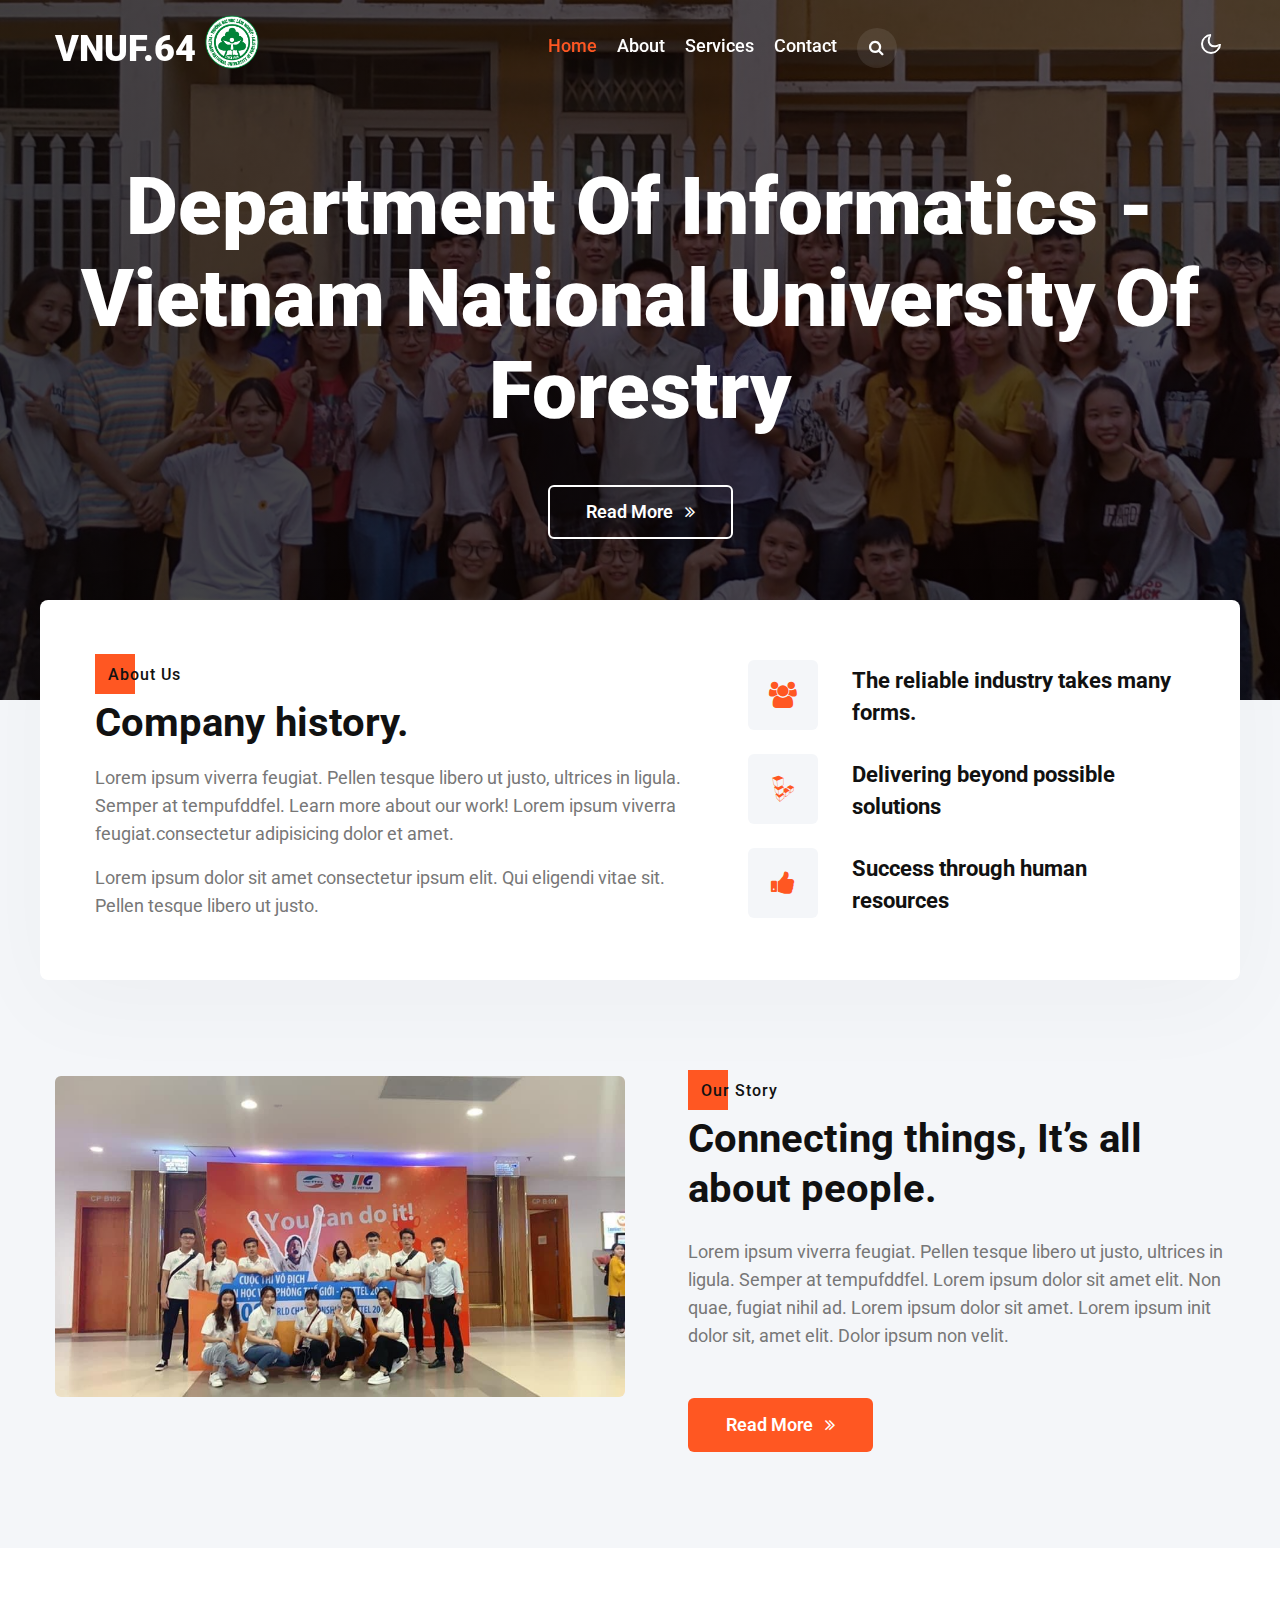
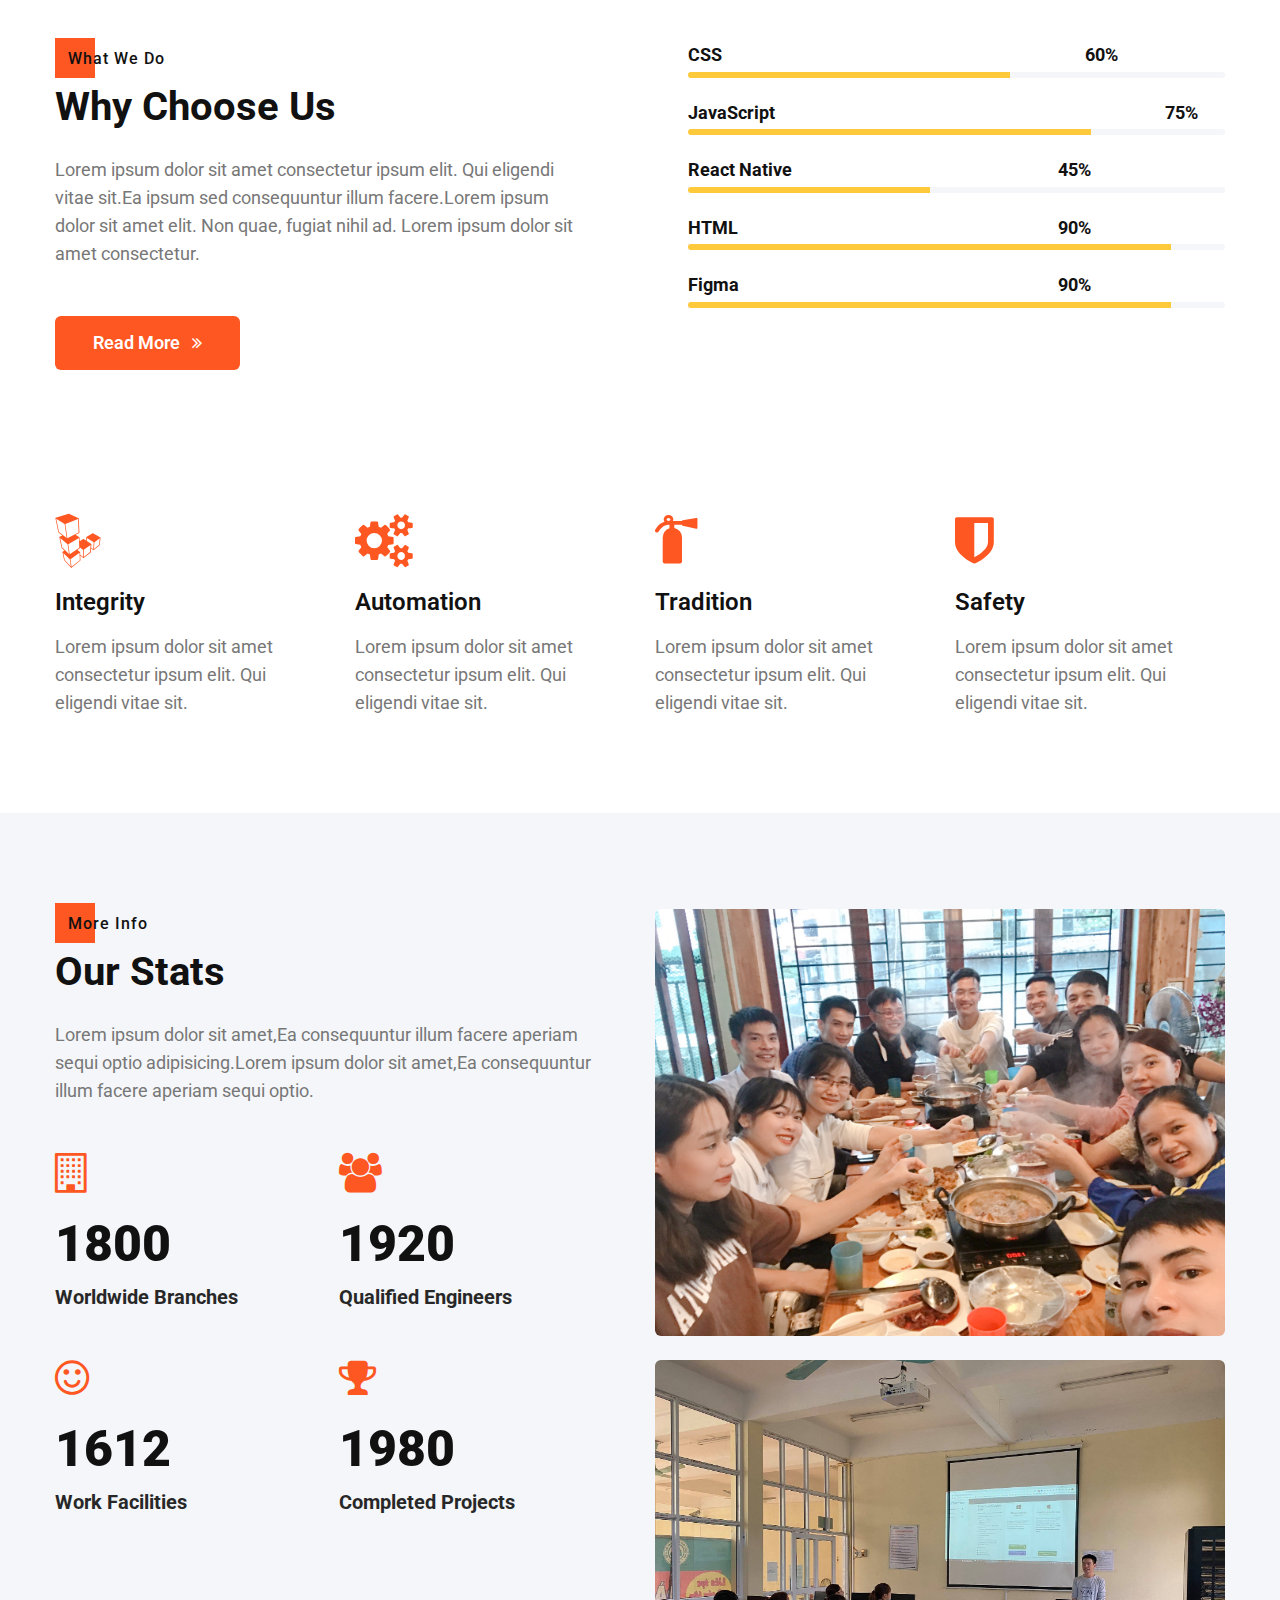
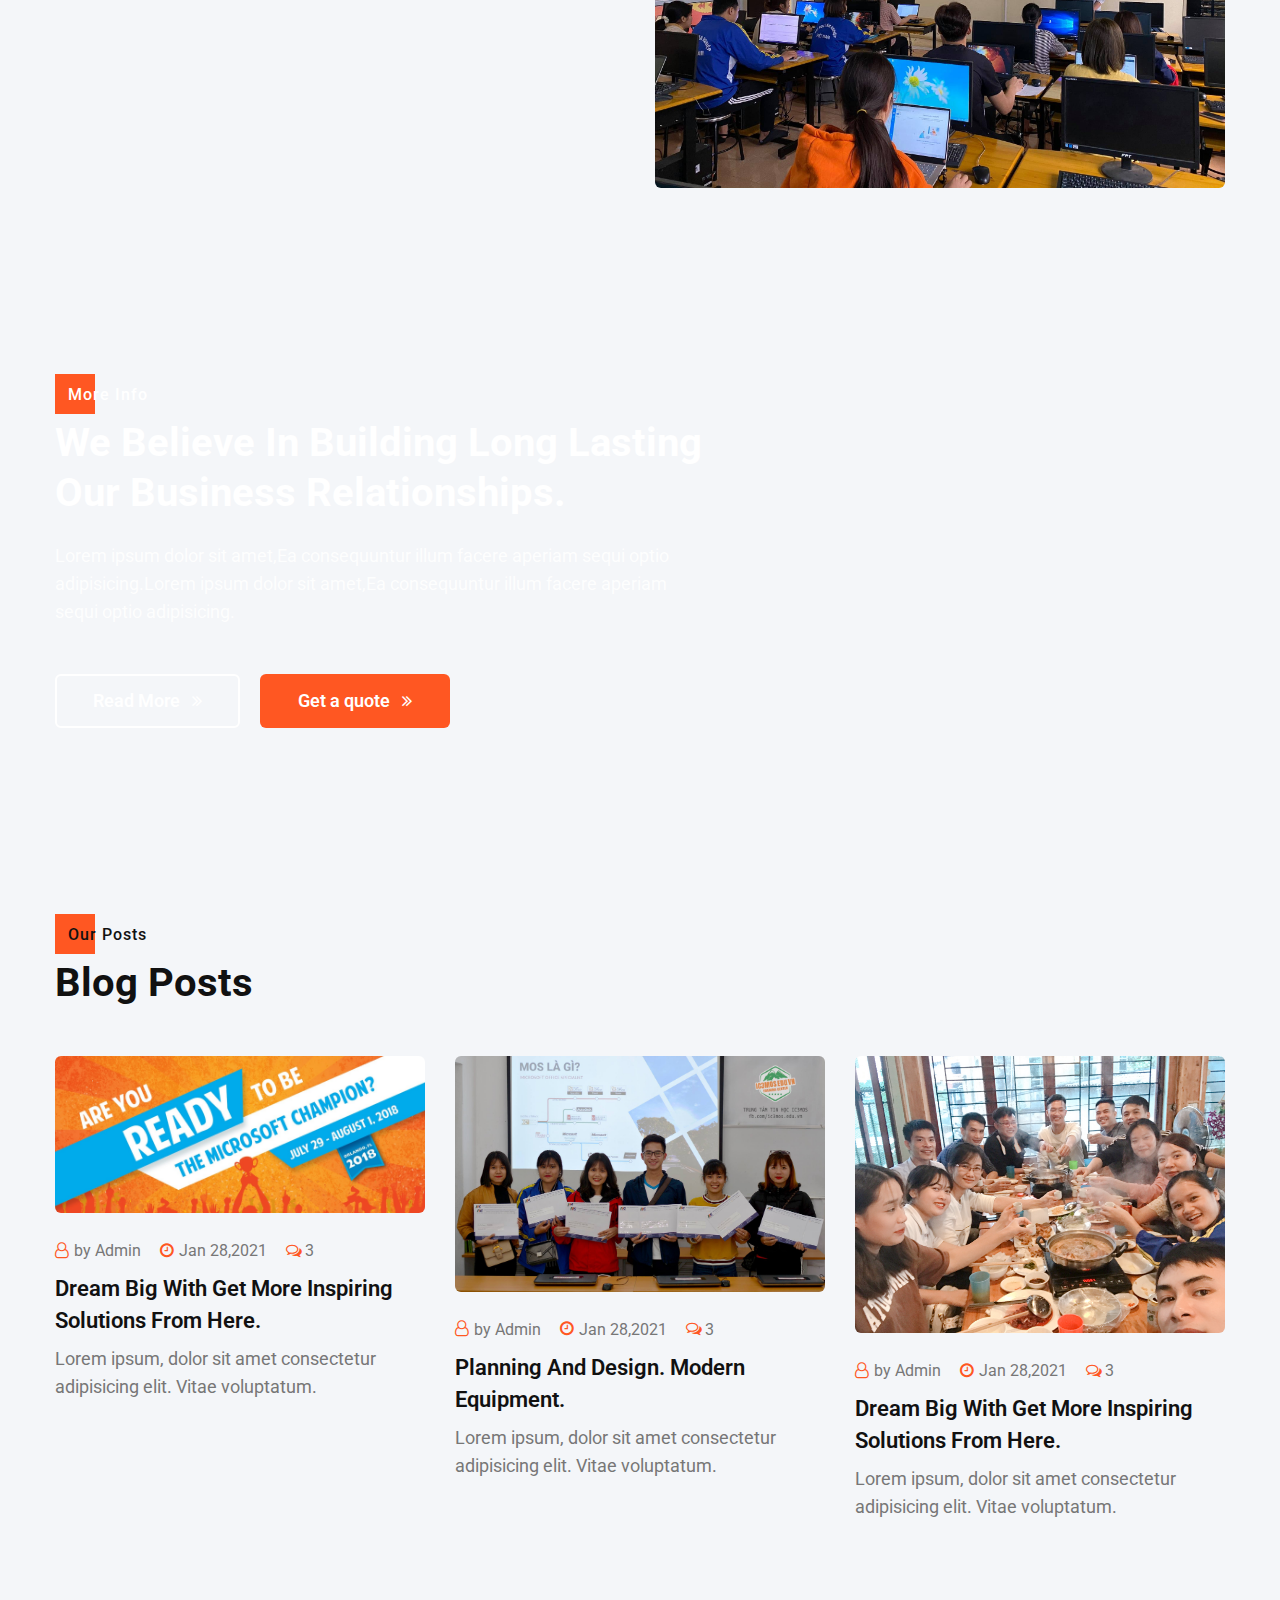
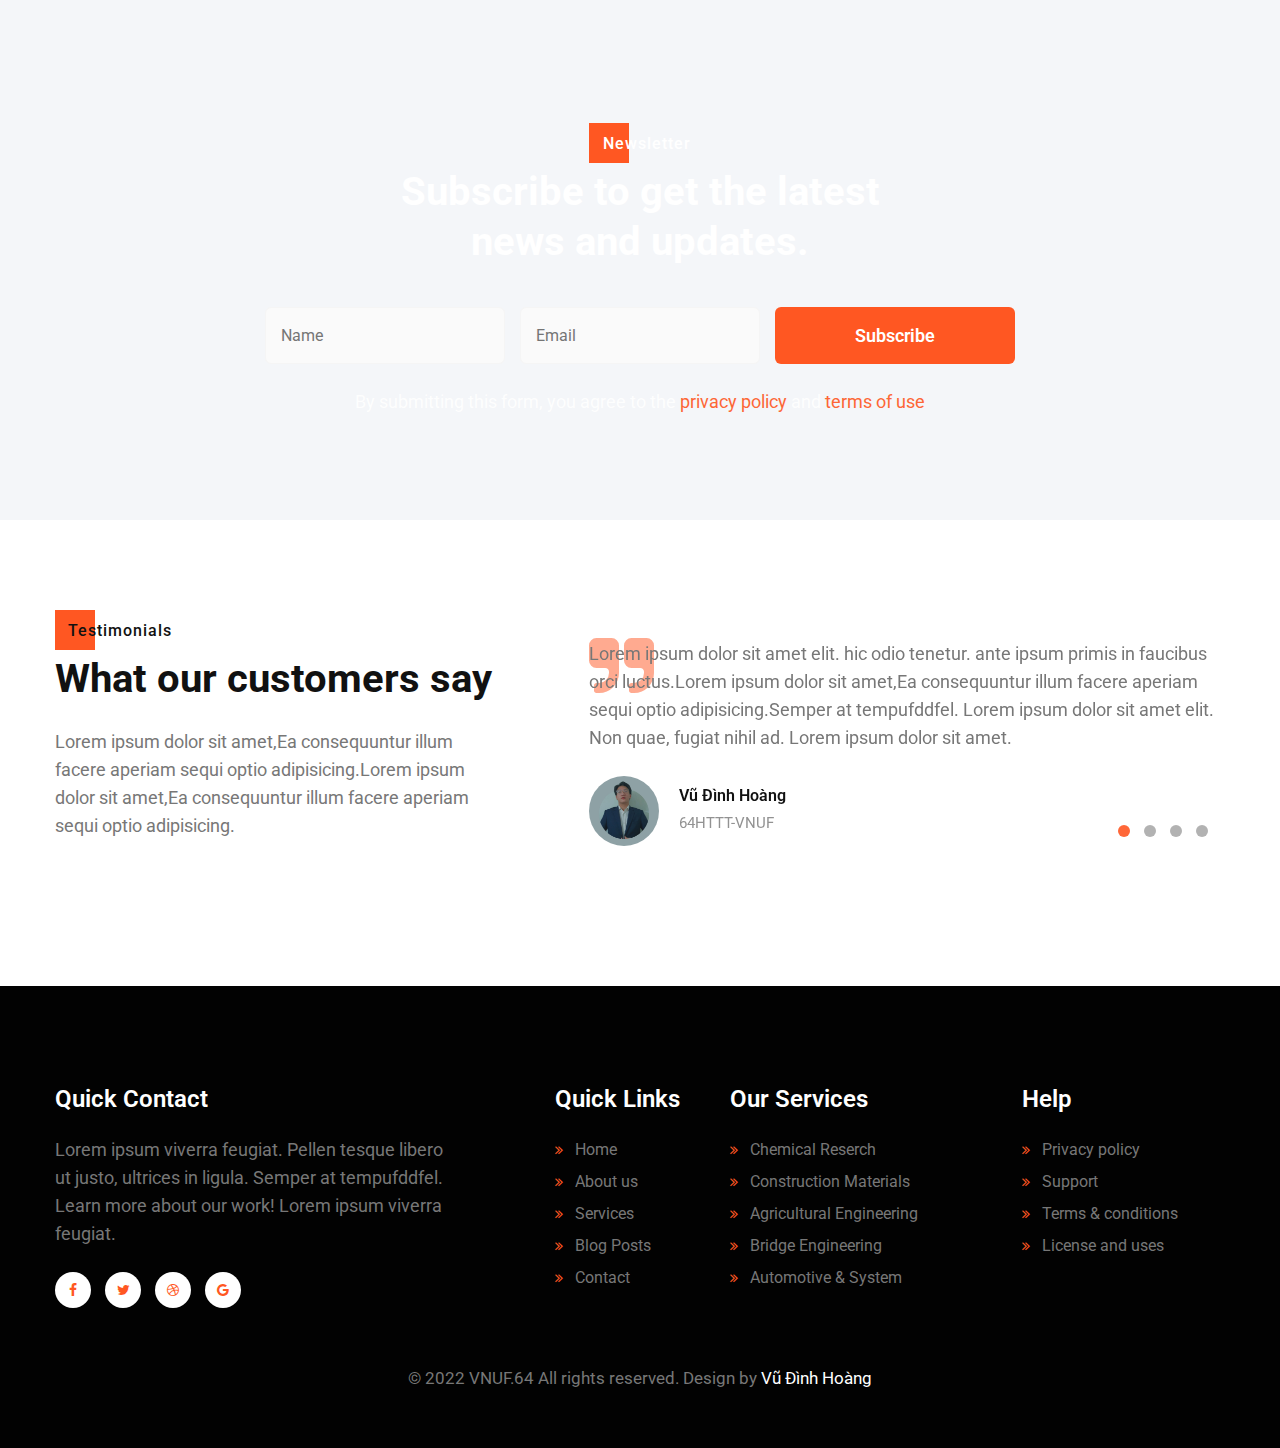
<file: index.html>
<!doctype html>
<html lang="zxx">

<head>
  <!-- Required meta tags -->
  <meta charset="utf-8">
  <meta name="viewport" content="width=device-width, initial-scale=1, shrink-to-fit=no">
  <meta name="keywords"
    content="MOS VNUF" />
  <title>Vũ Đình Hoàng | 64 VNUF</title>
  <link href="//fonts.googleapis.com/css2?family=Roboto:ital,wght@0,400;0,500;0,700;0,900;1,400&display=swap"
    rel="stylesheet">
  <!-- Template CSS -->
  <link rel="stylesheet" href="assets/css/style-starter.css">
</head>

<body>
  <audio autoplay="" loopid="playAudio">
        <source src="assets/nhạc_nền.mp3" type="audio/wav">
    </audio>
  <div class="header-w3l">
    <!--header-->
    <header id="site-header" class="header-w3l fixed-top">
      <div class="container">
        <nav class="navbar navbar-expand-lg stroke">
          <a class="navbar-brand" href="index.html">
            VNUF.64
            <img src="assets/images/logo.png" style="width: 54px; height: 54px;" alt="logo" class="logo">

          </a>
          <!-- if logo is image enable this   
            <a class="navbar-brand" href="#index.html">
                <img src="image-path" alt="Your logo" title="Your logo" style="height:35px;" />
            </a> -->
          <button class="navbar-toggler  collapsed bg-gradient" type="button" data-toggle="collapse"
            data-target="#navbarTogglerDemo02" aria-controls="navbarTogglerDemo02" aria-expanded="false"
            aria-label="Toggle navigation">
            <span class="navbar-toggler-icon fa icon-expand fa-bars"></span>
            <span class="navbar-toggler-icon fa icon-close fa-times"></span>
            </span>
          </button>
          
          <div class="collapse navbar-collapse" id="navbarTogglerDemo02">
            <ul class="navbar-nav mx-lg-auto">
              <li class="nav-item active">
                <a class="nav-link" href="index.html">Home</a>
              </li>
              <li class="nav-item">
                <a class="nav-link" href="about.html">About</a>
              </li>
              <li class="nav-item">
                <a class="nav-link" href="services.html">Services</a>
              </li>
             
              <li class="nav-item">
                <a class="nav-link" href="contact.html">Contact</a>
              </li>
              <li class="nav-item mr-lg-3 mr-4" title="Search"><a href="#search" class="search-btn">
                  <span class="fa fa-search" aria-hidden="true"></span></a></li>
              <!--/search-right-->
              <!-- search popup -->
              <div id="search" class="pop-overlay">
                <div class="popup">
                  <form action="#" method="GET" class="w3l-hnyform d-sm-flex">
                    <input type="search" placeholder="Search.." name="search" required="required" autofocus>
                    <button type="submit">Search</button>
                    <a class="close" href="#url">&times;</a>
                  </form>
                </div>
              </div>
              <!-- /search popup -->
              <!--//search-right-->

            </ul>

          </div>
          <!-- toggle switch for light and dark theme -->
          <div class="mobile-position">
            <nav class="navigation">
              <div class="theme-switch-wrapper">
                <label class="theme-switch" for="checkbox">
                  <input type="checkbox" id="checkbox">
                  <div class="mode-container">
                    <i class="gg-sun"></i>
                    <i class="gg-moon"></i>
                  </div>
                </label>
              </div>
            </nav>
          </div>
          <!-- //toggle switch for light and dark theme -->
        </nav>
      </div>
    </header>
  </div>
  <!-- //header -->
  <!--/w3l-banner-content-->
  <div class="banner-w3l-main">
    <div class="w3l-banner-content">
      <div class="container">
        <div class="bannerhny-info text-center">
          <h3 class="">Department of Informatics - Vietnam National University of Forestry</h3>
          <a class="btn btn-style btn-white mt-sm-5 mt-4" href="about.html">
            Read More <span class="fa fa-angle-double-right ml-2" aria-hidden="true"></span></a>
        </div>
      </div>
    </div>

  </div>
  <!--//w3l-banner-content-->
  <!--/w3l-upper-sec-->
  <section class="w3l-upper-sec">
    <div class="container">
      <div class="row upper-sec-grids">
        <div class="col-lg-7 upper-sec-grids-left pr-lg-5">
          <h6 class="title-subhny mb-2"><span>About Us</span></h6>
          <h3 class="title-w3l mb-3">Company history.</h3>
          <p class="mb-3">Lorem ipsum viverra feugiat. Pellen tesque libero ut justo, ultrices in ligula. Semper at
            tempufddfel. Learn more about our work! Lorem ipsum viverra feugiat.consectetur adipisicing dolor et amet.
          </p>
          <p>Lorem ipsum dolor sit amet consectetur ipsum elit. Qui eligendi vitae sit. Pellen tesque libero ut justo.
          </p>
        </div>
        <div class="col-lg-5 upper-sec-grids-right mt-lg-0 mt-5">

          <div class="upper-wrap-grid mb-4">
            <div class="upper-icon">
              <span class="fa fa-users"></span>
            </div>
            <div class="upper-info">
              <h4><a href="#url"> The reliable industry takes many forms.</a></h4>
            </div>
          </div>
          <div class="upper-wrap-grid mb-4">
            <div class="upper-icon">
              <span class="fa fa-linode"></span>
            </div>
            <div class="upper-info">
              <h4><a href="#url">Delivering beyond possible solutions</a></h4>
            </div>
          </div>
          <div class="upper-wrap-grid">
            <div class="upper-icon">
              <span class="fa fa-thumbs-up"></span>
            </div>
            <div class="upper-info">
              <h4><a href="#url">Success through
                  human resources</a></h4>
            </div>
          </div>

        </div>
      </div>
    </div>
  </section>
  <!-- //w3l-upper-sec-->
  <section class="w3l-index3 py-5" id="about">
    <div class="container py-lg-5 py-md-3">
      <div class="row">
        <div class="col-lg-6">
          <div class="position-relative">
            <img src="assets/images/mos1.jpg" alt="" class="radius-image img-fluid">
          </div>
        </div>
        <div class="col-lg-6 mt-lg-0 mt-5 align-self pl-lg-5">
          <h6 class="title-subhny mb-2"><span>Our Story</span></h6>
          <h3 class="title-w3l mx-0">Connecting things,
            It’s all about people.</h3>
          <p class="mt-md-4 mt-3">Lorem ipsum viverra feugiat. Pellen tesque libero ut justo,
            ultrices in ligula. Semper at tempufddfel. Lorem ipsum dolor sit amet
            elit. Non quae, fugiat nihil ad. Lorem ipsum dolor sit amet. Lorem ipsum init
            dolor sit, amet elit. Dolor ipsum non velit.</p>
          <a class="btn btn-style btn-primary mt-sm-5 mt-4" href="about.html"> Read More <span
              class="fa fa-angle-double-right ml-2" aria-hidden="true"></span></a>
        </div>

      </div>
    </div>
  </section>
  <!--/w3l-content-1-->
  <div class="w3l-content-1 w3l-progressblock py-5">
    <div class="container py-lg-5 py-md-4 py-2">
      <div class="row w3l-content-inf">
        <div class="col-lg-6 w3l-content-left">
          <h6 class="title-subhny mb-2"><span>What We Do</span></h6>
          <h3 class="title-w3l mb-4">Why Choose Us</h3>
          <p class="para-sub pr-lg-5 mt-md-4 mt-3 mx-auto">Lorem ipsum dolor sit amet consectetur ipsum elit. Qui
            eligendi
            vitae sit.Ea
            ipsum sed consequuntur illum facere.Lorem ipsum dolor sit amet elit. Non quae, fugiat nihil ad. Lorem ipsum
            dolor sit amet consectetur.
          </p>
          <a class="btn btn-style btn-outline-light mt-sm-5 mt-4 mr-2" href="about.html">
            Read More <span class="fa fa-angle-double-right ml-2" aria-hidden="true"></span></a>
        </div>
        <div class="col-lg-6 w3l-content-right pl-lg-5 mt-lg-0 mt-5">
          <div class="progress-info info1 mb-4">
            <h6 class="progress-tittle">CSS <span class="">60%</span></h6>
            <div class="progress">
              <div class="progress-bar progress-bar-striped" role="progressbar" style="width:60%" aria-valuenow="90"
                aria-valuemin="0" aria-valuemax="100">
              </div>
            </div>
          </div>
          <div class="progress-info info2 mb-4">
            <h6 class="progress-tittle">JavaScript <span class="">75%</span>
            </h6>
            <div class="progress">
              <div class="progress-bar progress-bar-striped" role="progressbar" style="width:75%" aria-valuenow="95"
                aria-valuemin="0" aria-valuemax="100">
              </div>
            </div>
          </div>
          <div class="progress-info info3 mb-4">
            <h6 class="progress-tittle">React Native <span class="">45%</span></h6>
            <div class="progress">
              <div class="progress-bar progress-bar-striped" role="progressbar" style="width:45%" aria-valuenow="95"
                aria-valuemin="0" aria-valuemax="100">
              </div>
            </div>
          </div>
          <div class="progress-info info3 mb-4">
            <h6 class="progress-tittle">HTML <span class="">90%</span></h6>
            <div class="progress">
              <div class="progress-bar progress-bar-striped" role="progressbar" style="width: 90%" aria-valuenow="95"
                aria-valuemin="0" aria-valuemax="100">
              </div>
            </div>
          </div>
          <div class="progress-info info3">
            <h6 class="progress-tittle">Figma <span class="">90%</span></h6>
            <div class="progress">
              <div class="progress-bar progress-bar-striped" role="progressbar" style="width:90%" aria-valuenow="95"
                aria-valuemin="0" aria-valuemax="100">
              </div>
            </div>
          </div>
        </div>
      </div>
    </div>
  </div>
  <!--//w3l-content-1-->
  <!-- home page block1 -->
  <section class="home-services py-5 pt-lg-0">
    <div class="container py-lg-5 py-4 pt-lg-0">
      <div class="row">
        <div class="col-lg-3 col-6 mt-lg-0 mt-4">
          <div class="box-wrap">
            <div class="box-wrap-grid">
              <div class="icon">
                <span class="fa fa-linode"></span>
              </div>
              <div class="info">

                <h4><a href="#url">Integrity</a></h4>
              </div>
            </div>
            <p class="mt-3">Lorem ipsum dolor sit amet consectetur ipsum elit. Qui eligendi vitae sit.</p>
          </div>
        </div>
        <div class="col-lg-3 col-6 mt-lg-0 mt-4">
          <div class="box-wrap">
            <div class="box-wrap-grid">
              <div class="icon">
                <span class="fa fa-cogs"></span>
              </div>
              <div class="info">

                <h4><a href="#url">Automation</a></h4>

              </div>
            </div>
            <p class="mt-3">Lorem ipsum dolor sit amet consectetur ipsum elit. Qui eligendi vitae sit.</p>
          </div>
        </div>
        <div class="col-lg-3 col-6 mt-lg-0 mt-4">
          <div class="box-wrap">
            <div class="box-wrap-grid">
              <div class="icon">
                <span class="fa fa-fire-extinguisher"></span>
              </div>
              <div class="info">

                <h4><a href="#url">Tradition</a></h4>

              </div>
            </div>
            <p class="mt-3">Lorem ipsum dolor sit amet consectetur ipsum elit. Qui eligendi vitae sit.</p>
          </div>
        </div>
        <div class="col-lg-3 col-6 mt-lg-0 mt-4">
          <div class="box-wrap">
            <div class="box-wrap-grid">
              <div class="icon">
                <span class="fa fa-shield"></span>
              </div>
              <div class="info">

                <h4><a href="#url">Safety</a></h4>

              </div>
            </div>
            <p class="mt-3">Lorem ipsum dolor sit amet consectetur ipsum elit. Qui eligendi vitae sit.</p>
          </div>
        </div>
      </div>
    </div>
  </section>
  <!-- //home-page-block1 -->
  <!-- stats -->
  <section class="w3l-stats py-5" id="stats">
    <div class=" container py-lg-5 py-3">
      <div class="row w3l-stats-content-grids">
        <div class="col-lg-6 w3l-stats-content-grid-left pr-lg-5 mb-lg-0 mb-5">
          <div class="title-content text-left">
            <h6 class="title-subhny mb-2"><span>More Info</span></h6>
            <h3 class="title-w3l mb-4">Our Stats</h3>
            <p class="">Lorem ipsum dolor sit amet,Ea consequuntur illum facere aperiam sequi optio adipisicing.Lorem ipsum dolor sit amet,Ea consequuntur illum facere aperiam sequi optio.</p>
          </div>
          <div class="row stats-con mt-lg-5 mt-4">
            <div class="col-6 stats_info counter_grid">
              <span class="fa fa-building-o"></span>
              <p class="counter">1800</p>
              <h4>Worldwide Branches</h4>
            </div>
            <div class="col-6 stats_info counter_grid1">
              <span class="fa fa-users"></span>
              <p class="counter">1920</p>
              <h4>Qualified Engineers</h4>
            </div>
            <div class="col-6 stats_info counter_grid mt-5">
              <span class="fa fa-smile-o"></span>
              <p class="counter">1612</p>
              <h4>Work Facilities</h4>
            </div>
            <div class="col-6 stats_info counter_grid2 mt-5">
              <span class="fa fa-trophy"></span>
              <p class="counter">1980</p>
              <h4>Completed Projects</h4>
            </div>
          </div>
        </div>
        <div class="col-lg-6 w3l-stats-content-grid-right">
          <img src="assets/images/g3.jpg" alt="" class="radius-image img-fluid">
          <img src="assets/images/mos33.jpg" alt="" class="radius-image img-fluid mt-4">
        </div>
      </div>
    </div>
  </section>
  <!-- //stats -->
  <!-- middle -->
<div class="w3l-middle py-5">
  <div class="container py-lg-5 py-md-4">
    <div class="welcome-left">
      <h6 class="title-subhny two mb-2"><span>More Info</span></h6>
      <h3 class="title-w3l two mb-4">We Believe In Building Long Lasting Our Business Relationships.</h3>
      <p class="pr-lg-5">Lorem ipsum dolor sit amet,Ea consequuntur illum facere aperiam sequi optio adipisicing.Lorem ipsum dolor sit amet,Ea consequuntur illum facere aperiam sequi optio adipisicing. </p>
      <div class="buttons mt-md-5 mt-4">
        <a class="btn btn-style btn-white mr-3" href="about.html">
          Read More <span class="fa fa-angle-double-right ml-2" aria-hidden="true"></span></a>
          <a class="btn btn-style btn-primary" href="about.html"> Get a quote <span
            class="fa fa-angle-double-right ml-2" aria-hidden="true"></span></a>
      
      </div>
    </div>
  </div>
</div>
<!-- //middle -->
  <!--/Blog-Posts-->
  <section class="w3l-blog py-5" id="blog">
    <div class="container py-lg-5 py-md-4 py-2">
      <div class="title-content text-left">
        <h6 class="title-subhny mb-2"><span>Our Posts</span></h6>
        <h3 class="title-w3l">Blog Posts</h3>
      </div>
      <div class="row inner-sec-w3ls">
        <!--/services-grids-->
        <div class="col-lg-4 col-md-6 about-in blog-grid-info text-left mt-5">
          <div class="card img">
            <div class="card-body img">
              <a href="blog-single.html" class="d-block">
                <img src="assets/images/iigmos3.jpg" alt="" class="img-fluid radius-image">
              </a>
              <div class="blog-des mt-4">
                <ul class="admin-post mb-2">
                  <li>
                    <span class="fa fa-user-o"></span><a href="#admin"> by Admin</a>
                  </li>
                  <li>
                    <p><span class="fa fa-clock-o"></span> Jan 28,2021</p>
                  </li>
                  <li>
                    <a href="#comments"><span class="fa fa-comments-o"></span> 3</a>
                  </li>
                </ul>
                <h5 class="card-title mb-2"><a href="blog-single.html">Dream Big With Get More Inspiring Solutions From
                    Here.</a>
                </h5>
                <p class="mb-3">Lorem ipsum, dolor sit amet consectetur adipisicing elit. Vitae voluptatum.</p>

              </div>
            </div>
          </div>
        </div>
        <div class="col-lg-4 col-md-6 about-in blog-grid-info text-left mt-5">
          <div class="card img">
            <div class="card-body img">
              <a href="blog-single.html" class="d-block">
                <img src="assets/images/mos2.jpg" alt="" class="img-fluid radius-image">
              </a>
              <div class="blog-des mt-4">
                <ul class="admin-post mb-2">
                  <li>
                    <span class="fa fa-user-o"></span><a href="#admin"> by Admin</a>
                  </li>
                  <li>
                    <p><span class="fa fa-clock-o"></span> Jan 28,2021</p>
                  </li>
                  <li>
                    <a href="#comments"><span class="fa fa-comments-o"></span> 3</a>
                  </li>
                </ul>
                <h5 class="card-title mb-2"><a href="blog-single.html">Planning And Design. Modern Equipment.</a>
                </h5>
                <p class="mb-3">Lorem ipsum, dolor sit amet consectetur adipisicing elit. Vitae voluptatum.</p>
              </div>
            </div>
          </div>
        </div>
        <div class="col-lg-4 col-md-6 about-in blog-grid-info text-left mt-5">
          <div class="card img">
            <div class="card-body img">
              <a href="blog-single.html" class="d-block">
                <img src="assets/images/g3.jpg" alt="" class="img-fluid radius-image">
              </a>
              <div class="blog-des mt-4">
                <ul class="admin-post mb-2">
                  <li>
                    <span class="fa fa-user-o"></span><a href="#admin"> by Admin</a>
                  </li>
                  <li>
                    <p><span class="fa fa-clock-o"></span> Jan 28,2021</p>
                  </li>
                  <li>
                    <a href="#comments"><span class="fa fa-comments-o"></span> 3</a>
                  </li>
                </ul>
                <h5 class="card-title mb-2"><a href="blog-single.html">Dream Big With Get More Inspiring Solutions From
                    Here.</a>
                </h5>
                <p class="mb-3">Lorem ipsum, dolor sit amet consectetur adipisicing elit. Vitae voluptatum.</p>


              </div>
            </div>
          </div>
        </div>
      </div>
    </div>
    </div>
  </section>
  <!--//Blog-Posts-->
  <!-- /w3l-newsletter-->
	<section class="w3l-newsletter">
		<!-- /form-25-section -->
		<div class="form-25-main py-5">
			<div class="container py-lg-5">
				<div class="forms-25-info">
          <div class="title-content text-center mx-0">
            <h6 class="title-subhny two mb-2"><span>Newsletter</span></h6>
            <h3 class="title-w3l two">Subscribe to get the latest
							<br>news and updates.</h3>
          </div>
					<form action="#" method="post" class="signin-form mt-4 mb-2">
						<div class="forms-gds">
							<input type="text" name="" placeholder="Name" required />
							<input type="email" name="" placeholder="Email" required />
							<button class="btn btn-style btn-primary">Subscribe</button>
            </div>
            <p class="mt-4 text-center">By submitting this form, you agree to the <a href="#">privacy policy</a> and <a href="#">terms of use</a></p>
					</form>
				</div>
			</div>
		</div>
	</section>
	<!-- //w3l-newsletter-->
  <!--/testimonials-->
  <section class="w3l-testimonials py-5" id="testimonials">
    <div class="container py-md-5 py-2">
      <div class="row">
        <div class="col-lg-5 pr-lg-5 mb-lg-0 mb-4">
          <div class="title-content text-left">
            <h6 class="title-subhny mb-2"><span>Testimonials</span></h6>
            <h3 class="title-w3l mb-4">What our customers say</h3>
            <p>Lorem ipsum dolor sit amet,Ea consequuntur illum facere aperiam sequi optio
              adipisicing.Lorem ipsum dolor sit amet,Ea consequuntur illum facere aperiam sequi optio adipisicing.

            </p>
          </div>

        </div>
        <div class="col-lg-7 pl-lg-5">
          <div class="owl-testimonial owl-carousel owl-theme">
            <div class="item">
              <div class="w3l-clients mt-lg-4 mt-3">
                <div class="testimonial position-relative">
                  <div class="icon-test">
                    <span class="fa fa-quote-right" aria-hidden="true"></span>
                  </div>
                  <p>Lorem ipsum dolor sit amet elit. hic odio tenetur. ante ipsum primis in
                    faucibus orci luctus.Lorem ipsum dolor sit amet,Ea consequuntur illum facere aperiam sequi optio
                    adipisicing.Semper at tempufddfel. Lorem ipsum dolor sit amet elit. Non quae, fugiat nihil ad. Lorem
                    ipsum dolor sit amet.</p>
                </div>
                <div class="bottom-info mt-4">
                  <a class="comment-img" href="#url"><img src="assets/images/me.jpg" class="img-responsive"
                      alt="placeholder image"></a>
                  <div class="people-info align-self">
                    <h3>Vũ Đình Hoàng</h3>
                    <p class="identity">64HTTT-VNUF</p>
                  </div>
                </div>

              </div>
            </div>
            <div class="item">
              <div class="w3l-clients mt-lg-4 mt-3">
                <div class="testimonial position-relative">
                  <div class="icon-test">
                    <span class="fa fa-quote-right" aria-hidden="true"></span>
                  </div>
                  <p>Lorem ipsum dolor sit amet elit. hic odio tenetur. ante ipsum primis in
                    faucibus orci luctus.Lorem ipsum dolor sit amet,Ea consequuntur illum facere aperiam sequi optio
                    adipisicing.Semper at tempufddfel. Lorem ipsum dolor sit amet elit. Non quae, fugiat nihil ad. Lorem
                    ipsum dolor sit amet.</p>
                </div>
                <div class="bottom-info mt-4">
                  <a class="comment-img" href="#url"><img src="assets/images/manh2.jpg" class="img-responsive"
                      alt="placeholder image"></a>
                  <div class="people-info align-self">
                    <h3>Bùi Văn Mạnh</h3>
                    <p class="identity">Hòa Bình City</p>
                  </div>
                </div>

              </div>
            </div>
            <div class="item">
              <div class="w3l-clients mt-lg-4 mt-3">
                <div class="testimonial position-relative">
                  <div class="icon-test">
                    <span class="fa fa-quote-right" aria-hidden="true"></span>
                  </div>
                  <p>Lorem ipsum dolor sit amet elit. hic odio tenetur. ante ipsum primis in
                    faucibus orci luctus.Lorem ipsum dolor sit amet,Ea consequuntur illum facere aperiam sequi optio
                    adipisicing.Semper at tempufddfel. Lorem ipsum dolor sit amet elit. Non quae, fugiat nihil ad. Lorem
                    ipsum dolor sit amet.</p>
                </div>
                <div class="bottom-info mt-4">
                  <a class="comment-img" href="#url"><img src="assets/images/viet.jpg" class="img-responsive"
                      alt="placeholder image"></a>
                  <div class="people-info align-self">
                    <h3>Phan Viet</h3>
                    <p class="identity">Z119 City</p>
                  </div>
                </div>

              </div>
            </div>
            <div class="item">
              <div class="w3l-clients mt-lg-4 mt-3">
                <div class="testimonial position-relative">
                  <blockquote>
                    <q>Lorem ipsum dolor sit amet</q>
                  </blockquote>
                  <p>Lorem ipsum dolor sit amet elit. hic odio tenetur. ante ipsum primis in
                    faucibus orci luctus.Lorem ipsum dolor sit amet,Ea consequuntur illum facere aperiam sequi optio
                    adipisicing.Semper at tempufddfel. Lorem ipsum dolor sit amet elit. Non quae, fugiat nihil ad. Lorem
                    ipsum dolor sit amet.</p>
                </div>
                <div class="bottom-info mt-4">
                  <a class="comment-img" href="#url"><img src="assets/images/manh.jpg" class="img-responsive"
                      alt="placeholder image"></a>
                  <div class="people-info align-self">
                    <h3>Manh</h3>
                    <p class="identity">Vietnam</p>
                  </div>
                </div>
              </div>
            </div>
          </div>
        </div>
      </div>
    </div>
  </section>
  <!--//testimonials-->
  <!-- footer-28 block -->
  <footer class="footer-28 position-relative py-5">
    <div class="container">
      <div class="row footer-top-28">
        <div class="col-lg-5 footer-list-28 pr-lg-5 mt-5">
          <h6 class="footer-title-28">Quick Contact</h6>
          <p class="pr-lg-5">Lorem ipsum viverra feugiat. Pellen tesque libero ut justo, ultrices in ligula. Semper at
            tempufddfel. Learn more about our work! Lorem ipsum viverra feugiat.</p>

          <div class="main-social-footer-28 mt-4">
            <ul class="social-icons">
              <li class="facebook">
                <a href="https://www.facebook.com/ic3mos.edu.vn" title="Facebook">
                  <span class="fa fa-facebook" aria-hidden="true"></span>
                </a>
              </li>
              <li class="twitter">
                <a href="#link" title="Twitter">
                  <span class="fa fa-twitter" aria-hidden="true"></span>
                </a>
              </li>
              <li class="dribbble">
                <a href="#link" title="Dribbble">
                  <span class="fa fa-dribbble" aria-hidden="true"></span>
                </a>
              </li>
              <li class="google">
                <a href="#link" title="Google">
                  <span class="fa fa-google" aria-hidden="true"></span>
                </a>
              </li>
            </ul>
          </div>
        </div>
        <div class="col-lg-7">
          <div class="row">
            <div class="col-md-3 col-sm-6 footer-list-28 mt-5">
              <h6 class="footer-title-28">Quick Links</h6>
              <ul>
                <li><a href="index.html"><span class="fa fa-angle-double-right mr-2" aria-hidden="true"></span> Home</a>
                </li>
                <li><a href="about.html"><span class="fa fa-angle-double-right mr-2" aria-hidden="true"></span> About
                    us</a></li>
                <li><a href="services.html"><span class="fa fa-angle-double-right mr-2" aria-hidden="true"></span>
                    Services</a></li>
                <li><a href="blog.html"><span class="fa fa-angle-double-right mr-2" aria-hidden="true"></span> Blog
                    Posts</a></li>
                <li><a href="contact.html"><span class="fa fa-angle-double-right mr-2" aria-hidden="true"></span>
                    Contact</a></li>
              </ul>
            </div>
            <div class="col-md-5 col-sm-6 footer-list-28 mt-5">
              <h6 class="footer-title-28">Our Services</h6>
              <ul>
                <li><a href="#reserch"><span class="fa fa-angle-double-right mr-2" aria-hidden="true"></span> Chemical
                    Reserch</a></li>
                <li><a href="#construction"><span class="fa fa-angle-double-right mr-2" aria-hidden="true"></span>
                    Construction Materials</a></li>
                <li><a href="#agricultural"><span class="fa fa-angle-double-right mr-2" aria-hidden="true"></span>
                    Agricultural Engineering</a></li>
                <li><a href="#bridge"><span class="fa fa-angle-double-right mr-2" aria-hidden="true"></span> Bridge
                    Engineering</a></li>
                <li><a href="#automotive"><span class="fa fa-angle-double-right mr-2" aria-hidden="true"></span>
                    Automotive & System</a></li>
              </ul>
            </div>
            <div class="col-md-4 col-sm-6 footer-list-28 mt-sm-5 mt-4">
              <h6 class="footer-title-28">Help</h6>
              <ul>
                <li><a href="#privacy"><span class="fa fa-angle-double-right mr-2" aria-hidden="true"></span> Privacy
                    policy</a></li>
                <li><a href="#support"><span class="fa fa-angle-double-right mr-2" aria-hidden="true"></span>
                    Support</a></li>
                <li><a href="#terms"><span class="fa fa-angle-double-right mr-2" aria-hidden="true"></span> Terms &
                    conditions</a></li>
                <li><a href="#license"><span class="fa fa-angle-double-right mr-2" aria-hidden="true"></span> License
                    and uses</a></li>
              </ul>
            </div>

          </div>
        </div>
      </div>
      <div class="midd-footer-28 align-center py-2 mt-5">
        <p class="copy-footer-28 text-center">© 2022 VNUF.64 All rights reserved. Design by <a
            href="https://www.facebook.com/profile.php?id=100008298788145" target="_blank">
            Vũ Đình Hoàng</a></p>
      </div>
    </div>


    <!-- move top -->
    <button onclick="topFunction()" id="movetop" title="Go to top">
      &#10548;
    </button>
    <script>
      // When the user scrolls down 20px from the top of the document, show the button
      window.onscroll = function () {
        scrollFunction()
      };

      function scrollFunction() {
        if (document.body.scrollTop > 20 || document.documentElement.scrollTop > 20) {
          document.getElementById("movetop").style.display = "block";
        } else {
          document.getElementById("movetop").style.display = "none";
        }
      }

      // When the user clicks on the button, scroll to the top of the document
      function topFunction() {
        document.body.scrollTop = 0;
        document.documentElement.scrollTop = 0;
      }
    </script>
    <!-- /move top -->
    <!-- //footer-28 block -->
  </footer>
  <!--//footer-->
  <!-- Template JavaScript -->
  <script src="assets/js/jquery-3.3.1.min.js"></script>
  <script src="assets/js/theme-change.js"></script>
  <!-- owl carousel -->
  <script src="assets/js/owl.carousel.js"></script>
  <!-- script for tesimonials carousel slider -->
  <!-- script for owlcarousel -->
  <script>
    $(document).ready(function () {
      $('.owl-testimonial').owlCarousel({
        loop: true,
        margin: 0,
        nav: false,
        responsiveClass: true,
        autoplay: false,
        autoplayTimeout: 5000,
        autoplaySpeed: 1000,
        autoplayHoverPause: false,
        responsive: {
          0: {
            items: 1,
            nav: false
          },
          480: {
            items: 1,
            nav: false
          },
          667: {
            items: 1,
            nav: false
          },
          1000: {
            items: 1,
            nav: false
          }
        }
      })
    })
  </script>
  <!-- //script for tesimonials carousel slider -->
  <!-- stats number counter-->
  <script src="assets/js/jquery.waypoints.min.js"></script>
  <script src="assets/js/jquery.countup.js"></script>
  <script>
    $('.counter').countUp();
  </script>
  <!-- //stats number counter -->
  <!-- disable body scroll which navbar is in active -->
  <script>
    $(function () {
      $('.navbar-toggler').click(function () {
        $('body').toggleClass('noscroll');
      })
    });
  </script>
  <!-- disable body scroll which navbar is in active -->

  <!--/MENU-JS-->
  <script>
    $(window).on("scroll", function () {
      var scroll = $(window).scrollTop();

      if (scroll >= 80) {
        $("#site-header").addClass("nav-fixed");
      } else {
        $("#site-header").removeClass("nav-fixed");
      }
    });

    //Main navigation Active Class Add Remove
    $(".navbar-toggler").on("click", function () {
      $("header").toggleClass("active");
    });
    $(document).on("ready", function () {
      if ($(window).width() > 991) {
        $("header").removeClass("active");
      }
      $(window).on("resize", function () {
        if ($(window).width() > 991) {
          $("header").removeClass("active");
        }
      });
    });
  </script>
  <!--//MENU-JS-->


  <script src="assets/js/bootstrap.min.js"></script>

</body>

</html>
</file>
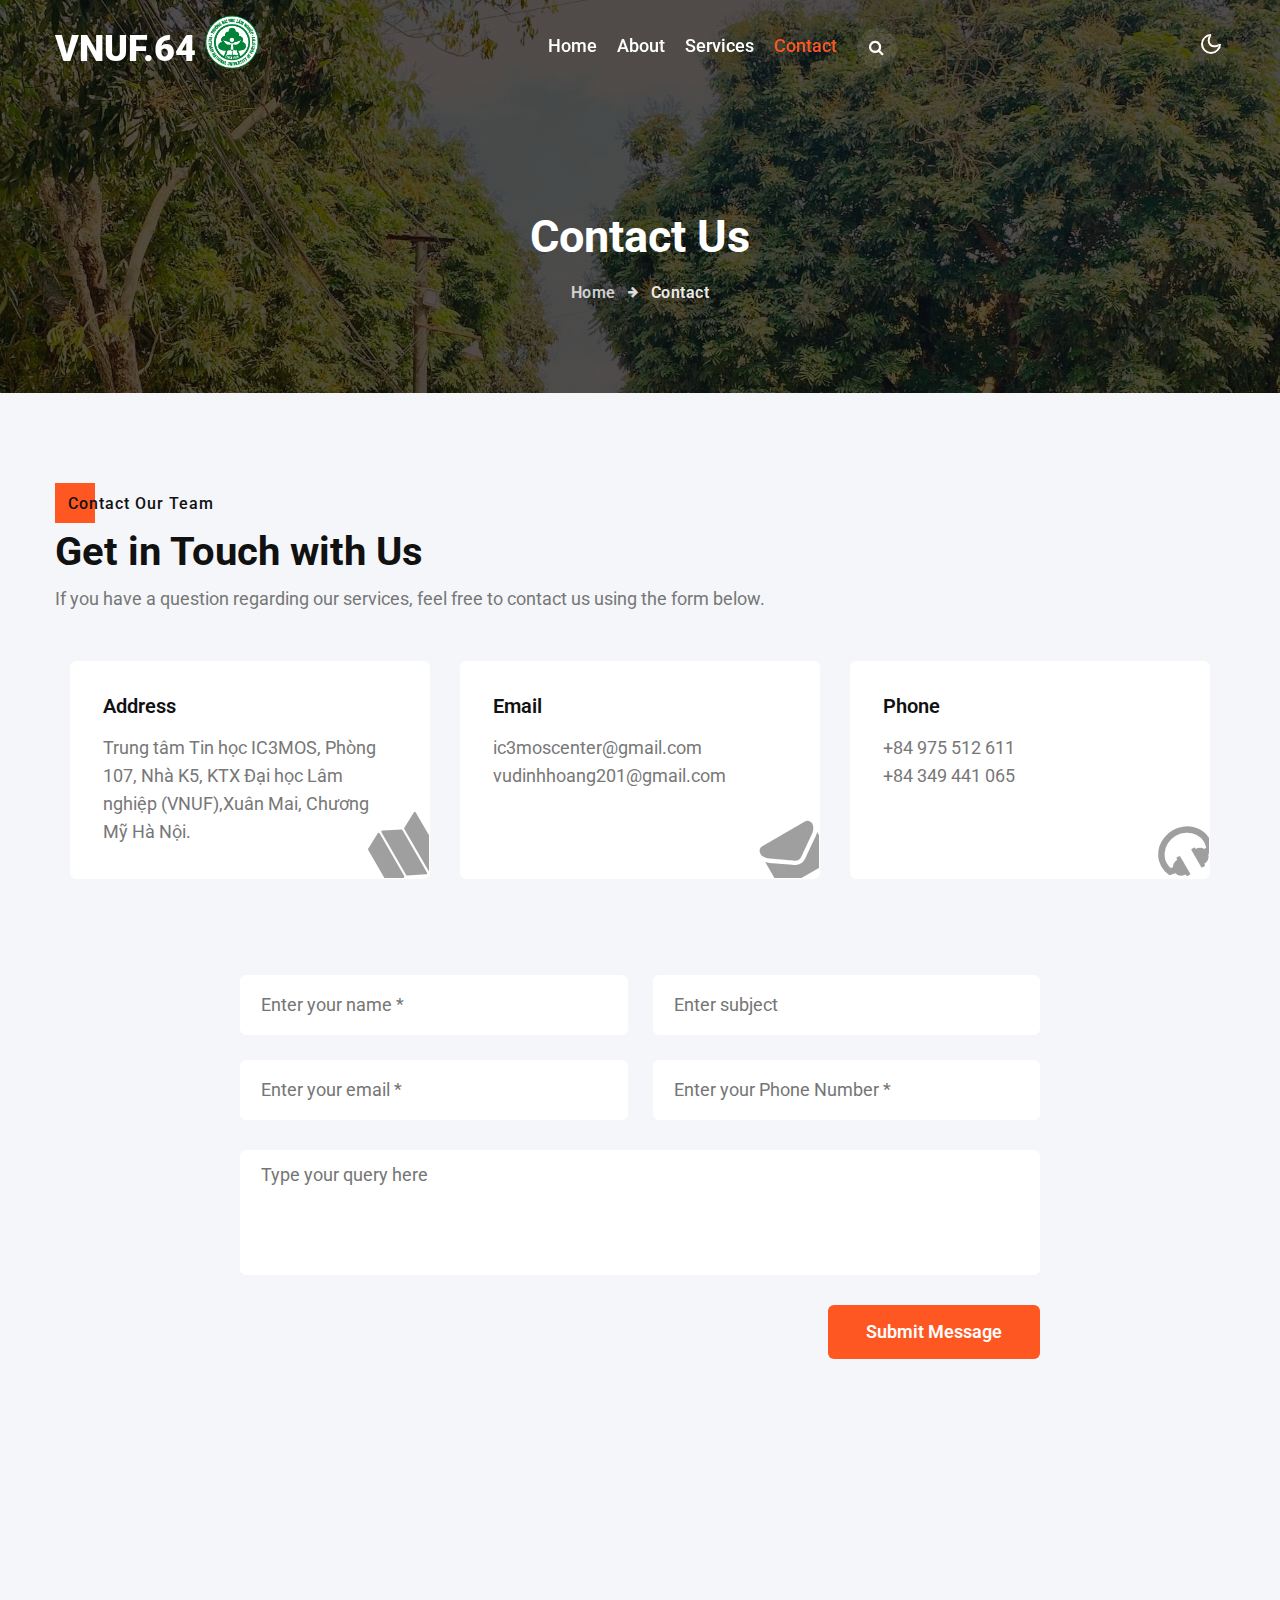
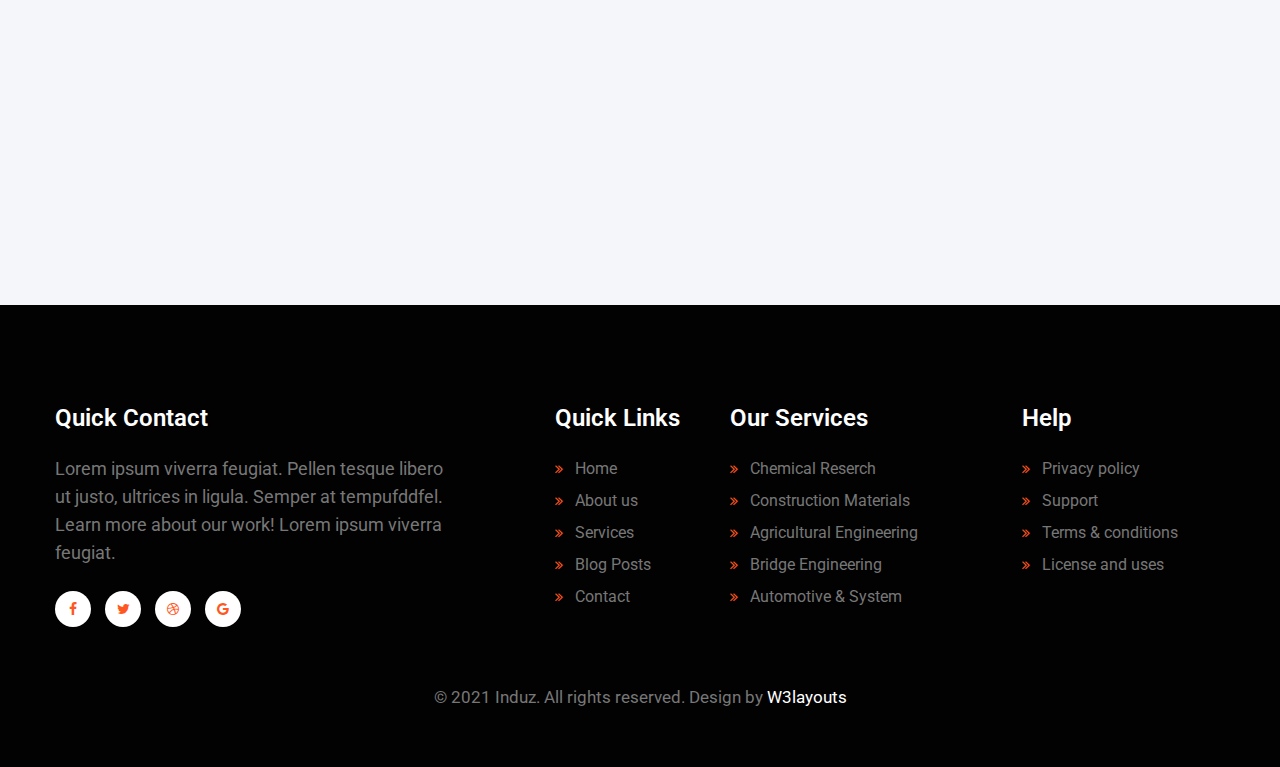
<file: contact.html>
<!--
Author: W3layouts
Author URL: http://w3layouts.com
-->
<!doctype html>
<html lang="zxx">

<head>
  <!-- Required meta tags -->
  <meta charset="utf-8">
  <meta name="viewport" content="width=device-width, initial-scale=1, shrink-to-fit=no">
  <meta name="keywords"
    content="Induz Responsive web template, Bootstrap Web Templates, Android Compatible web template, Smartphone Compatible web template, free webdesigns for Nokia, Samsung, LG, SonyEricsson, Motorola web design" />
  <title>Vũ Đình Hoàng | 64 VNUF</title>
  <link href="//fonts.googleapis.com/css2?family=Roboto:ital,wght@0,400;0,500;0,700;0,900;1,400&display=swap"
    rel="stylesheet">
  <!-- Template CSS -->
  <link rel="stylesheet" href="assets/css/style-starter.css">
</head>

<body>
  <div class="header-w3l">
    <!--header-->
    <header id="site-header" class="header-w3l fixed-top">
      <div class="container">
        <nav class="navbar navbar-expand-lg stroke">
          <a class="navbar-brand" href="index.html">
            VNUF.64
            <img src="assets/images/logo.png" style="width: 54px; height: 54px;" alt="logo" class="logo">

          </a>
          <!-- if logo is image enable this   
            <a class="navbar-brand" href="#index.html">
                <img src="image-path" alt="Your logo" title="Your logo" style="height:35px;" />
            </a> -->
          <button class="navbar-toggler  collapsed bg-gradient" type="button" data-toggle="collapse"
            data-target="#navbarTogglerDemo02" aria-controls="navbarTogglerDemo02" aria-expanded="false"
            aria-label="Toggle navigation">
            <span class="navbar-toggler-icon fa icon-expand fa-bars"></span>
            <span class="navbar-toggler-icon fa icon-close fa-times"></span>
            </span>
          </button>

          <div class="collapse navbar-collapse" id="navbarTogglerDemo02">
            <ul class="navbar-nav mx-lg-auto">
              <li class="nav-item">
                <a class="nav-link" href="index.html">Home</a>
              </li>
              <li class="nav-item">
                <a class="nav-link" href="about.html">About</a>
              </li>
              <li class="nav-item">
                <a class="nav-link" href="services.html">Services</a>
              </li>
             
              <li class="nav-item active">
                <a class="nav-link" href="contact.html">Contact</a>
              </li>
              <li class="nav-item mr-lg-3 mr-4" title="Search"><a href="#search" class="search-btn">
                  <span class="fa fa-search" aria-hidden="true"></span></a></li>
              <!--/search-right-->
              <!-- search popup -->
              <div id="search" class="pop-overlay">
                <div class="popup">
                  <form action="#" method="GET" class="w3l-hnyform d-sm-flex">
                    <input type="search" placeholder="Search.." name="search" required="required" autofocus>
                    <button type="submit">Search</button>
                    <a class="close" href="#url">&times;</a>
                  </form>
                </div>
              </div>
              <!-- /search popup -->
              <!--//search-right-->

            </ul>

          </div>
          <!-- toggle switch for light and dark theme -->
          <div class="mobile-position">
            <nav class="navigation">
              <div class="theme-switch-wrapper">
                <label class="theme-switch" for="checkbox">
                  <input type="checkbox" id="checkbox">
                  <div class="mode-container">
                    <i class="gg-sun"></i>
                    <i class="gg-moon"></i>
                  </div>
                </label>
              </div>
            </nav>
          </div>
          <!-- //toggle switch for light and dark theme -->
        </nav>
      </div>
    </header>
  </div>
  <!-- //header -->
  <!--/breadcrumb-bg-->
  <div class="breadcrumb-bg w3l-inner-page-breadcrumb py-5">
    <div class="container pt-lg-5 pt-md-3 p-lg-4 pb-md-3 my-lg-3">
      <h2 class="title pt-5">Contact Us</h2>
      <ul class="breadcrumbs-custom-path mt-3 text-center">
        <li><a href="index.html">Home</a></li>
        <li class="active"><span class="fa fa-arrow-right mx-2" aria-hidden="true"></span> Contact </li>
      </ul>
    </div>
  </div>
  <!--//breadcrumb-bg-->
 <!-- contacts-5-grid -->
<div class="w3l-contact-10 py-5" id="contact">
  <div class="form-41-mian py-md-5 py-3">
      <div class="container">
          <div class="heading">
              <h6 class="title-subhny mb-2"><span>Contact our team</span></h6>
            <h3 class="title-w3l mb-2">Get in Touch with Us</h3>
              <p class="mb-5">If you have a question regarding our services, feel free
                  to contact us using the form below.</p>
          </div>
          <div class="contacts-5-grid-main mb-5">
            <div class="contacts-5-grid mb-lg-5">
                <div class="map-content-5">
                    <section class="tab-content">
                        <div class="container">
                            <div class="d-grid grid-col-2">
                                <div class="contact-type">
                                    <div class="address-grid">
                                        <h6>Address</h6>
                                        <p>Trung tâm Tin học IC3MOS, Phòng 107, Nhà K5, KTX Đại học Lâm nghiệp (VNUF),Xuân Mai, Chương Mỹ Hà Nội.</p><span
                                            class="pos-icon">
                                            <span class="fa fa-map"></span>
                                        </span>
                                    </div>
                                    <div class="address-grid">
                                        <h6>Email</h6>
                                        <a href="mailto:mailone@example.com" class="link1">ic3moscenter@gmail.com</a>
                                        <a href="mailto:mailtwo@example.com" class="link1">vudinhhoang201@gmail.com</a><span
                                            class="pos-icon">
                                            <span class="fa fa-envelope"></span>
                                        </span>
                                    </div>
                                    <div class="address-grid">
                                        <h6>Phone</h6>
                                        <a href="tel:+12 324-016-695" class="link1">+84 975 512 611</a>
                                        <a href="tel:+44 224-058-545" class="link1">+84 349 441 065</a><span
                                            class="pos-icon">
                                            <span class="fa fa-headphones"></span>
                                        </span>
                                    </div>
                                </div>
                            </div>
                        </div>
                    </section>
                </div>
            </div>
        </div>
          <div class="form-inner-cont pt-lg-5">
              <form action="https://sendmail.w3layouts.com/submitForm" method="post" class="signin-form">
                  <div class="form-grids">
                      <div class="form-input">
                          <input type="text" name="w3lName" id="w3lName" placeholder="Enter your name *" required="" />
                      </div>
                      <div class="form-input">
                          <input type="text" name="w3lSubject" id="w3lSubject" placeholder="Enter subject " required />
                      </div>
                      <div class="form-input">
                          <input type="email" name="w3lSender" id="w3lSender" placeholder="Enter your email *"
                              required />
                      </div>
                      <div class="form-input">
                          <input type="text" name="w3lPhone" id="w3lPhone" placeholder="Enter your Phone Number *"
                              required />
                      </div>
                  </div>
                  <div class="form-input">
                      <textarea name="w3lMessage" id="w3lMessage" placeholder="Type your query here"
                          required=""></textarea>
                  </div>
                  <div class="text-right">
                      <button class="btn btn-style btn-effect">Submit Message</button>
                  </div>
              </form>
          </div>
      </div>
  </div>
  <!-- //contacts-5-grid -->
</div>

<div class="contacts-sub-5">
  <iframe
      src="https://www.google.com/maps/embed?pb=!1m18!1m12!1m3!1d387193.305935303!2d-74.25986548248684!3d40.69714941932609!2m3!1f0!2f0!3f0!3m2!1i1024!2i768!4f13.1!3m3!1m2!1s0x89c24fa5d33f083b%3A0xc80b8f06e177fe62!2sNew+York%2C+NY%2C+USA!5e0!3m2!1sen!2sin!4v1563262564932!5m2!1sen!2sin"
      style="border:0" allowfullscreen></iframe>
</div>
   <!-- footer-28 block -->
   <footer class="footer-28 position-relative py-5">
    <div class="container">
      <div class="row footer-top-28">
        <div class="col-lg-5 footer-list-28 pr-lg-5 mt-5">
          <h6 class="footer-title-28">Quick Contact</h6>
          <p class="pr-lg-5">Lorem ipsum viverra feugiat. Pellen tesque libero ut justo, ultrices in ligula. Semper at
            tempufddfel. Learn more about our work! Lorem ipsum viverra feugiat.</p>

          <div class="main-social-footer-28 mt-4">
            <ul class="social-icons">
              <li class="facebook">
                <a href="#link" title="Facebook">
                  <span class="fa fa-facebook" aria-hidden="true"></span>
                </a>
              </li>
              <li class="twitter">
                <a href="#link" title="Twitter">
                  <span class="fa fa-twitter" aria-hidden="true"></span>
                </a>
              </li>
              <li class="dribbble">
                <a href="#link" title="Dribbble">
                  <span class="fa fa-dribbble" aria-hidden="true"></span>
                </a>
              </li>
              <li class="google">
                <a href="#link" title="Google">
                  <span class="fa fa-google" aria-hidden="true"></span>
                </a>
              </li>
            </ul>
          </div>
        </div>
        <div class="col-lg-7">
          <div class="row">
            <div class="col-md-3 col-sm-6 footer-list-28 mt-5">
              <h6 class="footer-title-28">Quick Links</h6>
              <ul>
                <li><a href="index.html"><span class="fa fa-angle-double-right mr-2" aria-hidden="true"></span> Home</a>
                </li>
                <li><a href="about.html"><span class="fa fa-angle-double-right mr-2" aria-hidden="true"></span> About
                    us</a></li>
                <li><a href="services.html"><span class="fa fa-angle-double-right mr-2" aria-hidden="true"></span>
                    Services</a></li>
                <li><a href="blog.html"><span class="fa fa-angle-double-right mr-2" aria-hidden="true"></span> Blog
                    Posts</a></li>
                <li><a href="contact.html"><span class="fa fa-angle-double-right mr-2" aria-hidden="true"></span>
                    Contact</a></li>
              </ul>
            </div>
            <div class="col-md-5 col-sm-6 footer-list-28 mt-5">
              <h6 class="footer-title-28">Our Services</h6>
              <ul>
                <li><a href="#reserch"><span class="fa fa-angle-double-right mr-2" aria-hidden="true"></span> Chemical
                    Reserch</a></li>
                <li><a href="#construction"><span class="fa fa-angle-double-right mr-2" aria-hidden="true"></span>
                    Construction Materials</a></li>
                <li><a href="#agricultural"><span class="fa fa-angle-double-right mr-2" aria-hidden="true"></span>
                    Agricultural Engineering</a></li>
                <li><a href="#bridge"><span class="fa fa-angle-double-right mr-2" aria-hidden="true"></span> Bridge
                    Engineering</a></li>
                <li><a href="#automotive"><span class="fa fa-angle-double-right mr-2" aria-hidden="true"></span>
                    Automotive & System</a></li>
              </ul>
            </div>
            <div class="col-md-4 col-sm-6 footer-list-28 mt-sm-5 mt-4">
              <h6 class="footer-title-28">Help</h6>
              <ul>
                <li><a href="#privacy"><span class="fa fa-angle-double-right mr-2" aria-hidden="true"></span> Privacy
                    policy</a></li>
                <li><a href="#support"><span class="fa fa-angle-double-right mr-2" aria-hidden="true"></span>
                    Support</a></li>
                <li><a href="#terms"><span class="fa fa-angle-double-right mr-2" aria-hidden="true"></span> Terms &
                    conditions</a></li>
                <li><a href="#license"><span class="fa fa-angle-double-right mr-2" aria-hidden="true"></span> License
                    and uses</a></li>
              </ul>
            </div>

          </div>
        </div>
      </div>
      <div class="midd-footer-28 align-center py-2 mt-5">
        <p class="copy-footer-28 text-center">© 2021 Induz. All rights reserved. Design by <a
            href="https://w3layouts.com/" target="_blank">
            W3layouts</a></p>
      </div>
    </div>


    <!-- move top -->
    <button onclick="topFunction()" id="movetop" title="Go to top">
      &#10548;
    </button>
    <script>
      // When the user scrolls down 20px from the top of the document, show the button
      window.onscroll = function () {
        scrollFunction()
      };

      function scrollFunction() {
        if (document.body.scrollTop > 20 || document.documentElement.scrollTop > 20) {
          document.getElementById("movetop").style.display = "block";
        } else {
          document.getElementById("movetop").style.display = "none";
        }
      }

      // When the user clicks on the button, scroll to the top of the document
      function topFunction() {
        document.body.scrollTop = 0;
        document.documentElement.scrollTop = 0;
      }
    </script>
    <!-- /move top -->
    <!-- //footer-28 block -->
  </footer>
  <!--//footer-->
  <!-- Template JavaScript -->
  <script src="assets/js/jquery-3.3.1.min.js"></script>
  <script src="assets/js/theme-change.js"></script>
  <!-- disable body scroll which navbar is in active -->
  <script>
    $(function () {
      $('.navbar-toggler').click(function () {
        $('body').toggleClass('noscroll');
      })
    });
  </script>
  <!-- disable body scroll which navbar is in active -->

  <!--/MENU-JS-->
  <script>
    $(window).on("scroll", function () {
      var scroll = $(window).scrollTop();

      if (scroll >= 80) {
        $("#site-header").addClass("nav-fixed");
      } else {
        $("#site-header").removeClass("nav-fixed");
      }
    });

    //Main navigation Active Class Add Remove
    $(".navbar-toggler").on("click", function () {
      $("header").toggleClass("active");
    });
    $(document).on("ready", function () {
      if ($(window).width() > 991) {
        $("header").removeClass("active");
      }
      $(window).on("resize", function () {
        if ($(window).width() > 991) {
          $("header").removeClass("active");
        }
      });
    });
  </script>
  <!--//MENU-JS-->


  <script src="assets/js/bootstrap.min.js"></script>

</body>

</html>
</file>
<file: assets/css/style-starter.css>
@charset "UTF-8";

/*--
Author: W3layouts
Author URL: http://w3layouts.com
--*/
/*!
 * Bootstrap v4.4.1 (https://getbootstrap.com/)
 * Copyright 2011-2019 The Bootstrap Authors
 * Copyright 2011-2019 Twitter, Inc.
 * Licensed under MIT (https://github.com/twbs/bootstrap/blob/master/LICENSE)
 */
:root {
  --blue: #007bff;
  --indigo: #6610f2;
  --purple: #6f42c1;
  --pink: #e83e8c;
  --red: #dc3545;
  --orange: #fd7e14;
  --yellow: #ffc107;
  --green: #28a745;
  --teal: #20c997;
  --cyan: #17a2b8;
  --white: #fff;
  --gray: #6c757d;
  --gray-dark: #343a40;
  --primary: #F42A2A;
  --secondary: #f8b195;
  --success: #28a745;
  --info: #17a2b8;
  --warning: #ffc107;
  --danger: #dc3545;
  --light: #f8f9fa;
  --dark: #343a40;
  --breakpoint-xs: 0;
  --breakpoint-sm: 576px;
  --breakpoint-md: 768px;
  --breakpoint-lg: 992px;
  --breakpoint-xl: 1200px;
  --font-family-sans-serif: -apple-system, BlinkMacSystemFont, "Segoe UI", Roboto, "Helvetica Neue", Arial, "Noto Sans", sans-serif, "Apple Color Emoji", "Segoe UI Emoji", "Segoe UI Symbol", "Noto Color Emoji";
  --font-family-monospace: SFMono-Regular, Menlo, Monaco, Consolas, "Liberation Mono", "Courier New", monospace;
}

*,
*::before,
*::after {
  box-sizing: border-box;
}

html {
  font-family: sans-serif;
  line-height: 1.15;
  -webkit-text-size-adjust: 100%;
  -webkit-tap-highlight-color: rgba(0, 0, 0, 0);
}

article,
aside,
figcaption,
figure,
footer,
header,
hgroup,
main,
nav,
section {
  display: block;

}

body {
  margin: 0;
  font-family: -apple-system, BlinkMacSystemFont, "Segoe UI", Roboto, "Helvetica Neue", Arial, "Noto Sans", sans-serif, "Apple Color Emoji", "Segoe UI Emoji", "Segoe UI Symbol", "Noto Color Emoji";
  font-size: 1rem;
  font-weight: 400;
  line-height: 1.5;
  color: #212529;
  text-align: left;
  background-color: #fff;
}

[tabindex="-1"]:focus:not(:focus-visible) {
  outline: 0 !important;
}

hr {
  box-sizing: content-box;
  height: 0;
  overflow: visible;
}

h1,
h2,
h3,
h4,
h5,
h6 {
  margin-top: 0;
  margin-bottom: 0.5rem;
}

p {
  margin-top: 0;
  margin-bottom: 1rem;
}

abbr[title],
abbr[data-original-title] {
  text-decoration: underline;
  -webkit-text-decoration: underline dotted;
  text-decoration: underline dotted;
  cursor: help;
  border-bottom: 0;
  -webkit-text-decoration-skip-ink: none;
  text-decoration-skip-ink: none;
}

address {
  margin-bottom: 1rem;
  font-style: normal;
  line-height: inherit;
}

ol,
ul,
dl {
  margin-top: 0;
  margin-bottom: 1rem;
}

ol ol,
ul ul,
ol ul,
ul ol {
  margin-bottom: 0;
}

dt {
  font-weight: 700;
}

dd {
  margin-bottom: .5rem;
  margin-left: 0;
}

blockquote {
  margin: 0 0 1rem;
}

b,
strong {
  font-weight: bolder;
}

small {
  font-size: 80%;
}

sub,
sup {
  position: relative;
  font-size: 75%;
  line-height: 0;
  vertical-align: baseline;
}

sub {
  bottom: -.25em;
}

sup {
  top: -.5em;
}

a {
  color: var(--primary-color);
  text-decoration: none;
  background-color: transparent;
}

a:hover {
  color: var(--primary-color);
  text-decoration: underline;
}

a:not([href]) {
  color: inherit;
  text-decoration: none;
}

a:not([href]):hover {
  color: inherit;
  text-decoration: none;
}

pre,
code,
kbd,
samp {
  font-family: SFMono-Regular, Menlo, Monaco, Consolas, "Liberation Mono", "Courier New", monospace;
  font-size: 1em;
}

pre {
  margin-top: 0;
  margin-bottom: 1rem;
  overflow: auto;
}

figure {
  margin: 0 0 1rem;
}

img {
  vertical-align: middle;
  border-style: none;
}

svg {
  overflow: hidden;
  vertical-align: middle;
}

table {
  border-collapse: collapse;
}

caption {
  padding-top: 0.75rem;
  padding-bottom: 0.75rem;
  color: #6c757d;
  text-align: left;
  caption-side: bottom;
}

th {
  text-align: inherit;
}

label {
  display: inline-block;
  margin-bottom: 0.5rem;
}

button {
  border-radius: 0;
}

button:focus {
  outline: 1px dotted;
  outline: 5px auto -webkit-focus-ring-color;
}

input,
button,
select,
optgroup,
textarea {
  margin: 0;
  font-family: inherit;
  font-size: inherit;
  line-height: inherit;
}

button,
input {
  overflow: visible;
}

button,
select {
  text-transform: none;
}

select {
  word-wrap: normal;
}

button,
[type="button"],
[type="reset"],
[type="submit"] {
  -webkit-appearance: button;
}

button:not(:disabled),
[type="button"]:not(:disabled),
[type="reset"]:not(:disabled),
[type="submit"]:not(:disabled) {
  cursor: pointer;
}

button::-moz-focus-inner,
[type="button"]::-moz-focus-inner,
[type="reset"]::-moz-focus-inner,
[type="submit"]::-moz-focus-inner {
  padding: 0;
  border-style: none;
}

input[type="radio"],
input[type="checkbox"] {
  box-sizing: border-box;
  padding: 0;
}

input[type="date"],
input[type="time"],
input[type="datetime-local"],
input[type="month"] {
  -webkit-appearance: listbox;
}

textarea {
  overflow: auto;
  resize: vertical;
}

fieldset {
  min-width: 0;
  padding: 0;
  margin: 0;
  border: 0;
}

legend {
  display: block;
  width: 100%;
  max-width: 100%;
  padding: 0;
  margin-bottom: .5rem;
  font-size: 1.5rem;
  line-height: inherit;
  color: inherit;
  white-space: normal;
}

@media (max-width: 1200px) {
  legend {
    font-size: calc(1.275rem + 0.3vw);
  }
}

progress {
  vertical-align: baseline;
}

[type="number"]::-webkit-inner-spin-button,
[type="number"]::-webkit-outer-spin-button {
  height: auto;
}

[type="search"] {
  outline-offset: -2px;
  -webkit-appearance: none;
}

[type="search"]::-webkit-search-decoration {
  -webkit-appearance: none;
}

::-webkit-file-upload-button {
  font: inherit;
  -webkit-appearance: button;
}

output {
  display: inline-block;
}

summary {
  display: list-item;
  cursor: pointer;
}

template {
  display: none;
}

[hidden] {
  display: none !important;
}

h1,
h2,
h3,
h4,
h5,
h6,
.h1,
.h2,
.h3,
.h4,
.h5,
.h6 {
  margin-bottom: 0.5rem;
  font-weight: 500;
  line-height: 1.2;
}

h1,
.h1 {
  font-size: 2.5rem;
}

@media (max-width: 1200px) {

  h1,
  .h1 {
    font-size: calc(1.375rem + 1.5vw);
  }
}

h2,
.h2 {
  font-size: 2rem;
}

@media (max-width: 1200px) {

  h2,
  .h2 {
    font-size: calc(1.325rem + 0.9vw);
  }
}

h3,
.h3 {
  font-size: 1.75rem;
}

@media (max-width: 1200px) {

  h3,
  .h3 {
    font-size: calc(1.3rem + 0.6vw);
  }
}

h4,
.h4 {
  font-size: 1.5rem;
}

@media (max-width: 1200px) {

  h4,
  .h4 {
    font-size: calc(1.275rem + 0.3vw);
  }
}

h5,
.h5 {
  font-size: 1.25rem;
}

h6,
.h6 {
  font-size: 1rem;
}

.lead {
  font-size: 1.25rem;
  font-weight: 300;
}

.display-1 {
  font-size: 6rem;
  font-weight: 300;
  line-height: 1.2;
}

@media (max-width: 1200px) {
  .display-1 {
    font-size: calc(1.725rem + 5.7vw);
  }
}

.display-2 {
  font-size: 5.5rem;
  font-weight: 300;
  line-height: 1.2;
}

@media (max-width: 1200px) {
  .display-2 {
    font-size: calc(1.675rem + 5.1vw);
  }
}

.display-3 {
  font-size: 4.5rem;
  font-weight: 300;
  line-height: 1.2;
}

@media (max-width: 1200px) {
  .display-3 {
    font-size: calc(1.575rem + 3.9vw);
  }
}

.display-4 {
  font-size: 3.5rem;
  font-weight: 300;
  line-height: 1.2;
}

@media (max-width: 1200px) {
  .display-4 {
    font-size: calc(1.475rem + 2.7vw);
  }
}

hr {
  margin-top: 1rem;
  margin-bottom: 1rem;
  border: 0;
  border-top: 1px solid rgba(0, 0, 0, 0.1);
}

small,
.small {
  font-size: 80%;
  font-weight: 400;
}

mark,
.mark {
  padding: 0.2em;
  background-color: #fcf8e3;
}

.list-unstyled {
  padding-left: 0;
  list-style: none;
}

.list-inline {
  padding-left: 0;
  list-style: none;
}

.list-inline-item {
  display: inline-block;
}

.list-inline-item:not(:last-child) {
  margin-right: 0.5rem;
}

.initialism {
  font-size: 90%;
  text-transform: uppercase;
}

.blockquote {
  margin-bottom: 1rem;
  font-size: 1.25rem;
}

.blockquote-footer {
  display: block;
  font-size: 80%;
  color: #6c757d;
}

.blockquote-footer::before {
  content: "\2014\00A0";
}

.img-fluid {
  max-width: 100%;
  height: auto;
}

.img-thumbnail {
  padding: 0.25rem;
  background-color: #fff;
  border: 1px solid #dee2e6;
  border-radius: 0.25rem;
  max-width: 100%;
  height: auto;
}

.figure {
  display: inline-block;
}

.figure-img {
  margin-bottom: 0.5rem;
  line-height: 1;
}

.figure-caption {
  font-size: 90%;
  color: #6c757d;
}

code {
  font-size: 87.5%;
  color: #e83e8c;
  word-wrap: break-word;
}

a>code {
  color: inherit;
}

kbd {
  padding: 0.2rem 0.4rem;
  font-size: 87.5%;
  color: #fff;
  background-color: #212529;
  border-radius: 0.2rem;
}

kbd kbd {
  padding: 0;
  font-size: 100%;
  font-weight: 700;
}

pre {
  display: block;
  font-size: 87.5%;
  color: #212529;
}

pre code {
  font-size: inherit;
  color: inherit;
  word-break: normal;
}

.pre-scrollable {
  max-height: 340px;
  overflow-y: scroll;
}

.container {
  width: 100%;
  padding-right: 15px;
  padding-left: 15px;
  margin-right: auto;
  margin-left: auto;
}

@media (min-width: 576px) {
  .container {
    max-width: 540px;
  }
}

@media (min-width: 768px) {
  .container {
    max-width: 720px;
  }
}

@media (min-width: 992px) {
  .container {
    max-width: 960px;
  }
}

@media (min-width: 1200px) {
  .container {
    max-width: 1140px;
  }
}

.container-fluid,
.container-sm,
.container-md,
.container-lg,
.container-xl {
  width: 100%;
  padding-right: 15px;
  padding-left: 15px;
  margin-right: auto;
  margin-left: auto;
}

@media (min-width: 576px) {

  .container,
  .container-sm {
    max-width: 540px;
  }
}

@media (min-width: 768px) {

  .container,
  .container-sm,
  .container-md {
    max-width: 720px;
  }
}

@media (min-width: 992px) {

  .container,
  .container-sm,
  .container-md,
  .container-lg {
    max-width: 960px;
  }
}

@media (min-width: 1200px) {

  .container,
  .container-sm,
  .container-md,
  .container-lg,
  .container-xl {
    max-width: 1140px;
  }
}

.row {
  display: flex;
  flex-wrap: wrap;
  margin-right: -15px;
  margin-left: -15px;
}

.no-gutters {
  margin-right: 0;
  margin-left: 0;
}

.no-gutters>.col,
.no-gutters>[class*="col-"] {
  padding-right: 0;
  padding-left: 0;
}

.col-1,
.col-2,
.col-3,
.col-4,
.col-5,
.col-6,
.col-7,
.col-8,
.col-9,
.col-10,
.col-11,
.col-12,
.col,
.col-auto,
.col-sm-1,
.col-sm-2,
.col-sm-3,
.col-sm-4,
.col-sm-5,
.col-sm-6,
.col-sm-7,
.col-sm-8,
.col-sm-9,
.col-sm-10,
.col-sm-11,
.col-sm-12,
.col-sm,
.col-sm-auto,
.col-md-1,
.col-md-2,
.col-md-3,
.col-md-4,
.col-md-5,
.col-md-6,
.col-md-7,
.col-md-8,
.col-md-9,
.col-md-10,
.col-md-11,
.col-md-12,
.col-md,
.col-md-auto,
.col-lg-1,
.col-lg-2,
.col-lg-3,
.col-lg-4,
.col-lg-5,
.col-lg-6,
.col-lg-7,
.col-lg-8,
.col-lg-9,
.col-lg-10,
.col-lg-11,
.col-lg-12,
.col-lg,
.col-lg-auto,
.col-xl-1,
.col-xl-2,
.col-xl-3,
.col-xl-4,
.col-xl-5,
.col-xl-6,
.col-xl-7,
.col-xl-8,
.col-xl-9,
.col-xl-10,
.col-xl-11,
.col-xl-12,
.col-xl,
.col-xl-auto {
  position: relative;
  width: 100%;
  padding-right: 15px;
  padding-left: 15px;
}

.col {
  flex-basis: 0;
  flex-grow: 1;
  max-width: 100%;
}

.row-cols-1>* {
  flex: 0 0 100%;
  max-width: 100%;
}

.row-cols-2>* {
  flex: 0 0 50%;
  max-width: 50%;
}

.row-cols-3>* {
  flex: 0 0 33.33333%;
  max-width: 33.33333%;
}

.row-cols-4>* {
  flex: 0 0 25%;
  max-width: 25%;
}

.row-cols-5>* {
  flex: 0 0 20%;
  max-width: 20%;
}

.row-cols-6>* {
  flex: 0 0 16.66667%;
  max-width: 16.66667%;
}

.col-auto {
  flex: 0 0 auto;
  width: auto;
  max-width: 100%;
}

.col-1 {
  flex: 0 0 8.33333%;
  max-width: 8.33333%;
}

.col-2 {
  flex: 0 0 16.66667%;
  max-width: 16.66667%;
}

.col-3 {
  flex: 0 0 25%;
  max-width: 25%;
}

.col-4 {
  flex: 0 0 33.33333%;
  max-width: 33.33333%;
}

.col-5 {
  flex: 0 0 41.66667%;
  max-width: 41.66667%;
}

.col-6 {
  flex: 0 0 50%;
  max-width: 50%;
}

.col-7 {
  flex: 0 0 58.33333%;
  max-width: 58.33333%;
}

.col-8 {
  flex: 0 0 66.66667%;
  max-width: 66.66667%;
}

.col-9 {
  flex: 0 0 75%;
  max-width: 75%;
}

.col-10 {
  flex: 0 0 83.33333%;
  max-width: 83.33333%;
}

.col-11 {
  flex: 0 0 91.66667%;
  max-width: 91.66667%;
}

.col-12 {
  flex: 0 0 100%;
  max-width: 100%;
}

.order-first {
  order: -1;
}

.order-last {
  order: 13;
}

.order-0 {
  order: 0;
}

.order-1 {
  order: 1;
}

.order-2 {
  order: 2;
}

.order-3 {
  order: 3;
}

.order-4 {
  order: 4;
}

.order-5 {
  order: 5;
}

.order-6 {
  order: 6;
}

.order-7 {
  order: 7;
}

.order-8 {
  order: 8;
}

.order-9 {
  order: 9;
}

.order-10 {
  order: 10;
}

.order-11 {
  order: 11;
}

.order-12 {
  order: 12;
}

.offset-1 {
  margin-left: 8.33333%;
}

.offset-2 {
  margin-left: 16.66667%;
}

.offset-3 {
  margin-left: 25%;
}

.offset-4 {
  margin-left: 33.33333%;
}

.offset-5 {
  margin-left: 41.66667%;
}

.offset-6 {
  margin-left: 50%;
}

.offset-7 {
  margin-left: 58.33333%;
}

.offset-8 {
  margin-left: 66.66667%;
}

.offset-9 {
  margin-left: 75%;
}

.offset-10 {
  margin-left: 83.33333%;
}

.offset-11 {
  margin-left: 91.66667%;
}

@media (min-width: 576px) {
  .col-sm {
    flex-basis: 0;
    flex-grow: 1;
    max-width: 100%;
  }

  .row-cols-sm-1>* {
    flex: 0 0 100%;
    max-width: 100%;
  }

  .row-cols-sm-2>* {
    flex: 0 0 50%;
    max-width: 50%;
  }

  .row-cols-sm-3>* {
    flex: 0 0 33.33333%;
    max-width: 33.33333%;
  }

  .row-cols-sm-4>* {
    flex: 0 0 25%;
    max-width: 25%;
  }

  .row-cols-sm-5>* {
    flex: 0 0 20%;
    max-width: 20%;
  }

  .row-cols-sm-6>* {
    flex: 0 0 16.66667%;
    max-width: 16.66667%;
  }

  .col-sm-auto {
    flex: 0 0 auto;
    width: auto;
    max-width: 100%;
  }

  .col-sm-1 {
    flex: 0 0 8.33333%;
    max-width: 8.33333%;
  }

  .col-sm-2 {
    flex: 0 0 16.66667%;
    max-width: 16.66667%;
  }

  .col-sm-3 {
    flex: 0 0 25%;
    max-width: 25%;
  }

  .col-sm-4 {
    flex: 0 0 33.33333%;
    max-width: 33.33333%;
  }

  .col-sm-5 {
    flex: 0 0 41.66667%;
    max-width: 41.66667%;
  }

  .col-sm-6 {
    flex: 0 0 50%;
    max-width: 50%;
  }

  .col-sm-7 {
    flex: 0 0 58.33333%;
    max-width: 58.33333%;
  }

  .col-sm-8 {
    flex: 0 0 66.66667%;
    max-width: 66.66667%;
  }

  .col-sm-9 {
    flex: 0 0 75%;
    max-width: 75%;
  }

  .col-sm-10 {
    flex: 0 0 83.33333%;
    max-width: 83.33333%;
  }

  .col-sm-11 {
    flex: 0 0 91.66667%;
    max-width: 91.66667%;
  }

  .col-sm-12 {
    flex: 0 0 100%;
    max-width: 100%;
  }

  .order-sm-first {
    order: -1;
  }

  .order-sm-last {
    order: 13;
  }

  .order-sm-0 {
    order: 0;
  }

  .order-sm-1 {
    order: 1;
  }

  .order-sm-2 {
    order: 2;
  }

  .order-sm-3 {
    order: 3;
  }

  .order-sm-4 {
    order: 4;
  }

  .order-sm-5 {
    order: 5;
  }

  .order-sm-6 {
    order: 6;
  }

  .order-sm-7 {
    order: 7;
  }

  .order-sm-8 {
    order: 8;
  }

  .order-sm-9 {
    order: 9;
  }

  .order-sm-10 {
    order: 10;
  }

  .order-sm-11 {
    order: 11;
  }

  .order-sm-12 {
    order: 12;
  }

  .offset-sm-0 {
    margin-left: 0;
  }

  .offset-sm-1 {
    margin-left: 8.33333%;
  }

  .offset-sm-2 {
    margin-left: 16.66667%;
  }

  .offset-sm-3 {
    margin-left: 25%;
  }

  .offset-sm-4 {
    margin-left: 33.33333%;
  }

  .offset-sm-5 {
    margin-left: 41.66667%;
  }

  .offset-sm-6 {
    margin-left: 50%;
  }

  .offset-sm-7 {
    margin-left: 58.33333%;
  }

  .offset-sm-8 {
    margin-left: 66.66667%;
  }

  .offset-sm-9 {
    margin-left: 75%;
  }

  .offset-sm-10 {
    margin-left: 83.33333%;
  }

  .offset-sm-11 {
    margin-left: 91.66667%;
  }
}

@media (min-width: 768px) {
  .col-md {
    flex-basis: 0;
    flex-grow: 1;
    max-width: 100%;
  }

  .row-cols-md-1>* {
    flex: 0 0 100%;
    max-width: 100%;
  }

  .row-cols-md-2>* {
    flex: 0 0 50%;
    max-width: 50%;
  }

  .row-cols-md-3>* {
    flex: 0 0 33.33333%;
    max-width: 33.33333%;
  }

  .row-cols-md-4>* {
    flex: 0 0 25%;
    max-width: 25%;
  }

  .row-cols-md-5>* {
    flex: 0 0 20%;
    max-width: 20%;
  }

  .row-cols-md-6>* {
    flex: 0 0 16.66667%;
    max-width: 16.66667%;
  }

  .col-md-auto {
    flex: 0 0 auto;
    width: auto;
    max-width: 100%;
  }

  .col-md-1 {
    flex: 0 0 8.33333%;
    max-width: 8.33333%;
  }

  .col-md-2 {
    flex: 0 0 16.66667%;
    max-width: 16.66667%;
  }

  .col-md-3 {
    flex: 0 0 25%;
    max-width: 25%;
  }

  .col-md-4 {
    flex: 0 0 33.33333%;
    max-width: 33.33333%;
  }

  .col-md-5 {
    flex: 0 0 41.66667%;
    max-width: 41.66667%;
  }

  .col-md-6 {
    flex: 0 0 50%;
    max-width: 50%;
  }

  .col-md-7 {
    flex: 0 0 58.33333%;
    max-width: 58.33333%;
  }

  .col-md-8 {
    flex: 0 0 66.66667%;
    max-width: 66.66667%;
  }

  .col-md-9 {
    flex: 0 0 75%;
    max-width: 75%;
  }

  .col-md-10 {
    flex: 0 0 83.33333%;
    max-width: 83.33333%;
  }

  .col-md-11 {
    flex: 0 0 91.66667%;
    max-width: 91.66667%;
  }

  .col-md-12 {
    flex: 0 0 100%;
    max-width: 100%;
  }

  .order-md-first {
    order: -1;
  }

  .order-md-last {
    order: 13;
  }

  .order-md-0 {
    order: 0;
  }

  .order-md-1 {
    order: 1;
  }

  .order-md-2 {
    order: 2;
  }

  .order-md-3 {
    order: 3;
  }

  .order-md-4 {
    order: 4;
  }

  .order-md-5 {
    order: 5;
  }

  .order-md-6 {
    order: 6;
  }

  .order-md-7 {
    order: 7;
  }

  .order-md-8 {
    order: 8;
  }

  .order-md-9 {
    order: 9;
  }

  .order-md-10 {
    order: 10;
  }

  .order-md-11 {
    order: 11;
  }

  .order-md-12 {
    order: 12;
  }

  .offset-md-0 {
    margin-left: 0;
  }

  .offset-md-1 {
    margin-left: 8.33333%;
  }

  .offset-md-2 {
    margin-left: 16.66667%;
  }

  .offset-md-3 {
    margin-left: 25%;
  }

  .offset-md-4 {
    margin-left: 33.33333%;
  }

  .offset-md-5 {
    margin-left: 41.66667%;
  }

  .offset-md-6 {
    margin-left: 50%;
  }

  .offset-md-7 {
    margin-left: 58.33333%;
  }

  .offset-md-8 {
    margin-left: 66.66667%;
  }

  .offset-md-9 {
    margin-left: 75%;
  }

  .offset-md-10 {
    margin-left: 83.33333%;
  }

  .offset-md-11 {
    margin-left: 91.66667%;
  }
}

@media (min-width: 992px) {
  .col-lg {
    flex-basis: 0;
    flex-grow: 1;
    max-width: 100%;
  }

  .row-cols-lg-1>* {
    flex: 0 0 100%;
    max-width: 100%;
  }

  .row-cols-lg-2>* {
    flex: 0 0 50%;
    max-width: 50%;
  }

  .row-cols-lg-3>* {
    flex: 0 0 33.33333%;
    max-width: 33.33333%;
  }

  .row-cols-lg-4>* {
    flex: 0 0 25%;
    max-width: 25%;
  }

  .row-cols-lg-5>* {
    flex: 0 0 20%;
    max-width: 20%;
  }

  .row-cols-lg-6>* {
    flex: 0 0 16.66667%;
    max-width: 16.66667%;
  }

  .col-lg-auto {
    flex: 0 0 auto;
    width: auto;
    max-width: 100%;
  }

  .col-lg-1 {
    flex: 0 0 8.33333%;
    max-width: 8.33333%;
  }

  .col-lg-2 {
    flex: 0 0 16.66667%;
    max-width: 16.66667%;
  }

  .col-lg-3 {
    flex: 0 0 25%;
    max-width: 25%;
  }

  .col-lg-4 {
    flex: 0 0 33.33333%;
    max-width: 33.33333%;
  }

  .col-lg-5 {
    flex: 0 0 41.66667%;
    max-width: 41.66667%;
  }

  .col-lg-6 {
    flex: 0 0 50%;
    max-width: 50%;
  }

  .col-lg-7 {
    flex: 0 0 58.33333%;
    max-width: 58.33333%;
  }

  .col-lg-8 {
    flex: 0 0 66.66667%;
    max-width: 66.66667%;
  }

  .col-lg-9 {
    flex: 0 0 75%;
    max-width: 75%;
  }

  .col-lg-10 {
    flex: 0 0 83.33333%;
    max-width: 83.33333%;
  }

  .col-lg-11 {
    flex: 0 0 91.66667%;
    max-width: 91.66667%;
  }

  .col-lg-12 {
    flex: 0 0 100%;
    max-width: 100%;
  }

  .order-lg-first {
    order: -1;
  }

  .order-lg-last {
    order: 13;
  }

  .order-lg-0 {
    order: 0;
  }

  .order-lg-1 {
    order: 1;
  }

  .order-lg-2 {
    order: 2;
  }

  .order-lg-3 {
    order: 3;
  }

  .order-lg-4 {
    order: 4;
  }

  .order-lg-5 {
    order: 5;
  }

  .order-lg-6 {
    order: 6;
  }

  .order-lg-7 {
    order: 7;
  }

  .order-lg-8 {
    order: 8;
  }

  .order-lg-9 {
    order: 9;
  }

  .order-lg-10 {
    order: 10;
  }

  .order-lg-11 {
    order: 11;
  }

  .order-lg-12 {
    order: 12;
  }

  .offset-lg-0 {
    margin-left: 0;
  }

  .offset-lg-1 {
    margin-left: 8.33333%;
  }

  .offset-lg-2 {
    margin-left: 16.66667%;
  }

  .offset-lg-3 {
    margin-left: 25%;
  }

  .offset-lg-4 {
    margin-left: 33.33333%;
  }

  .offset-lg-5 {
    margin-left: 41.66667%;
  }

  .offset-lg-6 {
    margin-left: 50%;
  }

  .offset-lg-7 {
    margin-left: 58.33333%;
  }

  .offset-lg-8 {
    margin-left: 66.66667%;
  }

  .offset-lg-9 {
    margin-left: 75%;
  }

  .offset-lg-10 {
    margin-left: 83.33333%;
  }

  .offset-lg-11 {
    margin-left: 91.66667%;
  }
}

@media (min-width: 1200px) {
  .col-xl {
    flex-basis: 0;
    flex-grow: 1;
    max-width: 100%;
  }

  .row-cols-xl-1>* {
    flex: 0 0 100%;
    max-width: 100%;
  }

  .row-cols-xl-2>* {
    flex: 0 0 50%;
    max-width: 50%;
  }

  .row-cols-xl-3>* {
    flex: 0 0 33.33333%;
    max-width: 33.33333%;
  }

  .row-cols-xl-4>* {
    flex: 0 0 25%;
    max-width: 25%;
  }

  .row-cols-xl-5>* {
    flex: 0 0 20%;
    max-width: 20%;
  }

  .row-cols-xl-6>* {
    flex: 0 0 16.66667%;
    max-width: 16.66667%;
  }

  .col-xl-auto {
    flex: 0 0 auto;
    width: auto;
    max-width: 100%;
  }

  .col-xl-1 {
    flex: 0 0 8.33333%;
    max-width: 8.33333%;
  }

  .col-xl-2 {
    flex: 0 0 16.66667%;
    max-width: 16.66667%;
  }

  .col-xl-3 {
    flex: 0 0 25%;
    max-width: 25%;
  }

  .col-xl-4 {
    flex: 0 0 33.33333%;
    max-width: 33.33333%;
  }

  .col-xl-5 {
    flex: 0 0 41.66667%;
    max-width: 41.66667%;
  }

  .col-xl-6 {
    flex: 0 0 50%;
    max-width: 50%;
  }

  .col-xl-7 {
    flex: 0 0 58.33333%;
    max-width: 58.33333%;
  }

  .col-xl-8 {
    flex: 0 0 66.66667%;
    max-width: 66.66667%;
  }

  .col-xl-9 {
    flex: 0 0 75%;
    max-width: 75%;
  }

  .col-xl-10 {
    flex: 0 0 83.33333%;
    max-width: 83.33333%;
  }

  .col-xl-11 {
    flex: 0 0 91.66667%;
    max-width: 91.66667%;
  }

  .col-xl-12 {
    flex: 0 0 100%;
    max-width: 100%;
  }

  .order-xl-first {
    order: -1;
  }

  .order-xl-last {
    order: 13;
  }

  .order-xl-0 {
    order: 0;
  }

  .order-xl-1 {
    order: 1;
  }

  .order-xl-2 {
    order: 2;
  }

  .order-xl-3 {
    order: 3;
  }

  .order-xl-4 {
    order: 4;
  }

  .order-xl-5 {
    order: 5;
  }

  .order-xl-6 {
    order: 6;
  }

  .order-xl-7 {
    order: 7;
  }


  .order-xl-8 {
    order: 8;
  }

  .order-xl-9 {
    order: 9;
  }

  .order-xl-10 {
    order: 10;
  }

  .order-xl-11 {
    order: 11;
  }

  .order-xl-12 {
    order: 12;
  }

  .offset-xl-0 {
    margin-left: 0;
  }

  .offset-xl-1 {
    margin-left: 8.33333%;
  }


  .offset-xl-2 {
    margin-left: 16.66667%;
  }

  .offset-xl-3 {
    margin-left: 25%;
  }

  .offset-xl-4 {
    margin-left: 33.33333%;
  }

  .offset-xl-5 {
    margin-left: 41.66667%;
  }

  .offset-xl-6 {
    margin-left: 50%;
  }

  .offset-xl-7 {
    margin-left: 58.33333%;
  }

  .offset-xl-8 {
    margin-left: 66.66667%;
  }

  .offset-xl-9 {
    margin-left: 75%;
  }

  .offset-xl-10 {
    margin-left: 83.33333%;
  }

  .offset-xl-11 {
    margin-left: 91.66667%;
  }
}

.table {
  width: 100%;
  margin-bottom: 1rem;
  color: #212529;
}

.table th,
.table td {
  padding: 0.75rem;
  vertical-align: top;
  border-top: 1px solid #dee2e6;
}

.table thead th {
  vertical-align: bottom;
  border-bottom: 2px solid #dee2e6;
}

.table tbody+tbody {
  border-top: 2px solid #dee2e6;
}

.table-sm th,
.table-sm td {
  padding: 0.3rem;
}

.table-bordered {
  border: 1px solid #dee2e6;
}

.table-bordered th,
.table-bordered td {
  border: 1px solid #dee2e6;
}

.table-bordered thead th,
.table-bordered thead td {
  border-bottom-width: 2px;
}

.table-borderless th,
.table-borderless td,
.table-borderless thead th,
.table-borderless tbody+tbody {
  border: 0;
}

.table-striped tbody tr:nth-of-type(odd) {
  background-color: rgba(0, 0, 0, 0.05);
}

.table-hover tbody tr:hover {
  color: #212529;
  background-color: rgba(0, 0, 0, 0.075);
}

.table-primary,
.table-primary>th,
.table-primary>td {
  background-color: #dad1f2;
}

.table-primary th,
.table-primary td,
.table-primary thead th,
.table-primary tbody+tbody {
  border-color: #baa9e7;
}

.table-hover .table-primary:hover {
  background-color: #cabdec;
}

.table-hover .table-primary:hover>td,
.table-hover .table-primary:hover>th {
  background-color: #cabdec;
}

.table-secondary,
.table-secondary>th,
.table-secondary>td {
  background-color: #fde9e1;
}

.table-secondary th,
.table-secondary td,
.table-secondary thead th,
.table-secondary tbody+tbody {
  border-color: #fbd6c8;
}

.table-hover .table-secondary:hover {
  background-color: #fbd7c9;
}

.table-hover .table-secondary:hover>td,
.table-hover .table-secondary:hover>th {
  background-color: #fbd7c9;
}

.table-success,
.table-success>th,
.table-success>td {
  background-color: #c3e6cb;
}

.table-success th,
.table-success td,
.table-success thead th,
.table-success tbody+tbody {
  border-color: #8fd19e;
}

.table-hover .table-success:hover {
  background-color: #b1dfbb;
}

.table-hover .table-success:hover>td,
.table-hover .table-success:hover>th {
  background-color: #b1dfbb;
}

.table-info,
.table-info>th,
.table-info>td {
  background-color: #bee5eb;
}

.table-info th,
.table-info td,
.table-info thead th,
.table-info tbody+tbody {
  border-color: #86cfda;
}

.table-hover .table-info:hover {
  background-color: #abdde5;
}

.table-hover .table-info:hover>td,
.table-hover .table-info:hover>th {
  background-color: #abdde5;
}

.table-warning,
.table-warning>th,
.table-warning>td {
  background-color: #ffeeba;
}

.table-warning th,
.table-warning td,
.table-warning thead th,
.table-warning tbody+tbody {
  border-color: #ffdf7e;
}

.table-hover .table-warning:hover {
  background-color: #ffe8a1;
}

.table-hover .table-warning:hover>td,
.table-hover .table-warning:hover>th {
  background-color: #ffe8a1;
}

.table-danger,
.table-danger>th,
.table-danger>td {
  background-color: #f5c6cb;
}

.table-danger th,
.table-danger td,
.table-danger thead th,
.table-danger tbody+tbody {
  border-color: #ed969e;
}

.table-hover .table-danger:hover {
  background-color: #f1b0b7;
}

.table-hover .table-danger:hover>td,
.table-hover .table-danger:hover>th {
  background-color: #f1b0b7;
}

.table-light,
.table-light>th,
.table-light>td {
  background-color: #fdfdfe;
}

.table-light th,
.table-light td,
.table-light thead th,
.table-light tbody+tbody {
  border-color: #fbfcfc;
}

.table-hover .table-light:hover {
  background-color: #ececf6;
}

.table-hover .table-light:hover>td,
.table-hover .table-light:hover>th {
  background-color: #ececf6;
}

.table-dark,
.table-dark>th,
.table-dark>td {
  background-color: #c6c8ca;
}

.table-dark th,
.table-dark td,
.table-dark thead th,
.table-dark tbody+tbody {
  border-color: #95999c;
}

.table-hover .table-dark:hover {
  background-color: #b9bbbe;
}

.table-hover .table-dark:hover>td,
.table-hover .table-dark:hover>th {
  background-color: #b9bbbe;
}

.table-active,
.table-active>th,
.table-active>td {
  background-color: rgba(0, 0, 0, 0.075);
}

.table-hover .table-active:hover {
  background-color: rgba(0, 0, 0, 0.075);
}

.table-hover .table-active:hover>td,
.table-hover .table-active:hover>th {
  background-color: rgba(0, 0, 0, 0.075);
}

.table .thead-dark th {
  color: #fff;
  background-color: #343a40;
  border-color: #454d55;
}

.table .thead-light th {
  color: #495057;
  background-color: #e9ecef;
  border-color: #dee2e6;
}

.table-dark {
  color: #fff;
  background-color: #343a40;
}

.table-dark th,
.table-dark td,
.table-dark thead th {
  border-color: #454d55;
}

.table-dark.table-bordered {
  border: 0;
}

.table-dark.table-striped tbody tr:nth-of-type(odd) {
  background-color: rgba(255, 255, 255, 0.05);
}

.table-dark.table-hover tbody tr:hover {
  color: #fff;
  background-color: rgba(255, 255, 255, 0.075);
}

@media (max-width: 575.98px) {
  .table-responsive-sm {
    display: block;
    width: 100%;
    overflow-x: auto;
    -webkit-overflow-scrolling: touch;
  }

  .table-responsive-sm>.table-bordered {
    border: 0;
  }
}

@media (max-width: 767.98px) {
  .table-responsive-md {
    display: block;
    width: 100%;
    overflow-x: auto;
    -webkit-overflow-scrolling: touch;
  }

  .table-responsive-md>.table-bordered {
    border: 0;
  }
}

@media (max-width: 991.98px) {
  .table-responsive-lg {
    display: block;
    width: 100%;
    overflow-x: auto;
    -webkit-overflow-scrolling: touch;
  }

  .table-responsive-lg>.table-bordered {
    border: 0;
  }
}

@media (max-width: 1199.98px) {
  .table-responsive-xl {
    display: block;
    width: 100%;
    overflow-x: auto;
    -webkit-overflow-scrolling: touch;
  }

  .table-responsive-xl>.table-bordered {
    border: 0;
  }
}

.table-responsive {
  display: block;
  width: 100%;
  overflow-x: auto;
  -webkit-overflow-scrolling: touch;
}

.table-responsive>.table-bordered {
  border: 0;
}

.form-control {
  display: block;
  width: 100%;
  height: calc(1.5em + 0.75rem + 2px);
  padding: 0.375rem 0.75rem;
  font-size: 1rem;
  font-weight: 400;
  line-height: 1.5;
  color: #495057;
  background-color: #fff;
  background-clip: padding-box;
  border: 1px solid #ced4da;
  border-radius: 0.25rem;
  transition: border-color 0.15s ease-in-out, box-shadow 0.15s ease-in-out;
}

@media (prefers-reduced-motion: reduce) {
  .form-control {
    transition: none;
  }
}

.form-control::-ms-expand {
  background-color: transparent;
  border: 0;
}

.form-control:-moz-focusring {
  color: transparent;
  text-shadow: 0 0 0 #495057;
}

.form-control:focus {
  color: #495057;
  background-color: #fff;
  border-color: #cabcec;
  outline: 0;
  box-shadow: 0 0 0 0.2rem rgba(123, 89, 208, 0.25);
}

.form-control::-webkit-input-placeholder {
  color: #6c757d;
  opacity: 1;
}

.form-control::-moz-placeholder {
  color: #6c757d;
  opacity: 1;
}

.form-control:-ms-input-placeholder {
  color: #6c757d;
  opacity: 1;
}

.form-control::-ms-input-placeholder {
  color: #6c757d;
  opacity: 1;
}

.form-control::placeholder {
  color: #6c757d;
  opacity: 1;
}

.form-control:disabled,
.form-control[readonly] {
  background-color: #e9ecef;
  opacity: 1;
}

select.form-control:focus::-ms-value {
  color: #495057;
  background-color: #fff;
}

.form-control-file,
.form-control-range {
  display: block;
  width: 100%;
}

.col-form-label {
  padding-top: calc(0.375rem + 1px);
  padding-bottom: calc(0.375rem + 1px);
  margin-bottom: 0;
  font-size: inherit;
  line-height: 1.5;
}

.col-form-label-lg {
  padding-top: calc(0.5rem + 1px);
  padding-bottom: calc(0.5rem + 1px);
  font-size: 1.25rem;
  line-height: 1.5;
}

.col-form-label-sm {
  padding-top: calc(0.25rem + 1px);
  padding-bottom: calc(0.25rem + 1px);
  font-size: 0.875rem;
  line-height: 1.5;
}

.form-control-plaintext {
  display: block;
  width: 100%;
  padding: 0.375rem 0;
  margin-bottom: 0;
  font-size: 1rem;
  line-height: 1.5;
  color: #212529;
  background-color: transparent;
  border: solid transparent;
  border-width: 1px 0;
}

.form-control-plaintext.form-control-sm,
.form-control-plaintext.form-control-lg {
  padding-right: 0;
  padding-left: 0;
}

.form-control-sm {
  height: calc(1.5em + 0.5rem + 2px);
  padding: 0.25rem 0.5rem;
  font-size: 0.875rem;
  line-height: 1.5;
  border-radius: 0.2rem;
}

.form-control-lg {
  height: calc(1.5em + 1rem + 2px);
  padding: 0.5rem 1rem;
  font-size: 1.25rem;
  line-height: 1.5;
  border-radius: 0.3rem;
}

select.form-control[size],
select.form-control[multiple] {
  height: auto;
}

textarea.form-control {
  height: auto;
}

.form-group {
  margin-bottom: 1rem;
}

.form-text {
  display: block;
  margin-top: 0.25rem;
}

.form-row {
  display: flex;
  flex-wrap: wrap;
  margin-right: -5px;
  margin-left: -5px;
}

.form-row>.col,
.form-row>[class*="col-"] {
  padding-right: 5px;
  padding-left: 5px;
}

.form-check {
  position: relative;
  display: block;
  padding-left: 1.25rem;
}

.form-check-input {
  position: absolute;
  margin-top: 0.3rem;
  margin-left: -1.25rem;
}

.form-check-input[disabled]~.form-check-label,
.form-check-input:disabled~.form-check-label {
  color: #6c757d;
}

.form-check-label {
  margin-bottom: 0;
}

.form-check-inline {
  display: inline-flex;
  align-items: center;
  padding-left: 0;
  margin-right: 0.75rem;
}

.form-check-inline .form-check-input {
  position: static;
  margin-top: 0;
  margin-right: 0.3125rem;
  margin-left: 0;
}

.valid-feedback {
  display: none;
  width: 100%;
  margin-top: 0.25rem;
  font-size: 80%;
  color: #28a745;
}

.valid-tooltip {
  position: absolute;
  top: 100%;
  z-index: 5;
  display: none;
  max-width: 100%;
  padding: 0.25rem 0.5rem;
  margin-top: .1rem;
  font-size: 0.875rem;
  line-height: 1.5;
  color: #fff;
  background-color: rgba(40, 167, 69, 0.9);
  border-radius: 0.25rem;
}

.was-validated :valid~.valid-feedback,
.was-validated :valid~.valid-tooltip,
.is-valid~.valid-feedback,
.is-valid~.valid-tooltip {
  display: block;
}

.was-validated .form-control:valid,
.form-control.is-valid {
  border-color: #28a745;
  padding-right: calc(1.5em + 0.75rem);
  background-image: url("data:image/svg+xml,%3csvg xmlns='http://www.w3.org/2000/svg' width='8' height='8' viewBox='0 0 8 8'%3e%3cpath fill='%2328a745' d='M2.3 6.73L.6 4.53c-.4-1.04.46-1.4 1.1-.8l1.1 1.4 3.4-3.8c.6-.63 1.6-.27 1.2.7l-4 4.6c-.43.5-.8.4-1.1.1z'/%3e%3c/svg%3e");
  background-repeat: no-repeat;
  background-position: right calc(0.375em + 0.1875rem) center;
  background-size: calc(0.75em + 0.375rem) calc(0.75em + 0.375rem);
}

.was-validated .form-control:valid:focus,
.form-control.is-valid:focus {
  border-color: #28a745;
  box-shadow: 0 0 0 0.2rem rgba(40, 167, 69, 0.25);
}

.was-validated textarea.form-control:valid,
textarea.form-control.is-valid {
  padding-right: calc(1.5em + 0.75rem);
  background-position: top calc(0.375em + 0.1875rem) right calc(0.375em + 0.1875rem);
}

.was-validated .custom-select:valid,
.custom-select.is-valid {
  border-color: #28a745;
  padding-right: calc(0.75em + 2.3125rem);
  background: url("data:image/svg+xml,%3csvg xmlns='http://www.w3.org/2000/svg' width='4' height='5' viewBox='0 0 4 5'%3e%3cpath fill='%23343a40' d='M2 0L0 2h4zm0 5L0 3h4z'/%3e%3c/svg%3e") no-repeat right 0.75rem center/8px 10px, url("data:image/svg+xml,%3csvg xmlns='http://www.w3.org/2000/svg' width='8' height='8' viewBox='0 0 8 8'%3e%3cpath fill='%2328a745' d='M2.3 6.73L.6 4.53c-.4-1.04.46-1.4 1.1-.8l1.1 1.4 3.4-3.8c.6-.63 1.6-.27 1.2.7l-4 4.6c-.43.5-.8.4-1.1.1z'/%3e%3c/svg%3e") #fff no-repeat center right 1.75rem/calc(0.75em + 0.375rem) calc(0.75em + 0.375rem);
}

.was-validated .custom-select:valid:focus,
.custom-select.is-valid:focus {
  border-color: #28a745;
  box-shadow: 0 0 0 0.2rem rgba(40, 167, 69, 0.25);
}

.was-validated .form-check-input:valid~.form-check-label,
.form-check-input.is-valid~.form-check-label {
  color: #28a745;
}

.was-validated .form-check-input:valid~.valid-feedback,
.was-validated .form-check-input:valid~.valid-tooltip,
.form-check-input.is-valid~.valid-feedback,
.form-check-input.is-valid~.valid-tooltip {
  display: block;
}

.was-validated .custom-control-input:valid~.custom-control-label,
.custom-control-input.is-valid~.custom-control-label {
  color: #28a745;
}

.was-validated .custom-control-input:valid~.custom-control-label::before,
.custom-control-input.is-valid~.custom-control-label::before {
  border-color: #28a745;
}

.was-validated .custom-control-input:valid:checked~.custom-control-label::before,
.custom-control-input.is-valid:checked~.custom-control-label::before {
  border-color: #34ce57;
  background-color: #34ce57;
}

.was-validated .custom-control-input:valid:focus~.custom-control-label::before,
.custom-control-input.is-valid:focus~.custom-control-label::before {
  box-shadow: 0 0 0 0.2rem rgba(40, 167, 69, 0.25);
}

.was-validated .custom-control-input:valid:focus:not(:checked)~.custom-control-label::before,
.custom-control-input.is-valid:focus:not(:checked)~.custom-control-label::before {
  border-color: #28a745;
}

.was-validated .custom-file-input:valid~.custom-file-label,
.custom-file-input.is-valid~.custom-file-label {
  border-color: #28a745;
}

.was-validated .custom-file-input:valid:focus~.custom-file-label,
.custom-file-input.is-valid:focus~.custom-file-label {
  border-color: #28a745;
  box-shadow: 0 0 0 0.2rem rgba(40, 167, 69, 0.25);
}

.invalid-feedback {
  display: none;
  width: 100%;
  margin-top: 0.25rem;
  font-size: 80%;
  color: #dc3545;
}

.invalid-tooltip {
  position: absolute;
  top: 100%;
  z-index: 5;
  display: none;
  max-width: 100%;
  padding: 0.25rem 0.5rem;
  margin-top: .1rem;
  font-size: 0.875rem;
  line-height: 1.5;
  color: #fff;
  background-color: rgba(220, 53, 69, 0.9);
  border-radius: 0.25rem;
}

.was-validated :invalid~.invalid-feedback,
.was-validated :invalid~.invalid-tooltip,
.is-invalid~.invalid-feedback,
.is-invalid~.invalid-tooltip {
  display: block;
}

.was-validated .form-control:invalid,
.form-control.is-invalid {
  border-color: #dc3545;
  padding-right: calc(1.5em + 0.75rem);
  background-image: url("data:image/svg+xml,%3csvg xmlns='http://www.w3.org/2000/svg' width='12' height='12' fill='none' stroke='%23dc3545' viewBox='0 0 12 12'%3e%3ccircle cx='6' cy='6' r='4.5'/%3e%3cpath stroke-linejoin='round' d='M5.8 3.6h.4L6 6.5z'/%3e%3ccircle cx='6' cy='8.2' r='.6' fill='%23dc3545' stroke='none'/%3e%3c/svg%3e");
  background-repeat: no-repeat;
  background-position: right calc(0.375em + 0.1875rem) center;
  background-size: calc(0.75em + 0.375rem) calc(0.75em + 0.375rem);
}

.was-validated .form-control:invalid:focus,
.form-control.is-invalid:focus {
  border-color: #dc3545;
  box-shadow: 0 0 0 0.2rem rgba(220, 53, 69, 0.25);
}

.was-validated textarea.form-control:invalid,
textarea.form-control.is-invalid {
  padding-right: calc(1.5em + 0.75rem);
  background-position: top calc(0.375em + 0.1875rem) right calc(0.375em + 0.1875rem);
}

.was-validated .custom-select:invalid,
.custom-select.is-invalid {
  border-color: #dc3545;
  padding-right: calc(0.75em + 2.3125rem);
  background: url("data:image/svg+xml,%3csvg xmlns='http://www.w3.org/2000/svg' width='4' height='5' viewBox='0 0 4 5'%3e%3cpath fill='%23343a40' d='M2 0L0 2h4zm0 5L0 3h4z'/%3e%3c/svg%3e") no-repeat right 0.75rem center/8px 10px, url("data:image/svg+xml,%3csvg xmlns='http://www.w3.org/2000/svg' width='12' height='12' fill='none' stroke='%23dc3545' viewBox='0 0 12 12'%3e%3ccircle cx='6' cy='6' r='4.5'/%3e%3cpath stroke-linejoin='round' d='M5.8 3.6h.4L6 6.5z'/%3e%3ccircle cx='6' cy='8.2' r='.6' fill='%23dc3545' stroke='none'/%3e%3c/svg%3e") #fff no-repeat center right 1.75rem/calc(0.75em + 0.375rem) calc(0.75em + 0.375rem);
}

.was-validated .custom-select:invalid:focus,
.custom-select.is-invalid:focus {
  border-color: #dc3545;
  box-shadow: 0 0 0 0.2rem rgba(220, 53, 69, 0.25);
}

.was-validated .form-check-input:invalid~.form-check-label,
.form-check-input.is-invalid~.form-check-label {
  color: #dc3545;
}

.was-validated .form-check-input:invalid~.invalid-feedback,
.was-validated .form-check-input:invalid~.invalid-tooltip,
.form-check-input.is-invalid~.invalid-feedback,
.form-check-input.is-invalid~.invalid-tooltip {
  display: block;
}

.was-validated .custom-control-input:invalid~.custom-control-label,
.custom-control-input.is-invalid~.custom-control-label {
  color: #dc3545;
}

.was-validated .custom-control-input:invalid~.custom-control-label::before,
.custom-control-input.is-invalid~.custom-control-label::before {
  border-color: #dc3545;
}

.was-validated .custom-control-input:invalid:checked~.custom-control-label::before,
.custom-control-input.is-invalid:checked~.custom-control-label::before {
  border-color: #e4606d;
  background-color: #e4606d;
}

.was-validated .custom-control-input:invalid:focus~.custom-control-label::before,
.custom-control-input.is-invalid:focus~.custom-control-label::before {
  box-shadow: 0 0 0 0.2rem rgba(220, 53, 69, 0.25);
}

.was-validated .custom-control-input:invalid:focus:not(:checked)~.custom-control-label::before,
.custom-control-input.is-invalid:focus:not(:checked)~.custom-control-label::before {
  border-color: #dc3545;
}

.was-validated .custom-file-input:invalid~.custom-file-label,
.custom-file-input.is-invalid~.custom-file-label {
  border-color: #dc3545;
}

.was-validated .custom-file-input:invalid:focus~.custom-file-label,
.custom-file-input.is-invalid:focus~.custom-file-label {
  border-color: #dc3545;
  box-shadow: 0 0 0 0.2rem rgba(220, 53, 69, 0.25);
}

.form-inline {
  display: flex;
  flex-flow: row wrap;
  align-items: center;
}

.form-inline .form-check {
  width: 100%;
}

@media (min-width: 576px) {
  .form-inline label {
    display: flex;
    align-items: center;
    justify-content: center;
    margin-bottom: 0;
  }

  .form-inline .form-group {
    display: flex;
    flex: 0 0 auto;
    flex-flow: row wrap;
    align-items: center;
    margin-bottom: 0;
  }

  .form-inline .form-control {
    display: inline-block;
    width: auto;
    vertical-align: middle;
  }

  .form-inline .form-control-plaintext {
    display: inline-block;
  }

  .form-inline .input-group,
  .form-inline .custom-select {
    width: auto;
  }

  .form-inline .form-check {
    display: flex;
    align-items: center;
    justify-content: center;
    width: auto;
    padding-left: 0;
  }

  .form-inline .form-check-input {
    position: relative;
    flex-shrink: 0;
    margin-top: 0;
    margin-right: 0.25rem;
    margin-left: 0;
  }

  .form-inline .custom-control {
    align-items: center;
    justify-content: center;
  }

  .form-inline .custom-control-label {
    margin-bottom: 0;
  }
}

.btn {
  display: inline-block;
  font-weight: 400;
  color: #212529;
  text-align: center;
  vertical-align: middle;
  cursor: pointer;
  -webkit-user-select: none;
  -moz-user-select: none;
  -ms-user-select: none;
  user-select: none;
  background-color: transparent;
  border: 1px solid transparent;
  padding: 0.375rem 0.75rem;
  font-size: 1rem;
  line-height: 1.5;
  border-radius: 0.25rem;
  transition: color 0.15s ease-in-out, background-color 0.15s ease-in-out, border-color 0.15s ease-in-out, box-shadow 0.15s ease-in-out;
}

@media (prefers-reduced-motion: reduce) {
  .btn {
    transition: none;
  }
}

.btn:hover {
  color: #212529;
  text-decoration: none;
}

.btn:focus,
.btn.focus {
  outline: 0;
  box-shadow: 0 0 0 0.2rem rgba(123, 89, 208, 0.25);
}

.btn.disabled,
.btn:disabled {
  opacity: 0.65;
}

a.btn.disabled,
fieldset:disabled a.btn {
  pointer-events: none;
}

.btn-primary {
  color: #fff;
  background-color: #F42A2A;
  border-color: #F42A2A;
}

.btn-primary:hover {
  color: #fff;
  background-color: #FF3F38;
  border-color: #FF3F38;
}

.btn-primary:focus,
.btn-primary.focus {
  color: #fff;
  background-color: #FF3F38;
  border-color: #FF3F38;
  box-shadow: 0 0 0 0.2rem rgba(143, 114, 215, 0.5);
}

.btn-primary.disabled,
.btn-primary:disabled {
  color: #fff;
  background-color: #F42A2A;
  border-color: #F42A2A;
}

.btn-primary:not(:disabled):not(.disabled):active,
.btn-primary:not(:disabled):not(.disabled).active,
.show>.btn-primary.dropdown-toggle {
  color: #fff;
  background-color: #FF3F38;
  border-color: #5933b6;
}

.btn-primary:not(:disabled):not(.disabled):active:focus,
.btn-primary:not(:disabled):not(.disabled).active:focus,
.show>.btn-primary.dropdown-toggle:focus {
  box-shadow: 0 0 0 0.2rem rgba(143, 114, 215, 0.5);
}

.btn-secondary {
  color: #212529;
  background-color: #f8b195;
  border-color: #f8b195;
}

.btn-secondary:hover {
  color: #212529;
  background-color: #f69771;
  border-color: #f58e65;
}

.btn-secondary:focus,
.btn-secondary.focus {
  color: #212529;
  background-color: #f69771;
  border-color: #f58e65;
  box-shadow: 0 0 0 0.2rem rgba(216, 156, 133, 0.5);
}

.btn-secondary.disabled,
.btn-secondary:disabled {
  color: #212529;
  background-color: #f8b195;
  border-color: #f8b195;
}

.btn-secondary:not(:disabled):not(.disabled):active,
.btn-secondary:not(:disabled):not(.disabled).active,
.show>.btn-secondary.dropdown-toggle {
  color: #212529;
  background-color: #f58e65;
  border-color: #f48559;
}

.btn-secondary:not(:disabled):not(.disabled):active:focus,
.btn-secondary:not(:disabled):not(.disabled).active:focus,
.show>.btn-secondary.dropdown-toggle:focus {
  box-shadow: 0 0 0 0.2rem rgba(216, 156, 133, 0.5);
}

.btn-success {
  color: #fff;
  background-color: #28a745;
  border-color: #28a745;
}

.btn-success:hover {
  color: #fff;
  background-color: #218838;
  border-color: #1e7e34;
}

.btn-success:focus,
.btn-success.focus {
  color: #fff;
  background-color: #218838;
  border-color: #1e7e34;
  box-shadow: 0 0 0 0.2rem rgba(72, 180, 97, 0.5);
}

.btn-success.disabled,
.btn-success:disabled {
  color: #fff;
  background-color: #28a745;
  border-color: #28a745;
}

.btn-success:not(:disabled):not(.disabled):active,
.btn-success:not(:disabled):not(.disabled).active,
.show>.btn-success.dropdown-toggle {
  color: #fff;
  background-color: #1e7e34;
  border-color: #1c7430;
}

.btn-success:not(:disabled):not(.disabled):active:focus,
.btn-success:not(:disabled):not(.disabled).active:focus,
.show>.btn-success.dropdown-toggle:focus {
  box-shadow: 0 0 0 0.2rem rgba(72, 180, 97, 0.5);
}

.btn-info {
  color: #fff;
  background-color: #17a2b8;
  border-color: #17a2b8;
}

.btn-info:hover {
  color: #fff;
  background-color: #138496;
  border-color: #117a8b;
}

.btn-info:focus,
.btn-info.focus {
  color: #fff;
  background-color: #138496;
  border-color: #117a8b;
  box-shadow: 0 0 0 0.2rem rgba(58, 176, 195, 0.5);
}

.btn-info.disabled,
.btn-info:disabled {
  color: #fff;
  background-color: #17a2b8;
  border-color: #17a2b8;
}

.btn-info:not(:disabled):not(.disabled):active,
.btn-info:not(:disabled):not(.disabled).active,
.show>.btn-info.dropdown-toggle {
  color: #fff;
  background-color: #117a8b;
  border-color: #10707f;
}

.btn-info:not(:disabled):not(.disabled):active:focus,
.btn-info:not(:disabled):not(.disabled).active:focus,
.show>.btn-info.dropdown-toggle:focus {
  box-shadow: 0 0 0 0.2rem rgba(58, 176, 195, 0.5);
}

.btn-warning {
  color: #212529;
  background-color: #ffc107;
  border-color: #ffc107;
}

.btn-warning:hover {
  color: #212529;
  background-color: #e0a800;
  border-color: #d39e00;
}

.btn-warning:focus,
.btn-warning.focus {
  color: #212529;
  background-color: #e0a800;
  border-color: #d39e00;
  box-shadow: 0 0 0 0.2rem rgba(222, 170, 12, 0.5);
}

.btn-warning.disabled,
.btn-warning:disabled {
  color: #212529;
  background-color: #ffc107;
  border-color: #ffc107;
}

.btn-warning:not(:disabled):not(.disabled):active,
.btn-warning:not(:disabled):not(.disabled).active,
.show>.btn-warning.dropdown-toggle {
  color: #212529;
  background-color: #d39e00;
  border-color: #c69500;
}

.btn-warning:not(:disabled):not(.disabled):active:focus,
.btn-warning:not(:disabled):not(.disabled).active:focus,
.show>.btn-warning.dropdown-toggle:focus {
  box-shadow: 0 0 0 0.2rem rgba(222, 170, 12, 0.5);
}

.btn-danger {
  color: #fff;
  background-color: #dc3545;
  border-color: #dc3545;
}

.btn-danger:hover {
  color: #fff;
  background-color: #c82333;
  border-color: #bd2130;
}

.btn-danger:focus,
.btn-danger.focus {
  color: #fff;
  background-color: #c82333;
  border-color: #bd2130;
  box-shadow: 0 0 0 0.2rem rgba(225, 83, 97, 0.5);
}

.btn-danger.disabled,
.btn-danger:disabled {
  color: #fff;
  background-color: #dc3545;
  border-color: #dc3545;
}

.btn-danger:not(:disabled):not(.disabled):active,
.btn-danger:not(:disabled):not(.disabled).active,
.show>.btn-danger.dropdown-toggle {
  color: #fff;
  background-color: #bd2130;
  border-color: #b21f2d;
}

.btn-danger:not(:disabled):not(.disabled):active:focus,
.btn-danger:not(:disabled):not(.disabled).active:focus,
.show>.btn-danger.dropdown-toggle:focus {
  box-shadow: 0 0 0 0.2rem rgba(225, 83, 97, 0.5);
}

.btn-light {
  color: #212529;
  background-color: #f8f9fa;
  border-color: #f8f9fa;
}

.btn-light:hover {
  color: #212529;
  background-color: #e2e6ea;
  border-color: #dae0e5;
}

.btn-light:focus,
.btn-light.focus {
  color: #212529;
  background-color: #e2e6ea;
  border-color: #dae0e5;
  box-shadow: 0 0 0 0.2rem rgba(216, 217, 219, 0.5);
}

.btn-light.disabled,
.btn-light:disabled {
  color: #212529;
  background-color: #f8f9fa;
  border-color: #f8f9fa;
}

.btn-light:not(:disabled):not(.disabled):active,
.btn-light:not(:disabled):not(.disabled).active,
.show>.btn-light.dropdown-toggle {
  color: #212529;
  background-color: #dae0e5;
  border-color: #d3d9df;
}

.btn-light:not(:disabled):not(.disabled):active:focus,
.btn-light:not(:disabled):not(.disabled).active:focus,
.show>.btn-light.dropdown-toggle:focus {
  box-shadow: 0 0 0 0.2rem rgba(216, 217, 219, 0.5);
}

.btn-dark {
  color: #fff;
  background-color: #343a40;
  border-color: #343a40;
}

.btn-dark:hover {
  color: #fff;
  background-color: #23272b;
  border-color: #1d2124;
}

.btn-dark:focus,
.btn-dark.focus {
  color: #fff;
  background-color: #23272b;
  border-color: #1d2124;
  box-shadow: 0 0 0 0.2rem rgba(82, 88, 93, 0.5);
}

.btn-dark.disabled,
.btn-dark:disabled {
  color: #fff;
  background-color: #343a40;
  border-color: #343a40;
}

.btn-dark:not(:disabled):not(.disabled):active,
.btn-dark:not(:disabled):not(.disabled).active,
.show>.btn-dark.dropdown-toggle {
  color: #fff;
  background-color: #1d2124;
  border-color: #171a1d;
}

.btn-dark:not(:disabled):not(.disabled):active:focus,
.btn-dark:not(:disabled):not(.disabled).active:focus,
.show>.btn-dark.dropdown-toggle:focus {
  box-shadow: 0 0 0 0.2rem rgba(82, 88, 93, 0.5);
}

.btn-outline-primary {
  color: #F42A2A;
  border-color: #F42A2A;
}

.btn-outline-primary:hover {
  color: #fff;
  background-color: #F42A2A;
  border-color: #F42A2A;
}

.btn-outline-primary:focus,
.btn-outline-primary.focus {
  box-shadow: 0 0 0 0.2rem rgba(123, 89, 208, 0.5);
}

.btn-outline-primary.disabled,
.btn-outline-primary:disabled {
  color: #F42A2A;
  background-color: transparent;
}

.btn-outline-primary:not(:disabled):not(.disabled):active,
.btn-outline-primary:not(:disabled):not(.disabled).active,
.show>.btn-outline-primary.dropdown-toggle {
  color: #fff;
  background-color: #F42A2A;
  border-color: #F42A2A;
}

.btn-outline-primary:not(:disabled):not(.disabled):active:focus,
.btn-outline-primary:not(:disabled):not(.disabled).active:focus,
.show>.btn-outline-primary.dropdown-toggle:focus {
  box-shadow: 0 0 0 0.2rem rgba(123, 89, 208, 0.5);
}

.btn-outline-secondary {
  color: #f8b195;
  border-color: #f8b195;
}

.btn-outline-secondary:hover {
  color: #212529;
  background-color: #f8b195;
  border-color: #f8b195;
}

.btn-outline-secondary:focus,
.btn-outline-secondary.focus {
  box-shadow: 0 0 0 0.2rem rgba(248, 177, 149, 0.5);
}

.btn-outline-secondary.disabled,
.btn-outline-secondary:disabled {
  color: #f8b195;
  background-color: transparent;
}

.btn-outline-secondary:not(:disabled):not(.disabled):active,
.btn-outline-secondary:not(:disabled):not(.disabled).active,
.show>.btn-outline-secondary.dropdown-toggle {
  color: #212529;
  background-color: #f8b195;
  border-color: #f8b195;
}

.btn-outline-secondary:not(:disabled):not(.disabled):active:focus,
.btn-outline-secondary:not(:disabled):not(.disabled).active:focus,
.show>.btn-outline-secondary.dropdown-toggle:focus {
  box-shadow: 0 0 0 0.2rem rgba(248, 177, 149, 0.5);
}

.btn-outline-success {
  color: #28a745;
  border-color: #28a745;
}

.btn-outline-success:hover {
  color: #fff;
  background-color: #28a745;
  border-color: #28a745;
}

.btn-outline-success:focus,
.btn-outline-success.focus {
  box-shadow: 0 0 0 0.2rem rgba(40, 167, 69, 0.5);
}

.btn-outline-success.disabled,
.btn-outline-success:disabled {
  color: #28a745;
  background-color: transparent;
}

.btn-outline-success:not(:disabled):not(.disabled):active,
.btn-outline-success:not(:disabled):not(.disabled).active,
.show>.btn-outline-success.dropdown-toggle {
  color: #fff;
  background-color: #28a745;
  border-color: #28a745;
}

.btn-outline-success:not(:disabled):not(.disabled):active:focus,
.btn-outline-success:not(:disabled):not(.disabled).active:focus,
.show>.btn-outline-success.dropdown-toggle:focus {
  box-shadow: 0 0 0 0.2rem rgba(40, 167, 69, 0.5);
}

.btn-outline-info {
  color: #17a2b8;
  border-color: #17a2b8;
}

.btn-outline-info:hover {
  color: #fff;
  background-color: #17a2b8;
  border-color: #17a2b8;
}

.btn-outline-info:focus,
.btn-outline-info.focus {
  box-shadow: 0 0 0 0.2rem rgba(23, 162, 184, 0.5);
}

.btn-outline-info.disabled,
.btn-outline-info:disabled {
  color: #17a2b8;
  background-color: transparent;
}

.btn-outline-info:not(:disabled):not(.disabled):active,
.btn-outline-info:not(:disabled):not(.disabled).active,
.show>.btn-outline-info.dropdown-toggle {
  color: #fff;
  background-color: #17a2b8;
  border-color: #17a2b8;
}

.btn-outline-info:not(:disabled):not(.disabled):active:focus,
.btn-outline-info:not(:disabled):not(.disabled).active:focus,
.show>.btn-outline-info.dropdown-toggle:focus {
  box-shadow: 0 0 0 0.2rem rgba(23, 162, 184, 0.5);
}

.btn-outline-warning {
  color: #ffc107;
  border-color: #ffc107;
}

.btn-outline-warning:hover {
  color: #212529;
  background-color: #ffc107;
  border-color: #ffc107;
}

.btn-outline-warning:focus,
.btn-outline-warning.focus {
  box-shadow: 0 0 0 0.2rem rgba(255, 193, 7, 0.5);
}

.btn-outline-warning.disabled,
.btn-outline-warning:disabled {
  color: #ffc107;
  background-color: transparent;
}

.btn-outline-warning:not(:disabled):not(.disabled):active,
.btn-outline-warning:not(:disabled):not(.disabled).active,
.show>.btn-outline-warning.dropdown-toggle {
  color: #212529;
  background-color: #ffc107;
  border-color: #ffc107;
}

.btn-outline-warning:not(:disabled):not(.disabled):active:focus,
.btn-outline-warning:not(:disabled):not(.disabled).active:focus,
.show>.btn-outline-warning.dropdown-toggle:focus {
  box-shadow: 0 0 0 0.2rem rgba(255, 193, 7, 0.5);
}

.btn-outline-danger {
  color: #dc3545;
  border-color: #dc3545;
}

.btn-outline-danger:hover {
  color: #fff;
  background-color: #dc3545;
  border-color: #dc3545;
}

.btn-outline-danger:focus,
.btn-outline-danger.focus {
  box-shadow: 0 0 0 0.2rem rgba(220, 53, 69, 0.5);
}

.btn-outline-danger.disabled,
.btn-outline-danger:disabled {
  color: #dc3545;
  background-color: transparent;
}

.btn-outline-danger:not(:disabled):not(.disabled):active,
.btn-outline-danger:not(:disabled):not(.disabled).active,
.show>.btn-outline-danger.dropdown-toggle {
  color: #fff;
  background-color: #dc3545;
  border-color: #dc3545;
}

.btn-outline-danger:not(:disabled):not(.disabled):active:focus,
.btn-outline-danger:not(:disabled):not(.disabled).active:focus,
.show>.btn-outline-danger.dropdown-toggle:focus {
  box-shadow: 0 0 0 0.2rem rgba(220, 53, 69, 0.5);
}

.btn-outline-light {
  color: #f8f9fa;
  border-color: #f8f9fa;
}

.btn-outline-light:hover {
  color: #212529;
  background-color: #f8f9fa;
  border-color: #f8f9fa;
}

.btn-outline-light:focus,
.btn-outline-light.focus {
  box-shadow: 0 0 0 0.2rem rgba(248, 249, 250, 0.5);
}

.btn-outline-light.disabled,
.btn-outline-light:disabled {
  color: #f8f9fa;
  background-color: transparent;
}

.btn-outline-light:not(:disabled):not(.disabled):active,
.btn-outline-light:not(:disabled):not(.disabled).active,
.show>.btn-outline-light.dropdown-toggle {
  color: #212529;
  background-color: #f8f9fa;
  border-color: #f8f9fa;
}

.btn-outline-light:not(:disabled):not(.disabled):active:focus,
.btn-outline-light:not(:disabled):not(.disabled).active:focus,
.show>.btn-outline-light.dropdown-toggle:focus {
  box-shadow: 0 0 0 0.2rem rgba(248, 249, 250, 0.5);
}

.btn-outline-dark {
  color: #343a40;
  border-color: #343a40;
}

.btn-outline-dark:hover {
  color: #fff;
  background-color: #343a40;
  border-color: #343a40;
}

.btn-outline-dark:focus,
.btn-outline-dark.focus {
  box-shadow: 0 0 0 0.2rem rgba(52, 58, 64, 0.5);
}

.btn-outline-dark.disabled,
.btn-outline-dark:disabled {
  color: #343a40;
  background-color: transparent;
}

.btn-outline-dark:not(:disabled):not(.disabled):active,
.btn-outline-dark:not(:disabled):not(.disabled).active,
.show>.btn-outline-dark.dropdown-toggle {
  color: #fff;
  background-color: #343a40;
  border-color: #343a40;
}

.btn-outline-dark:not(:disabled):not(.disabled):active:focus,
.btn-outline-dark:not(:disabled):not(.disabled).active:focus,
.show>.btn-outline-dark.dropdown-toggle:focus {
  box-shadow: 0 0 0 0.2rem rgba(52, 58, 64, 0.5);
}

.btn-link {
  font-weight: 400;
  color: #F42A2A;
  text-decoration: none;
}

.btn-link:hover {
  color: #5431ac;
  text-decoration: underline;
}

.btn-link:focus,
.btn-link.focus {
  text-decoration: underline;
  box-shadow: none;
}

.btn-link:disabled,
.btn-link.disabled {
  color: #6c757d;
  pointer-events: none;
}

.btn-lg,
.btn-group-lg>.btn {
  padding: 0.5rem 1rem;
  font-size: 1.25rem;
  line-height: 1.5;
  border-radius: 0.3rem;
}

.btn-sm,
.btn-group-sm>.btn {
  padding: 0.25rem 0.5rem;
  font-size: 0.875rem;
  line-height: 1.5;
  border-radius: 0.2rem;
}

.btn-block {
  display: block;
  width: 100%;
}

.btn-block+.btn-block {
  margin-top: 0.5rem;
}

input[type="submit"].btn-block,
input[type="reset"].btn-block,
input[type="button"].btn-block {
  width: 100%;
}

.fade {
  transition: opacity 0.15s linear;
}

@media (prefers-reduced-motion: reduce) {
  .fade {
    transition: none;
  }
}

.fade:not(.show) {
  opacity: 0;
}

.collapse:not(.show) {
  display: none;
}

.collapsing {
  position: relative;
  height: 0;
  overflow: hidden;
  transition: height 0.35s ease;
}

@media (prefers-reduced-motion: reduce) {
  .collapsing {
    transition: none;
  }
}

.dropup,
.dropright,
.dropdown,
.dropleft {
  position: relative;
}

.dropdown-toggle {
  white-space: nowrap;
}

.dropdown-toggle::after {
  display: inline-block;
  margin-left: 0.255em;
  vertical-align: 0.255em;
  content: "";
  border-top: 0.3em solid;
  border-right: 0.3em solid transparent;
  border-bottom: 0;
  border-left: 0.3em solid transparent;
}

.dropdown-toggle:empty::after {
  margin-left: 0;
}

.dropdown-menu {
  position: absolute;
  top: 100%;
  left: 0;
  z-index: 1000;
  display: none;
  float: left;
  min-width: 10rem;
  padding: 0.5rem 0;
  margin: 0.125rem 0 0;
  font-size: 1rem;
  color: #212529;
  text-align: left;
  list-style: none;
  background-color: #fff;
  background-clip: padding-box;
  border: 1px solid rgba(0, 0, 0, 0.15);
  border-radius: 0.25rem;
}

.dropdown-menu-left {
  right: auto;
  left: 0;
}

.dropdown-menu-right {
  right: 0;
  left: auto;
}

@media (min-width: 576px) {
  .dropdown-menu-sm-left {
    right: auto;
    left: 0;
  }

  .dropdown-menu-sm-right {
    right: 0;
    left: auto;
  }
}

@media (min-width: 768px) {
  .dropdown-menu-md-left {
    right: auto;
    left: 0;
  }

  .dropdown-menu-md-right {
    right: 0;
    left: auto;
  }
}

@media (min-width: 992px) {
  .dropdown-menu-lg-left {
    right: auto;
    left: 0;
  }

  .dropdown-menu-lg-right {
    right: 0;
    left: auto;
  }
}

@media (min-width: 1200px) {
  .dropdown-menu-xl-left {
    right: auto;
    left: 0;
  }

  .dropdown-menu-xl-right {
    right: 0;
    left: auto;
  }
}

.dropup .dropdown-menu {
  top: auto;
  bottom: 100%;
  margin-top: 0;
  margin-bottom: 0.125rem;
}

.dropup .dropdown-toggle::after {
  display: inline-block;
  margin-left: 0.255em;
  vertical-align: 0.255em;
  content: "";
  border-top: 0;
  border-right: 0.3em solid transparent;
  border-bottom: 0.3em solid;
  border-left: 0.3em solid transparent;
}

.dropup .dropdown-toggle:empty::after {
  margin-left: 0;
}

.dropright .dropdown-menu {
  top: 0;
  right: auto;
  left: 100%;
  margin-top: 0;
  margin-left: 0.125rem;
}

.dropright .dropdown-toggle::after {
  display: inline-block;
  margin-left: 0.255em;
  vertical-align: 0.255em;
  content: "";
  border-top: 0.3em solid transparent;
  border-right: 0;
  border-bottom: 0.3em solid transparent;
  border-left: 0.3em solid;
}

.dropright .dropdown-toggle:empty::after {
  margin-left: 0;
}

.dropright .dropdown-toggle::after {
  vertical-align: 0;
}

.dropleft .dropdown-menu {
  top: 0;
  right: 100%;
  left: auto;
  margin-top: 0;
  margin-right: 0.125rem;
}

.dropleft .dropdown-toggle::after {
  display: inline-block;
  margin-left: 0.255em;
  vertical-align: 0.255em;
  content: "";
}

.dropleft .dropdown-toggle::after {
  display: none;
}

.dropleft .dropdown-toggle::before {
  display: inline-block;
  margin-right: 0.255em;
  vertical-align: 0.255em;
  content: "";
  border-top: 0.3em solid transparent;
  border-right: 0.3em solid;
  border-bottom: 0.3em solid transparent;
}

.dropleft .dropdown-toggle:empty::after {
  margin-left: 0;
}

.dropleft .dropdown-toggle::before {
  vertical-align: 0;
}

.dropdown-menu[x-placement^="top"],
.dropdown-menu[x-placement^="right"],
.dropdown-menu[x-placement^="bottom"],
.dropdown-menu[x-placement^="left"] {
  right: auto;
  bottom: auto;
}

.dropdown-divider {
  height: 0;
  margin: 0.5rem 0;
  overflow: hidden;
  border-top: 1px solid #e9ecef;
}

.dropdown-item {
  display: block;
  width: 100%;
  padding: 0.25rem 1.5rem;
  clear: both;
  font-weight: 400;
  color: #212529;
  text-align: inherit;
  white-space: nowrap;
  background-color: transparent;
  border: 0;
}

.dropdown-item:hover,
.dropdown-item:focus {
  color: #16181b;
  text-decoration: none;
  background-color: #f8f9fa;
}

.dropdown-item.active,
.dropdown-item:active {
  color: #fff;
  text-decoration: none;
  background-color: #F42A2A;
}

.dropdown-item.disabled,
.dropdown-item:disabled {
  color: #6c757d;
  pointer-events: none;
  background-color: transparent;
}

.dropdown-menu.show {
  display: block;
}

.dropdown-header {
  display: block;
  padding: 0.5rem 1.5rem;
  margin-bottom: 0;
  font-size: 0.875rem;
  color: #6c757d;
  white-space: nowrap;
}

.dropdown-item-text {
  display: block;
  padding: 0.25rem 1.5rem;
  color: #212529;
}

.btn-group,
.btn-group-vertical {
  position: relative;
  display: inline-flex;
  vertical-align: middle;
}

.btn-group>.btn,
.btn-group-vertical>.btn {
  position: relative;
  flex: 1 1 auto;
}

.btn-group>.btn:hover,
.btn-group-vertical>.btn:hover {
  z-index: 1;
}

.btn-group>.btn:focus,
.btn-group>.btn:active,
.btn-group>.btn.active,
.btn-group-vertical>.btn:focus,
.btn-group-vertical>.btn:active,
.btn-group-vertical>.btn.active {
  z-index: 1;
}

.btn-toolbar {
  display: flex;
  flex-wrap: wrap;
  justify-content: flex-start;
}

.btn-toolbar .input-group {
  width: auto;
}

.btn-group>.btn:not(:first-child),
.btn-group>.btn-group:not(:first-child) {
  margin-left: -1px;
}

.btn-group>.btn:not(:last-child):not(.dropdown-toggle),
.btn-group>.btn-group:not(:last-child)>.btn {
  border-top-right-radius: 0;
  border-bottom-right-radius: 0;
}

.btn-group>.btn:not(:first-child),
.btn-group>.btn-group:not(:first-child)>.btn {
  border-top-left-radius: 0;
  border-bottom-left-radius: 0;
}

.dropdown-toggle-split {
  padding-right: 0.5625rem;
  padding-left: 0.5625rem;
}

.dropdown-toggle-split::after,
.dropup .dropdown-toggle-split::after,
.dropright .dropdown-toggle-split::after {
  margin-left: 0;
}

.dropleft .dropdown-toggle-split::before {
  margin-right: 0;
}

.btn-sm+.dropdown-toggle-split,
.btn-group-sm>.btn+.dropdown-toggle-split {
  padding-right: 0.375rem;
  padding-left: 0.375rem;
}

.btn-lg+.dropdown-toggle-split,
.btn-group-lg>.btn+.dropdown-toggle-split {
  padding-right: 0.75rem;
  padding-left: 0.75rem;
}

.btn-group-vertical {
  flex-direction: column;
  align-items: flex-start;
  justify-content: center;
}

.btn-group-vertical>.btn,
.btn-group-vertical>.btn-group {
  width: 100%;
}

.btn-group-vertical>.btn:not(:first-child),
.btn-group-vertical>.btn-group:not(:first-child) {
  margin-top: -1px;
}

.btn-group-vertical>.btn:not(:last-child):not(.dropdown-toggle),
.btn-group-vertical>.btn-group:not(:last-child)>.btn {
  border-bottom-right-radius: 0;
  border-bottom-left-radius: 0;
}

.btn-group-vertical>.btn:not(:first-child),
.btn-group-vertical>.btn-group:not(:first-child)>.btn {
  border-top-left-radius: 0;
  border-top-right-radius: 0;
}

.btn-group-toggle>.btn,
.btn-group-toggle>.btn-group>.btn {
  margin-bottom: 0;
}

.btn-group-toggle>.btn input[type="radio"],
.btn-group-toggle>.btn input[type="checkbox"],
.btn-group-toggle>.btn-group>.btn input[type="radio"],
.btn-group-toggle>.btn-group>.btn input[type="checkbox"] {
  position: absolute;
  clip: rect(0, 0, 0, 0);
  pointer-events: none;
}

.input-group {
  position: relative;
  display: flex;
  flex-wrap: wrap;
  align-items: stretch;
  width: 100%;
}

.input-group>.form-control,
.input-group>.form-control-plaintext,
.input-group>.custom-select,
.input-group>.custom-file {
  position: relative;
  flex: 1 1 0%;
  min-width: 0;
  margin-bottom: 0;
}

.input-group>.form-control+.form-control,
.input-group>.form-control+.custom-select,
.input-group>.form-control+.custom-file,
.input-group>.form-control-plaintext+.form-control,
.input-group>.form-control-plaintext+.custom-select,
.input-group>.form-control-plaintext+.custom-file,
.input-group>.custom-select+.form-control,
.input-group>.custom-select+.custom-select,
.input-group>.custom-select+.custom-file,
.input-group>.custom-file+.form-control,
.input-group>.custom-file+.custom-select,
.input-group>.custom-file+.custom-file {
  margin-left: -1px;
}

.input-group>.form-control:focus,
.input-group>.custom-select:focus,
.input-group>.custom-file .custom-file-input:focus~.custom-file-label {
  z-index: 3;
}

.input-group>.custom-file .custom-file-input:focus {
  z-index: 4;
}

.input-group>.form-control:not(:last-child),
.input-group>.custom-select:not(:last-child) {
  border-top-right-radius: 0;
  border-bottom-right-radius: 0;
}

.input-group>.form-control:not(:first-child),
.input-group>.custom-select:not(:first-child) {
  border-top-left-radius: 0;
  border-bottom-left-radius: 0;
}

.input-group>.custom-file {
  display: flex;
  align-items: center;
}

.input-group>.custom-file:not(:last-child) .custom-file-label,
.input-group>.custom-file:not(:last-child) .custom-file-label::after {
  border-top-right-radius: 0;
  border-bottom-right-radius: 0;
}

.input-group>.custom-file:not(:first-child) .custom-file-label {
  border-top-left-radius: 0;
  border-bottom-left-radius: 0;
}

.input-group-prepend,
.input-group-append {
  display: flex;
}

.input-group-prepend .btn,
.input-group-append .btn {
  position: relative;
  z-index: 2;
}

.input-group-prepend .btn:focus,
.input-group-append .btn:focus {
  z-index: 3;
}

.input-group-prepend .btn+.btn,
.input-group-prepend .btn+.input-group-text,
.input-group-prepend .input-group-text+.input-group-text,
.input-group-prepend .input-group-text+.btn,
.input-group-append .btn+.btn,
.input-group-append .btn+.input-group-text,
.input-group-append .input-group-text+.input-group-text,
.input-group-append .input-group-text+.btn {
  margin-left: -1px;
}

.input-group-prepend {
  margin-right: -1px;
}

.input-group-append {
  margin-left: -1px;
}

.input-group-text {
  display: flex;
  align-items: center;
  padding: 0.375rem 0.75rem;
  margin-bottom: 0;
  font-size: 1rem;
  font-weight: 400;
  line-height: 1.5;
  color: #495057;
  text-align: center;
  white-space: nowrap;
  background-color: #e9ecef;
  border: 1px solid #ced4da;
  border-radius: 0.25rem;
}

.input-group-text input[type="radio"],
.input-group-text input[type="checkbox"] {
  margin-top: 0;
}

.input-group-lg>.form-control:not(textarea),
.input-group-lg>.custom-select {
  height: calc(1.5em + 1rem + 2px);
}

.input-group-lg>.form-control,
.input-group-lg>.custom-select,
.input-group-lg>.input-group-prepend>.input-group-text,
.input-group-lg>.input-group-append>.input-group-text,
.input-group-lg>.input-group-prepend>.btn,
.input-group-lg>.input-group-append>.btn {
  padding: 0.5rem 1rem;
  font-size: 1.25rem;
  line-height: 1.5;
  border-radius: 0.3rem;
}

.input-group-sm>.form-control:not(textarea),
.input-group-sm>.custom-select {
  height: calc(1.5em + 0.5rem + 2px);
}

.input-group-sm>.form-control,
.input-group-sm>.custom-select,
.input-group-sm>.input-group-prepend>.input-group-text,
.input-group-sm>.input-group-append>.input-group-text,
.input-group-sm>.input-group-prepend>.btn,
.input-group-sm>.input-group-append>.btn {
  padding: 0.25rem 0.5rem;
  font-size: 0.875rem;
  line-height: 1.5;
  border-radius: 0.2rem;
}

.input-group-lg>.custom-select,
.input-group-sm>.custom-select {
  padding-right: 1.75rem;
}

.input-group>.input-group-prepend>.btn,
.input-group>.input-group-prepend>.input-group-text,
.input-group>.input-group-append:not(:last-child)>.btn,
.input-group>.input-group-append:not(:last-child)>.input-group-text,
.input-group>.input-group-append:last-child>.btn:not(:last-child):not(.dropdown-toggle),
.input-group>.input-group-append:last-child>.input-group-text:not(:last-child) {
  border-top-right-radius: 0;
  border-bottom-right-radius: 0;
}

.input-group>.input-group-append>.btn,
.input-group>.input-group-append>.input-group-text,
.input-group>.input-group-prepend:not(:first-child)>.btn,
.input-group>.input-group-prepend:not(:first-child)>.input-group-text,
.input-group>.input-group-prepend:first-child>.btn:not(:first-child),
.input-group>.input-group-prepend:first-child>.input-group-text:not(:first-child) {
  border-top-left-radius: 0;
  border-bottom-left-radius: 0;
}

.custom-control {
  position: relative;
  display: block;
  min-height: 1.5rem;
  padding-left: 1.5rem;
}

.custom-control-inline {
  display: inline-flex;
  margin-right: 1rem;
}

.custom-control-input {
  position: absolute;
  left: 0;
  z-index: -1;
  width: 1rem;
  height: 1.25rem;
  opacity: 0;
}

.custom-control-input:checked~.custom-control-label::before {
  color: #fff;
  border-color: #F42A2A;
  background-color: #F42A2A;
}

.custom-control-input:focus~.custom-control-label::before {
  box-shadow: 0 0 0 0.2rem rgba(123, 89, 208, 0.25);
}

.custom-control-input:focus:not(:checked)~.custom-control-label::before {
  border-color: #cabcec;
}

.custom-control-input:not(:disabled):active~.custom-control-label::before {
  color: #fff;
  background-color: #eae4f7;
  border-color: #eae4f7;
}

.custom-control-input[disabled]~.custom-control-label,
.custom-control-input:disabled~.custom-control-label {
  color: #6c757d;
}

.custom-control-input[disabled]~.custom-control-label::before,
.custom-control-input:disabled~.custom-control-label::before {
  background-color: #e9ecef;
}

.custom-control-label {
  position: relative;
  margin-bottom: 0;
  vertical-align: top;
}

.custom-control-label::before {
  position: absolute;
  top: 0.25rem;
  left: -1.5rem;
  display: block;
  width: 1rem;
  height: 1rem;
  pointer-events: none;
  content: "";
  background-color: #fff;
  border: #adb5bd solid 1px;
}

.custom-control-label::after {
  position: absolute;
  top: 0.25rem;
  left: -1.5rem;
  display: block;
  width: 1rem;
  height: 1rem;
  content: "";
  background: no-repeat 50% / 50% 50%;
}

.custom-checkbox .custom-control-label::before {
  border-radius: 0.25rem;
}

.custom-checkbox .custom-control-input:checked~.custom-control-label::after {
  background-image: url("data:image/svg+xml,%3csvg xmlns='http://www.w3.org/2000/svg' width='8' height='8' viewBox='0 0 8 8'%3e%3cpath fill='%23fff' d='M6.564.75l-3.59 3.612-1.538-1.55L0 4.26l2.974 2.99L8 2.193z'/%3e%3c/svg%3e");
}

.custom-checkbox .custom-control-input:indeterminate~.custom-control-label::before {
  border-color: #F42A2A;
  background-color: #F42A2A;
}

.custom-checkbox .custom-control-input:indeterminate~.custom-control-label::after {
  background-image: url("data:image/svg+xml,%3csvg xmlns='http://www.w3.org/2000/svg' width='4' height='4' viewBox='0 0 4 4'%3e%3cpath stroke='%23fff' d='M0 2h4'/%3e%3c/svg%3e");
}

.custom-checkbox .custom-control-input:disabled:checked~.custom-control-label::before {
  background-color: rgba(123, 89, 208, 0.5);
}

.custom-checkbox .custom-control-input:disabled:indeterminate~.custom-control-label::before {
  background-color: rgba(123, 89, 208, 0.5);
}

.custom-radio .custom-control-label::before {
  border-radius: 50%;
}

.custom-radio .custom-control-input:checked~.custom-control-label::after {
  background-image: url("data:image/svg+xml,%3csvg xmlns='http://www.w3.org/2000/svg' width='12' height='12' viewBox='-4 -4 8 8'%3e%3ccircle r='3' fill='%23fff'/%3e%3c/svg%3e");
}

.custom-radio .custom-control-input:disabled:checked~.custom-control-label::before {
  background-color: rgba(123, 89, 208, 0.5);
}

.custom-switch {
  padding-left: 2.25rem;
}

.custom-switch .custom-control-label::before {
  left: -2.25rem;
  width: 1.75rem;
  pointer-events: all;
  border-radius: 0.5rem;
}

.custom-switch .custom-control-label::after {
  top: calc(0.25rem + 2px);
  left: calc(-2.25rem + 2px);
  width: calc(1rem - 4px);
  height: calc(1rem - 4px);
  background-color: #adb5bd;
  border-radius: 0.5rem;
  transition: transform 0.15s ease-in-out, background-color 0.15s ease-in-out, border-color 0.15s ease-in-out, box-shadow 0.15s ease-in-out;
}

@media (prefers-reduced-motion: reduce) {
  .custom-switch .custom-control-label::after {
    transition: none;
  }
}

.custom-switch .custom-control-input:checked~.custom-control-label::after {
  background-color: #fff;
  transform: translateX(0.75rem);
}

.custom-switch .custom-control-input:disabled:checked~.custom-control-label::before {
  background-color: rgba(123, 89, 208, 0.5);
}

.custom-select {
  display: inline-block;
  width: 100%;
  height: calc(1.5em + 0.75rem + 2px);
  padding: 0.375rem 1.75rem 0.375rem 0.75rem;
  font-size: 1rem;
  font-weight: 400;
  line-height: 1.5;
  color: #495057;
  vertical-align: middle;
  background: #fff url("data:image/svg+xml,%3csvg xmlns='http://www.w3.org/2000/svg' width='4' height='5' viewBox='0 0 4 5'%3e%3cpath fill='%23343a40' d='M2 0L0 2h4zm0 5L0 3h4z'/%3e%3c/svg%3e") no-repeat right 0.75rem center/8px 10px;
  border: 1px solid #ced4da;
  border-radius: 0.25rem;
  -webkit-appearance: none;
  -moz-appearance: none;
  appearance: none;
}

.custom-select:focus {
  border-color: #cabcec;
  outline: 0;
  box-shadow: 0 0 0 0.2rem rgba(123, 89, 208, 0.25);
}

.custom-select:focus::-ms-value {
  color: #495057;
  background-color: #fff;
}

.custom-select[multiple],
.custom-select[size]:not([size="1"]) {
  height: auto;
  padding-right: 0.75rem;
  background-image: none;
}

.custom-select:disabled {
  color: #6c757d;
  background-color: #e9ecef;
}

.custom-select::-ms-expand {
  display: none;
}

.custom-select:-moz-focusring {
  color: transparent;
  text-shadow: 0 0 0 #495057;
}

.custom-select-sm {
  height: calc(1.5em + 0.5rem + 2px);
  padding-top: 0.25rem;
  padding-bottom: 0.25rem;
  padding-left: 0.5rem;
  font-size: 0.875rem;
}

.custom-select-lg {
  height: calc(1.5em + 1rem + 2px);
  padding-top: 0.5rem;
  padding-bottom: 0.5rem;
  padding-left: 1rem;
  font-size: 1.25rem;
}

.custom-file {
  position: relative;
  display: inline-block;
  width: 100%;
  height: calc(1.5em + 0.75rem + 2px);
  margin-bottom: 0;
}

.custom-file-input {
  position: relative;
  z-index: 2;
  width: 100%;
  height: calc(1.5em + 0.75rem + 2px);
  margin: 0;
  opacity: 0;
}

.custom-file-input:focus~.custom-file-label {
  border-color: #cabcec;
  box-shadow: 0 0 0 0.2rem rgba(123, 89, 208, 0.25);
}

.custom-file-input[disabled]~.custom-file-label,
.custom-file-input:disabled~.custom-file-label {
  background-color: #e9ecef;
}

.custom-file-input:lang(en)~.custom-file-label::after {
  content: "Browse";
}

.custom-file-input~.custom-file-label[data-browse]::after {
  content: attr(data-browse);
}

.custom-file-label {
  position: absolute;
  top: 0;
  right: 0;
  left: 0;
  z-index: 1;
  height: calc(1.5em + 0.75rem + 2px);
  padding: 0.375rem 0.75rem;
  font-weight: 400;
  line-height: 1.5;
  color: #495057;
  background-color: #fff;
  border: 1px solid #ced4da;
  border-radius: 0.25rem;
}

.custom-file-label::after {
  position: absolute;
  top: 0;
  right: 0;
  bottom: 0;
  z-index: 3;
  display: block;
  height: calc(1.5em + 0.75rem);
  padding: 0.375rem 0.75rem;
  line-height: 1.5;
  color: #495057;
  content: "Browse";
  background-color: #e9ecef;
  border-left: inherit;
  border-radius: 0 0.25rem 0.25rem 0;
}

.custom-range {
  width: 100%;
  height: 1.4rem;
  padding: 0;
  background-color: transparent;
  -webkit-appearance: none;
  -moz-appearance: none;
  appearance: none;
}

.custom-range:focus {
  outline: none;
}

.custom-range:focus::-webkit-slider-thumb {
  box-shadow: 0 0 0 1px #fff, 0 0 0 0.2rem rgba(123, 89, 208, 0.25);
}

.custom-range:focus::-moz-range-thumb {
  box-shadow: 0 0 0 1px #fff, 0 0 0 0.2rem rgba(123, 89, 208, 0.25);
}

.custom-range:focus::-ms-thumb {
  box-shadow: 0 0 0 1px #fff, 0 0 0 0.2rem rgba(123, 89, 208, 0.25);
}

.custom-range::-moz-focus-outer {
  border: 0;
}

.custom-range::-webkit-slider-thumb {
  width: 1rem;
  height: 1rem;
  margin-top: -0.25rem;
  background-color: #F42A2A;
  border: 0;
  border-radius: 1rem;
  transition: background-color 0.15s ease-in-out, border-color 0.15s ease-in-out, box-shadow 0.15s ease-in-out;
  -webkit-appearance: none;
  appearance: none;
}

@media (prefers-reduced-motion: reduce) {
  .custom-range::-webkit-slider-thumb {
    transition: none;
  }
}

.custom-range::-webkit-slider-thumb:active {
  background-color: #eae4f7;
}

.custom-range::-webkit-slider-runnable-track {
  width: 100%;
  height: 0.5rem;
  color: transparent;
  cursor: pointer;
  background-color: #dee2e6;
  border-color: transparent;
  border-radius: 1rem;
}

.custom-range::-moz-range-thumb {
  width: 1rem;
  height: 1rem;
  background-color: #F42A2A;
  border: 0;
  border-radius: 1rem;
  transition: background-color 0.15s ease-in-out, border-color 0.15s ease-in-out, box-shadow 0.15s ease-in-out;
  -moz-appearance: none;
  appearance: none;
}

@media (prefers-reduced-motion: reduce) {
  .custom-range::-moz-range-thumb {
    transition: none;
  }
}

.custom-range::-moz-range-thumb:active {
  background-color: #eae4f7;
}

.custom-range::-moz-range-track {
  width: 100%;
  height: 0.5rem;
  color: transparent;
  cursor: pointer;
  background-color: #dee2e6;
  border-color: transparent;
  border-radius: 1rem;
}

.custom-range::-ms-thumb {
  width: 1rem;
  height: 1rem;
  margin-top: 0;
  margin-right: 0.2rem;
  margin-left: 0.2rem;
  background-color: #F42A2A;
  border: 0;
  border-radius: 1rem;
  transition: background-color 0.15s ease-in-out, border-color 0.15s ease-in-out, box-shadow 0.15s ease-in-out;
  appearance: none;
}

@media (prefers-reduced-motion: reduce) {
  .custom-range::-ms-thumb {
    transition: none;
  }
}

.custom-range::-ms-thumb:active {
  background-color: #eae4f7;
}

.custom-range::-ms-track {
  width: 100%;
  height: 0.5rem;
  color: transparent;
  cursor: pointer;
  background-color: transparent;
  border-color: transparent;
  border-width: 0.5rem;
}

.custom-range::-ms-fill-lower {
  background-color: #dee2e6;
  border-radius: 1rem;
}

.custom-range::-ms-fill-upper {
  margin-right: 15px;
  background-color: #dee2e6;
  border-radius: 1rem;
}

.custom-range:disabled::-webkit-slider-thumb {
  background-color: #adb5bd;
}

.custom-range:disabled::-webkit-slider-runnable-track {
  cursor: default;
}

.custom-range:disabled::-moz-range-thumb {
  background-color: #adb5bd;
}

.custom-range:disabled::-moz-range-track {
  cursor: default;
}

.custom-range:disabled::-ms-thumb {
  background-color: #adb5bd;
}

.custom-control-label::before,
.custom-file-label,
.custom-select {
  transition: background-color 0.15s ease-in-out, border-color 0.15s ease-in-out, box-shadow 0.15s ease-in-out;
}

@media (prefers-reduced-motion: reduce) {

  .custom-control-label::before,
  .custom-file-label,
  .custom-select {
    transition: none;
  }
}

.nav {
  display: flex;
  flex-wrap: wrap;
  padding-left: 0;
  margin-bottom: 0;
  list-style: none;
}

.nav-link {
  display: block;
  padding: 0.5rem 1rem;
}

.nav-link:hover,
.nav-link:focus {
  text-decoration: none;
}

.nav-link.disabled {
  color: #6c757d;
  pointer-events: none;
  cursor: default;
}

.nav-tabs {
  border-bottom: 1px solid #dee2e6;
}

.nav-tabs .nav-item {
  margin-bottom: -1px;
}

.nav-tabs .nav-link {
  border: 1px solid transparent;
  border-top-left-radius: 0.25rem;
  border-top-right-radius: 0.25rem;
}

.nav-tabs .nav-link:hover,
.nav-tabs .nav-link:focus {
  border-color: #e9ecef #e9ecef #dee2e6;
}

.nav-tabs .nav-link.disabled {
  color: #6c757d;
  background-color: transparent;
  border-color: transparent;
}

.nav-tabs .nav-link.active,
.nav-tabs .nav-item.show .nav-link {
  color: #495057;
  background-color: #fff;
  border-color: #dee2e6 #dee2e6 #fff;
}

.nav-tabs .dropdown-menu {
  margin-top: -1px;
  border-top-left-radius: 0;
  border-top-right-radius: 0;
}

.nav-pills .nav-link {
  border-radius: 0.25rem;
}

.nav-pills .nav-link.active,
.nav-pills .show>.nav-link {
  color: #fff;
  background-color: #F42A2A;
}

.nav-fill .nav-item {
  flex: 1 1 auto;
  text-align: center;
}

.nav-justified .nav-item {
  flex-basis: 0;
  flex-grow: 1;
  text-align: center;
}

.tab-content>.tab-pane {
  display: none;
}

.tab-content>.active {
  display: block;
}

.navbar {
  position: relative;
  display: flex;
  flex-wrap: wrap;
  align-items: center;
  justify-content: space-between;
  padding: 0.5rem 1rem;
}

.navbar .container,
.navbar .container-fluid,
.navbar .container-sm,
.navbar .container-md,
.navbar .container-lg,
.navbar .container-xl {
  display: flex;
  flex-wrap: wrap;
  align-items: center;
  justify-content: space-between;
}

.navbar-brand {
  display: inline-block;
  padding-top: 0.3125rem;
  padding-bottom: 0.3125rem;
  margin-right: 1rem;
  font-size: 1.25rem;
  line-height: inherit;
  white-space: nowrap;
}

.navbar-brand:hover,
.navbar-brand:focus {
  text-decoration: none;
}

.navbar-nav {
  display: flex;
  flex-direction: column;
  padding-left: 0;
  margin-bottom: 0;
  list-style: none;
}

.navbar-nav .nav-link {
  padding-right: 0;
  padding-left: 0;
}

.navbar-nav .dropdown-menu {
  position: static;
  float: none;
}

.navbar-text {
  display: inline-block;
  padding-top: 0.5rem;
  padding-bottom: 0.5rem;
}

.navbar-collapse {
  flex-basis: 100%;
  flex-grow: 1;
  align-items: center;
}

.navbar-toggler {
  padding: 0.25rem 0.75rem;
  font-size: 1.25rem;
  line-height: 1;
  background-color: transparent;
  border: 1px solid transparent;
  border-radius: 0.25rem;
}

.navbar-toggler:hover,
.navbar-toggler:focus {
  text-decoration: none;
}

.navbar-toggler-icon {
  display: inline-block;
  width: 1.5em;
  height: 1.5em;
  vertical-align: middle;
  content: "";
  background: no-repeat center center;
  background-size: 100% 100%;
}

@media (max-width: 575.98px) {

  .navbar-expand-sm>.container,
  .navbar-expand-sm>.container-fluid,
  .navbar-expand-sm>.container-sm,
  .navbar-expand-sm>.container-md,
  .navbar-expand-sm>.container-lg,
  .navbar-expand-sm>.container-xl {
    padding-right: 0;
    padding-left: 0;
  }
}

@media (min-width: 576px) {
  .navbar-expand-sm {
    flex-flow: row nowrap;
    justify-content: flex-start;
  }

  .navbar-expand-sm .navbar-nav {
    flex-direction: row;
  }

  .navbar-expand-sm .navbar-nav .dropdown-menu {
    position: absolute;
  }

  .navbar-expand-sm .navbar-nav .nav-link {
    padding-right: 0.5rem;
    padding-left: 0.5rem;
  }

  .navbar-expand-sm>.container,
  .navbar-expand-sm>.container-fluid,
  .navbar-expand-sm>.container-sm,
  .navbar-expand-sm>.container-md,
  .navbar-expand-sm>.container-lg,
  .navbar-expand-sm>.container-xl {
    flex-wrap: nowrap;
  }

  .navbar-expand-sm .navbar-collapse {
    display: flex !important;
    flex-basis: auto;
  }

  .navbar-expand-sm .navbar-toggler {
    display: none;
  }
}

@media (max-width: 767.98px) {

  .navbar-expand-md>.container,
  .navbar-expand-md>.container-fluid,
  .navbar-expand-md>.container-sm,
  .navbar-expand-md>.container-md,
  .navbar-expand-md>.container-lg,
  .navbar-expand-md>.container-xl {
    padding-right: 0;
    padding-left: 0;
  }
}

@media (min-width: 768px) {
  .navbar-expand-md {
    flex-flow: row nowrap;
    justify-content: flex-start;
  }

  .navbar-expand-md .navbar-nav {
    flex-direction: row;
  }

  .navbar-expand-md .navbar-nav .dropdown-menu {
    position: absolute;
  }

  .navbar-expand-md .navbar-nav .nav-link {
    padding-right: 0.5rem;
    padding-left: 0.5rem;
  }

  .navbar-expand-md>.container,
  .navbar-expand-md>.container-fluid,
  .navbar-expand-md>.container-sm,
  .navbar-expand-md>.container-md,
  .navbar-expand-md>.container-lg,
  .navbar-expand-md>.container-xl {
    flex-wrap: nowrap;
  }

  .navbar-expand-md .navbar-collapse {
    display: flex !important;
    flex-basis: auto;
  }

  .navbar-expand-md .navbar-toggler {
    display: none;
  }
}

@media (max-width: 991.98px) {

  .navbar-expand-lg>.container,
  .navbar-expand-lg>.container-fluid,
  .navbar-expand-lg>.container-sm,
  .navbar-expand-lg>.container-md,
  .navbar-expand-lg>.container-lg,
  .navbar-expand-lg>.container-xl {
    padding-right: 0;
    padding-left: 0;
  }
}

@media (min-width: 992px) {
  .navbar-expand-lg {
    flex-flow: row nowrap;
    justify-content: flex-start;
  }

  .navbar-expand-lg .navbar-nav {
    flex-direction: row;
  }

  .navbar-expand-lg .navbar-nav .dropdown-menu {
    position: absolute;
  }

  .navbar-expand-lg .navbar-nav .nav-link {
    padding-right: 0.5rem;
    padding-left: 0.5rem;
  }

  .navbar-expand-lg>.container,
  .navbar-expand-lg>.container-fluid,
  .navbar-expand-lg>.container-sm,
  .navbar-expand-lg>.container-md,
  .navbar-expand-lg>.container-lg,
  .navbar-expand-lg>.container-xl {
    flex-wrap: nowrap;
  }

  .navbar-expand-lg .navbar-collapse {
    display: flex !important;
    flex-basis: auto;
  }

  .navbar-expand-lg .navbar-toggler {
    display: none;
  }
}

@media (max-width: 1199.98px) {

  .navbar-expand-xl>.container,
  .navbar-expand-xl>.container-fluid,
  .navbar-expand-xl>.container-sm,
  .navbar-expand-xl>.container-md,
  .navbar-expand-xl>.container-lg,
  .navbar-expand-xl>.container-xl {
    padding-right: 0;
    padding-left: 0;
  }
}

@media (min-width: 1200px) {
  .navbar-expand-xl {
    flex-flow: row nowrap;
    justify-content: flex-start;
  }

  .navbar-expand-xl .navbar-nav {
    flex-direction: row;
  }

  .navbar-expand-xl .navbar-nav .dropdown-menu {
    position: absolute;
  }

  .navbar-expand-xl .navbar-nav .nav-link {
    padding-right: 0.5rem;
    padding-left: 0.5rem;
  }

  .navbar-expand-xl>.container,
  .navbar-expand-xl>.container-fluid,
  .navbar-expand-xl>.container-sm,
  .navbar-expand-xl>.container-md,
  .navbar-expand-xl>.container-lg,
  .navbar-expand-xl>.container-xl {
    flex-wrap: nowrap;
  }

  .navbar-expand-xl .navbar-collapse {
    display: flex !important;
    flex-basis: auto;
  }

  .navbar-expand-xl .navbar-toggler {
    display: none;
  }
}

.navbar-expand {
  flex-flow: row nowrap;
  justify-content: flex-start;
}

.navbar-expand>.container,
.navbar-expand>.container-fluid,
.navbar-expand>.container-sm,
.navbar-expand>.container-md,
.navbar-expand>.container-lg,
.navbar-expand>.container-xl {
  padding-right: 0;
  padding-left: 0;
}

.navbar-expand .navbar-nav {
  flex-direction: row;
}

.navbar-expand .navbar-nav .dropdown-menu {
  position: absolute;
}

.navbar-expand .navbar-nav .nav-link {
  padding-right: 0.5rem;
  padding-left: 0.5rem;
}

.navbar-expand>.container,
.navbar-expand>.container-fluid,
.navbar-expand>.container-sm,
.navbar-expand>.container-md,
.navbar-expand>.container-lg,
.navbar-expand>.container-xl {
  flex-wrap: nowrap;
}

.navbar-expand .navbar-collapse {
  display: flex !important;
  flex-basis: auto;
}

.navbar-expand .navbar-toggler {
  display: none;
}

.navbar-light .navbar-brand {
  color: rgba(0, 0, 0, 0.9);
}

.navbar-light .navbar-brand:hover,
.navbar-light .navbar-brand:focus {
  color: rgba(0, 0, 0, 0.9);
}

.navbar-light .navbar-nav .nav-link {
  color: rgba(0, 0, 0, 0.5);
}

.navbar-light .navbar-nav .nav-link:hover,
.navbar-light .navbar-nav .nav-link:focus {
  color: rgba(0, 0, 0, 0.7);
}

.navbar-light .navbar-nav .nav-link.disabled {
  color: rgba(0, 0, 0, 0.3);
}

.navbar-light .navbar-nav .show>.nav-link,
.navbar-light .navbar-nav .active>.nav-link,
.navbar-light .navbar-nav .nav-link.show,
.navbar-light .navbar-nav .nav-link.active {
  color: rgba(0, 0, 0, 0.9);
}

.navbar-light .navbar-toggler {
  color: rgba(0, 0, 0, 0.5);
  border-color: rgba(0, 0, 0, 0.1);
}

.navbar-light .navbar-toggler-icon {
  background-image: url("data:image/svg+xml,%3csvg xmlns='http://www.w3.org/2000/svg' width='30' height='30' viewBox='0 0 30 30'%3e%3cpath stroke='rgba(0, 0, 0, 0.5)' stroke-linecap='round' stroke-miterlimit='10' stroke-width='2' d='M4 7h22M4 15h22M4 23h22'/%3e%3c/svg%3e");
}

.navbar-light .navbar-text {
  color: rgba(0, 0, 0, 0.5);
}

.navbar-light .navbar-text a {
  color: rgba(0, 0, 0, 0.9);
}

.navbar-light .navbar-text a:hover,
.navbar-light .navbar-text a:focus {
  color: rgba(0, 0, 0, 0.9);
}

.navbar-dark .navbar-brand {
  color: #fff;
}

.navbar-dark .navbar-brand:hover,
.navbar-dark .navbar-brand:focus {
  color: #fff;
}

.navbar-dark .navbar-nav .nav-link {
  color: rgba(255, 255, 255, 0.5);
}

.navbar-dark .navbar-nav .nav-link:hover,
.navbar-dark .navbar-nav .nav-link:focus {
  color: rgba(255, 255, 255, 0.75);
}

.navbar-dark .navbar-nav .nav-link.disabled {
  color: rgba(255, 255, 255, 0.25);
}

.navbar-dark .navbar-nav .show>.nav-link,
.navbar-dark .navbar-nav .active>.nav-link,
.navbar-dark .navbar-nav .nav-link.show,
.navbar-dark .navbar-nav .nav-link.active {
  color: #fff;
}

.navbar-dark .navbar-toggler {
  color: rgba(255, 255, 255, 0.5);
  border-color: rgba(255, 255, 255, 0.1);
}

.navbar-dark .navbar-toggler-icon {
  background-image: url("data:image/svg+xml,%3csvg xmlns='http://www.w3.org/2000/svg' width='30' height='30' viewBox='0 0 30 30'%3e%3cpath stroke='rgba(255, 255, 255, 0.5)' stroke-linecap='round' stroke-miterlimit='10' stroke-width='2' d='M4 7h22M4 15h22M4 23h22'/%3e%3c/svg%3e");
}

.navbar-dark .navbar-text {
  color: rgba(255, 255, 255, 0.5);
}

.navbar-dark .navbar-text a {
  color: #fff;
}

.navbar-dark .navbar-text a:hover,
.navbar-dark .navbar-text a:focus {
  color: #fff;
}

.card {
  position: relative;
  display: flex;
  flex-direction: column;
  min-width: 0;
  word-wrap: break-word;
  background-color: #fff;
  background-clip: border-box;
  border: 1px solid rgba(0, 0, 0, 0.125);
  border-radius: 0.25rem;
}

.card>hr {
  margin-right: 0;
  margin-left: 0;
}

.card>.list-group:first-child .list-group-item:first-child {
  border-top-left-radius: 0.25rem;
  border-top-right-radius: 0.25rem;
}

.card>.list-group:last-child .list-group-item:last-child {
  border-bottom-right-radius: 0.25rem;
  border-bottom-left-radius: 0.25rem;
}

.card-body {
  flex: 1 1 auto;
  min-height: 1px;
  padding: 1.25rem;
}

.card-title {
  margin-bottom: 0.75rem;
}

.card-subtitle {
  margin-top: -0.375rem;
  margin-bottom: 0;
}

.card-text:last-child {
  margin-bottom: 0;
}

.card-link:hover {
  text-decoration: none;
}

.card-link+.card-link {
  margin-left: 1.25rem;
}

.card-header {
  padding: 0.75rem 1.25rem;
  margin-bottom: 0;
  background-color: rgba(0, 0, 0, 0.03);
  border-bottom: 1px solid rgba(0, 0, 0, 0.125);
}

.card-header:first-child {
  border-radius: calc(0.25rem - 1px) calc(0.25rem - 1px) 0 0;
}

.card-header+.list-group .list-group-item:first-child {
  border-top: 0;
}

.card-footer {
  padding: 0.75rem 1.25rem;
  background-color: rgba(0, 0, 0, 0.03);
  border-top: 1px solid rgba(0, 0, 0, 0.125);
}

.card-footer:last-child {
  border-radius: 0 0 calc(0.25rem - 1px) calc(0.25rem - 1px);
}

.card-header-tabs {
  margin-right: -0.625rem;
  margin-bottom: -0.75rem;
  margin-left: -0.625rem;
  border-bottom: 0;
}

.card-header-pills {
  margin-right: -0.625rem;
  margin-left: -0.625rem;
}

.card-img-overlay {
  position: absolute;
  top: 0;
  right: 0;
  bottom: 0;
  left: 0;
  padding: 1.25rem;
}

.card-img,
.card-img-top,
.card-img-bottom {
  flex-shrink: 0;
  width: 100%;
}

.card-img,
.card-img-top {
  border-top-left-radius: calc(0.25rem - 1px);
  border-top-right-radius: calc(0.25rem - 1px);
}

.card-img,
.card-img-bottom {
  border-bottom-right-radius: calc(0.25rem - 1px);
  border-bottom-left-radius: calc(0.25rem - 1px);
}

.card-deck .card {
  margin-bottom: 15px;
}

@media (min-width: 576px) {
  .card-deck {
    display: flex;
    flex-flow: row wrap;
    margin-right: -15px;
    margin-left: -15px;
  }

  .card-deck .card {
    flex: 1 0 0%;
    margin-right: 15px;
    margin-bottom: 0;
    margin-left: 15px;
  }
}

.card-group>.card {
  margin-bottom: 15px;
}

@media (min-width: 576px) {
  .card-group {
    display: flex;
    flex-flow: row wrap;
  }

  .card-group>.card {
    flex: 1 0 0%;
    margin-bottom: 0;
  }

  .card-group>.card+.card {
    margin-left: 0;
    border-left: 0;
  }

  .card-group>.card:not(:last-child) {
    border-top-right-radius: 0;
    border-bottom-right-radius: 0;
  }

  .card-group>.card:not(:last-child) .card-img-top,
  .card-group>.card:not(:last-child) .card-header {
    border-top-right-radius: 0;
  }

  .card-group>.card:not(:last-child) .card-img-bottom,
  .card-group>.card:not(:last-child) .card-footer {
    border-bottom-right-radius: 0;
  }

  .card-group>.card:not(:first-child) {
    border-top-left-radius: 0;
    border-bottom-left-radius: 0;
  }

  .card-group>.card:not(:first-child) .card-img-top,
  .card-group>.card:not(:first-child) .card-header {
    border-top-left-radius: 0;
  }

  .card-group>.card:not(:first-child) .card-img-bottom,
  .card-group>.card:not(:first-child) .card-footer {
    border-bottom-left-radius: 0;
  }
}

.card-columns .card {
  margin-bottom: 0.75rem;
}

@media (min-width: 576px) {
  .card-columns {
    -webkit-column-count: 3;
    -moz-column-count: 3;
    column-count: 3;
    -webkit-column-gap: 1.25rem;
    -moz-column-gap: 1.25rem;
    column-gap: 1.25rem;
    orphans: 1;
    widows: 1;
  }

  .card-columns .card {
    display: inline-block;
    width: 100%;
  }
}

.accordion>.card {
  overflow: hidden;
}

.accordion>.card:not(:last-of-type) {
  border-bottom: 0;
  border-bottom-right-radius: 0;
  border-bottom-left-radius: 0;
}

.accordion>.card:not(:first-of-type) {
  border-top-left-radius: 0;
  border-top-right-radius: 0;
}

.accordion>.card>.card-header {
  border-radius: 0;
  margin-bottom: -1px;
}

.breadcrumb {
  display: flex;
  flex-wrap: wrap;
  padding: 0.75rem 1rem;
  margin-bottom: 1rem;
  list-style: none;
  background-color: #e9ecef;
  border-radius: 0.25rem;
}

.breadcrumb-item+.breadcrumb-item {
  padding-left: 0.5rem;
}

.breadcrumb-item+.breadcrumb-item::before {
  display: inline-block;
  padding-right: 0.5rem;
  color: #6c757d;
  content: "/";
}

.breadcrumb-item+.breadcrumb-item:hover::before {
  text-decoration: underline;
}

.breadcrumb-item+.breadcrumb-item:hover::before {
  text-decoration: none;
}

.breadcrumb-item.active {
  color: #6c757d;
}

.pagination {
  display: flex;
  padding-left: 0;
  list-style: none;
  border-radius: 0.25rem;
}

.page-link {
  position: relative;
  display: block;
  padding: 0.5rem 0.75rem;
  margin-left: -1px;
  line-height: 1.25;
  color: #F42A2A;
  background-color: #fff;
  border: 1px solid #dee2e6;
}

.page-link:hover {
  z-index: 2;
  color: #5431ac;
  text-decoration: none;
  background-color: #e9ecef;
  border-color: #dee2e6;
}

.page-link:focus {
  z-index: 3;
  outline: 0;
  box-shadow: 0 0 0 0.2rem rgba(123, 89, 208, 0.25);
}

.page-item:first-child .page-link {
  margin-left: 0;
  border-top-left-radius: 0.25rem;
  border-bottom-left-radius: 0.25rem;
}

.page-item:last-child .page-link {
  border-top-right-radius: 0.25rem;
  border-bottom-right-radius: 0.25rem;
}

.page-item.active .page-link {
  z-index: 3;
  color: #fff;
  background-color: #F42A2A;
  border-color: #F42A2A;
}

.page-item.disabled .page-link {
  color: #6c757d;
  pointer-events: none;
  cursor: auto;
  background-color: #fff;
  border-color: #dee2e6;
}

.pagination-lg .page-link {
  padding: 0.75rem 1.5rem;
  font-size: 1.25rem;
  line-height: 1.5;
}

.pagination-lg .page-item:first-child .page-link {
  border-top-left-radius: 0.3rem;
  border-bottom-left-radius: 0.3rem;
}

.pagination-lg .page-item:last-child .page-link {
  border-top-right-radius: 0.3rem;
  border-bottom-right-radius: 0.3rem;
}

.pagination-sm .page-link {
  padding: 0.25rem 0.5rem;
  font-size: 0.875rem;
  line-height: 1.5;
}

.pagination-sm .page-item:first-child .page-link {
  border-top-left-radius: 0.2rem;
  border-bottom-left-radius: 0.2rem;
}

.pagination-sm .page-item:last-child .page-link {
  border-top-right-radius: 0.2rem;
  border-bottom-right-radius: 0.2rem;
}

.badge {
  display: inline-block;
  padding: 0.25em 0.4em;
  font-size: 75%;
  font-weight: 700;
  line-height: 1;
  text-align: center;
  white-space: nowrap;
  vertical-align: baseline;
  border-radius: 0.25rem;
  transition: color 0.15s ease-in-out, background-color 0.15s ease-in-out, border-color 0.15s ease-in-out, box-shadow 0.15s ease-in-out;
}

@media (prefers-reduced-motion: reduce) {
  .badge {
    transition: none;
  }
}

a.badge:hover,
a.badge:focus {
  text-decoration: none;
}

.badge:empty {
  display: none;
}

.btn .badge {
  position: relative;
  top: -1px;
}

.badge-pill {
  padding-right: 0.6em;
  padding-left: 0.6em;
  border-radius: 10rem;
}

.badge-primary {
  color: #fff;
  background-color: #F42A2A;
}

a.badge-primary:hover,
a.badge-primary:focus {
  color: #fff;
  background-color: #FF3F38;
}

a.badge-primary:focus,
a.badge-primary.focus {
  outline: 0;
  box-shadow: 0 0 0 0.2rem rgba(123, 89, 208, 0.5);
}

.badge-secondary {
  color: #212529;
  background-color: #f8b195;
}

a.badge-secondary:hover,
a.badge-secondary:focus {
  color: #212529;
  background-color: #f58e65;
}

a.badge-secondary:focus,
a.badge-secondary.focus {
  outline: 0;
  box-shadow: 0 0 0 0.2rem rgba(248, 177, 149, 0.5);
}

.badge-success {
  color: #fff;
  background-color: #28a745;
}

a.badge-success:hover,
a.badge-success:focus {
  color: #fff;
  background-color: #1e7e34;
}

a.badge-success:focus,
a.badge-success.focus {
  outline: 0;
  box-shadow: 0 0 0 0.2rem rgba(40, 167, 69, 0.5);
}

.badge-info {
  color: #fff;
  background-color: #17a2b8;
}

a.badge-info:hover,
a.badge-info:focus {
  color: #fff;
  background-color: #117a8b;
}

a.badge-info:focus,
a.badge-info.focus {
  outline: 0;
  box-shadow: 0 0 0 0.2rem rgba(23, 162, 184, 0.5);
}

.badge-warning {
  color: #212529;
  background-color: #ffc107;
}

a.badge-warning:hover,
a.badge-warning:focus {
  color: #212529;
  background-color: #d39e00;
}

a.badge-warning:focus,
a.badge-warning.focus {
  outline: 0;
  box-shadow: 0 0 0 0.2rem rgba(255, 193, 7, 0.5);
}

.badge-danger {
  color: #fff;
  background-color: #dc3545;
}

a.badge-danger:hover,
a.badge-danger:focus {
  color: #fff;
  background-color: #bd2130;
}

a.badge-danger:focus,
a.badge-danger.focus {
  outline: 0;
  box-shadow: 0 0 0 0.2rem rgba(220, 53, 69, 0.5);
}

.badge-light {
  color: #212529;
  background-color: #f8f9fa;
}

a.badge-light:hover,
a.badge-light:focus {
  color: #212529;
  background-color: #dae0e5;
}

a.badge-light:focus,
a.badge-light.focus {
  outline: 0;
  box-shadow: 0 0 0 0.2rem rgba(248, 249, 250, 0.5);
}

.badge-dark {
  color: #fff;
  background-color: #343a40;
}

a.badge-dark:hover,
a.badge-dark:focus {
  color: #fff;
  background-color: #1d2124;
}

a.badge-dark:focus,
a.badge-dark.focus {
  outline: 0;
  box-shadow: 0 0 0 0.2rem rgba(52, 58, 64, 0.5);
}

.jumbotron {
  padding: 2rem 1rem;
  margin-bottom: 2rem;
  background-color: #e9ecef;
  border-radius: 0.3rem;
}

@media (min-width: 576px) {
  .jumbotron {
    padding: 4rem 2rem;
  }
}

.jumbotron-fluid {
  padding-right: 0;
  padding-left: 0;
  border-radius: 0;
}

.alert {
  position: relative;
  padding: 0.75rem 1.25rem;
  margin-bottom: 1rem;
  border: 1px solid transparent;
  border-radius: 0.25rem;
}

.alert-heading {
  color: inherit;
}

.alert-link {
  font-weight: 700;
}

.alert-dismissible {
  padding-right: 4rem;
}

.alert-dismissible .close {
  position: absolute;
  top: 0;
  right: 0;
  padding: 0.75rem 1.25rem;
  color: inherit;
}

.alert-primary {
  color: #402e6c;
  background-color: #e5def6;
  border-color: #dad1f2;
}

.alert-primary hr {
  border-top-color: #cabdec;
}

.alert-primary .alert-link {
  color: #2b1f48;
}

.alert-secondary {
  color: #815c4d;
  background-color: #feefea;
  border-color: #fde9e1;
}

.alert-secondary hr {
  border-top-color: #fbd7c9;
}

.alert-secondary .alert-link {
  color: #61453a;
}

.alert-success {
  color: #155724;
  background-color: #d4edda;
  border-color: #c3e6cb;
}

.alert-success hr {
  border-top-color: #b1dfbb;
}

.alert-success .alert-link {
  color: #0b2e13;
}

.alert-info {
  color: #0c5460;
  background-color: #d1ecf1;
  border-color: #bee5eb;
}

.alert-info hr {
  border-top-color: #abdde5;
}

.alert-info .alert-link {
  color: #062c33;
}

.alert-warning {
  color: #856404;
  background-color: #fff3cd;
  border-color: #ffeeba;
}

.alert-warning hr {
  border-top-color: #ffe8a1;
}

.alert-warning .alert-link {
  color: #533f03;
}

.alert-danger {
  color: #721c24;
  background-color: #f8d7da;
  border-color: #f5c6cb;
}

.alert-danger hr {
  border-top-color: #f1b0b7;
}

.alert-danger .alert-link {
  color: #491217;
}

.alert-light {
  color: #818182;
  background-color: #fefefe;
  border-color: #fdfdfe;
}

.alert-light hr {
  border-top-color: #ececf6;
}

.alert-light .alert-link {
  color: #686868;
}

.alert-dark {
  color: #1b1e21;
  background-color: #d6d8d9;
  border-color: #c6c8ca;
}

.alert-dark hr {
  border-top-color: #b9bbbe;
}

.alert-dark .alert-link {
  color: #040505;
}

@-webkit-keyframes progress-bar-stripes {
  from {
    background-position: 1rem 0;
  }

  to {
    background-position: 0 0;
  }
}

@keyframes progress-bar-stripes {
  from {
    background-position: 1rem 0;
  }

  to {
    background-position: 0 0;
  }
}

.progress {
  display: flex;
  height: 1rem;
  overflow: hidden;
  font-size: 0.75rem;
  background-color: #e9ecef;
  border-radius: 0.25rem;
}

.progress-bar {
  display: flex;
  flex-direction: column;
  justify-content: center;
  overflow: hidden;
  color: #fff;
  text-align: center;
  white-space: nowrap;
  background-color: #F42A2A;
  transition: width 0.6s ease;
}

@media (prefers-reduced-motion: reduce) {
  .progress-bar {
    transition: none;
  }
}

.progress-bar-striped {
  background-image: linear-gradient(45deg, rgba(255, 255, 255, 0.15) 25%, transparent 25%, transparent 50%, rgba(255, 255, 255, 0.15) 50%, rgba(255, 255, 255, 0.15) 75%, transparent 75%, transparent);
  background-size: 1rem 1rem;
}

.progress-bar-animated {
  -webkit-animation: progress-bar-stripes 1s linear infinite;
  animation: progress-bar-stripes 1s linear infinite;
}

@media (prefers-reduced-motion: reduce) {
  .progress-bar-animated {
    -webkit-animation: none;
    animation: none;
  }
}

.media {
  display: flex;
  align-items: flex-start;
}

.media-body {
  flex: 1;
}

.list-group {
  display: flex;
  flex-direction: column;
  padding-left: 0;
  margin-bottom: 0;
}

.list-group-item-action {
  width: 100%;
  color: #495057;
  text-align: inherit;
}

.list-group-item-action:hover,
.list-group-item-action:focus {
  z-index: 1;
  color: #495057;
  text-decoration: none;
  background-color: #f8f9fa;
}

.list-group-item-action:active {
  color: #212529;
  background-color: #e9ecef;
}

.list-group-item {
  position: relative;
  display: block;
  padding: 0.75rem 1.25rem;
  background-color: #fff;
  border: 1px solid rgba(0, 0, 0, 0.125);
}

.list-group-item:first-child {
  border-top-left-radius: 0.25rem;
  border-top-right-radius: 0.25rem;
}

.list-group-item:last-child {
  border-bottom-right-radius: 0.25rem;
  border-bottom-left-radius: 0.25rem;
}

.list-group-item.disabled,
.list-group-item:disabled {
  color: #6c757d;
  pointer-events: none;
  background-color: #fff;
}

.list-group-item.active {
  z-index: 2;
  color: #fff;
  background-color: #F42A2A;
  border-color: #F42A2A;
}

.list-group-item+.list-group-item {
  border-top-width: 0;
}

.list-group-item+.list-group-item.active {
  margin-top: -1px;
  border-top-width: 1px;
}

.list-group-horizontal {
  flex-direction: row;
}

.list-group-horizontal .list-group-item:first-child {
  border-bottom-left-radius: 0.25rem;
  border-top-right-radius: 0;
}

.list-group-horizontal .list-group-item:last-child {
  border-top-right-radius: 0.25rem;
  border-bottom-left-radius: 0;
}

.list-group-horizontal .list-group-item.active {
  margin-top: 0;
}

.list-group-horizontal .list-group-item+.list-group-item {
  border-top-width: 1px;
  border-left-width: 0;
}

.list-group-horizontal .list-group-item+.list-group-item.active {
  margin-left: -1px;
  border-left-width: 1px;
}

@media (min-width: 576px) {
  .list-group-horizontal-sm {
    flex-direction: row;
  }

  .list-group-horizontal-sm .list-group-item:first-child {
    border-bottom-left-radius: 0.25rem;
    border-top-right-radius: 0;
  }

  .list-group-horizontal-sm .list-group-item:last-child {
    border-top-right-radius: 0.25rem;
    border-bottom-left-radius: 0;
  }

  .list-group-horizontal-sm .list-group-item.active {
    margin-top: 0;
  }

  .list-group-horizontal-sm .list-group-item+.list-group-item {
    border-top-width: 1px;
    border-left-width: 0;
  }

  .list-group-horizontal-sm .list-group-item+.list-group-item.active {
    margin-left: -1px;
    border-left-width: 1px;
  }
}

@media (min-width: 768px) {
  .list-group-horizontal-md {
    flex-direction: row;
  }

  .list-group-horizontal-md .list-group-item:first-child {
    border-bottom-left-radius: 0.25rem;
    border-top-right-radius: 0;
  }

  .list-group-horizontal-md .list-group-item:last-child {
    border-top-right-radius: 0.25rem;
    border-bottom-left-radius: 0;
  }

  .list-group-horizontal-md .list-group-item.active {
    margin-top: 0;
  }

  .list-group-horizontal-md .list-group-item+.list-group-item {
    border-top-width: 1px;
    border-left-width: 0;
  }

  .list-group-horizontal-md .list-group-item+.list-group-item.active {
    margin-left: -1px;
    border-left-width: 1px;
  }
}

@media (min-width: 992px) {
  .list-group-horizontal-lg {
    flex-direction: row;
  }

  .list-group-horizontal-lg .list-group-item:first-child {
    border-bottom-left-radius: 0.25rem;
    border-top-right-radius: 0;
  }

  .list-group-horizontal-lg .list-group-item:last-child {
    border-top-right-radius: 0.25rem;
    border-bottom-left-radius: 0;
  }

  .list-group-horizontal-lg .list-group-item.active {
    margin-top: 0;
  }

  .list-group-horizontal-lg .list-group-item+.list-group-item {
    border-top-width: 1px;
    border-left-width: 0;
  }

  .list-group-horizontal-lg .list-group-item+.list-group-item.active {
    margin-left: -1px;
    border-left-width: 1px;
  }
}

@media (min-width: 1200px) {
  .list-group-horizontal-xl {
    flex-direction: row;
  }

  .list-group-horizontal-xl .list-group-item:first-child {
    border-bottom-left-radius: 0.25rem;
    border-top-right-radius: 0;
  }

  .list-group-horizontal-xl .list-group-item:last-child {
    border-top-right-radius: 0.25rem;
    border-bottom-left-radius: 0;
  }

  .list-group-horizontal-xl .list-group-item.active {
    margin-top: 0;
  }

  .list-group-horizontal-xl .list-group-item+.list-group-item {
    border-top-width: 1px;
    border-left-width: 0;
  }

  .list-group-horizontal-xl .list-group-item+.list-group-item.active {
    margin-left: -1px;
    border-left-width: 1px;
  }
}

.list-group-flush .list-group-item {
  border-right-width: 0;
  border-left-width: 0;
  border-radius: 0;
}

.list-group-flush .list-group-item:first-child {
  border-top-width: 0;
}

.list-group-flush:last-child .list-group-item:last-child {
  border-bottom-width: 0;
}

.list-group-item-primary {
  color: #402e6c;
  background-color: #dad1f2;
}

.list-group-item-primary.list-group-item-action:hover,
.list-group-item-primary.list-group-item-action:focus {
  color: #402e6c;
  background-color: #cabdec;
}

.list-group-item-primary.list-group-item-action.active {
  color: #fff;
  background-color: #402e6c;
  border-color: #402e6c;
}

.list-group-item-secondary {
  color: #815c4d;
  background-color: #fde9e1;
}

.list-group-item-secondary.list-group-item-action:hover,
.list-group-item-secondary.list-group-item-action:focus {
  color: #815c4d;
  background-color: #fbd7c9;
}

.list-group-item-secondary.list-group-item-action.active {
  color: #fff;
  background-color: #815c4d;
  border-color: #815c4d;
}

.list-group-item-success {
  color: #155724;
  background-color: #c3e6cb;
}

.list-group-item-success.list-group-item-action:hover,
.list-group-item-success.list-group-item-action:focus {
  color: #155724;
  background-color: #b1dfbb;
}

.list-group-item-success.list-group-item-action.active {
  color: #fff;
  background-color: #155724;
  border-color: #155724;
}

.list-group-item-info {
  color: #0c5460;
  background-color: #bee5eb;
}

.list-group-item-info.list-group-item-action:hover,
.list-group-item-info.list-group-item-action:focus {
  color: #0c5460;
  background-color: #abdde5;
}

.list-group-item-info.list-group-item-action.active {
  color: #fff;
  background-color: #0c5460;
  border-color: #0c5460;
}

.list-group-item-warning {
  color: #856404;
  background-color: #ffeeba;
}

.list-group-item-warning.list-group-item-action:hover,
.list-group-item-warning.list-group-item-action:focus {
  color: #856404;
  background-color: #ffe8a1;
}

.list-group-item-warning.list-group-item-action.active {
  color: #fff;
  background-color: #856404;
  border-color: #856404;
}

.list-group-item-danger {
  color: #721c24;
  background-color: #f5c6cb;
}

.list-group-item-danger.list-group-item-action:hover,
.list-group-item-danger.list-group-item-action:focus {
  color: #721c24;
  background-color: #f1b0b7;
}

.list-group-item-danger.list-group-item-action.active {
  color: #fff;
  background-color: #721c24;
  border-color: #721c24;
}

.list-group-item-light {
  color: #818182;
  background-color: #fdfdfe;
}

.list-group-item-light.list-group-item-action:hover,
.list-group-item-light.list-group-item-action:focus {
  color: #818182;
  background-color: #ececf6;
}

.list-group-item-light.list-group-item-action.active {
  color: #fff;
  background-color: #818182;
  border-color: #818182;
}

.list-group-item-dark {
  color: #1b1e21;
  background-color: #c6c8ca;
}

.list-group-item-dark.list-group-item-action:hover,
.list-group-item-dark.list-group-item-action:focus {
  color: #1b1e21;
  background-color: #b9bbbe;
}

.list-group-item-dark.list-group-item-action.active {
  color: #fff;
  background-color: #1b1e21;
  border-color: #1b1e21;
}

.close {
  float: right;
  font-size: 1.5rem;
  font-weight: 700;
  line-height: 1;
  color: #000;
  text-shadow: 0 1px 0 #fff;
  opacity: .5;
}

@media (max-width: 1200px) {
  .close {
    font-size: calc(1.275rem + 0.3vw);
  }
}

.close:hover {
  color: #000;
  text-decoration: none;
}

.close:not(:disabled):not(.disabled):hover,
.close:not(:disabled):not(.disabled):focus {
  opacity: .75;
}

button.close {
  padding: 0;
  background-color: transparent;
  border: 0;
  -webkit-appearance: none;
  -moz-appearance: none;
  appearance: none;
}

a.close.disabled {
  pointer-events: none;
}

.toast {
  max-width: 350px;
  overflow: hidden;
  font-size: 0.875rem;
  background-color: rgba(255, 255, 255, 0.85);
  background-clip: padding-box;
  border: 1px solid rgba(0, 0, 0, 0.1);
  box-shadow: 0 0.25rem 0.75rem rgba(0, 0, 0, 0.1);
  -webkit-backdrop-filter: blur(10px);
  backdrop-filter: blur(10px);
  opacity: 0;
  border-radius: 0.25rem;
}

.toast:not(:last-child) {
  margin-bottom: 0.75rem;
}

.toast.showing {
  opacity: 1;
}

.toast.show {
  display: block;
  opacity: 1;
}

.toast.hide {
  display: none;
}

.toast-header {
  display: flex;
  align-items: center;
  padding: 0.25rem 0.75rem;
  color: #6c757d;
  background-color: rgba(255, 255, 255, 0.85);
  background-clip: padding-box;
  border-bottom: 1px solid rgba(0, 0, 0, 0.05);
}

.toast-body {
  padding: 0.75rem;
}

.modal-open {
  overflow: hidden;
}

.modal-open .modal {
  overflow-x: hidden;
  overflow-y: auto;
}

.modal {
  position: fixed;
  top: 0;
  left: 0;
  z-index: 1050;
  display: none;
  width: 100%;
  height: 100%;
  overflow: hidden;
  outline: 0;
}

.modal-dialog {
  position: relative;
  width: auto;
  margin: 0.5rem;
  pointer-events: none;
}

.modal.fade .modal-dialog {
  transition: transform 0.3s ease-out;
  transform: translate(0, -50px);
}

@media (prefers-reduced-motion: reduce) {
  .modal.fade .modal-dialog {
    transition: none;
  }
}

.modal.show .modal-dialog {
  transform: none;
}

.modal.modal-static .modal-dialog {
  transform: scale(1.02);
}

.modal-dialog-scrollable {
  display: flex;
  max-height: calc(100% - 1rem);
}

.modal-dialog-scrollable .modal-content {
  max-height: calc(100vh - 1rem);
  overflow: hidden;
}

.modal-dialog-scrollable .modal-header,
.modal-dialog-scrollable .modal-footer {
  flex-shrink: 0;
}

.modal-dialog-scrollable .modal-body {
  overflow-y: auto;
}

.modal-dialog-centered {
  display: flex;
  align-items: center;
  min-height: calc(100% - 1rem);
}

.modal-dialog-centered::before {
  display: block;
  height: calc(100vh - 1rem);
  content: "";
}

.modal-dialog-centered.modal-dialog-scrollable {
  flex-direction: column;
  justify-content: center;
  height: 100%;
}

.modal-dialog-centered.modal-dialog-scrollable .modal-content {
  max-height: none;
}

.modal-dialog-centered.modal-dialog-scrollable::before {
  content: none;
}

.modal-content {
  position: relative;
  display: flex;
  flex-direction: column;
  width: 100%;
  pointer-events: auto;
  background-color: #fff;
  background-clip: padding-box;
  border: 1px solid rgba(0, 0, 0, 0.2);
  border-radius: 0.3rem;
  outline: 0;
}

.modal-backdrop {
  position: fixed;
  top: 0;
  left: 0;
  z-index: 1040;
  width: 100vw;
  height: 100vh;
  background-color: #000;
}

.modal-backdrop.fade {
  opacity: 0;
}

.modal-backdrop.show {
  opacity: 0.5;
}

.modal-header {
  display: flex;
  align-items: flex-start;
  justify-content: space-between;
  padding: 1rem 1rem;
  border-bottom: 1px solid #dee2e6;
  border-top-left-radius: calc(0.3rem - 1px);
  border-top-right-radius: calc(0.3rem - 1px);
}

.modal-header .close {
  padding: 1rem 1rem;
  margin: -1rem -1rem -1rem auto;
}

.modal-title {
  margin-bottom: 0;
  line-height: 1.5;
}

.modal-body {
  position: relative;
  flex: 1 1 auto;
  padding: 1rem;
}

.modal-footer {
  display: flex;
  flex-wrap: wrap;
  align-items: center;
  justify-content: flex-end;
  padding: 0.75rem;
  border-top: 1px solid #dee2e6;
  border-bottom-right-radius: calc(0.3rem - 1px);
  border-bottom-left-radius: calc(0.3rem - 1px);
}

.modal-footer>* {
  margin: 0.25rem;
}

.modal-scrollbar-measure {
  position: absolute;
  top: -9999px;
  width: 50px;
  height: 50px;
  overflow: scroll;
}

@media (min-width: 576px) {
  .modal-dialog {
    max-width: 500px;
    margin: 1.75rem auto;
  }

  .modal-dialog-scrollable {
    max-height: calc(100% - 3.5rem);
  }

  .modal-dialog-scrollable .modal-content {
    max-height: calc(100vh - 3.5rem);
  }

  .modal-dialog-centered {
    min-height: calc(100% - 3.5rem);
  }

  .modal-dialog-centered::before {
    height: calc(100vh - 3.5rem);
  }

  .modal-sm {
    max-width: 300px;
  }
}

@media (min-width: 992px) {

  .modal-lg,
  .modal-xl {
    max-width: 800px;
  }
}

@media (min-width: 1200px) {
  .modal-xl {
    max-width: 1140px;
  }
}

.tooltip {
  position: absolute;
  z-index: 1070;
  display: block;
  margin: 0;
  font-family: -apple-system, BlinkMacSystemFont, "Segoe UI", Roboto, "Helvetica Neue", Arial, "Noto Sans", sans-serif, "Apple Color Emoji", "Segoe UI Emoji", "Segoe UI Symbol", "Noto Color Emoji";
  font-style: normal;
  font-weight: 400;
  line-height: 1.5;
  text-align: left;
  text-align: start;
  text-decoration: none;
  text-shadow: none;
  text-transform: none;
  letter-spacing: normal;
  word-break: normal;
  word-spacing: normal;
  white-space: normal;
  line-break: auto;
  font-size: 0.875rem;
  word-wrap: break-word;
  opacity: 0;
}

.tooltip.show {
  opacity: 0.9;
}

.tooltip .arrow {
  position: absolute;
  display: block;
  width: 0.8rem;
  height: 0.4rem;
}

.tooltip .arrow::before {
  position: absolute;
  content: "";
  border-color: transparent;
  border-style: solid;
}

.bs-tooltip-top,
.bs-tooltip-auto[x-placement^="top"] {
  padding: 0.4rem 0;
}

.bs-tooltip-top .arrow,
.bs-tooltip-auto[x-placement^="top"] .arrow {
  bottom: 0;
}

.bs-tooltip-top .arrow::before,
.bs-tooltip-auto[x-placement^="top"] .arrow::before {
  top: 0;
  border-width: 0.4rem 0.4rem 0;
  border-top-color: #000;
}

.bs-tooltip-right,
.bs-tooltip-auto[x-placement^="right"] {
  padding: 0 0.4rem;
}

.bs-tooltip-right .arrow,
.bs-tooltip-auto[x-placement^="right"] .arrow {
  left: 0;
  width: 0.4rem;
  height: 0.8rem;
}

.bs-tooltip-right .arrow::before,
.bs-tooltip-auto[x-placement^="right"] .arrow::before {
  right: 0;
  border-width: 0.4rem 0.4rem 0.4rem 0;
  border-right-color: #000;
}

.bs-tooltip-bottom,
.bs-tooltip-auto[x-placement^="bottom"] {
  padding: 0.4rem 0;
}

.bs-tooltip-bottom .arrow,
.bs-tooltip-auto[x-placement^="bottom"] .arrow {
  top: 0;
}

.bs-tooltip-bottom .arrow::before,
.bs-tooltip-auto[x-placement^="bottom"] .arrow::before {
  bottom: 0;
  border-width: 0 0.4rem 0.4rem;
  border-bottom-color: #000;
}

.bs-tooltip-left,
.bs-tooltip-auto[x-placement^="left"] {
  padding: 0 0.4rem;
}

.bs-tooltip-left .arrow,
.bs-tooltip-auto[x-placement^="left"] .arrow {
  right: 0;
  width: 0.4rem;
  height: 0.8rem;
}

.bs-tooltip-left .arrow::before,
.bs-tooltip-auto[x-placement^="left"] .arrow::before {
  left: 0;
  border-width: 0.4rem 0 0.4rem 0.4rem;
  border-left-color: #000;
}

.tooltip-inner {
  max-width: 200px;
  padding: 0.25rem 0.5rem;
  color: #fff;
  text-align: center;
  background-color: #000;
  border-radius: 0.25rem;
}

.popover {
  position: absolute;
  top: 0;
  left: 0;
  z-index: 1060;
  display: block;
  max-width: 276px;
  font-family: -apple-system, BlinkMacSystemFont, "Segoe UI", Roboto, "Helvetica Neue", Arial, "Noto Sans", sans-serif, "Apple Color Emoji", "Segoe UI Emoji", "Segoe UI Symbol", "Noto Color Emoji";
  font-style: normal;
  font-weight: 400;
  line-height: 1.5;
  text-align: left;
  text-align: start;
  text-decoration: none;
  text-shadow: none;
  text-transform: none;
  letter-spacing: normal;
  word-break: normal;
  word-spacing: normal;
  white-space: normal;
  line-break: auto;
  font-size: 0.875rem;
  word-wrap: break-word;
  background-color: #fff;
  background-clip: padding-box;
  border: 1px solid rgba(0, 0, 0, 0.2);
  border-radius: 0.3rem;
}

.popover .arrow {
  position: absolute;
  display: block;
  width: 1rem;
  height: 0.5rem;
  margin: 0 0.3rem;
}

.popover .arrow::before,
.popover .arrow::after {
  position: absolute;
  display: block;
  content: "";
  border-color: transparent;
  border-style: solid;
}

.bs-popover-top,
.bs-popover-auto[x-placement^="top"] {
  margin-bottom: 0.5rem;
}

.bs-popover-top>.arrow,
.bs-popover-auto[x-placement^="top"]>.arrow {
  bottom: calc(-0.5rem - 1px);
}

.bs-popover-top>.arrow::before,
.bs-popover-auto[x-placement^="top"]>.arrow::before {
  bottom: 0;
  border-width: 0.5rem 0.5rem 0;
  border-top-color: rgba(0, 0, 0, 0.25);
}

.bs-popover-top>.arrow::after,
.bs-popover-auto[x-placement^="top"]>.arrow::after {
  bottom: 1px;
  border-width: 0.5rem 0.5rem 0;
  border-top-color: #fff;
}

.bs-popover-right,
.bs-popover-auto[x-placement^="right"] {
  margin-left: 0.5rem;
}

.bs-popover-right>.arrow,
.bs-popover-auto[x-placement^="right"]>.arrow {
  left: calc(-0.5rem - 1px);
  width: 0.5rem;
  height: 1rem;
  margin: 0.3rem 0;
}

.bs-popover-right>.arrow::before,
.bs-popover-auto[x-placement^="right"]>.arrow::before {
  left: 0;
  border-width: 0.5rem 0.5rem 0.5rem 0;
  border-right-color: rgba(0, 0, 0, 0.25);
}

.bs-popover-right>.arrow::after,
.bs-popover-auto[x-placement^="right"]>.arrow::after {
  left: 1px;
  border-width: 0.5rem 0.5rem 0.5rem 0;
  border-right-color: #fff;
}

.bs-popover-bottom,
.bs-popover-auto[x-placement^="bottom"] {
  margin-top: 0.5rem;
}

.bs-popover-bottom>.arrow,
.bs-popover-auto[x-placement^="bottom"]>.arrow {
  top: calc(-0.5rem - 1px);
}

.bs-popover-bottom>.arrow::before,
.bs-popover-auto[x-placement^="bottom"]>.arrow::before {
  top: 0;
  border-width: 0 0.5rem 0.5rem 0.5rem;
  border-bottom-color: rgba(0, 0, 0, 0.25);
}

.bs-popover-bottom>.arrow::after,
.bs-popover-auto[x-placement^="bottom"]>.arrow::after {
  top: 1px;
  border-width: 0 0.5rem 0.5rem 0.5rem;
  border-bottom-color: #fff;
}

.bs-popover-bottom .popover-header::before,
.bs-popover-auto[x-placement^="bottom"] .popover-header::before {
  position: absolute;
  top: 0;
  left: 50%;
  display: block;
  width: 1rem;
  margin-left: -0.5rem;
  content: "";
  border-bottom: 1px solid #f7f7f7;
}

.bs-popover-left,
.bs-popover-auto[x-placement^="left"] {
  margin-right: 0.5rem;
}

.bs-popover-left>.arrow,
.bs-popover-auto[x-placement^="left"]>.arrow {
  right: calc(-0.5rem - 1px);
  width: 0.5rem;
  height: 1rem;
  margin: 0.3rem 0;
}

.bs-popover-left>.arrow::before,
.bs-popover-auto[x-placement^="left"]>.arrow::before {
  right: 0;
  border-width: 0.5rem 0 0.5rem 0.5rem;
  border-left-color: rgba(0, 0, 0, 0.25);
}

.bs-popover-left>.arrow::after,
.bs-popover-auto[x-placement^="left"]>.arrow::after {
  right: 1px;
  border-width: 0.5rem 0 0.5rem 0.5rem;
  border-left-color: #fff;
}

.popover-header {
  padding: 0.5rem 0.75rem;
  margin-bottom: 0;
  font-size: 1rem;
  background-color: #f7f7f7;
  border-bottom: 1px solid #ebebeb;
  border-top-left-radius: calc(0.3rem - 1px);
  border-top-right-radius: calc(0.3rem - 1px);
}

.popover-header:empty {
  display: none;
}

.popover-body {
  padding: 0.5rem 0.75rem;
  color: #212529;
}

.carousel {
  position: relative;
}

.carousel.pointer-event {
  touch-action: pan-y;
}

.carousel-inner {
  position: relative;
  width: 100%;
  overflow: hidden;
}

.carousel-inner::after {
  display: block;
  clear: both;
  content: "";
}

.carousel-item {
  position: relative;
  display: none;
  float: left;
  width: 100%;
  margin-right: -100%;
  -webkit-backface-visibility: hidden;
  backface-visibility: hidden;
  transition: transform 0.6s ease-in-out;
}

@media (prefers-reduced-motion: reduce) {
  .carousel-item {
    transition: none;
  }
}

.carousel-item.active,
.carousel-item-next,
.carousel-item-prev {
  display: block;
}

.carousel-item-next:not(.carousel-item-left),
.active.carousel-item-right {
  transform: translateX(100%);
}

.carousel-item-prev:not(.carousel-item-right),
.active.carousel-item-left {
  transform: translateX(-100%);
}

.carousel-fade .carousel-item {
  opacity: 0;
  transition-property: opacity;
  transform: none;
}

.carousel-fade .carousel-item.active,
.carousel-fade .carousel-item-next.carousel-item-left,
.carousel-fade .carousel-item-prev.carousel-item-right {
  z-index: 1;
  opacity: 1;
}

.carousel-fade .active.carousel-item-left,
.carousel-fade .active.carousel-item-right {
  z-index: 0;
  opacity: 0;
  transition: opacity 0s 0.6s;
}

@media (prefers-reduced-motion: reduce) {

  .carousel-fade .active.carousel-item-left,
  .carousel-fade .active.carousel-item-right {
    transition: none;
  }
}

.carousel-control-prev,
.carousel-control-next {
  position: absolute;
  top: 0;
  bottom: 0;
  z-index: 1;
  display: flex;
  align-items: center;
  justify-content: center;
  width: 15%;
  color: #fff;
  text-align: center;
  opacity: 0.5;
  transition: opacity 0.15s ease;
}

@media (prefers-reduced-motion: reduce) {

  .carousel-control-prev,
  .carousel-control-next {
    transition: none;
  }
}

.carousel-control-prev:hover,
.carousel-control-prev:focus,
.carousel-control-next:hover,
.carousel-control-next:focus {
  color: #fff;
  text-decoration: none;
  outline: 0;
  opacity: 0.9;
}

.carousel-control-prev {
  left: 0;
}

.carousel-control-next {
  right: 0;
}

.carousel-control-prev-icon,
.carousel-control-next-icon {
  display: inline-block;
  width: 20px;
  height: 20px;
  background: no-repeat 50% / 100% 100%;
}

.carousel-control-prev-icon {
  background-image: url("data:image/svg+xml,%3csvg xmlns='http://www.w3.org/2000/svg' fill='%23fff' width='8' height='8' viewBox='0 0 8 8'%3e%3cpath d='M5.25 0l-4 4 4 4 1.5-1.5L4.25 4l2.5-2.5L5.25 0z'/%3e%3c/svg%3e");
}

.carousel-control-next-icon {
  background-image: url("data:image/svg+xml,%3csvg xmlns='http://www.w3.org/2000/svg' fill='%23fff' width='8' height='8' viewBox='0 0 8 8'%3e%3cpath d='M2.75 0l-1.5 1.5L3.75 4l-2.5 2.5L2.75 8l4-4-4-4z'/%3e%3c/svg%3e");
}

.carousel-indicators {
  position: absolute;
  right: 0;
  bottom: 0;
  left: 0;
  z-index: 15;
  display: flex;
  justify-content: center;
  padding-left: 0;
  margin-right: 15%;
  margin-left: 15%;
  list-style: none;
}

.carousel-indicators li {
  box-sizing: content-box;
  flex: 0 1 auto;
  width: 30px;
  height: 3px;
  margin-right: 3px;
  margin-left: 3px;
  text-indent: -999px;
  cursor: pointer;
  background-color: #fff;
  background-clip: padding-box;
  border-top: 10px solid transparent;
  border-bottom: 10px solid transparent;
  opacity: .5;
  transition: opacity 0.6s ease;
}

@media (prefers-reduced-motion: reduce) {
  .carousel-indicators li {
    transition: none;
  }
}

.carousel-indicators .active {
  opacity: 1;
}

.carousel-caption {
  position: absolute;
  right: 15%;
  bottom: 20px;
  left: 15%;
  z-index: 10;
  padding-top: 20px;
  padding-bottom: 20px;
  color: #fff;
  text-align: center;
}

@-webkit-keyframes spinner-border {
  to {
    transform: rotate(360deg);
  }
}

@keyframes spinner-border {
  to {
    transform: rotate(360deg);
  }
}

.spinner-border {
  display: inline-block;
  width: 2rem;
  height: 2rem;
  vertical-align: text-bottom;
  border: 0.25em solid currentColor;
  border-right-color: transparent;
  border-radius: 50%;
  -webkit-animation: spinner-border .75s linear infinite;
  animation: spinner-border .75s linear infinite;
}

.spinner-border-sm {
  width: 1rem;
  height: 1rem;
  border-width: 0.2em;
}

@-webkit-keyframes spinner-grow {
  0% {
    transform: scale(0);
  }

  50% {
    opacity: 1;
  }
}

@keyframes spinner-grow {
  0% {
    transform: scale(0);
  }

  50% {
    opacity: 1;
  }
}

.spinner-grow {
  display: inline-block;
  width: 2rem;
  height: 2rem;
  vertical-align: text-bottom;
  background-color: currentColor;
  border-radius: 50%;
  opacity: 0;
  -webkit-animation: spinner-grow .75s linear infinite;
  animation: spinner-grow .75s linear infinite;
}

.spinner-grow-sm {
  width: 1rem;
  height: 1rem;
}

.align-baseline {
  vertical-align: baseline !important;
}

.align-top {
  vertical-align: top !important;
}

.align-middle {
  vertical-align: middle !important;
}

.align-bottom {
  vertical-align: bottom !important;
}

.align-text-bottom {
  vertical-align: text-bottom !important;
}

.align-text-top {
  vertical-align: text-top !important;
}

.bg-primary {
  background-color: #7b59d0 !important;
}

a.bg-primary:hover,
a.bg-primary:focus,
button.bg-primary:hover,
button.bg-primary:focus {
  background-color: #5e36c0 !important;
}

.bg-secondary {
  background-color: #f8b195 !important;
}

a.bg-secondary:hover,
a.bg-secondary:focus,
button.bg-secondary:hover,
button.bg-secondary:focus {
  background-color: #f58e65 !important;
}

.bg-success {
  background-color: #28a745 !important;
}

a.bg-success:hover,
a.bg-success:focus,
button.bg-success:hover,
button.bg-success:focus {
  background-color: #1e7e34 !important;
}

.bg-info {
  background-color: #17a2b8 !important;
}

a.bg-info:hover,
a.bg-info:focus,
button.bg-info:hover,
button.bg-info:focus {
  background-color: #117a8b !important;
}

.bg-warning {
  background-color: #ffc107 !important;
}

a.bg-warning:hover,
a.bg-warning:focus,
button.bg-warning:hover,
button.bg-warning:focus {
  background-color: #d39e00 !important;
}

.bg-danger {
  background-color: #dc3545 !important;
}

a.bg-danger:hover,
a.bg-danger:focus,
button.bg-danger:hover,
button.bg-danger:focus {
  background-color: #bd2130 !important;
}

.bg-light {
  background-color: #f8f9fa !important;
}

a.bg-light:hover,
a.bg-light:focus,
button.bg-light:hover,
button.bg-light:focus {
  background-color: #dae0e5 !important;
}

.bg-dark {
  background-color: #343a40 !important;
}

a.bg-dark:hover,
a.bg-dark:focus,
button.bg-dark:hover,
button.bg-dark:focus {
  background-color: #1d2124 !important;
}

.bg-white {
  background-color: #fff !important;
}

.bg-transparent {
  background-color: transparent !important;
}

.border {
  border: 1px solid #dee2e6 !important;
}

.border-top {
  border-top: 1px solid #dee2e6 !important;
}

.border-right {
  border-right: 1px solid #dee2e6 !important;
}

.border-bottom {
  border-bottom: 1px solid #dee2e6 !important;
}

.border-left {
  border-left: 1px solid #dee2e6 !important;
}

.border-0 {
  border: 0 !important;
}

.border-top-0 {
  border-top: 0 !important;
}

.border-right-0 {
  border-right: 0 !important;
}

.border-bottom-0 {
  border-bottom: 0 !important;
}

.border-left-0 {
  border-left: 0 !important;
}

.border-primary {
  border-color: #7b59d0 !important;
}

.border-secondary {
  border-color: #f8b195 !important;
}

.border-success {
  border-color: #28a745 !important;
}

.border-info {
  border-color: #17a2b8 !important;
}

.border-warning {
  border-color: #ffc107 !important;
}

.border-danger {
  border-color: #dc3545 !important;
}

.border-light {
  border-color: #f8f9fa !important;
}

.border-dark {
  border-color: #343a40 !important;
}

.border-white {
  border-color: #fff !important;
}

.rounded-sm {
  border-radius: 0.2rem !important;
}

.rounded {
  border-radius: 0.25rem !important;
}

.rounded-top {
  border-top-left-radius: 0.25rem !important;
  border-top-right-radius: 0.25rem !important;
}

.rounded-right {
  border-top-right-radius: 0.25rem !important;
  border-bottom-right-radius: 0.25rem !important;
}

.rounded-bottom {
  border-bottom-right-radius: 0.25rem !important;
  border-bottom-left-radius: 0.25rem !important;
}

.rounded-left {
  border-top-left-radius: 0.25rem !important;
  border-bottom-left-radius: 0.25rem !important;
}

.rounded-lg {
  border-radius: 0.3rem !important;
}

.rounded-circle {
  border-radius: 50% !important;
}

.rounded-pill {
  border-radius: 50rem !important;
}

.rounded-0 {
  border-radius: 0 !important;
}

.clearfix::after {
  display: block;
  clear: both;
  content: "";
}

.d-none {
  display: none !important;
}

.d-inline {
  display: inline !important;
}

.d-inline-block {
  display: inline-block !important;
}

.d-block {
  display: block !important;
}

.d-table {
  display: table !important;
}

.d-table-row {
  display: table-row !important;
}

.d-table-cell {
  display: table-cell !important;
}

.d-flex {
  display: flex !important;
}

.d-inline-flex {
  display: inline-flex !important;
}

@media (min-width: 576px) {
  .d-sm-none {
    display: none !important;
  }

  .d-sm-inline {
    display: inline !important;
  }

  .d-sm-inline-block {
    display: inline-block !important;
  }

  .d-sm-block {
    display: block !important;
  }

  .d-sm-table {
    display: table !important;
  }

  .d-sm-table-row {
    display: table-row !important;
  }

  .d-sm-table-cell {
    display: table-cell !important;
  }

  .d-sm-flex {
    display: flex !important;
  }

  .d-sm-inline-flex {
    display: inline-flex !important;
  }
}

@media (min-width: 768px) {
  .d-md-none {
    display: none !important;
  }

  .d-md-inline {
    display: inline !important;
  }

  .d-md-inline-block {
    display: inline-block !important;
  }

  .d-md-block {
    display: block !important;
  }

  .d-md-table {
    display: table !important;
  }

  .d-md-table-row {
    display: table-row !important;
  }

  .d-md-table-cell {
    display: table-cell !important;
  }

  .d-md-flex {
    display: flex !important;
  }

  .d-md-inline-flex {
    display: inline-flex !important;
  }
}

@media (min-width: 992px) {
  .d-lg-none {
    display: none !important;
  }

  .d-lg-inline {
    display: inline !important;
  }

  .d-lg-inline-block {
    display: inline-block !important;
  }

  .d-lg-block {
    display: block !important;
  }

  .d-lg-table {
    display: table !important;
  }

  .d-lg-table-row {
    display: table-row !important;
  }

  .d-lg-table-cell {
    display: table-cell !important;
  }

  .d-lg-flex {
    display: flex !important;
  }

  .d-lg-inline-flex {
    display: inline-flex !important;
  }
}

@media (min-width: 1200px) {
  .d-xl-none {
    display: none !important;
  }

  .d-xl-inline {
    display: inline !important;
  }

  .d-xl-inline-block {
    display: inline-block !important;
  }

  .d-xl-block {
    display: block !important;
  }

  .d-xl-table {
    display: table !important;
  }

  .d-xl-table-row {
    display: table-row !important;
  }

  .d-xl-table-cell {
    display: table-cell !important;
  }

  .d-xl-flex {
    display: flex !important;
  }

  .d-xl-inline-flex {
    display: inline-flex !important;
  }
}

@media print {
  .d-print-none {
    display: none !important;
  }

  .d-print-inline {
    display: inline !important;
  }

  .d-print-inline-block {
    display: inline-block !important;
  }

  .d-print-block {
    display: block !important;
  }

  .d-print-table {
    display: table !important;
  }

  .d-print-table-row {
    display: table-row !important;
  }

  .d-print-table-cell {
    display: table-cell !important;
  }

  .d-print-flex {
    display: flex !important;
  }

  .d-print-inline-flex {
    display: inline-flex !important;
  }
}

.embed-responsive {
  position: relative;
  display: block;
  width: 100%;
  padding: 0;
  overflow: hidden;
}

.embed-responsive::before {
  display: block;
  content: "";
}

.embed-responsive .embed-responsive-item,
.embed-responsive iframe,
.embed-responsive embed,
.embed-responsive object,
.embed-responsive video {
  position: absolute;
  top: 0;
  bottom: 0;
  left: 0;
  width: 100%;
  height: 100%;
  border: 0;
}

.embed-responsive-21by9::before {
  padding-top: 42.85714%;
}

.embed-responsive-16by9::before {
  padding-top: 56.25%;
}

.embed-responsive-4by3::before {
  padding-top: 75%;
}

.embed-responsive-1by1::before {
  padding-top: 100%;
}

.embed-responsive-21by9::before {
  padding-top: 42.85714%;
}

.embed-responsive-16by9::before {
  padding-top: 56.25%;
}

.embed-responsive-4by3::before {
  padding-top: 75%;
}

.embed-responsive-1by1::before {
  padding-top: 100%;
}

.flex-row {
  flex-direction: row !important;
}

.flex-column {
  flex-direction: column !important;
}

.flex-row-reverse {
  flex-direction: row-reverse !important;
}

.flex-column-reverse {
  flex-direction: column-reverse !important;
}

.flex-wrap {
  flex-wrap: wrap !important;
}

.flex-nowrap {
  flex-wrap: nowrap !important;
}

.flex-wrap-reverse {
  flex-wrap: wrap-reverse !important;
}

.flex-fill {
  flex: 1 1 auto !important;
}

.flex-grow-0 {
  flex-grow: 0 !important;
}

.flex-grow-1 {
  flex-grow: 1 !important;
}

.flex-shrink-0 {
  flex-shrink: 0 !important;
}

.flex-shrink-1 {
  flex-shrink: 1 !important;
}

.justify-content-start {
  justify-content: flex-start !important;
}

.justify-content-end {
  justify-content: flex-end !important;
}

.justify-content-center {
  justify-content: center !important;
}

.justify-content-between {
  justify-content: space-between !important;
}

.justify-content-around {
  justify-content: space-around !important;
}

.align-items-start {
  align-items: flex-start !important;
}

.align-items-end {
  align-items: flex-end !important;
}

.align-items-center {
  align-items: center !important;
}

.align-items-baseline {
  align-items: baseline !important;
}

.align-items-stretch {
  align-items: stretch !important;
}

.align-content-start {
  align-content: flex-start !important;
}

.align-content-end {
  align-content: flex-end !important;
}

.align-content-center {
  align-content: center !important;
}

.align-content-between {
  align-content: space-between !important;
}

.align-content-around {
  align-content: space-around !important;
}

.align-content-stretch {
  align-content: stretch !important;
}

.align-self-auto {
  align-self: auto !important;
}

.align-self-start {
  align-self: flex-start !important;
}

.align-self-end {
  align-self: flex-end !important;
}

.align-self-center {
  align-self: center !important;
}

.align-self-baseline {
  align-self: baseline !important;
}

.align-self-stretch {
  align-self: stretch !important;
}

@media (min-width: 576px) {
  .flex-sm-row {
    flex-direction: row !important;
  }

  .flex-sm-column {
    flex-direction: column !important;
  }

  .flex-sm-row-reverse {
    flex-direction: row-reverse !important;
  }

  .flex-sm-column-reverse {
    flex-direction: column-reverse !important;
  }

  .flex-sm-wrap {
    flex-wrap: wrap !important;
  }

  .flex-sm-nowrap {
    flex-wrap: nowrap !important;
  }

  .flex-sm-wrap-reverse {
    flex-wrap: wrap-reverse !important;
  }

  .flex-sm-fill {
    flex: 1 1 auto !important;
  }

  .flex-sm-grow-0 {
    flex-grow: 0 !important;
  }

  .flex-sm-grow-1 {
    flex-grow: 1 !important;
  }

  .flex-sm-shrink-0 {
    flex-shrink: 0 !important;
  }

  .flex-sm-shrink-1 {
    flex-shrink: 1 !important;
  }

  .justify-content-sm-start {
    justify-content: flex-start !important;
  }

  .justify-content-sm-end {
    justify-content: flex-end !important;
  }

  .justify-content-sm-center {
    justify-content: center !important;
  }

  .justify-content-sm-between {
    justify-content: space-between !important;
  }

  .justify-content-sm-around {
    justify-content: space-around !important;
  }

  .align-items-sm-start {
    align-items: flex-start !important;
  }

  .align-items-sm-end {
    align-items: flex-end !important;
  }

  .align-items-sm-center {
    align-items: center !important;
  }

  .align-items-sm-baseline {
    align-items: baseline !important;
  }

  .align-items-sm-stretch {
    align-items: stretch !important;
  }

  .align-content-sm-start {
    align-content: flex-start !important;
  }

  .align-content-sm-end {
    align-content: flex-end !important;
  }

  .align-content-sm-center {
    align-content: center !important;
  }

  .align-content-sm-between {
    align-content: space-between !important;
  }

  .align-content-sm-around {
    align-content: space-around !important;
  }

  .align-content-sm-stretch {
    align-content: stretch !important;
  }

  .align-self-sm-auto {
    align-self: auto !important;
  }

  .align-self-sm-start {
    align-self: flex-start !important;
  }

  .align-self-sm-end {
    align-self: flex-end !important;
  }

  .align-self-sm-center {
    align-self: center !important;
  }

  .align-self-sm-baseline {
    align-self: baseline !important;
  }

  .align-self-sm-stretch {
    align-self: stretch !important;
  }
}

@media (min-width: 768px) {
  .flex-md-row {
    flex-direction: row !important;
  }

  .flex-md-column {
    flex-direction: column !important;
  }

  .flex-md-row-reverse {
    flex-direction: row-reverse !important;
  }

  .flex-md-column-reverse {
    flex-direction: column-reverse !important;
  }

  .flex-md-wrap {
    flex-wrap: wrap !important;
  }

  .flex-md-nowrap {
    flex-wrap: nowrap !important;
  }

  .flex-md-wrap-reverse {
    flex-wrap: wrap-reverse !important;
  }

  .flex-md-fill {
    flex: 1 1 auto !important;
  }

  .flex-md-grow-0 {
    flex-grow: 0 !important;
  }

  .flex-md-grow-1 {
    flex-grow: 1 !important;
  }

  .flex-md-shrink-0 {
    flex-shrink: 0 !important;
  }

  .flex-md-shrink-1 {
    flex-shrink: 1 !important;
  }

  .justify-content-md-start {
    justify-content: flex-start !important;
  }

  .justify-content-md-end {
    justify-content: flex-end !important;
  }

  .justify-content-md-center {
    justify-content: center !important;
  }

  .justify-content-md-between {
    justify-content: space-between !important;
  }

  .justify-content-md-around {
    justify-content: space-around !important;
  }

  .align-items-md-start {
    align-items: flex-start !important;
  }

  .align-items-md-end {
    align-items: flex-end !important;
  }

  .align-items-md-center {
    align-items: center !important;
  }

  .align-items-md-baseline {
    align-items: baseline !important;
  }

  .align-items-md-stretch {
    align-items: stretch !important;
  }

  .align-content-md-start {
    align-content: flex-start !important;
  }

  .align-content-md-end {
    align-content: flex-end !important;
  }

  .align-content-md-center {
    align-content: center !important;
  }

  .align-content-md-between {
    align-content: space-between !important;
  }

  .align-content-md-around {
    align-content: space-around !important;
  }

  .align-content-md-stretch {
    align-content: stretch !important;
  }

  .align-self-md-auto {
    align-self: auto !important;
  }

  .align-self-md-start {
    align-self: flex-start !important;
  }

  .align-self-md-end {
    align-self: flex-end !important;
  }

  .align-self-md-center {
    align-self: center !important;
  }

  .align-self-md-baseline {
    align-self: baseline !important;
  }

  .align-self-md-stretch {
    align-self: stretch !important;
  }
}

@media (min-width: 992px) {
  .flex-lg-row {
    flex-direction: row !important;
  }

  .flex-lg-column {
    flex-direction: column !important;
  }

  .flex-lg-row-reverse {
    flex-direction: row-reverse !important;
  }

  .flex-lg-column-reverse {
    flex-direction: column-reverse !important;
  }

  .flex-lg-wrap {
    flex-wrap: wrap !important;
  }

  .flex-lg-nowrap {
    flex-wrap: nowrap !important;
  }

  .flex-lg-wrap-reverse {
    flex-wrap: wrap-reverse !important;
  }

  .flex-lg-fill {
    flex: 1 1 auto !important;
  }

  .flex-lg-grow-0 {
    flex-grow: 0 !important;
  }

  .flex-lg-grow-1 {
    flex-grow: 1 !important;
  }

  .flex-lg-shrink-0 {
    flex-shrink: 0 !important;
  }

  .flex-lg-shrink-1 {
    flex-shrink: 1 !important;
  }

  .justify-content-lg-start {
    justify-content: flex-start !important;
  }

  .justify-content-lg-end {
    justify-content: flex-end !important;
  }

  .justify-content-lg-center {
    justify-content: center !important;
  }

  .justify-content-lg-between {
    justify-content: space-between !important;
  }

  .justify-content-lg-around {
    justify-content: space-around !important;
  }

  .align-items-lg-start {
    align-items: flex-start !important;
  }

  .align-items-lg-end {
    align-items: flex-end !important;
  }

  .align-items-lg-center {
    align-items: center !important;
  }

  .align-items-lg-baseline {
    align-items: baseline !important;
  }

  .align-items-lg-stretch {
    align-items: stretch !important;
  }

  .align-content-lg-start {
    align-content: flex-start !important;
  }

  .align-content-lg-end {
    align-content: flex-end !important;
  }

  .align-content-lg-center {
    align-content: center !important;
  }

  .align-content-lg-between {
    align-content: space-between !important;
  }

  .align-content-lg-around {
    align-content: space-around !important;
  }

  .align-content-lg-stretch {
    align-content: stretch !important;
  }

  .align-self-lg-auto {
    align-self: auto !important;
  }

  .align-self-lg-start {
    align-self: flex-start !important;
  }

  .align-self-lg-end {
    align-self: flex-end !important;
  }

  .align-self-lg-center {
    align-self: center !important;
  }

  .align-self-lg-baseline {
    align-self: baseline !important;
  }

  .align-self-lg-stretch {
    align-self: stretch !important;
  }
}

@media (min-width: 1200px) {
  .flex-xl-row {
    flex-direction: row !important;
  }

  .flex-xl-column {
    flex-direction: column !important;
  }

  .flex-xl-row-reverse {
    flex-direction: row-reverse !important;
  }

  .flex-xl-column-reverse {
    flex-direction: column-reverse !important;
  }

  .flex-xl-wrap {
    flex-wrap: wrap !important;
  }

  .flex-xl-nowrap {
    flex-wrap: nowrap !important;
  }

  .flex-xl-wrap-reverse {
    flex-wrap: wrap-reverse !important;
  }

  .flex-xl-fill {
    flex: 1 1 auto !important;
  }

  .flex-xl-grow-0 {
    flex-grow: 0 !important;
  }

  .flex-xl-grow-1 {
    flex-grow: 1 !important;
  }

  .flex-xl-shrink-0 {
    flex-shrink: 0 !important;
  }

  .flex-xl-shrink-1 {
    flex-shrink: 1 !important;
  }

  .justify-content-xl-start {
    justify-content: flex-start !important;
  }

  .justify-content-xl-end {
    justify-content: flex-end !important;
  }

  .justify-content-xl-center {
    justify-content: center !important;
  }

  .justify-content-xl-between {
    justify-content: space-between !important;
  }

  .justify-content-xl-around {
    justify-content: space-around !important;
  }

  .align-items-xl-start {
    align-items: flex-start !important;
  }

  .align-items-xl-end {
    align-items: flex-end !important;
  }

  .align-items-xl-center {
    align-items: center !important;
  }

  .align-items-xl-baseline {
    align-items: baseline !important;
  }

  .align-items-xl-stretch {
    align-items: stretch !important;
  }

  .align-content-xl-start {
    align-content: flex-start !important;
  }

  .align-content-xl-end {
    align-content: flex-end !important;
  }

  .align-content-xl-center {
    align-content: center !important;
  }

  .align-content-xl-between {
    align-content: space-between !important;
  }

  .align-content-xl-around {
    align-content: space-around !important;
  }

  .align-content-xl-stretch {
    align-content: stretch !important;
  }

  .align-self-xl-auto {
    align-self: auto !important;
  }

  .align-self-xl-start {
    align-self: flex-start !important;
  }

  .align-self-xl-end {
    align-self: flex-end !important;
  }

  .align-self-xl-center {
    align-self: center !important;
  }

  .align-self-xl-baseline {
    align-self: baseline !important;
  }

  .align-self-xl-stretch {
    align-self: stretch !important;
  }
}

.float-left {
  float: left !important;
}

.float-right {
  float: right !important;
}

.float-none {
  float: none !important;
}

@media (min-width: 576px) {
  .float-sm-left {
    float: left !important;
  }

  .float-sm-right {
    float: right !important;
  }

  .float-sm-none {
    float: none !important;
  }
}

@media (min-width: 768px) {
  .float-md-left {
    float: left !important;
  }

  .float-md-right {
    float: right !important;
  }

  .float-md-none {
    float: none !important;
  }
}

@media (min-width: 992px) {
  .float-lg-left {
    float: left !important;
  }

  .float-lg-right {
    float: right !important;
  }

  .float-lg-none {
    float: none !important;
  }
}

@media (min-width: 1200px) {
  .float-xl-left {
    float: left !important;
  }

  .float-xl-right {
    float: right !important;
  }

  .float-xl-none {
    float: none !important;
  }
}

.overflow-auto {
  overflow: auto !important;
}

.overflow-hidden {
  overflow: hidden !important;
}

.position-static {
  position: static !important;
}

.position-relative {
  position: relative !important;
}

.position-absolute {
  position: absolute !important;
}

.position-fixed {
  position: fixed !important;
}

.position-sticky {
  position: -webkit-sticky !important;
  position: sticky !important;
}

.fixed-top {
  position: fixed;
  top: 0;
  right: 0;
  left: 0;
  z-index: 1030;
}

.fixed-bottom {
  position: fixed;
  right: 0;
  bottom: 0;
  left: 0;
  z-index: 1030;
}

@supports ((position: -webkit-sticky) or (position: sticky)) {
  .sticky-top {
    position: -webkit-sticky;
    position: sticky;
    top: 0;
    z-index: 1020;
  }
}

.sr-only {
  position: absolute;
  width: 1px;
  height: 1px;
  padding: 0;
  margin: -1px;
  overflow: hidden;
  clip: rect(0, 0, 0, 0);
  white-space: nowrap;
  border: 0;
}

.sr-only-focusable:active,
.sr-only-focusable:focus {
  position: static;
  width: auto;
  height: auto;
  overflow: visible;
  clip: auto;
  white-space: normal;
}

.shadow-sm {
  box-shadow: 0 0.125rem 0.25rem rgba(0, 0, 0, 0.075) !important;
}

.shadow {
  box-shadow: 0 0.5rem 1rem rgba(0, 0, 0, 0.15) !important;
}

.shadow-lg {
  box-shadow: 0 1rem 3rem rgba(0, 0, 0, 0.175) !important;
}

.shadow-none {
  box-shadow: none !important;
}

.w-25 {
  width: 25% !important;
}

.w-50 {
  width: 50% !important;
}

.w-75 {
  width: 75% !important;
}

.w-100 {
  width: 100% !important;
}

.w-auto {
  width: auto !important;
}

.h-25 {
  height: 25% !important;
}

.h-50 {
  height: 50% !important;
}

.h-75 {
  height: 75% !important;
}

.h-100 {
  height: 100% !important;
}

.h-auto {
  height: auto !important;
}

.mw-100 {
  max-width: 100% !important;
}

.mh-100 {
  max-height: 100% !important;
}

.min-vw-100 {
  min-width: 100vw !important;
}

.min-vh-100 {
  min-height: 100vh !important;
}

.vw-100 {
  width: 100vw !important;
}

.vh-100 {
  height: 100vh !important;
}

.stretched-link::after {
  position: absolute;
  top: 0;
  right: 0;
  bottom: 0;
  left: 0;
  z-index: 1;
  pointer-events: auto;
  content: "";
  background-color: rgba(0, 0, 0, 0);
}

.m-0 {
  margin: 0 !important;
}

.mt-0,
.my-0 {
  margin-top: 0 !important;
}

.mr-0,
.mx-0 {
  margin-right: 0 !important;
}

.mb-0,
.my-0 {
  margin-bottom: 0 !important;
}

.ml-0,
.mx-0 {
  margin-left: 0 !important;
}

.m-1 {
  margin: 0.25rem !important;
}

.mt-1,
.my-1 {
  margin-top: 0.25rem !important;
}

.mr-1,
.mx-1 {
  margin-right: 0.25rem !important;
}

.mb-1,
.my-1 {
  margin-bottom: 0.25rem !important;
}

.ml-1,
.mx-1 {
  margin-left: 0.25rem !important;
}

.m-2 {
  margin: 0.5rem !important;
}

.mt-2,
.my-2 {
  margin-top: 0.5rem !important;
}

.mr-2,
.mx-2 {
  margin-right: 0.5rem !important;
}

.mb-2,
.my-2 {
  margin-bottom: 0.5rem !important;
}

.ml-2,
.mx-2 {
  margin-left: 0.5rem !important;
}

.m-3 {
  margin: 1rem !important;
}

.mt-3,
.my-3 {
  margin-top: 1rem !important;
}

.mr-3,
.mx-3 {
  margin-right: 1rem !important;
}

.mb-3,
.my-3 {
  margin-bottom: 1rem !important;
}

.ml-3,
.mx-3 {
  margin-left: 1rem !important;
}

.m-4 {
  margin: 1.5rem !important;
}

.mt-4,
.my-4 {
  margin-top: 1.5rem !important;
}

.mr-4,
.mx-4 {
  margin-right: 1.5rem !important;
}

.mb-4,
.my-4 {
  margin-bottom: 1.5rem !important;
}

.ml-4,
.mx-4 {
  margin-left: 1.5rem !important;
}

.m-5 {
  margin: 3rem !important;
}

.mt-5,
.my-5 {
  margin-top: 3rem !important;
}

.mr-5,
.mx-5 {
  margin-right: 3rem !important;
}

.mb-5,
.my-5 {
  margin-bottom: 3rem !important;
}

.ml-5,
.mx-5 {
  margin-left: 3rem !important;
}

.p-0 {
  padding: 0 !important;
}

.pt-0,
.py-0 {
  padding-top: 0 !important;
}

.pr-0,
.px-0 {
  padding-right: 0 !important;
}

.pb-0,
.py-0 {
  padding-bottom: 0 !important;
}

.pl-0,
.px-0 {
  padding-left: 0 !important;
}

.p-1 {
  padding: 0.25rem !important;
}

.pt-1,
.py-1 {
  padding-top: 0.25rem !important;
}

.pr-1,
.px-1 {
  padding-right: 0.25rem !important;
}

.pb-1,
.py-1 {
  padding-bottom: 0.25rem !important;
}

.pl-1,
.px-1 {
  padding-left: 0.25rem !important;
}

.p-2 {
  padding: 0.5rem !important;
}

.pt-2,
.py-2 {
  padding-top: 0.5rem !important;
}

.pr-2,
.px-2 {
  padding-right: 0.5rem !important;
}

.pb-2,
.py-2 {
  padding-bottom: 0.5rem !important;
}

.pl-2,
.px-2 {
  padding-left: 0.5rem !important;
}

.p-3 {
  padding: 1rem !important;
}

.pt-3,
.py-3 {
  padding-top: 1rem !important;
}

.pr-3,
.px-3 {
  padding-right: 1rem !important;
}

.pb-3,
.py-3 {
  padding-bottom: 1rem !important;
}

.pl-3,
.px-3 {
  padding-left: 1rem !important;
}

.p-4 {
  padding: 1.5rem !important;
}

.pt-4,
.py-4 {
  padding-top: 1.5rem !important;
}

.pr-4,
.px-4 {
  padding-right: 1.5rem !important;
}

.pb-4,
.py-4 {
  padding-bottom: 1.5rem !important;
}

.pl-4,
.px-4 {
  padding-left: 1.5rem !important;
}

.p-5 {
  padding: 3rem !important;
}

.pt-5,
.py-5 {
  padding-top: 3rem !important;
}

.pr-5,
.px-5 {
  padding-right: 3rem !important;
}

.pb-5,
.py-5 {
  padding-bottom: 3rem !important;
}

.pl-5,
.px-5 {
  padding-left: 3rem !important;
}

.m-n1 {
  margin: -0.25rem !important;
}

.mt-n1,
.my-n1 {
  margin-top: -0.25rem !important;
}

.mr-n1,
.mx-n1 {
  margin-right: -0.25rem !important;
}

.mb-n1,
.my-n1 {
  margin-bottom: -0.25rem !important;
}

.ml-n1,
.mx-n1 {
  margin-left: -0.25rem !important;
}

.m-n2 {
  margin: -0.5rem !important;
}

.mt-n2,
.my-n2 {
  margin-top: -0.5rem !important;
}

.mr-n2,
.mx-n2 {
  margin-right: -0.5rem !important;
}

.mb-n2,
.my-n2 {
  margin-bottom: -0.5rem !important;
}

.ml-n2,
.mx-n2 {
  margin-left: -0.5rem !important;
}

.m-n3 {
  margin: -1rem !important;
}

.mt-n3,
.my-n3 {
  margin-top: -1rem !important;
}

.mr-n3,
.mx-n3 {
  margin-right: -1rem !important;
}

.mb-n3,
.my-n3 {
  margin-bottom: -1rem !important;
}

.ml-n3,
.mx-n3 {
  margin-left: -1rem !important;
}

.m-n4 {
  margin: -1.5rem !important;
}

.mt-n4,
.my-n4 {
  margin-top: -1.5rem !important;
}

.mr-n4,
.mx-n4 {
  margin-right: -1.5rem !important;
}

.mb-n4,
.my-n4 {
  margin-bottom: -1.5rem !important;
}

.ml-n4,
.mx-n4 {
  margin-left: -1.5rem !important;
}

.m-n5 {
  margin: -3rem !important;
}

.mt-n5,
.my-n5 {
  margin-top: -3rem !important;
}

.mr-n5,
.mx-n5 {
  margin-right: -3rem !important;
}

.mb-n5,
.my-n5 {
  margin-bottom: -3rem !important;
}

.ml-n5,
.mx-n5 {
  margin-left: -3rem !important;
}

.m-auto {
  margin: auto !important;
}

.mt-auto,
.my-auto {
  margin-top: auto !important;
}

.mr-auto,
.mx-auto {
  margin-right: auto !important;
}

.mb-auto,
.my-auto {
  margin-bottom: auto !important;
}

.ml-auto,
.mx-auto {
  margin-left: auto !important;
}

@media (min-width: 576px) {
  .m-sm-0 {
    margin: 0 !important;
  }

  .mt-sm-0,
  .my-sm-0 {
    margin-top: 0 !important;
  }

  .mr-sm-0,
  .mx-sm-0 {
    margin-right: 0 !important;
  }

  .mb-sm-0,
  .my-sm-0 {
    margin-bottom: 0 !important;
  }

  .ml-sm-0,
  .mx-sm-0 {
    margin-left: 0 !important;
  }

  .m-sm-1 {
    margin: 0.25rem !important;
  }

  .mt-sm-1,
  .my-sm-1 {
    margin-top: 0.25rem !important;
  }

  .mr-sm-1,
  .mx-sm-1 {
    margin-right: 0.25rem !important;
  }

  .mb-sm-1,
  .my-sm-1 {
    margin-bottom: 0.25rem !important;
  }

  .ml-sm-1,
  .mx-sm-1 {
    margin-left: 0.25rem !important;
  }

  .m-sm-2 {
    margin: 0.5rem !important;
  }

  .mt-sm-2,
  .my-sm-2 {
    margin-top: 0.5rem !important;
  }

  .mr-sm-2,
  .mx-sm-2 {
    margin-right: 0.5rem !important;
  }

  .mb-sm-2,
  .my-sm-2 {
    margin-bottom: 0.5rem !important;
  }

  .ml-sm-2,
  .mx-sm-2 {
    margin-left: 0.5rem !important;
  }

  .m-sm-3 {
    margin: 1rem !important;
  }

  .mt-sm-3,
  .my-sm-3 {
    margin-top: 1rem !important;
  }

  .mr-sm-3,
  .mx-sm-3 {
    margin-right: 1rem !important;
  }

  .mb-sm-3,
  .my-sm-3 {
    margin-bottom: 1rem !important;
  }

  .ml-sm-3,
  .mx-sm-3 {
    margin-left: 1rem !important;
  }

  .m-sm-4 {
    margin: 1.5rem !important;
  }

  .mt-sm-4,
  .my-sm-4 {
    margin-top: 1.5rem !important;
  }

  .mr-sm-4,
  .mx-sm-4 {
    margin-right: 1.5rem !important;
  }

  .mb-sm-4,
  .my-sm-4 {
    margin-bottom: 1.5rem !important;
  }

  .ml-sm-4,
  .mx-sm-4 {
    margin-left: 1.5rem !important;
  }

  .m-sm-5 {
    margin: 3rem !important;
  }

  .mt-sm-5,
  .my-sm-5 {
    margin-top: 3rem !important;
  }

  .mr-sm-5,
  .mx-sm-5 {
    margin-right: 3rem !important;
  }

  .mb-sm-5,
  .my-sm-5 {
    margin-bottom: 3rem !important;
  }

  .ml-sm-5,
  .mx-sm-5 {
    margin-left: 3rem !important;
  }

  .p-sm-0 {
    padding: 0 !important;
  }

  .pt-sm-0,
  .py-sm-0 {
    padding-top: 0 !important;
  }

  .pr-sm-0,
  .px-sm-0 {
    padding-right: 0 !important;
  }

  .pb-sm-0,
  .py-sm-0 {
    padding-bottom: 0 !important;
  }

  .pl-sm-0,
  .px-sm-0 {
    padding-left: 0 !important;
  }

  .p-sm-1 {
    padding: 0.25rem !important;
  }

  .pt-sm-1,
  .py-sm-1 {
    padding-top: 0.25rem !important;
  }

  .pr-sm-1,
  .px-sm-1 {
    padding-right: 0.25rem !important;
  }

  .pb-sm-1,
  .py-sm-1 {
    padding-bottom: 0.25rem !important;
  }

  .pl-sm-1,
  .px-sm-1 {
    padding-left: 0.25rem !important;
  }

  .p-sm-2 {
    padding: 0.5rem !important;
  }

  .pt-sm-2,
  .py-sm-2 {
    padding-top: 0.5rem !important;
  }

  .pr-sm-2,
  .px-sm-2 {
    padding-right: 0.5rem !important;
  }

  .pb-sm-2,
  .py-sm-2 {
    padding-bottom: 0.5rem !important;
  }

  .pl-sm-2,
  .px-sm-2 {
    padding-left: 0.5rem !important;
  }

  .p-sm-3 {
    padding: 1rem !important;
  }

  .pt-sm-3,
  .py-sm-3 {
    padding-top: 1rem !important;
  }

  .pr-sm-3,
  .px-sm-3 {
    padding-right: 1rem !important;
  }

  .pb-sm-3,
  .py-sm-3 {
    padding-bottom: 1rem !important;
  }

  .pl-sm-3,
  .px-sm-3 {
    padding-left: 1rem !important;
  }

  .p-sm-4 {
    padding: 1.5rem !important;
  }

  .pt-sm-4,
  .py-sm-4 {
    padding-top: 1.5rem !important;
  }

  .pr-sm-4,
  .px-sm-4 {
    padding-right: 1.5rem !important;
  }

  .pb-sm-4,
  .py-sm-4 {
    padding-bottom: 1.5rem !important;
  }

  .pl-sm-4,
  .px-sm-4 {
    padding-left: 1.5rem !important;
  }

  .p-sm-5 {
    padding: 3rem !important;
  }

  .pt-sm-5,
  .py-sm-5 {
    padding-top: 3rem !important;
  }

  .pr-sm-5,
  .px-sm-5 {
    padding-right: 3rem !important;
  }

  .pb-sm-5,
  .py-sm-5 {
    padding-bottom: 3rem !important;
  }

  .pl-sm-5,
  .px-sm-5 {
    padding-left: 3rem !important;
  }

  .m-sm-n1 {
    margin: -0.25rem !important;
  }

  .mt-sm-n1,
  .my-sm-n1 {
    margin-top: -0.25rem !important;
  }

  .mr-sm-n1,
  .mx-sm-n1 {
    margin-right: -0.25rem !important;
  }

  .mb-sm-n1,
  .my-sm-n1 {
    margin-bottom: -0.25rem !important;
  }

  .ml-sm-n1,
  .mx-sm-n1 {
    margin-left: -0.25rem !important;
  }

  .m-sm-n2 {
    margin: -0.5rem !important;
  }

  .mt-sm-n2,
  .my-sm-n2 {
    margin-top: -0.5rem !important;
  }

  .mr-sm-n2,
  .mx-sm-n2 {
    margin-right: -0.5rem !important;
  }

  .mb-sm-n2,
  .my-sm-n2 {
    margin-bottom: -0.5rem !important;
  }

  .ml-sm-n2,
  .mx-sm-n2 {
    margin-left: -0.5rem !important;
  }

  .m-sm-n3 {
    margin: -1rem !important;
  }

  .mt-sm-n3,
  .my-sm-n3 {
    margin-top: -1rem !important;
  }

  .mr-sm-n3,
  .mx-sm-n3 {
    margin-right: -1rem !important;
  }

  .mb-sm-n3,
  .my-sm-n3 {
    margin-bottom: -1rem !important;
  }

  .ml-sm-n3,
  .mx-sm-n3 {
    margin-left: -1rem !important;
  }

  .m-sm-n4 {
    margin: -1.5rem !important;
  }

  .mt-sm-n4,
  .my-sm-n4 {
    margin-top: -1.5rem !important;
  }

  .mr-sm-n4,
  .mx-sm-n4 {
    margin-right: -1.5rem !important;
  }

  .mb-sm-n4,
  .my-sm-n4 {
    margin-bottom: -1.5rem !important;
  }

  .ml-sm-n4,
  .mx-sm-n4 {
    margin-left: -1.5rem !important;
  }

  .m-sm-n5 {
    margin: -3rem !important;
  }

  .mt-sm-n5,
  .my-sm-n5 {
    margin-top: -3rem !important;
  }

  .mr-sm-n5,
  .mx-sm-n5 {
    margin-right: -3rem !important;
  }

  .mb-sm-n5,
  .my-sm-n5 {
    margin-bottom: -3rem !important;
  }

  .ml-sm-n5,
  .mx-sm-n5 {
    margin-left: -3rem !important;
  }

  .m-sm-auto {
    margin: auto !important;
  }

  .mt-sm-auto,
  .my-sm-auto {
    margin-top: auto !important;
  }

  .mr-sm-auto,
  .mx-sm-auto {
    margin-right: auto !important;
  }

  .mb-sm-auto,
  .my-sm-auto {
    margin-bottom: auto !important;
  }

  .ml-sm-auto,
  .mx-sm-auto {
    margin-left: auto !important;
  }
}

@media (min-width: 768px) {
  .m-md-0 {
    margin: 0 !important;
  }

  .mt-md-0,
  .my-md-0 {
    margin-top: 0 !important;
  }

  .mr-md-0,
  .mx-md-0 {
    margin-right: 0 !important;
  }

  .mb-md-0,
  .my-md-0 {
    margin-bottom: 0 !important;
  }

  .ml-md-0,
  .mx-md-0 {
    margin-left: 0 !important;
  }

  .m-md-1 {
    margin: 0.25rem !important;
  }

  .mt-md-1,
  .my-md-1 {
    margin-top: 0.25rem !important;
  }

  .mr-md-1,
  .mx-md-1 {
    margin-right: 0.25rem !important;
  }

  .mb-md-1,
  .my-md-1 {
    margin-bottom: 0.25rem !important;
  }

  .ml-md-1,
  .mx-md-1 {
    margin-left: 0.25rem !important;
  }

  .m-md-2 {
    margin: 0.5rem !important;
  }

  .mt-md-2,
  .my-md-2 {
    margin-top: 0.5rem !important;
  }

  .mr-md-2,
  .mx-md-2 {
    margin-right: 0.5rem !important;
  }

  .mb-md-2,
  .my-md-2 {
    margin-bottom: 0.5rem !important;
  }

  .ml-md-2,
  .mx-md-2 {
    margin-left: 0.5rem !important;
  }

  .m-md-3 {
    margin: 1rem !important;
  }

  .mt-md-3,
  .my-md-3 {
    margin-top: 1rem !important;
  }

  .mr-md-3,
  .mx-md-3 {
    margin-right: 1rem !important;
  }

  .mb-md-3,
  .my-md-3 {
    margin-bottom: 1rem !important;
  }

  .ml-md-3,
  .mx-md-3 {
    margin-left: 1rem !important;
  }

  .m-md-4 {
    margin: 1.5rem !important;
  }

  .mt-md-4,
  .my-md-4 {
    margin-top: 1.5rem !important;
  }

  .mr-md-4,
  .mx-md-4 {
    margin-right: 1.5rem !important;
  }

  .mb-md-4,
  .my-md-4 {
    margin-bottom: 1.5rem !important;
  }

  .ml-md-4,
  .mx-md-4 {
    margin-left: 1.5rem !important;
  }

  .m-md-5 {
    margin: 3rem !important;
  }

  .mt-md-5,
  .my-md-5 {
    margin-top: 3rem !important;
  }

  .mr-md-5,
  .mx-md-5 {
    margin-right: 3rem !important;
  }

  .mb-md-5,
  .my-md-5 {
    margin-bottom: 3rem !important;
  }

  .ml-md-5,
  .mx-md-5 {
    margin-left: 3rem !important;
  }

  .p-md-0 {
    padding: 0 !important;
  }

  .pt-md-0,
  .py-md-0 {
    padding-top: 0 !important;
  }

  .pr-md-0,
  .px-md-0 {
    padding-right: 0 !important;
  }

  .pb-md-0,
  .py-md-0 {
    padding-bottom: 0 !important;
  }

  .pl-md-0,
  .px-md-0 {
    padding-left: 0 !important;
  }

  .p-md-1 {
    padding: 0.25rem !important;
  }

  .pt-md-1,
  .py-md-1 {
    padding-top: 0.25rem !important;
  }

  .pr-md-1,
  .px-md-1 {
    padding-right: 0.25rem !important;
  }

  .pb-md-1,
  .py-md-1 {
    padding-bottom: 0.25rem !important;
  }

  .pl-md-1,
  .px-md-1 {
    padding-left: 0.25rem !important;
  }

  .p-md-2 {
    padding: 0.5rem !important;
  }

  .pt-md-2,
  .py-md-2 {
    padding-top: 0.5rem !important;
  }

  .pr-md-2,
  .px-md-2 {
    padding-right: 0.5rem !important;
  }

  .pb-md-2,
  .py-md-2 {
    padding-bottom: 0.5rem !important;
  }

  .pl-md-2,
  .px-md-2 {
    padding-left: 0.5rem !important;
  }

  .p-md-3 {
    padding: 1rem !important;
  }

  .pt-md-3,
  .py-md-3 {
    padding-top: 1rem !important;
  }

  .pr-md-3,
  .px-md-3 {
    padding-right: 1rem !important;
  }

  .pb-md-3,
  .py-md-3 {
    padding-bottom: 1rem !important;
  }

  .pl-md-3,
  .px-md-3 {
    padding-left: 1rem !important;
  }

  .p-md-4 {
    padding: 1.5rem !important;
  }

  .pt-md-4,
  .py-md-4 {
    padding-top: 1.5rem !important;
  }

  .pr-md-4,
  .px-md-4 {
    padding-right: 1.5rem !important;
  }

  .pb-md-4,
  .py-md-4 {
    padding-bottom: 1.5rem !important;
  }

  .pl-md-4,
  .px-md-4 {
    padding-left: 1.5rem !important;
  }

  .p-md-5 {
    padding: 3rem !important;
  }

  .pt-md-5,
  .py-md-5 {
    padding-top: 3rem !important;
  }

  .pr-md-5,
  .px-md-5 {
    padding-right: 3rem !important;
  }

  .pb-md-5,
  .py-md-5 {
    padding-bottom: 3rem !important;
  }

  .pl-md-5,
  .px-md-5 {
    padding-left: 3rem !important;
  }

  .m-md-n1 {
    margin: -0.25rem !important;
  }

  .mt-md-n1,
  .my-md-n1 {
    margin-top: -0.25rem !important;
  }

  .mr-md-n1,
  .mx-md-n1 {
    margin-right: -0.25rem !important;
  }

  .mb-md-n1,
  .my-md-n1 {
    margin-bottom: -0.25rem !important;
  }

  .ml-md-n1,
  .mx-md-n1 {
    margin-left: -0.25rem !important;
  }

  .m-md-n2 {
    margin: -0.5rem !important;
  }

  .mt-md-n2,
  .my-md-n2 {
    margin-top: -0.5rem !important;
  }

  .mr-md-n2,
  .mx-md-n2 {
    margin-right: -0.5rem !important;
  }

  .mb-md-n2,
  .my-md-n2 {
    margin-bottom: -0.5rem !important;
  }

  .ml-md-n2,
  .mx-md-n2 {
    margin-left: -0.5rem !important;
  }

  .m-md-n3 {
    margin: -1rem !important;
  }

  .mt-md-n3,
  .my-md-n3 {
    margin-top: -1rem !important;
  }

  .mr-md-n3,
  .mx-md-n3 {
    margin-right: -1rem !important;
  }

  .mb-md-n3,
  .my-md-n3 {
    margin-bottom: -1rem !important;
  }

  .ml-md-n3,
  .mx-md-n3 {
    margin-left: -1rem !important;
  }

  .m-md-n4 {
    margin: -1.5rem !important;
  }

  .mt-md-n4,
  .my-md-n4 {
    margin-top: -1.5rem !important;
  }

  .mr-md-n4,
  .mx-md-n4 {
    margin-right: -1.5rem !important;
  }

  .mb-md-n4,
  .my-md-n4 {
    margin-bottom: -1.5rem !important;
  }

  .ml-md-n4,
  .mx-md-n4 {
    margin-left: -1.5rem !important;
  }

  .m-md-n5 {
    margin: -3rem !important;
  }

  .mt-md-n5,
  .my-md-n5 {
    margin-top: -3rem !important;
  }

  .mr-md-n5,
  .mx-md-n5 {
    margin-right: -3rem !important;
  }

  .mb-md-n5,
  .my-md-n5 {
    margin-bottom: -3rem !important;
  }

  .ml-md-n5,
  .mx-md-n5 {
    margin-left: -3rem !important;
  }

  .m-md-auto {
    margin: auto !important;
  }

  .mt-md-auto,
  .my-md-auto {
    margin-top: auto !important;
  }

  .mr-md-auto,
  .mx-md-auto {
    margin-right: auto !important;
  }

  .mb-md-auto,
  .my-md-auto {
    margin-bottom: auto !important;
  }

  .ml-md-auto,
  .mx-md-auto {
    margin-left: auto !important;
  }
}

@media (min-width: 992px) {
  .m-lg-0 {
    margin: 0 !important;
  }

  .mt-lg-0,
  .my-lg-0 {
    margin-top: 0 !important;
  }

  .mr-lg-0,
  .mx-lg-0 {
    margin-right: 0 !important;
  }

  .mb-lg-0,
  .my-lg-0 {
    margin-bottom: 0 !important;
  }

  .ml-lg-0,
  .mx-lg-0 {
    margin-left: 0 !important;
  }

  .m-lg-1 {
    margin: 0.25rem !important;
  }

  .mt-lg-1,
  .my-lg-1 {
    margin-top: 0.25rem !important;
  }

  .mr-lg-1,
  .mx-lg-1 {
    margin-right: 0.25rem !important;
  }

  .mb-lg-1,
  .my-lg-1 {
    margin-bottom: 0.25rem !important;
  }

  .ml-lg-1,
  .mx-lg-1 {
    margin-left: 0.25rem !important;
  }

  .m-lg-2 {
    margin: 0.5rem !important;
  }

  .mt-lg-2,
  .my-lg-2 {
    margin-top: 0.5rem !important;
  }

  .mr-lg-2,
  .mx-lg-2 {
    margin-right: 0.5rem !important;
  }

  .mb-lg-2,
  .my-lg-2 {
    margin-bottom: 0.5rem !important;
  }

  .ml-lg-2,
  .mx-lg-2 {
    margin-left: 0.5rem !important;
  }

  .m-lg-3 {
    margin: 1rem !important;
  }

  .mt-lg-3,
  .my-lg-3 {
    margin-top: 1rem !important;
  }

  .mr-lg-3,
  .mx-lg-3 {
    margin-right: 1rem !important;
  }

  .mb-lg-3,
  .my-lg-3 {
    margin-bottom: 1rem !important;
  }

  .ml-lg-3,
  .mx-lg-3 {
    margin-left: 1rem !important;
  }

  .m-lg-4 {
    margin: 1.5rem !important;
  }

  .mt-lg-4,
  .my-lg-4 {
    margin-top: 1.5rem !important;
  }

  .mr-lg-4,
  .mx-lg-4 {
    margin-right: 1.5rem !important;
  }

  .mb-lg-4,
  .my-lg-4 {
    margin-bottom: 1.5rem !important;
  }

  .ml-lg-4,
  .mx-lg-4 {
    margin-left: 1.5rem !important;
  }

  .m-lg-5 {
    margin: 3rem !important;
  }

  .mt-lg-5,
  .my-lg-5 {
    margin-top: 3rem !important;
  }

  .mr-lg-5,
  .mx-lg-5 {
    margin-right: 3rem !important;
  }

  .mb-lg-5,
  .my-lg-5 {
    margin-bottom: 3rem !important;
  }

  .ml-lg-5,
  .mx-lg-5 {
    margin-left: 3rem !important;
  }

  .p-lg-0 {
    padding: 0 !important;
  }

  .pt-lg-0,
  .py-lg-0 {
    padding-top: 0 !important;
  }

  .pr-lg-0,
  .px-lg-0 {
    padding-right: 0 !important;
  }

  .pb-lg-0,
  .py-lg-0 {
    padding-bottom: 0 !important;
  }

  .pl-lg-0,
  .px-lg-0 {
    padding-left: 0 !important;
  }

  .p-lg-1 {
    padding: 0.25rem !important;
  }

  .pt-lg-1,
  .py-lg-1 {
    padding-top: 0.25rem !important;
  }

  .pr-lg-1,
  .px-lg-1 {
    padding-right: 0.25rem !important;
  }

  .pb-lg-1,
  .py-lg-1 {
    padding-bottom: 0.25rem !important;
  }

  .pl-lg-1,
  .px-lg-1 {
    padding-left: 0.25rem !important;
  }

  .p-lg-2 {
    padding: 0.5rem !important;
  }

  .pt-lg-2,
  .py-lg-2 {
    padding-top: 0.5rem !important;
  }

  .pr-lg-2,
  .px-lg-2 {
    padding-right: 0.5rem !important;
  }

  .pb-lg-2,
  .py-lg-2 {
    padding-bottom: 0.5rem !important;
  }

  .pl-lg-2,
  .px-lg-2 {
    padding-left: 0.5rem !important;
  }

  .p-lg-3 {
    padding: 1rem !important;
  }

  .pt-lg-3,
  .py-lg-3 {
    padding-top: 1rem !important;
  }

  .pr-lg-3,
  .px-lg-3 {
    padding-right: 1rem !important;
  }

  .pb-lg-3,
  .py-lg-3 {
    padding-bottom: 1rem !important;
  }

  .pl-lg-3,
  .px-lg-3 {
    padding-left: 1rem !important;
  }

  .p-lg-4 {
    padding: 1.5rem !important;
  }

  .pt-lg-4,
  .py-lg-4 {
    padding-top: 1.5rem !important;
  }

  .pr-lg-4,
  .px-lg-4 {
    padding-right: 1.5rem !important;
  }

  .pb-lg-4,
  .py-lg-4 {
    padding-bottom: 1.5rem !important;
  }

  .pl-lg-4,
  .px-lg-4 {
    padding-left: 1.5rem !important;
  }

  .p-lg-5 {
    padding: 3rem !important;
  }

  .pt-lg-5,
  .py-lg-5 {
    padding-top: 3rem !important;
  }

  .pr-lg-5,
  .px-lg-5 {
    padding-right: 3rem !important;
  }

  .pb-lg-5,
  .py-lg-5 {
    padding-bottom: 3rem !important;
  }

  .pl-lg-5,
  .px-lg-5 {
    padding-left: 3rem !important;
  }

  .m-lg-n1 {
    margin: -0.25rem !important;
  }

  .mt-lg-n1,
  .my-lg-n1 {
    margin-top: -0.25rem !important;
  }

  .mr-lg-n1,
  .mx-lg-n1 {
    margin-right: -0.25rem !important;
  }

  .mb-lg-n1,
  .my-lg-n1 {
    margin-bottom: -0.25rem !important;
  }

  .ml-lg-n1,
  .mx-lg-n1 {
    margin-left: -0.25rem !important;
  }

  .m-lg-n2 {
    margin: -0.5rem !important;
  }

  .mt-lg-n2,
  .my-lg-n2 {
    margin-top: -0.5rem !important;
  }

  .mr-lg-n2,
  .mx-lg-n2 {
    margin-right: -0.5rem !important;
  }

  .mb-lg-n2,
  .my-lg-n2 {
    margin-bottom: -0.5rem !important;
  }

  .ml-lg-n2,
  .mx-lg-n2 {
    margin-left: -0.5rem !important;
  }

  .m-lg-n3 {
    margin: -1rem !important;
  }

  .mt-lg-n3,
  .my-lg-n3 {
    margin-top: -1rem !important;
  }

  .mr-lg-n3,
  .mx-lg-n3 {
    margin-right: -1rem !important;
  }

  .mb-lg-n3,
  .my-lg-n3 {
    margin-bottom: -1rem !important;
  }

  .ml-lg-n3,
  .mx-lg-n3 {
    margin-left: -1rem !important;
  }

  .m-lg-n4 {
    margin: -1.5rem !important;
  }

  .mt-lg-n4,
  .my-lg-n4 {
    margin-top: -1.5rem !important;
  }

  .mr-lg-n4,
  .mx-lg-n4 {
    margin-right: -1.5rem !important;
  }

  .mb-lg-n4,
  .my-lg-n4 {
    margin-bottom: -1.5rem !important;
  }

  .ml-lg-n4,
  .mx-lg-n4 {
    margin-left: -1.5rem !important;
  }

  .m-lg-n5 {
    margin: -3rem !important;
  }

  .mt-lg-n5,
  .my-lg-n5 {
    margin-top: -3rem !important;
  }

  .mr-lg-n5,
  .mx-lg-n5 {
    margin-right: -3rem !important;
  }

  .mb-lg-n5,
  .my-lg-n5 {
    margin-bottom: -3rem !important;
  }

  .ml-lg-n5,
  .mx-lg-n5 {
    margin-left: -3rem !important;
  }

  .m-lg-auto {
    margin: auto !important;
  }

  .mt-lg-auto,
  .my-lg-auto {
    margin-top: auto !important;
  }

  .mr-lg-auto,
  .mx-lg-auto {
    margin-right: auto !important;
  }

  .mb-lg-auto,
  .my-lg-auto {
    margin-bottom: auto !important;
  }

  .ml-lg-auto,
  .mx-lg-auto {
    margin-left: auto !important;
  }
}

@media (min-width: 1200px) {
  .m-xl-0 {
    margin: 0 !important;
  }

  .mt-xl-0,
  .my-xl-0 {
    margin-top: 0 !important;
  }

  .mr-xl-0,
  .mx-xl-0 {
    margin-right: 0 !important;
  }

  .mb-xl-0,
  .my-xl-0 {
    margin-bottom: 0 !important;
  }

  .ml-xl-0,
  .mx-xl-0 {
    margin-left: 0 !important;
  }

  .m-xl-1 {
    margin: 0.25rem !important;
  }

  .mt-xl-1,
  .my-xl-1 {
    margin-top: 0.25rem !important;
  }

  .mr-xl-1,
  .mx-xl-1 {
    margin-right: 0.25rem !important;
  }

  .mb-xl-1,
  .my-xl-1 {
    margin-bottom: 0.25rem !important;
  }

  .ml-xl-1,
  .mx-xl-1 {
    margin-left: 0.25rem !important;
  }

  .m-xl-2 {
    margin: 0.5rem !important;
  }

  .mt-xl-2,
  .my-xl-2 {
    margin-top: 0.5rem !important;
  }

  .mr-xl-2,
  .mx-xl-2 {
    margin-right: 0.5rem !important;
  }

  .mb-xl-2,
  .my-xl-2 {
    margin-bottom: 0.5rem !important;
  }

  .ml-xl-2,
  .mx-xl-2 {
    margin-left: 0.5rem !important;
  }

  .m-xl-3 {
    margin: 1rem !important;
  }

  .mt-xl-3,
  .my-xl-3 {
    margin-top: 1rem !important;
  }

  .mr-xl-3,
  .mx-xl-3 {
    margin-right: 1rem !important;
  }

  .mb-xl-3,
  .my-xl-3 {
    margin-bottom: 1rem !important;
  }

  .ml-xl-3,
  .mx-xl-3 {
    margin-left: 1rem !important;
  }

  .m-xl-4 {
    margin: 1.5rem !important;
  }

  .mt-xl-4,
  .my-xl-4 {
    margin-top: 1.5rem !important;
  }

  .mr-xl-4,
  .mx-xl-4 {
    margin-right: 1.5rem !important;
  }

  .mb-xl-4,
  .my-xl-4 {
    margin-bottom: 1.5rem !important;
  }

  .ml-xl-4,
  .mx-xl-4 {
    margin-left: 1.5rem !important;
  }

  .m-xl-5 {
    margin: 3rem !important;
  }

  .mt-xl-5,
  .my-xl-5 {
    margin-top: 3rem !important;
  }

  .mr-xl-5,
  .mx-xl-5 {
    margin-right: 3rem !important;
  }

  .mb-xl-5,
  .my-xl-5 {
    margin-bottom: 3rem !important;
  }

  .ml-xl-5,
  .mx-xl-5 {
    margin-left: 3rem !important;
  }

  .p-xl-0 {
    padding: 0 !important;
  }

  .pt-xl-0,
  .py-xl-0 {
    padding-top: 0 !important;
  }

  .pr-xl-0,
  .px-xl-0 {
    padding-right: 0 !important;
  }

  .pb-xl-0,
  .py-xl-0 {
    padding-bottom: 0 !important;
  }

  .pl-xl-0,
  .px-xl-0 {
    padding-left: 0 !important;
  }

  .p-xl-1 {
    padding: 0.25rem !important;
  }

  .pt-xl-1,
  .py-xl-1 {
    padding-top: 0.25rem !important;
  }

  .pr-xl-1,
  .px-xl-1 {
    padding-right: 0.25rem !important;
  }

  .pb-xl-1,
  .py-xl-1 {
    padding-bottom: 0.25rem !important;
  }

  .pl-xl-1,
  .px-xl-1 {
    padding-left: 0.25rem !important;
  }

  .p-xl-2 {
    padding: 0.5rem !important;
  }

  .pt-xl-2,
  .py-xl-2 {
    padding-top: 0.5rem !important;
  }

  .pr-xl-2,
  .px-xl-2 {
    padding-right: 0.5rem !important;
  }

  .pb-xl-2,
  .py-xl-2 {
    padding-bottom: 0.5rem !important;
  }

  .pl-xl-2,
  .px-xl-2 {
    padding-left: 0.5rem !important;
  }

  .p-xl-3 {
    padding: 1rem !important;
  }

  .pt-xl-3,
  .py-xl-3 {
    padding-top: 1rem !important;
  }

  .pr-xl-3,
  .px-xl-3 {
    padding-right: 1rem !important;
  }

  .pb-xl-3,
  .py-xl-3 {
    padding-bottom: 1rem !important;
  }

  .pl-xl-3,
  .px-xl-3 {
    padding-left: 1rem !important;
  }

  .p-xl-4 {
    padding: 1.5rem !important;
  }

  .pt-xl-4,
  .py-xl-4 {
    padding-top: 1.5rem !important;
  }

  .pr-xl-4,
  .px-xl-4 {
    padding-right: 1.5rem !important;
  }

  .pb-xl-4,
  .py-xl-4 {
    padding-bottom: 1.5rem !important;
  }

  .pl-xl-4,
  .px-xl-4 {
    padding-left: 1.5rem !important;
  }

  .p-xl-5 {
    padding: 3rem !important;
  }

  .pt-xl-5,
  .py-xl-5 {
    padding-top: 3rem !important;
  }

  .pr-xl-5,
  .px-xl-5 {
    padding-right: 3rem !important;
  }

  .pb-xl-5,
  .py-xl-5 {
    padding-bottom: 3rem !important;
  }

  .pl-xl-5,
  .px-xl-5 {
    padding-left: 3rem !important;
  }

  .m-xl-n1 {
    margin: -0.25rem !important;
  }

  .mt-xl-n1,
  .my-xl-n1 {
    margin-top: -0.25rem !important;
  }

  .mr-xl-n1,
  .mx-xl-n1 {
    margin-right: -0.25rem !important;
  }

  .mb-xl-n1,
  .my-xl-n1 {
    margin-bottom: -0.25rem !important;
  }

  .ml-xl-n1,
  .mx-xl-n1 {
    margin-left: -0.25rem !important;
  }

  .m-xl-n2 {
    margin: -0.5rem !important;
  }

  .mt-xl-n2,
  .my-xl-n2 {
    margin-top: -0.5rem !important;
  }

  .mr-xl-n2,
  .mx-xl-n2 {
    margin-right: -0.5rem !important;
  }

  .mb-xl-n2,
  .my-xl-n2 {
    margin-bottom: -0.5rem !important;
  }

  .ml-xl-n2,
  .mx-xl-n2 {
    margin-left: -0.5rem !important;
  }

  .m-xl-n3 {
    margin: -1rem !important;
  }

  .mt-xl-n3,
  .my-xl-n3 {
    margin-top: -1rem !important;
  }

  .mr-xl-n3,
  .mx-xl-n3 {
    margin-right: -1rem !important;
  }

  .mb-xl-n3,
  .my-xl-n3 {
    margin-bottom: -1rem !important;
  }

  .ml-xl-n3,
  .mx-xl-n3 {
    margin-left: -1rem !important;
  }

  .m-xl-n4 {
    margin: -1.5rem !important;
  }

  .mt-xl-n4,
  .my-xl-n4 {
    margin-top: -1.5rem !important;
  }

  .mr-xl-n4,
  .mx-xl-n4 {
    margin-right: -1.5rem !important;
  }

  .mb-xl-n4,
  .my-xl-n4 {
    margin-bottom: -1.5rem !important;
  }

  .ml-xl-n4,
  .mx-xl-n4 {
    margin-left: -1.5rem !important;
  }

  .m-xl-n5 {
    margin: -3rem !important;
  }

  .mt-xl-n5,
  .my-xl-n5 {
    margin-top: -3rem !important;
  }

  .mr-xl-n5,
  .mx-xl-n5 {
    margin-right: -3rem !important;
  }

  .mb-xl-n5,
  .my-xl-n5 {
    margin-bottom: -3rem !important;
  }

  .ml-xl-n5,
  .mx-xl-n5 {
    margin-left: -3rem !important;
  }

  .m-xl-auto {
    margin: auto !important;
  }

  .mt-xl-auto,
  .my-xl-auto {
    margin-top: auto !important;
  }

  .mr-xl-auto,
  .mx-xl-auto {
    margin-right: auto !important;
  }

  .mb-xl-auto,
  .my-xl-auto {
    margin-bottom: auto !important;
  }

  .ml-xl-auto,
  .mx-xl-auto {
    margin-left: auto !important;
  }
}

.text-monospace {
  font-family: SFMono-Regular, Menlo, Monaco, Consolas, "Liberation Mono", "Courier New", monospace !important;
}

.text-justify {
  text-align: justify !important;
}

.text-wrap {
  white-space: normal !important;
}

.text-nowrap {
  white-space: nowrap !important;
}

.text-truncate {
  overflow: hidden;
  text-overflow: ellipsis;
  white-space: nowrap;
}

.text-left {
  text-align: left !important;
}

.text-right {
  text-align: right !important;
}

.text-center {
  text-align: center !important;
}

@media (min-width: 576px) {
  .text-sm-left {
    text-align: left !important;
  }

  .text-sm-right {
    text-align: right !important;
  }

  .text-sm-center {
    text-align: center !important;
  }
}

@media (min-width: 768px) {
  .text-md-left {
    text-align: left !important;
  }

  .text-md-right {
    text-align: right !important;
  }

  .text-md-center {
    text-align: center !important;
  }
}

@media (min-width: 992px) {
  .text-lg-left {
    text-align: left !important;
  }

  .text-lg-right {
    text-align: right !important;
  }

  .text-lg-center {
    text-align: center !important;
  }
}

@media (min-width: 1200px) {
  .text-xl-left {
    text-align: left !important;
  }

  .text-xl-right {
    text-align: right !important;
  }

  .text-xl-center {
    text-align: center !important;
  }
}

.text-lowercase {
  text-transform: lowercase !important;
}

.text-uppercase {
  text-transform: uppercase !important;
}

.text-capitalize {
  text-transform: capitalize !important;
}

.font-weight-light {
  font-weight: 300 !important;
}

.font-weight-lighter {
  font-weight: lighter !important;
}

.font-weight-normal {
  font-weight: 400 !important;
}

.font-weight-bold {
  font-weight: 700 !important;
}

.font-weight-bolder {
  font-weight: bolder !important;
}

.font-italic {
  font-style: italic !important;
}

.text-white {
  color: #fff !important;
}

.text-primary {
  color: #7b59d0 !important;
}

a.text-primary:hover,
a.text-primary:focus {
  color: #5431ac !important;
}

.text-secondary {
  color: #f8b195 !important;
}

a.text-secondary:hover,
a.text-secondary:focus {
  color: #f37c4d !important;
}

.text-success {
  color: #28a745 !important;
}

a.text-success:hover,
a.text-success:focus {
  color: #19692c !important;
}

.text-info {
  color: #17a2b8 !important;
}

a.text-info:hover,
a.text-info:focus {
  color: #0f6674 !important;
}

.text-warning {
  color: #ffc107 !important;
}

a.text-warning:hover,
a.text-warning:focus {
  color: #ba8b00 !important;
}

.text-danger {
  color: #dc3545 !important;
}

a.text-danger:hover,
a.text-danger:focus {
  color: #a71d2a !important;
}

.text-light {
  color: #f8f9fa !important;
}

a.text-light:hover,
a.text-light:focus {
  color: #cbd3da !important;
}

.text-dark {
  color: #343a40 !important;
}

a.text-dark:hover,
a.text-dark:focus {
  color: #121416 !important;
}

.text-body {
  color: #212529 !important;
}

.text-muted {
  color: #6c757d !important;
}

.text-black-50 {
  color: rgba(0, 0, 0, 0.5) !important;
}

.text-white-50 {
  color: rgba(255, 255, 255, 0.5) !important;
}

.text-hide {
  font: 0/0 a;
  color: transparent;
  text-shadow: none;
  background-color: transparent;
  border: 0;
}

.text-decoration-none {
  text-decoration: none !important;
}

.text-break {
  word-break: break-word !important;
  overflow-wrap: break-word !important;
}

.text-reset {
  color: inherit !important;
}

.visible {
  visibility: visible !important;
}

.invisible {
  visibility: hidden !important;
}

@media print {

  *,
  *::before,
  *::after {
    text-shadow: none !important;
    box-shadow: none !important;
  }

  a:not(.btn) {
    text-decoration: underline;
  }

  abbr[title]::after {
    content: " ("attr(title) ")";
  }

  pre {
    white-space: pre-wrap !important;
  }

  pre,
  blockquote {
    border: 1px solid #adb5bd;
    page-break-inside: avoid;
  }

  thead {
    display: table-header-group;
  }

  tr,
  img {
    page-break-inside: avoid;
  }

  p,
  h2,
  h3 {
    orphans: 3;
    widows: 3;
  }

  h2,
  h3 {
    page-break-after: avoid;
  }

  @page {
    size: a3;
  }

  body {
    min-width: 992px !important;
  }

  .container {
    min-width: 992px !important;
  }

  .navbar {
    display: none;
  }

  .badge {
    border: 1px solid #000;
  }

  .table {
    border-collapse: collapse !important;
  }

  .table td,
  .table th {
    background-color: #fff !important;
  }

  .table-bordered th,
  .table-bordered td {
    border: 1px solid #dee2e6 !important;
  }

  .table-dark {
    color: inherit;
  }

  .table-dark th,
  .table-dark td,
  .table-dark thead th,
  .table-dark tbody+tbody {
    border-color: #dee2e6;
  }

  .table .thead-dark th {
    color: inherit;
    border-color: #dee2e6;
  }
}

/*!
 *  Font Awesome 4.7.0 by @davegandy - http://fontawesome.io - @fontawesome
 *  License - http://fontawesome.io/license (Font: SIL OFL 1.1, CSS: MIT License)
 */
/* FONT PATH
 * -------------------------- */
@font-face {
  font-family: 'FontAwesome';
  src: url("../fonts/fontawesome-webfont.eot?v=4.7.0");
  src: url("../fonts/fontawesome-webfont.eot?#iefix&v=4.7.0") format("embedded-opentype"), url("../fonts/fontawesome-webfont.woff2?v=4.7.0") format("woff2"), url("../fonts/fontawesome-webfont.woff?v=4.7.0") format("woff"), url("../fonts/fontawesome-webfont.ttf?v=4.7.0") format("truetype"), url("../fonts/fontawesome-webfont.svg?v=4.7.0#fontawesomeregular") format("svg");
  font-weight: normal;
  font-style: normal;
}

.fa {
  display: inline-block;
  font: normal normal normal 14px/1 FontAwesome;
  font-size: inherit;
  text-rendering: auto;
  -webkit-font-smoothing: antialiased;
  -moz-osx-font-smoothing: grayscale;
}

/* makes the font 33% larger relative to the icon container */
.fa-lg {
  font-size: 1.33333em;
  line-height: 0.75em;
  vertical-align: -15%;
}

.fa-2x {
  font-size: 2em;
}

.fa-3x {
  font-size: 3em;
}

.fa-4x {
  font-size: 4em;
}

.fa-5x {
  font-size: 5em;
}

.fa-fw {
  width: 1.28571em;
  text-align: center;
}

.fa-ul {
  padding-left: 0;
  margin-left: 2.14286em;
  list-style-type: none;
}

.fa-ul>li {
  position: relative;
}

.fa-li {
  position: absolute;
  left: -2.14286em;
  width: 2.14286em;
  top: 0.14286em;
  text-align: center;
}

.fa-li.fa-lg {
  left: -1.85714em;
}

.fa-border {
  padding: .2em .25em .15em;
  border: solid 0.08em #eee;
  border-radius: .1em;
}

.fa-pull-left {
  float: left;
}

.fa-pull-right {
  float: right;
}

.fa.fa-pull-left {
  margin-right: .3em;
}

.fa.fa-pull-right {
  margin-left: .3em;
}

/* Deprecated as of 4.4.0 */
.pull-right {
  float: right;
}

.pull-left {
  float: left;
}

.fa.pull-left {
  margin-right: .3em;
}

.fa.pull-right {
  margin-left: .3em;
}

.fa-spin {
  -webkit-animation: fa-spin 2s infinite linear;
  animation: fa-spin 2s infinite linear;
}

.fa-pulse {
  -webkit-animation: fa-spin 1s infinite steps(8);
  animation: fa-spin 1s infinite steps(8);
}

@-webkit-keyframes fa-spin {
  0% {
    transform: rotate(0deg);
  }

  100% {
    transform: rotate(359deg);
  }
}

@keyframes fa-spin {
  0% {
    transform: rotate(0deg);
  }

  100% {
    transform: rotate(359deg);
  }
}

.fa-rotate-90 {
  -ms-filter: "progid:DXImageTransform.Microsoft.BasicImage(rotation=1)";
  transform: rotate(90deg);
}

.fa-rotate-180 {
  -ms-filter: "progid:DXImageTransform.Microsoft.BasicImage(rotation=2)";
  transform: rotate(180deg);
}

.fa-rotate-270 {
  -ms-filter: "progid:DXImageTransform.Microsoft.BasicImage(rotation=3)";
  transform: rotate(270deg);
}

.fa-flip-horizontal {
  -ms-filter: "progid:DXImageTransform.Microsoft.BasicImage(rotation=0, mirror=1)";
  transform: scale(-1, 1);
}

.fa-flip-vertical {
  -ms-filter: "progid:DXImageTransform.Microsoft.BasicImage(rotation=2, mirror=1)";
  transform: scale(1, -1);
}

:root .fa-rotate-90,
:root .fa-rotate-180,
:root .fa-rotate-270,
:root .fa-flip-horizontal,
:root .fa-flip-vertical {
  -webkit-filter: none;
  filter: none;
}

.fa-stack {
  position: relative;
  display: inline-block;
  width: 2em;
  height: 2em;
  line-height: 2em;
  vertical-align: middle;
}

.fa-stack-1x,
.fa-stack-2x {
  position: absolute;
  left: 0;
  width: 100%;
  text-align: center;
}

.fa-stack-1x {
  line-height: inherit;
}

.fa-stack-2x {
  font-size: 2em;
}

.fa-inverse {
  color: #fff;
}

/* Font Awesome uses the Unicode Private Use Area (PUA) to ensure screen
   readers do not read off random characters that represent icons */
.fa-glass:before {
  content: "";
}

.fa-music:before {
  content: "";
}

.fa-search:before {
  content: "";
}

.fa-envelope-o:before {
  content: "";
}

.fa-heart:before {
  content: "";
}

.fa-star:before {
  content: "";
}

.fa-star-o:before {
  content: "";
}

.fa-user:before {
  content: "";
}

.fa-film:before {
  content: "";
}

.fa-th-large:before {
  content: "";
}

.fa-th:before {
  content: "";
}

.fa-th-list:before {
  content: "";
}

.fa-check:before {
  content: "";
}

.fa-remove:before,
.fa-close:before,
.fa-times:before {
  content: "";
}

.fa-search-plus:before {
  content: "";
}

.fa-search-minus:before {
  content: "";
}

.fa-power-off:before {
  content: "";
}

.fa-signal:before {
  content: "";
}

.fa-gear:before,
.fa-cog:before {
  content: "";
}

.fa-trash-o:before {
  content: "";
}

.fa-home:before {
  content: "";
}

.fa-file-o:before {
  content: "";
}

.fa-clock-o:before {
  content: "";
}

.fa-road:before {
  content: "";
}

.fa-download:before {
  content: "";
}

.fa-arrow-circle-o-down:before {
  content: "";
}

.fa-arrow-circle-o-up:before {
  content: "";
}

.fa-inbox:before {
  content: "";
}

.fa-play-circle-o:before {
  content: "";
}

.fa-rotate-right:before,
.fa-repeat:before {
  content: "";
}

.fa-refresh:before {
  content: "";
}

.fa-list-alt:before {
  content: "";
}

.fa-lock:before {
  content: "";
}

.fa-flag:before {
  content: "";
}

.fa-headphones:before {
  content: "";
}

.fa-volume-off:before {
  content: "";
}

.fa-volume-down:before {
  content: "";
}

.fa-volume-up:before {
  content: "";
}

.fa-qrcode:before {
  content: "";
}

.fa-barcode:before {
  content: "";
}

.fa-tag:before {
  content: "";
}

.fa-tags:before {
  content: "";
}

.fa-book:before {
  content: "";
}

.fa-bookmark:before {
  content: "";
}

.fa-print:before {
  content: "";
}

.fa-camera:before {
  content: "";
}

.fa-font:before {
  content: "";
}

.fa-bold:before {
  content: "";
}

.fa-italic:before {
  content: "";
}

.fa-text-height:before {
  content: "";
}

.fa-text-width:before {
  content: "";
}

.fa-align-left:before {
  content: "";
}

.fa-align-center:before {
  content: "";
}

.fa-align-right:before {
  content: "";
}

.fa-align-justify:before {
  content: "";
}

.fa-list:before {
  content: "";
}

.fa-dedent:before,
.fa-outdent:before {
  content: "";
}

.fa-indent:before {
  content: "";
}

.fa-video-camera:before {
  content: "";
}

.fa-photo:before,
.fa-image:before,
.fa-picture-o:before {
  content: "";
}

.fa-pencil:before {
  content: "";
}

.fa-map-marker:before {
  content: "";
}

.fa-adjust:before {
  content: "";
}

.fa-tint:before {
  content: "";
}

.fa-edit:before,
.fa-pencil-square-o:before {
  content: "";
}

.fa-share-square-o:before {
  content: "";
}

.fa-check-square-o:before {
  content: "";
}

.fa-arrows:before {
  content: "";
}

.fa-step-backward:before {
  content: "";
}

.fa-fast-backward:before {
  content: "";
}

.fa-backward:before {
  content: "";
}

.fa-play:before {
  content: "";
}

.fa-pause:before {
  content: "";
}

.fa-stop:before {
  content: "";
}

.fa-forward:before {
  content: "";
}

.fa-fast-forward:before {
  content: "";
}

.fa-step-forward:before {
  content: "";
}

.fa-eject:before {
  content: "";
}

.fa-chevron-left:before {
  content: "";
}

.fa-chevron-right:before {
  content: "";
}

.fa-plus-circle:before {
  content: "";
}

.fa-minus-circle:before {
  content: "";
}

.fa-times-circle:before {
  content: "";
}

.fa-check-circle:before {
  content: "";
}

.fa-question-circle:before {
  content: "";
}

.fa-info-circle:before {
  content: "";
}

.fa-crosshairs:before {
  content: "";
}

.fa-times-circle-o:before {
  content: "";
}

.fa-check-circle-o:before {
  content: "";
}

.fa-ban:before {
  content: "";
}

.fa-arrow-left:before {
  content: "";
}

.fa-arrow-right:before {
  content: "";
}

.fa-arrow-up:before {
  content: "";
}

.fa-arrow-down:before {
  content: "";
}

.fa-mail-forward:before,
.fa-share:before {
  content: "";
}

.fa-expand:before {
  content: "";
}

.fa-compress:before {
  content: "";
}

.fa-plus:before {
  content: "";
}

.fa-minus:before {
  content: "";
}

.fa-asterisk:before {
  content: "";
}

.fa-exclamation-circle:before {
  content: "";
}

.fa-gift:before {
  content: "";
}

.fa-leaf:before {
  content: "";
}

.fa-fire:before {
  content: "";
}

.fa-eye:before {
  content: "";
}

.fa-eye-slash:before {
  content: "";
}

.fa-warning:before,
.fa-exclamation-triangle:before {
  content: "";
}

.fa-plane:before {
  content: "";
}

.fa-calendar:before {
  content: "";
}

.fa-random:before {
  content: "";
}

.fa-comment:before {
  content: "";
}

.fa-magnet:before {
  content: "";
}

.fa-chevron-up:before {
  content: "";
}

.fa-chevron-down:before {
  content: "";
}

.fa-retweet:before {
  content: "";
}

.fa-shopping-cart:before {
  content: "";
}

.fa-folder:before {
  content: "";
}

.fa-folder-open:before {
  content: "";
}

.fa-arrows-v:before {
  content: "";
}

.fa-arrows-h:before {
  content: "";
}

.fa-bar-chart-o:before,
.fa-bar-chart:before {
  content: "";
}

.fa-twitter-square:before {
  content: "";
}

.fa-facebook-square:before {
  content: "";
}

.fa-camera-retro:before {
  content: "";
}

.fa-key:before {
  content: "";
}

.fa-gears:before,
.fa-cogs:before {
  content: "";
}

.fa-comments:before {
  content: "";
}

.fa-thumbs-o-up:before {
  content: "";
}

.fa-thumbs-o-down:before {
  content: "";
}

.fa-star-half:before {
  content: "";
}

.fa-heart-o:before {
  content: "";
}

.fa-sign-out:before {
  content: "";
}

.fa-linkedin-square:before {
  content: "";
}

.fa-thumb-tack:before {
  content: "";
}

.fa-external-link:before {
  content: "";
}

.fa-sign-in:before {
  content: "";
}

.fa-trophy:before {
  content: "";
}

.fa-github-square:before {
  content: "";
}

.fa-upload:before {
  content: "";
}

.fa-lemon-o:before {
  content: "";
}

.fa-phone:before {
  content: "";
}

.fa-square-o:before {
  content: "";
}

.fa-bookmark-o:before {
  content: "";
}

.fa-phone-square:before {
  content: "";
}

.fa-twitter:before {
  content: "";
}

.fa-facebook-f:before,
.fa-facebook:before {
  content: "";
}

.fa-github:before {
  content: "";
}

.fa-unlock:before {
  content: "";
}

.fa-credit-card:before {
  content: "";
}

.fa-feed:before,
.fa-rss:before {
  content: "";
}

.fa-hdd-o:before {
  content: "";
}

.fa-bullhorn:before {
  content: "";
}

.fa-bell:before {
  content: "";
}

.fa-certificate:before {
  content: "";
}

.fa-hand-o-right:before {
  content: "";
}

.fa-hand-o-left:before {
  content: "";
}

.fa-hand-o-up:before {
  content: "";
}

.fa-hand-o-down:before {
  content: "";
}

.fa-arrow-circle-left:before {
  content: "";
}

.fa-arrow-circle-right:before {
  content: "";
}

.fa-arrow-circle-up:before {
  content: "";
}

.fa-arrow-circle-down:before {
  content: "";
}

.fa-globe:before {
  content: "";
}

.fa-wrench:before {
  content: "";
}

.fa-tasks:before {
  content: "";
}

.fa-filter:before {
  content: "";
}

.fa-briefcase:before {
  content: "";
}

.fa-arrows-alt:before {
  content: "";
}

.fa-group:before,
.fa-users:before {
  content: "";
}

.fa-chain:before,
.fa-link:before {
  content: "";
}

.fa-cloud:before {
  content: "";
}

.fa-flask:before {
  content: "";
}

.fa-cut:before,
.fa-scissors:before {
  content: "";
}

.fa-copy:before,
.fa-files-o:before {
  content: "";
}

.fa-paperclip:before {
  content: "";
}

.fa-save:before,
.fa-floppy-o:before {
  content: "";
}

.fa-square:before {
  content: "";
}

.fa-navicon:before,
.fa-reorder:before,
.fa-bars:before {
  content: "";
}

.fa-list-ul:before {
  content: "";
}

.fa-list-ol:before {
  content: "";
}

.fa-strikethrough:before {
  content: "";
}

.fa-underline:before {
  content: "";
}

.fa-table:before {
  content: "";
}

.fa-magic:before {
  content: "";
}

.fa-truck:before {
  content: "";
}

.fa-pinterest:before {
  content: "";
}

.fa-pinterest-square:before {
  content: "";
}

.fa-google-plus-square:before {
  content: "";
}

.fa-google-plus:before {
  content: "";
}

.fa-money:before {
  content: "";
}

.fa-caret-down:before {
  content: "";
}

.fa-caret-up:before {
  content: "";
}

.fa-caret-left:before {
  content: "";
}

.fa-caret-right:before {
  content: "";
}

.fa-columns:before {
  content: "";
}

.fa-unsorted:before,
.fa-sort:before {
  content: "";
}

.fa-sort-down:before,
.fa-sort-desc:before {
  content: "";
}

.fa-sort-up:before,
.fa-sort-asc:before {
  content: "";
}

.fa-envelope:before {
  content: "";
}

.fa-linkedin:before {
  content: "";
}

.fa-rotate-left:before,
.fa-undo:before {
  content: "";
}

.fa-legal:before,
.fa-gavel:before {
  content: "";
}

.fa-dashboard:before,
.fa-tachometer:before {
  content: "";
}

.fa-comment-o:before {
  content: "";
}

.fa-comments-o:before {
  content: "";
}

.fa-flash:before,
.fa-bolt:before {
  content: "";
}

.fa-sitemap:before {
  content: "";
}

.fa-umbrella:before {
  content: "";
}

.fa-paste:before,
.fa-clipboard:before {
  content: "";
}

.fa-lightbulb-o:before {
  content: "";
}

.fa-exchange:before {
  content: "";
}

.fa-cloud-download:before {
  content: "";
}

.fa-cloud-upload:before {
  content: "";
}

.fa-user-md:before {
  content: "";
}

.fa-stethoscope:before {
  content: "";
}

.fa-suitcase:before {
  content: "";
}

.fa-bell-o:before {
  content: "";
}

.fa-coffee:before {
  content: "";
}

.fa-cutlery:before {
  content: "";
}

.fa-file-text-o:before {
  content: "";
}

.fa-building-o:before {
  content: "";
}

.fa-hospital-o:before {
  content: "";
}

.fa-ambulance:before {
  content: "";
}

.fa-medkit:before {
  content: "";
}

.fa-fighter-jet:before {
  content: "";
}

.fa-beer:before {
  content: "";
}

.fa-h-square:before {
  content: "";
}

.fa-plus-square:before {
  content: "";
}

.fa-angle-double-left:before {
  content: "";
}

.fa-angle-double-right:before {
  content: "";
}

.fa-angle-double-up:before {
  content: "";
}

.fa-angle-double-down:before {
  content: "";
}

.fa-angle-left:before {
  content: "";
}

.fa-angle-right:before {
  content: "";
}

.fa-angle-up:before {
  content: "";
}

.fa-angle-down:before {
  content: "";
}

.fa-desktop:before {
  content: "";
}

.fa-laptop:before {
  content: "";
}

.fa-tablet:before {
  content: "";
}

.fa-mobile-phone:before,
.fa-mobile:before {
  content: "";
}

.fa-circle-o:before {
  content: "";
}

.fa-quote-left:before {
  content: "";
}

.fa-quote-right:before {
  content: "";
}

.fa-spinner:before {
  content: "";
}

.fa-circle:before {
  content: "";
}

.fa-mail-reply:before,
.fa-reply:before {
  content: "";
}

.fa-github-alt:before {
  content: "";
}

.fa-folder-o:before {
  content: "";
}

.fa-folder-open-o:before {
  content: "";
}

.fa-smile-o:before {
  content: "";
}

.fa-frown-o:before {
  content: "";
}

.fa-meh-o:before {
  content: "";
}

.fa-gamepad:before {
  content: "";
}

.fa-keyboard-o:before {
  content: "";
}

.fa-flag-o:before {
  content: "";
}

.fa-flag-checkered:before {
  content: "";
}

.fa-terminal:before {
  content: "";
}

.fa-code:before {
  content: "";
}

.fa-mail-reply-all:before,
.fa-reply-all:before {
  content: "";
}

.fa-star-half-empty:before,
.fa-star-half-full:before,
.fa-star-half-o:before {
  content: "";
}

.fa-location-arrow:before {
  content: "";
}

.fa-crop:before {
  content: "";
}

.fa-code-fork:before {
  content: "";
}

.fa-unlink:before,
.fa-chain-broken:before {
  content: "";
}

.fa-question:before {
  content: "";
}

.fa-info:before {
  content: "";
}

.fa-exclamation:before {
  content: "";
}

.fa-superscript:before {
  content: "";
}

.fa-subscript:before {
  content: "";
}

.fa-eraser:before {
  content: "";
}

.fa-puzzle-piece:before {
  content: "";
}

.fa-microphone:before {
  content: "";
}

.fa-microphone-slash:before {
  content: "";
}

.fa-shield:before {
  content: "";
}

.fa-calendar-o:before {
  content: "";
}

.fa-fire-extinguisher:before {
  content: "";
}

.fa-rocket:before {
  content: "";
}

.fa-maxcdn:before {
  content: "";
}

.fa-chevron-circle-left:before {
  content: "";
}

.fa-chevron-circle-right:before {
  content: "";
}

.fa-chevron-circle-up:before {
  content: "";
}

.fa-chevron-circle-down:before {
  content: "";
}

.fa-html5:before {
  content: "";
}

.fa-css3:before {
  content: "";
}

.fa-anchor:before {
  content: "";
}

.fa-unlock-alt:before {
  content: "";
}

.fa-bullseye:before {
  content: "";
}

.fa-ellipsis-h:before {
  content: "";
}

.fa-ellipsis-v:before {
  content: "";
}

.fa-rss-square:before {
  content: "";
}

.fa-play-circle:before {
  content: "";
}

.fa-ticket:before {
  content: "";
}

.fa-minus-square:before {
  content: "";
}

.fa-minus-square-o:before {
  content: "";
}

.fa-level-up:before {
  content: "";
}

.fa-level-down:before {
  content: "";
}

.fa-check-square:before {
  content: "";
}

.fa-pencil-square:before {
  content: "";
}

.fa-external-link-square:before {
  content: "";
}

.fa-share-square:before {
  content: "";
}

.fa-compass:before {
  content: "";
}

.fa-toggle-down:before,
.fa-caret-square-o-down:before {
  content: "";
}

.fa-toggle-up:before,
.fa-caret-square-o-up:before {
  content: "";
}

.fa-toggle-right:before,
.fa-caret-square-o-right:before {
  content: "";
}

.fa-euro:before,
.fa-eur:before {
  content: "";
}

.fa-gbp:before {
  content: "";
}

.fa-dollar:before,
.fa-usd:before {
  content: "";
}

.fa-rupee:before,
.fa-inr:before {
  content: "";
}

.fa-cny:before,
.fa-rmb:before,
.fa-yen:before,
.fa-jpy:before {
  content: "";
}

.fa-ruble:before,
.fa-rouble:before,
.fa-rub:before {
  content: "";
}

.fa-won:before,
.fa-krw:before {
  content: "";
}

.fa-bitcoin:before,
.fa-btc:before {
  content: "";
}

.fa-file:before {
  content: "";
}

.fa-file-text:before {
  content: "";
}

.fa-sort-alpha-asc:before {
  content: "";
}

.fa-sort-alpha-desc:before {
  content: "";
}

.fa-sort-amount-asc:before {
  content: "";
}

.fa-sort-amount-desc:before {
  content: "";
}

.fa-sort-numeric-asc:before {
  content: "";
}

.fa-sort-numeric-desc:before {
  content: "";
}

.fa-thumbs-up:before {
  content: "";
}

.fa-thumbs-down:before {
  content: "";
}

.fa-youtube-square:before {
  content: "";
}

.fa-youtube:before {
  content: "";
}

.fa-xing:before {
  content: "";
}

.fa-xing-square:before {
  content: "";
}

.fa-youtube-play:before {
  content: "";
}

.fa-dropbox:before {
  content: "";
}

.fa-stack-overflow:before {
  content: "";
}

.fa-instagram:before {
  content: "";
}

.fa-flickr:before {
  content: "";
}

.fa-adn:before {
  content: "";
}

.fa-bitbucket:before {
  content: "";
}

.fa-bitbucket-square:before {
  content: "";
}

.fa-tumblr:before {
  content: "";
}

.fa-tumblr-square:before {
  content: "";
}

.fa-long-arrow-down:before {
  content: "";
}

.fa-long-arrow-up:before {
  content: "";
}

.fa-long-arrow-left:before {
  content: "";
}

.fa-long-arrow-right:before {
  content: "";
}

.fa-apple:before {
  content: "";
}

.fa-windows:before {
  content: "";
}

.fa-android:before {
  content: "";
}

.fa-linux:before {
  content: "";
}

.fa-dribbble:before {
  content: "";
}

.fa-skype:before {
  content: "";
}

.fa-foursquare:before {
  content: "";
}

.fa-trello:before {
  content: "";
}

.fa-female:before {
  content: "";
}

.fa-male:before {
  content: "";
}

.fa-gittip:before,
.fa-gratipay:before {
  content: "";
}

.fa-sun-o:before {
  content: "";
}

.fa-moon-o:before {
  content: "";
}

.fa-archive:before {
  content: "";
}

.fa-bug:before {
  content: "";
}

.fa-vk:before {
  content: "";
}

.fa-weibo:before {
  content: "";
}

.fa-renren:before {
  content: "";
}

.fa-pagelines:before {
  content: "";
}

.fa-stack-exchange:before {
  content: "";
}

.fa-arrow-circle-o-right:before {
  content: "";
}

.fa-arrow-circle-o-left:before {
  content: "";
}

.fa-toggle-left:before,
.fa-caret-square-o-left:before {
  content: "";
}

.fa-dot-circle-o:before {
  content: "";
}

.fa-wheelchair:before {
  content: "";
}

.fa-vimeo-square:before {
  content: "";
}

.fa-turkish-lira:before,
.fa-try:before {
  content: "";
}

.fa-plus-square-o:before {
  content: "";
}

.fa-space-shuttle:before {
  content: "";
}

.fa-slack:before {
  content: "";
}

.fa-envelope-square:before {
  content: "";
}

.fa-wordpress:before {
  content: "";
}

.fa-openid:before {
  content: "";
}

.fa-institution:before,
.fa-bank:before,
.fa-university:before {
  content: "";
}

.fa-mortar-board:before,
.fa-graduation-cap:before {
  content: "";
}

.fa-yahoo:before {
  content: "";
}

.fa-google:before {
  content: "";
}

.fa-reddit:before {
  content: "";
}

.fa-reddit-square:before {
  content: "";
}

.fa-stumbleupon-circle:before {
  content: "";
}

.fa-stumbleupon:before {
  content: "";
}

.fa-delicious:before {
  content: "";
}

.fa-digg:before {
  content: "";
}

.fa-pied-piper-pp:before {
  content: "";
}

.fa-pied-piper-alt:before {
  content: "";
}

.fa-drupal:before {
  content: "";
}

.fa-joomla:before {
  content: "";
}

.fa-language:before {
  content: "";
}

.fa-fax:before {
  content: "";
}

.fa-building:before {
  content: "";
}

.fa-child:before {
  content: "";
}

.fa-paw:before {
  content: "";
}

.fa-spoon:before {
  content: "";
}

.fa-cube:before {
  content: "";
}

.fa-cubes:before {
  content: "";
}

.fa-behance:before {
  content: "";
}

.fa-behance-square:before {
  content: "";
}

.fa-steam:before {
  content: "";
}

.fa-steam-square:before {
  content: "";
}

.fa-recycle:before {
  content: "";
}

.fa-automobile:before,
.fa-car:before {
  content: "";
}

.fa-cab:before,
.fa-taxi:before {
  content: "";
}

.fa-tree:before {
  content: "";
}

.fa-spotify:before {
  content: "";
}

.fa-deviantart:before {
  content: "";
}

.fa-soundcloud:before {
  content: "";
}

.fa-database:before {
  content: "";
}

.fa-file-pdf-o:before {
  content: "";
}

.fa-file-word-o:before {
  content: "";
}

.fa-file-excel-o:before {
  content: "";
}

.fa-file-powerpoint-o:before {
  content: "";
}

.fa-file-photo-o:before,
.fa-file-picture-o:before,
.fa-file-image-o:before {
  content: "";
}

.fa-file-zip-o:before,
.fa-file-archive-o:before {
  content: "";
}

.fa-file-sound-o:before,
.fa-file-audio-o:before {
  content: "";
}

.fa-file-movie-o:before,
.fa-file-video-o:before {
  content: "";
}

.fa-file-code-o:before {
  content: "";
}

.fa-vine:before {
  content: "";
}

.fa-codepen:before {
  content: "";
}

.fa-jsfiddle:before {
  content: "";
}

.fa-life-bouy:before,
.fa-life-buoy:before,
.fa-life-saver:before,
.fa-support:before,
.fa-life-ring:before {
  content: "";
}

.fa-circle-o-notch:before {
  content: "";
}

.fa-ra:before,
.fa-resistance:before,
.fa-rebel:before {
  content: "";
}

.fa-ge:before,
.fa-empire:before {
  content: "";
}

.fa-git-square:before {
  content: "";
}

.fa-git:before {
  content: "";
}

.fa-y-combinator-square:before,
.fa-yc-square:before,
.fa-hacker-news:before {
  content: "";
}

.fa-tencent-weibo:before {
  content: "";
}

.fa-qq:before {
  content: "";
}

.fa-wechat:before,
.fa-weixin:before {
  content: "";
}

.fa-send:before,
.fa-paper-plane:before {
  content: "";
}

.fa-send-o:before,
.fa-paper-plane-o:before {
  content: "";
}

.fa-history:before {
  content: "";
}

.fa-circle-thin:before {
  content: "";
}

.fa-header:before {
  content: "";
}

.fa-paragraph:before {
  content: "";
}

.fa-sliders:before {
  content: "";
}

.fa-share-alt:before {
  content: "";
}

.fa-share-alt-square:before {
  content: "";
}

.fa-bomb:before {
  content: "";
}

.fa-soccer-ball-o:before,
.fa-futbol-o:before {
  content: "";
}

.fa-tty:before {
  content: "";
}

.fa-binoculars:before {
  content: "";
}

.fa-plug:before {
  content: "";
}

.fa-slideshare:before {
  content: "";
}

.fa-twitch:before {
  content: "";
}

.fa-yelp:before {
  content: "";
}

.fa-newspaper-o:before {
  content: "";
}

.fa-wifi:before {
  content: "";
}

.fa-calculator:before {
  content: "";
}

.fa-paypal:before {
  content: "";
}

.fa-google-wallet:before {
  content: "";
}

.fa-cc-visa:before {
  content: "";
}

.fa-cc-mastercard:before {
  content: "";
}

.fa-cc-discover:before {
  content: "";
}

.fa-cc-amex:before {
  content: "";
}

.fa-cc-paypal:before {
  content: "";
}

.fa-cc-stripe:before {
  content: "";
}

.fa-bell-slash:before {
  content: "";
}

.fa-bell-slash-o:before {
  content: "";
}

.fa-trash:before {
  content: "";
}

.fa-copyright:before {
  content: "";
}

.fa-at:before {
  content: "";
}

.fa-eyedropper:before {
  content: "";
}

.fa-paint-brush:before {
  content: "";
}

.fa-birthday-cake:before {
  content: "";
}

.fa-area-chart:before {
  content: "";
}

.fa-pie-chart:before {
  content: "";
}

.fa-line-chart:before {
  content: "";
}

.fa-lastfm:before {
  content: "";
}

.fa-lastfm-square:before {
  content: "";
}

.fa-toggle-off:before {
  content: "";
}

.fa-toggle-on:before {
  content: "";
}

.fa-bicycle:before {
  content: "";
}

.fa-bus:before {
  content: "";
}

.fa-ioxhost:before {
  content: "";
}

.fa-angellist:before {
  content: "";
}

.fa-cc:before {
  content: "";
}

.fa-shekel:before,
.fa-sheqel:before,
.fa-ils:before {
  content: "";
}

.fa-meanpath:before {
  content: "";
}

.fa-buysellads:before {
  content: "";
}

.fa-connectdevelop:before {
  content: "";
}

.fa-dashcube:before {
  content: "";
}

.fa-forumbee:before {
  content: "";
}

.fa-leanpub:before {
  content: "";
}

.fa-sellsy:before {
  content: "";
}

.fa-shirtsinbulk:before {
  content: "";
}

.fa-simplybuilt:before {
  content: "";
}

.fa-skyatlas:before {
  content: "";
}

.fa-cart-plus:before {
  content: "";
}

.fa-cart-arrow-down:before {
  content: "";
}

.fa-diamond:before {
  content: "";
}

.fa-ship:before {
  content: "";
}

.fa-user-secret:before {
  content: "";
}

.fa-motorcycle:before {
  content: "";
}

.fa-street-view:before {
  content: "";
}

.fa-heartbeat:before {
  content: "";
}

.fa-venus:before {
  content: "";
}

.fa-mars:before {
  content: "";
}

.fa-mercury:before {
  content: "";
}

.fa-intersex:before,
.fa-transgender:before {
  content: "";
}

.fa-transgender-alt:before {
  content: "";
}

.fa-venus-double:before {
  content: "";
}

.fa-mars-double:before {
  content: "";
}

.fa-venus-mars:before {
  content: "";
}

.fa-mars-stroke:before {
  content: "";
}

.fa-mars-stroke-v:before {
  content: "";
}

.fa-mars-stroke-h:before {
  content: "";
}

.fa-neuter:before {
  content: "";
}

.fa-genderless:before {
  content: "";
}

.fa-facebook-official:before {
  content: "";
}

.fa-pinterest-p:before {
  content: "";
}

.fa-whatsapp:before {
  content: "";
}

.fa-server:before {
  content: "";
}

.fa-user-plus:before {
  content: "";
}

.fa-user-times:before {
  content: "";
}

.fa-hotel:before,
.fa-bed:before {
  content: "";
}

.fa-viacoin:before {
  content: "";
}

.fa-train:before {
  content: "";
}

.fa-subway:before {
  content: "";
}

.fa-medium:before {
  content: "";
}

.fa-yc:before,
.fa-y-combinator:before {
  content: "";
}

.fa-optin-monster:before {
  content: "";
}

.fa-opencart:before {
  content: "";
}

.fa-expeditedssl:before {
  content: "";
}

.fa-battery-4:before,
.fa-battery:before,
.fa-battery-full:before {
  content: "";
}

.fa-battery-3:before,
.fa-battery-three-quarters:before {
  content: "";
}

.fa-battery-2:before,
.fa-battery-half:before {
  content: "";
}

.fa-battery-1:before,
.fa-battery-quarter:before {
  content: "";
}

.fa-battery-0:before,
.fa-battery-empty:before {
  content: "";
}

.fa-mouse-pointer:before {
  content: "";
}

.fa-i-cursor:before {
  content: "";
}

.fa-object-group:before {
  content: "";
}

.fa-object-ungroup:before {
  content: "";
}

.fa-sticky-note:before {
  content: "";
}

.fa-sticky-note-o:before {
  content: "";
}

.fa-cc-jcb:before {
  content: "";
}

.fa-cc-diners-club:before {
  content: "";
}

.fa-clone:before {
  content: "";
}

.fa-balance-scale:before {
  content: "";
}

.fa-hourglass-o:before {
  content: "";
}

.fa-hourglass-1:before,
.fa-hourglass-start:before {
  content: "";
}

.fa-hourglass-2:before,
.fa-hourglass-half:before {
  content: "";
}

.fa-hourglass-3:before,
.fa-hourglass-end:before {
  content: "";
}

.fa-hourglass:before {
  content: "";
}

.fa-hand-grab-o:before,
.fa-hand-rock-o:before {
  content: "";
}

.fa-hand-stop-o:before,
.fa-hand-paper-o:before {
  content: "";
}

.fa-hand-scissors-o:before {
  content: "";
}

.fa-hand-lizard-o:before {
  content: "";
}

.fa-hand-spock-o:before {
  content: "";
}

.fa-hand-pointer-o:before {
  content: "";
}

.fa-hand-peace-o:before {
  content: "";
}

.fa-trademark:before {
  content: "";
}

.fa-registered:before {
  content: "";
}

.fa-creative-commons:before {
  content: "";
}

.fa-gg:before {
  content: "";
}

.fa-gg-circle:before {
  content: "";
}

.fa-tripadvisor:before {
  content: "";
}

.fa-odnoklassniki:before {
  content: "";
}

.fa-odnoklassniki-square:before {
  content: "";
}

.fa-get-pocket:before {
  content: "";
}

.fa-wikipedia-w:before {
  content: "";
}

.fa-safari:before {
  content: "";
}

.fa-chrome:before {
  content: "";
}

.fa-firefox:before {
  content: "";
}

.fa-opera:before {
  content: "";
}

.fa-internet-explorer:before {
  content: "";
}

.fa-tv:before,
.fa-television:before {
  content: "";
}

.fa-contao:before {
  content: "";
}

.fa-500px:before {
  content: "";
}

.fa-amazon:before {
  content: "";
}

.fa-calendar-plus-o:before {
  content: "";
}

.fa-calendar-minus-o:before {
  content: "";
}

.fa-calendar-times-o:before {
  content: "";
}

.fa-calendar-check-o:before {
  content: "";
}

.fa-industry:before {
  content: "";
}

.fa-map-pin:before {
  content: "";
}

.fa-map-signs:before {
  content: "";
}

.fa-map-o:before {
  content: "";
}

.fa-map:before {
  content: "";
}

.fa-commenting:before {
  content: "";
}

.fa-commenting-o:before {
  content: "";
}

.fa-houzz:before {
  content: "";
}

.fa-vimeo:before {
  content: "";
}

.fa-black-tie:before {
  content: "";
}

.fa-fonticons:before {
  content: "";
}

.fa-reddit-alien:before {
  content: "";
}

.fa-edge:before {
  content: "";
}

.fa-credit-card-alt:before {
  content: "";
}

.fa-codiepie:before {
  content: "";
}

.fa-modx:before {
  content: "";
}

.fa-fort-awesome:before {
  content: "";
}

.fa-usb:before {
  content: "";
}

.fa-product-hunt:before {
  content: "";
}

.fa-mixcloud:before {
  content: "";
}

.fa-scribd:before {
  content: "";
}

.fa-pause-circle:before {
  content: "";
}

.fa-pause-circle-o:before {
  content: "";
}

.fa-stop-circle:before {
  content: "";
}

.fa-stop-circle-o:before {
  content: "";
}

.fa-shopping-bag:before {
  content: "";
}

.fa-shopping-basket:before {
  content: "";
}

.fa-hashtag:before {
  content: "";
}

.fa-bluetooth:before {
  content: "";
}

.fa-bluetooth-b:before {
  content: "";
}

.fa-percent:before {
  content: "";
}

.fa-gitlab:before {
  content: "";
}

.fa-wpbeginner:before {
  content: "";
}

.fa-wpforms:before {
  content: "";
}

.fa-envira:before {
  content: "";
}

.fa-universal-access:before {
  content: "";
}

.fa-wheelchair-alt:before {
  content: "";
}

.fa-question-circle-o:before {
  content: "";
}

.fa-blind:before {
  content: "";
}

.fa-audio-description:before {
  content: "";
}

.fa-volume-control-phone:before {
  content: "";
}

.fa-braille:before {
  content: "";
}

.fa-assistive-listening-systems:before {
  content: "";
}

.fa-asl-interpreting:before,
.fa-american-sign-language-interpreting:before {
  content: "";
}

.fa-deafness:before,
.fa-hard-of-hearing:before,
.fa-deaf:before {
  content: "";
}

.fa-glide:before {
  content: "";
}

.fa-glide-g:before {
  content: "";
}

.fa-signing:before,
.fa-sign-language:before {
  content: "";
}

.fa-low-vision:before {
  content: "";
}

.fa-viadeo:before {
  content: "";
}

.fa-viadeo-square:before {
  content: "";
}

.fa-snapchat:before {
  content: "";
}

.fa-snapchat-ghost:before {
  content: "";
}

.fa-snapchat-square:before {
  content: "";
}

.fa-pied-piper:before {
  content: "";
}

.fa-first-order:before {
  content: "";
}

.fa-yoast:before {
  content: "";
}

.fa-themeisle:before {
  content: "";
}

.fa-google-plus-circle:before,
.fa-google-plus-official:before {
  content: "";
}

.fa-fa:before,
.fa-font-awesome:before {
  content: "";
}

.fa-handshake-o:before {
  content: "";
}

.fa-envelope-open:before {
  content: "";
}

.fa-envelope-open-o:before {
  content: "";
}

.fa-linode:before {
  content: "";
}

.fa-address-book:before {
  content: "";
}

.fa-address-book-o:before {
  content: "";
}

.fa-vcard:before,
.fa-address-card:before {
  content: "";
}

.fa-vcard-o:before,
.fa-address-card-o:before {
  content: "";
}

.fa-user-circle:before {
  content: "";
}

.fa-user-circle-o:before {
  content: "";
}

.fa-user-o:before {
  content: "";
}

.fa-id-badge:before {
  content: "";
}

.fa-drivers-license:before,
.fa-id-card:before {
  content: "";
}

.fa-drivers-license-o:before,
.fa-id-card-o:before {
  content: "";
}

.fa-quora:before {
  content: "";
}

.fa-free-code-camp:before {
  content: "";
}

.fa-telegram:before {
  content: "";
}

.fa-thermometer-4:before,
.fa-thermometer:before,
.fa-thermometer-full:before {
  content: "";
}

.fa-thermometer-3:before,
.fa-thermometer-three-quarters:before {
  content: "";
}

.fa-thermometer-2:before,
.fa-thermometer-half:before {
  content: "";
}

.fa-thermometer-1:before,
.fa-thermometer-quarter:before {
  content: "";
}

.fa-thermometer-0:before,
.fa-thermometer-empty:before {
  content: "";
}

.fa-shower:before {
  content: "";
}

.fa-bathtub:before,
.fa-s15:before,
.fa-bath:before {
  content: "";
}

.fa-podcast:before {
  content: "";
}

.fa-window-maximize:before {
  content: "";
}

.fa-window-minimize:before {
  content: "";
}

.fa-window-restore:before {
  content: "";
}

.fa-times-rectangle:before,
.fa-window-close:before {
  content: "";
}

.fa-times-rectangle-o:before,
.fa-window-close-o:before {
  content: "";
}

.fa-bandcamp:before {
  content: "";
}

.fa-grav:before {
  content: "";
}

.fa-etsy:before {
  content: "";
}

.fa-imdb:before {
  content: "";
}

.fa-ravelry:before {
  content: "";
}

.fa-eercast:before {
  content: "";
}

.fa-microchip:before {
  content: "";
}

.fa-snowflake-o:before {
  content: "";
}

.fa-superpowers:before {
  content: "";
}

.fa-wpexplorer:before {
  content: "";
}

.fa-meetup:before {
  content: "";
}

.sr-only {
  position: absolute;
  width: 1px;
  height: 1px;
  padding: 0;
  margin: -1px;
  overflow: hidden;
  clip: rect(0, 0, 0, 0);
  border: 0;
}

.sr-only-focusable:active,
.sr-only-focusable:focus {
  position: static;
  width: auto;
  height: auto;
  margin: 0;
  overflow: visible;
  clip: auto;
}

:root {
  --primary-color: #ff5722;
  --secondary-color: #ffc93c;
  --font-color: #777;
  --bg-color: #fff;
  --heading-color: #111;
  --border-radius: 6px;
  --border-radius-full: 35px;
  --border-color: transparent;
  --border-color-light: #eee;
  --nav-color: #212D38;
  --dropdown-color: #fff;
  --iframe-filter: grayscale(0%);
  --bg-light: rgba(130, 115, 252, .05);
  --bg-grey: #F4F6F9;
  --footer-bg: #020202;
  --card-bg: #fff;
}

[data-theme="dark"] {
  --primary-color: #ff5722;
  --secondary-color: #ffc93c;
  --font-color: #aaa;
  --bg-color: #232220;
  --heading-color:#f7f7f7;
  --border-color: rgba(255, 255, 255, 0.2);
  --border-color-light: rgba(255, 255, 255, 0.1);
  --nav-color: #fff;
  --dropdown-color:#222;
  --iframe-filter: grayscale(100%);
  --bg-light: #222;
  --bg-grey: #111;
  --card-bg: #888c96;
  --footer-bg: #000000;
}

.noscroll {
  overflow: hidden;
  height: 100vh;
}

html {
  scroll-behavior: smooth;
}

body,
html {
  margin: 0;
  padding: 0;
  background: var(--bg-grey);
  color: var(--font-color);
  font-family: 'Roboto', sans-serif;
}

body a,
button,
.btn {
  cursor: pointer !important;
}

.clear {
  clear: both;
}

.img-responsive {
  max-width: 100%;
  display: block;
}

.d-grid {
  display: grid;
}

.align-self {
  align-self: center;
}

button,
input,
select,
label,
li,
span {
  -webkit-appearance: none;
  outline: none;
  font-family: 'Roboto', sans-serif;
}

a,
a:hover {
  text-decoration: none;
}

iframe {
  border: none;
  display: block;
}

ul {
  margin: 0;
  padding: 0;
}

h1,
h2,
h3,
h4,
h5,
h6 {
  margin: 0;
  padding: 0;
  color: var(--heading-color);
}

p {
  margin: 0;
  padding: 0;
  font-size: 18px;
  line-height: 28px;
  color: var(--font-color);
  font-family: 'Roboto', sans-serif;
}

li {
  list-style-type: none;
}

p.white {
  color: #eee;
}

.align-center {
  align-self: center;
}

.noscroll {
  min-height: 100vh;
  overflow: hidden;
}

.radius-image {
  border-radius: var(--border-radius);
}

.radius-image-full {
  border-radius: var(--border-radius-full);
}

/*-- container --*/
.container {
  width: 100%;
  padding-right: 15px;
  padding-left: 15px;
  margin-right: auto;
  margin-left: auto;
}

@media (min-width: 992px) {
  .container {
    max-width: 960px;
    margin-right: auto;
    margin-left: auto;
  }
}

@media (min-width: 1200px) {
  .container {
    max-width: 1140px;
    margin-right: auto;
    margin-left: auto;
  }
}

@media (min-width: 1280px) {
  .container {
    max-width: 1200px;
  }
}

/*-- //container --*/
.btn-style,
.btn-white {
  padding: 10px 36px;
  font-size: 18px;
  line-height: 30px;
  font-weight: 600;
  transition: 0.3s ease-in;
  border-radius: var(--border-radius);
  background: var(--primary-color);
  border: 2px solid transparent;
  color: #fff;
}

.btn-style.btn-white {
  background: transparent;
  border: 2px solid #fff;
  color: #fff;
}

.btn-style:hover {
  background: transparent;
  color: var(--primary-color);
  border: 2px solid var(--primary-color);
}

.btn-style.btn-white:hover {
  background: #fff;
  color: var(--primary-color);
  border: 2px solid #fff;
}

.transparent-btn {
  background: rgba(255, 255, 255, 0.25);
}

a.link-style,
a.link-style:active,
a.link-style:focus {
  transition: all 0.5s ease;
  font-size: 19px;
  font-weight: 600;
  display: inline-block;
  color: var(--secondary-color);
  box-shadow: none;
}

a.link-style1 {
  transition: all 0.5s ease;
  font-size: 16px;
  font-weight: 600;
  display: inline-block;
  color: var(--heading-color);
  box-shadow: none;
}

.grids-gap {
  padding-top: 20px;
}

.title-w3l,
.title-w3l.two {
  font-size: 40px;
  line-height: 50px;
  font-weight: 700;
}

.title-w3l.two {
  color: #fff;
}

.title-left {
  font-size: 30px;
  line-height: 40px;
  font-weight: 600;
}

.title-subhny,
.title-subhny.two {
  display: inline-block;
  position: relative;
  z-index: 2;
}

.title-subhny span,
.title-subhny.two span {
  font-size: 16px;
  font-weight: 500;
  text-transform: capitalize;
  line-height: 30px;
  letter-spacing: 1px;
  color: var(--heading-color);
  padding-left: .83em;
}

.title-subhny.two span {
  color: #fff;
}

.title-subhny span::before {
  content: "";
  display: block;
  background: var(--primary-color);
  width: 2.5em;
  height: 2.5em;
  position: absolute;
  z-index: -1;
  top: -6px;
}

span.w3sub-color {
  color: var(--primary-color);
}

p.para-sub {
  max-width: 700px;
}

@media (max-width: 1080px) {
  .title-w3l,.title-w3l.two {
    font-size: 32px !important;
    line-height: 40px;
  }
}

@media (max-width: 736px) {
  .title-left {
    font-size: 26px;
    line-height: 36px;
  }
}

@media (max-width: 568px) {
  .title-w3l,.title-w3l.two {
    font-size: 30px !important;
    line-height: 38px;
  }

  p {
    font-size: 16px;
    line-height:26px;
  }
}

@media (max-width:480px) {
  .title-w3l,.title-w3l.two {
    font-size: 28px !important;
    line-height: 34px;
  }

  .btn-white,
  .btn-style {
    padding: 10px 24px;
    font-size: 16px;
  }

  .title-left {
    font-size: 22px;
    line-height: 32px;
  }
}

@media (max-width: 375px) {

  .btn-white,
  .btn-style {
    font-size: 16px;
  }

  .title-w3l,.title-w3l.two {
    font-size: 26px !important;
    line-height: 32px;
  }

  .title-subhny {
    font-size: 16px !important;
    letter-spacing: .5px;
  }
}

/*-- toggle switch --*/
/*-- toggle switch --*/
.theme-switch-wrapper {
  display: flex;
  align-items: center;
}

.theme-switch-wrapper em {
  margin-left: 10px;
  font-size: 1rem;
}

.theme-switch {
  display: inline-block;
  position: relative;
  margin: 0;
}

.theme-switch input {
  display: none;
}

/*-- //toggle switch --*/
/*-- dark and light mode styling --*/
.mode-container {
  width: 24px;
  height: 24px;
  padding: 1px 0;
}

.gg-sun {
  position: relative;
  transform: scale(var(--ggs, 1));
  height: 24px;
  background: linear-gradient(180deg, currentColor 4px, transparent 0) no-repeat 5px -6px/2px 6px, linear-gradient(180deg, currentColor 4px, transparent 0) no-repeat 5px 14px/2px 6px, linear-gradient(180deg, currentColor 4px, transparent 0) no-repeat -8px 5px/6px 2px, linear-gradient(180deg, currentColor 4px, transparent 0) no-repeat 14px 5px/6px 2px;
  border-radius: 100px;
  box-shadow: inset 0 0 0 2px;
  border: 6px solid transparent;
}

.gg-moon {
  overflow: hidden;
  position: relative;
  transform: rotate(-135deg) scale(var(--ggs, 1));
  width: 20px;
  height: 20px;
  border: 2px solid;
  border-bottom: 2px solid transparent;
}

.gg-moon,
.gg-moon:after {
  display: block;
  box-sizing: border-box;
  border-radius: 50%;
}

.gg-moon:after {
  content: "";
  position: absolute;
  width: 12px;
  height: 18px;
  border: 2px solid transparent;
  box-shadow: 0 0 0 2px;
  top: 8px;
  left: 2px;
}

.gg-sun,
.gg-sun:after,
.gg-sun:before {
  box-sizing: border-box;
  display: block;
  width: 24px;
}

.gg-sun:after,
.gg-sun:before {
  content: "";
  position: absolute;
  height: 2px;
  border-right: 4px solid;
  border-left: 4px solid;
  left: -6px;
  top: 5px;
}

.gg-sun:before {
  transform: rotate(-45deg);
}

.gg-sun:after {
  transform: rotate(45deg);
}

.mode-container i.gg-sun {
  display: none;
  color: #eee;
}

.mode-container i.gg-moon {
  display: block;
  color: #eee;
}

input:checked+.mode-container i.gg-sun {
  display: block;
}

input:checked+.mode-container i.gg-moon {
  display: none;
}

/*-- //dark and light mode styling --*/
button.navbar-toggler .icon-close {
  display: block;
}

button.navbar-toggler .icon-expand {
  display: none;
}

button.navbar-toggler.collapsed .icon-close {
  display: none;
}

button.navbar-toggler.collapsed .icon-expand {
  display: block;
}

.header-w3l header {
  background: transparent;
  padding: 0px;
  transition: all 0.4s ease 0s;
  height: 90px;
  display: grid;
  align-items: center;
  box-shadow: none;
  z-index: 99;
}

.header-w3l .navbar {
  padding: 0;
}

.header-w3l .navbar .navbar-brand {
  margin: 0;
  padding: 0;
  font-size: 36px;
  font-weight: 900;
  color: #fff;
}

.header-w3l .navbar .navbar-brand span.sub-logo {
  color: #fff;
}

a.navbar-brand img {
  display: inline-block;
  height: 44px;
  vertical-align: sub;
}

.header-w3l .navbar .navbar-brand span.fa {
  display: inline-block;
}

.header-w3l .navbar .navbar-brand:hover {
  opacity: 0.95;
}

.header-w3l .navbar .navbar-brand img {
  max-width: 140px;
  transition: all 0.5s ease;
}

.header-w3l .navbar-expand-lg .navbar-nav .nav-link span.fa {
  font-size: 14px;
  padding-left: 2px;
  font-weight: 600;
}

.header-w3l .navbar-expand-lg .navbar-nav .nav-item {
  padding: 0 12px;
  transition: all 0.5s ease;
  position: relative;
}

.header-w3l .navbar-expand-lg .navbar-nav .nav-item.active .nav-link {
  color: var(--primary-color);
  opacity: 1;
}

.header-w3l .navbar-dark .navbar-nav .show>.nav-link,
.header-w3l .navbar-dark .navbar-nav .active>.nav-link,
.header-w3l .navbar-dark .navbar-nav .nav-link.show,
.header-w3l .navbar-dark .navbar-nav .nav-link.active {
  color: var(--primary-color);
}

.header-w3l .navbar-light .navbar-nav .show>.nav-link,
.header-w3l .navbar-light .navbar-nav .active>.nav-link,
.header-w3l .navbar-light .navbar-nav .nav-link.show,
.header-w3l .navbar-light .navbar-nav .nav-link.active {
  color: var(--primary-color);
}

.header-w3l .navbar-expand-lg .navbar-nav .nav-link {
  text-transform: capitalize;
  transition: all 0.5s ease;
  padding: 14px 0;
  font-size: 18px;
  font-weight: 500;
  position: relative;
  color: #fff;
}

.header-w3l header.nav-fixed .navbar-expand-lg .navbar-nav .nav-link {
  color: var(--heading-color);
}

.header-w3l .navbar-expand-lg .navbar-nav .nav-link:hover {
  color: var(--primary-color);
  opacity: 1;
}

.header-w3l a.dropdown-item {
  font-weight: 400;
  font-size: 17px;
  position: relative;
  color: var(--font-color);
  padding-top: 5px;
  padding-bottom: 3px;
  display: block;
  margin-bottom: .5rem;
}

.header-w3l a.dropdown-item:hover {
  color: var(--primary-color);
}

.header-w3l a.dropdown-item.active {
  background-color: transparent;
  color: var(--primary-color);
}

.header-w3l .navbar-expand-lg .navbar-nav .dropdown-menu {
  transform: translateX(-50px);
}

.header-w3l .navbar-expand-lg .navbar-nav .dropdown-menu:before {
  content: '';
  width: 14px;
  height: 14px;
  background: var(--bg-color);
  display: block;
  transform: translateX(-50%) rotateZ(45deg);
  position: absolute;
  top: -7px;
  left: 49%;
  z-index: 1001;
  border: 1px solid var(--border-color-light);
  border-right: 0;
  border-bottom: 0;
}

.header-w3l header.nav-fixed {
  padding: 0px;
  background: var(--bg-color);
  height: 80px;
  border-bottom: none;
  box-shadow: 0 3px 6px 0 rgba(0, 0, 0, 0.05);
}

.header-w3l .navbar-dark .navbar-nav .show>,
.header-w3l .navbar-dark .navbar-nav .nav-link.show {
  color: var(--font-color);
}

.header-w3l nav ul li {
  display: inline-block;
}

.header-w3l nav ul li a,
.header-w3l nav ul li a:after,
.header-w3l nav ul li a:before {
  transition: all .5s;
}

.header-w3l nav ul li a:hover {
  color: #fff;
}

.header-w3l .navbar-dark .navbar-nav .nav-link:focus {
  color: #eee;
}

.header-w3l .dropdown-toggle::after {
  display: none;
}

.header-w3l .dropdown-menu {
  border-radius: var(--border-radius);
  background: var(--dropdown-color);
  border: 1px solid var(--border-color-light);
  min-width: 13rem;
  padding: 1.5rem 0rem 1rem;
}

.header-w3l .nav-fixed .phone a span {
  opacity: 1;
  color: var(--primary-color);
}

.header-w3l .nav-fixed .navbar-expand-lg .navbar-nav li.nav-item.active .nav-link {
  color: var(--primary-color);
}

.header-w3l .nav-fixed .navbar-expand-lg .navbar-brand {
  color: var(--primary-color);
}

.header-w3l .nav-fixed .navbar-expand-lg .navbar-brand span {
  color: var(--primary-color);
}

.header-w3l .dropdown-item:hover,
.header-w3l .dropdown-item:focus {
  color: var(--primary-color);
  text-decoration: none;
  background-color: transparent;
}

.header-w3l a.btn-clr {
  background: var(--btn-clr);
  color: #fff;
}

.header-w3l header.nav-fixed .mode-container i.gg-moon {
  color: var(--heading-color);
}

.navbar-expand-lg .search-btn {
  background: rgb(221 221 221 / 10%);
  font-size: 16px;
  line-height: 25px;
  width: 40px;
  height: 40px;
  line-height: 40px;
  border-radius: 50%;
  padding: 0;
  text-align: center;
  color: #fff;
  display: inline-block;
  border: none;
  margin-top: 10px;
}

.navbar-expand-lg .search-btn:hover {
  background: var(--primary-color);
  color: #fff;
  transition: all 0.5s ease;
}

.navbar-expand-lg .search-right {
  margin-left: auto;
  align-items: center;
  display: inline-grid;
  grid-template-columns: auto 1fr;
}

.navbar-expand-lg form.w3l-hnyform {
  background: var(--bg-white);
  padding: 4em 3em;
  border-radius: 8px;
  box-shadow: 0 25px 98px 0 rgba(0, 0, 0, 0.03);
  background-color: var(--bg-color);
}

.navbar-expand-lg .popup form input[type="search"] {
  font-style: normal;
  font-weight: normal;
  font-size: 16px;
  line-height: 25px;
  color: #000;
  height: 55px;
  padding: 15px 20px 12px;
  width: 100%;
  border: 1px solid #d6d6d6;
  border-bottom-left-radius: 6px;
  border-top-left-radius: 6px;
  border-right: none;
}

.navbar-expand-lg .popup form button {
  font-size: 17px;
  line-height: 28px;
  text-align: center;
  color: #F5F9FC;
  font-weight: 500;
  border: none;
  background: var(--primary-color);
  padding: 0 25px;
  border-left: none;
  border-radius: initial;
  border-bottom-right-radius: 6px;
  border-top-right-radius: 6px;
}

.navbar-expand-lg .popup form button:hover {
  opacity: .8;
}

.navbar-expand-lg .popup form input:focus {
  outline: none;
}

.navbar-expand-lg .pop-overlay {
  position: fixed;
  top: 0px;
  left: 0;
  right: 0;
  transition: opacity 0ms;
  visibility: hidden;
  opacity: 0;
  z-index: 99;
  background: #000000ba;
  box-shadow: 1px 1px 4px 0 rgba(0, 0, 0, 0.1);
  height: 100%;
  width: 100%;
}

.navbar-expand-lg .pop-overlay:target {
  visibility: visible;
  opacity: 1;
}

.navbar-expand-lg .popup {
  position: relative;
  margin: 0rem auto;
  padding: 15px;
  top: 50%;
  max-width: 600px;
}

.navbar-expand-lg .popup .close {
  position: absolute;
  right: 20px;
  top: -50px;
  transition: all 200ms;
  font-size: 30px;
  text-decoration: none;
  color: #fff;
  opacity: 0.7;
}

.navbar-expand-lg .popup .close:hover {
  opacity: 1;
}

.header-w3l header.nav-fixed .search-btn {
  color: var(--primary-color);
  opacity: 0.95;
  background: var(--bg-grey);
}

@media only screen and (max-width: 1440px) {
  .header-w3l .navbar-expand-lg .navbar-nav .nav-item {
    padding: 0 10px;
  }

  .header-w3l .navbar-expand-lg .nav_btn>li {
    padding: 0;
  }
}

@media only screen and (max-width: 1199px) {
  .header-w3l .navbar .navbar-brand img {
    max-width: 109px;
  }

  .header-w3l .navbar-expand-lg .btn-gradient {
    padding: 10px 20px;
    font-size: 14px;
  }

  .header-w3l .navbar-expand-lg .navbar-nav.nav_btn>li {
    margin-left: 0px;
  }

  .header-w3l .navbar-expand-lg .navbar-nav.nav_btn a.btn {
    padding: 10px 20px;
  }

  .header-w3l .navbar-expand-lg .navbar-nav.nav_btn a {
    font-size: 14px;
    padding: 0px;
  }
}

@media only screen and (max-width: 991px) {

  .header-w3l a.nav-link:before,
  .header-w3l a.dropdown-item:before {
    display: none;
  }

  .header-w3l a.dropdown-item {
    width: auto;
  }

  .header-w3l .mobile-position {
    position: absolute;
    right: 45px;
    top: 12px;
  }

  .header-w3l .navbar .search-right a {
    margin: 10px auto;
  }

  .header-w3l .navbar .navbar-brand img {
    max-width: 140px;
  }

  .header-w3l .navbar-toggler {
    border: 0 none;
    font-size: 22px !important;
  }

  .header-w3l .navbar-nav {
    -webkit-animation-name: none;
    animation-name: none;
    float: left;
    text-align: center;
    width: 100%;
    padding: 20px 0;
  }

  .header-w3l .navbar-nav:last-child {
    border: 0;
  }

  .header-w3l .navbar-expand-lg .navbar-nav .nav-item {
    -webkit-animation-name: none;
    animation-name: none;
    padding: 0;
  }

  .header-w3l .navbar-expand-lg .navbar-nav.nav_btn>li {
    padding-bottom: 10px;
  }

  .header-w3l .navbar-nav .dropdown-menu {
    text-align: center;
  }

  .header-w3l .navbar-nav .dropdown-menu .dropdown-menu {
    background-color: rgba(0, 0, 0, 0.3);
  }

  .header-w3l .navbar-expand-lg .navbar-nav .nav-item .nav-link.active::before {
    bottom: 0;
  }

  .header-w3l .navbar-expand-lg .navbar-nav .nav-link {
    display: block;
    padding: 6px 0;
    text-align: center;
    color:var(--heading-color);
  }

  .header-w3l header {
    height: auto;
    padding: 15px 0;
  }

  .header-w3l .navbar-expand-lg .navbar-nav .dropdown-menu {
    transform: translateX(0px);
  }

  .header-w3l header.nav-fixed {
    height: auto;
    padding: 10px 0;
  }
  .header-w3l .navbar-dark .navbar-toggler-icon {
    background-image: none;
    padding: 0;
    width: 34px;
    height: 34px;
    display: inline-block;
    background: var(--primary-color);
    border-radius: 4px;
    text-align: center;
  }

  .header-w3l .navbar-toggler-icon.fa {
    line-height: 1.2em;
    color: #fff;
    line-height: 34px;
    background-color: var(--primary-color);
    border-radius: 5px;
  }

  .header-w3l .navbar-toggler {
    padding: 0rem 0rem !important;
  }
  .navbar-collapse {
      background: var(--bg-color);
      border-radius: var(--border-radius);
  }
}

@media only screen and (max-width: 480px) {
  .header-w3l .navbar-brand img {
    max-width: 200px;
  }

  .header-w3l .navbar .navbar-brand {
    font-size: 30px !important;
  }

  .header-w3l .mobile-position {
    top: 10px;
  }
}

.header-w3l .mode-container i.gg-sun {
  display: none;
  color: #fff;
}

.header-w3l .mode-container i.gg-moon {
  display: block;
  color: #fff;
}

/*-- homeblock1 --*/
/*--/banner--*/
.banner-w3l-main {
  z-index: 0;
  position: relative;
  display: grid;
  align-items: center;
  background-size: cover;
  -ms-background-size: cover;
  background-image: linear-gradient(to right, rgb(12 6 3 / 75%), rgb(12 3 0 / 66%)), url(../images/banner.jpg);
  background-repeat: no-repeat, no-repeat, no-repeat;
  background-position: top;
  background-attachment: fixed;
  min-height: 700px;
}

.bannerhny-info {
  margin: 0 auto;
}

.w3l-banner-content h3 {
  font-size: 80px;
  line-height: 92px;
  font-weight: 900;
  text-transform: capitalize;
  color: #fff;
}

.w3l-banner-content p {
  font-size: 16px;
  line-height: 28px;
  color: #fff;
  opacity: 0.9;
}
@media (max-width: 1080px) {
  .w3l-banner-content h3 {
    font-size: 60px;
    line-height: 70px;
  }
}
@media (max-width:992px) {
  .w3l-banner-content h3 {
    font-size:58px;
    line-height:60px;
  }
}
@media (max-width:767px) {
  .w3l-banner-content h3 {
      font-size: 48px;
      line-height: 58px;
  }
  .banner-w3l-main {
      min-height: 400px;
  }
  .bannerhny-info {
      margin: 0 auto;
      padding-top: 60px;
  }
}
@media (max-width:600px) {
  .w3l-banner-content h3 {
      font-size: 44px;
      line-height: 54px;
  }
}
@media (max-width:480px) {
  .w3l-banner-content h3 {
    font-size: 36px;
    line-height: 46px;
  }
}
@media (max-width:380px) {
  .w3l-banner-content h3 {
    font-size: 30px;
    line-height: 40px;
  }
}
/*--//banner--*/
/*--/upper-sec-grids--*/
.w3l-upper-sec {
  margin-top: -100px;
  z-index: 10;
  position: relative;
}

.upper-sec-grids {
  padding: 60px 40px;
  transition: all 0.5s ease 0s;
  border-radius: 8px;
  box-shadow: 0 25px 98px 0 rgb(0 0 0 / 3%);
  background: var(--bg-color);
}

.upper-wrap-grid {
  display: grid;
  grid-template-columns: 1fr 4fr;
  grid-gap: 20px;
}

.upper-wrap-grid .upper-icon span.fa {
  width: 70px;
  height: 70px;
  margin: auto;
  text-align: center;
  background: var(--bg-grey);
  border-radius: var(--border-radius);
  line-height: 70px;
  transition: 0.3s ease-in-out;
  font-size: 26px;
  color: var(--primary-color);
}

.upper-wrap-grid:hover .upper-icon span.fa {
  background-color: var(--primary-color);
  transition: 0.3s ease-in-out;
  color: #fff;
}

.upper-wrap-grid h4 a {
  font-size: 22px;
  line-height: 32px;
  font-weight: 700;
  margin-top: 5px;
  margin-bottom: 0px;
  display: block;
  color: var(--heading-color);
}

.upper-wrap-grid h4 a:hover {
  color: var(--primary-color);
}
@media (max-width: 1080px) {
  .w3l-upper-sec {
    margin-top: 0px;
    z-index: 10;
    position: relative;
    /* padding: 3em 0; */
  }
  .upper-sec-grids {
      padding: 60px 30px;
      transition: all 0.5s ease 0s;
      border-radius: 0px;
  }
}
@media (max-width:600px) {
  .upper-wrap-grid h4 a {
    font-size: 20px;
    line-height: 30px;
  }
}
/*--//upper-sec-grids--*/
/*--/progress--*/
.w3l-progressblock .info1 h6.progress-tittle {
  display: grid;
  grid-template-columns: 1fr auto;
  width: 80%;
}

.w3l-progressblock .info2 h6.progress-tittle {
  display: grid;
  grid-template-columns: 1fr auto;
  width: 95%;
}

.w3l-progressblock .info3 h6.progress-tittle {
  display: grid;
  grid-template-columns: 1fr auto;
  width: 75%;
}

.w3l-progressblock .progress {
  display: flex;
  height: 0.5em;
  overflow: hidden;
  font-size: 0.75em;
  background-color: var(--bg-grey);
  border-radius: 0.25em;
}

.w3l-progressblock .progress-bar {
  background-color: var(--secondary-color);
  transition: width 0.6s ease;
}

.w3l-progressblock .progress-bar-striped {
  background-image: none;
  background-size: 1em 1em;
}

.w3l-progressblock h6.progress-tittle {
  font-size: 18px;
  color: var(--heading-color);
  margin-bottom: 6px;
  font-weight: 700;
}

/*--//progress--*/
/*-- homeblock1 --*/
.home-services {
  background: var(--bg-color);
}

.box-wrap-grid {
  text-align: left;
}

.box-wrap h4 a {
  font-size: 24px;
  font-weight: 600;
  margin-top: 5px;
  margin-bottom: 0px;
  display: block;
  color: var(--heading-color);
}

.box-wrap h4 a:hover {
  color: var(--primary-color);
}

.box-wrap h5 {
  font-weight: 400;
  color: var(--font-color);
  font-size: 20px;
  opacity: .8;
}

.box-wrap p {
  margin: 0;
}

.box-wrap .icon {
  transition: 0.3s ease-in-out;
  margin-bottom: 20px;
}

.box-wrap:hover .icon span.fa {
  opacity: 0.9;
  transition: 0.3s ease-in-out;
}

.box-wrap .icon span.fa {
  color: var(--primary-color);
  font-size: 54px;
}

@media (max-width: 1080px) {
  .box-wrap h5 {
    font-size: 17px;
  }
}

@media (max-width:991px) {}

@media (max-width:600px) {
  .box-wrap h4 a {
    font-size: 20px;
    margin-top: 0px;
  }
}

/*-- //homeblock1 --*/
/*--/w3l-content-1--*/
.w3l-content-1 {
  background: var(--bg-color);
}

/*--//content-1--*/
/*--/features-8--*/
.w3l-features-8 .features {
  background: var(--bg-grey);
}
.w3l-features-8 .features h4 {
  font-size: 22px;
  line-height: 27px;
  color: var(--heading-color);
  font-weight: 700;
  margin-bottom: 15px;
}

.w3l-features-8 .features h3 a {
  color: var(--heading-color);
}

.w3l-features-8 .features h3 a:hover {
  color: var(--primary-color);
}

.w3l-features-8 .icon span.fa {
  font-size: 30px;
  color: var(--primary-color);
  padding-top: 6px;
}

.w3l-features-8 .feature-gd {
  margin-top: 20px;
}

.w3l-features-8 .features p {
  color: var(--font-color);
}

@media (max-width: 1080px) {
  .w3l-features-8 .features h4 {
    font-size: 22px;
  }
}

@media (max-width: 992px) {

  .w3l-features-8 .float-rt,
  .w3l-features-8 .float-lt {
    margin-bottom: 2em;
    padding: 0;
  }

  .w3l-features-8 .float-rt {
    border-left: none;
    border-top: 1px solid #bed5e8;
    padding-top: 2em;
  }

  .w3l-features-8 p {
    font-size: 16px;
    line-height: 25px;
  }

}

@media (max-width: 736px) {
  .w3l-features-8 .fea-gd-vv {
    grid-template-columns: 1fr;
  }
}

@media (max-width: 600px) {

}

@media (max-width: 480px) {

}

/*--//features-8--*/
/*-- stats --*/

.stats_info p {
  font-size: 50px;
  line-height: 60px;
  font-weight: 900;
  color: var(--heading-color);
  margin-top: 20px;
  margin-bottom: 0;
}

.stats_info h4 {
  font-size: 20px;
  line-height: 26px;
  text-transform: capitalize;
  color: var(--heading-color);
  margin-top: 10px;
  font-weight: 700;
  opacity: 0.9;
}

.stats_info span.fa {
  font-size: 2.5em;
  color: var(--primary-color);
  margin: 0;
}

.stats_info:hover span.fa {
  transform: translate3d(0, -5px, 0);
  -webkit-transform: translate3d(0, -5px, 0);
  transition: 0.3s ease-out;
}

.stats_info:nth-child(4) {
  border: none;
  padding-right: 0;
}

.stats_bottom_grid_left img {
  margin: 0 auto;
}

@media (max-width: 992px) {
  .stats_info p {
    font-size: 40px;
    line-height: 50px;
  }

  .stats_info h4 {
    font-size: 18px;
  }

  .stats_info {
    padding: 0 15px;
    border-right: none;
  }
}

@media (max-width: 737px) {
  .stats_info p {
    font-size: 35px;
    line-height: 38px;
    margin-top: 20px;
  }

  .stats_info h4 {
    font-size: 16px;
    line-height: 26px;
  }
}

@media (max-width: 415px) {
  .stats_info span.fa {
    font-size: 2em;
  }

  .stats_info h4 {
    font-size: 14px;
    line-height: 24px;
  }
}

/*--//stats--*/
/*--/middle--*/
.w3l-middle {
  position: relative;
  z-index: 0;
  display: grid;
  align-items: center;
  background-size: cover;
  background-image: linear-gradient(to right, rgb(12 6 3 / 70%), rgb(12 3 0 / 70%)), url(../images/banner1.jpg);
  background-repeat: no-repeat, no-repeat, no-repeat;
  background-position: center;
  background-attachment: fixed;
}

.w3l-middle .welcome-left {
  max-width: 700px;
}

.w3l-middle p {
  color: #fff;
  opacity: 0.9;
}

.w3l-middle p.frm-p {
  color: var(--font-color);
}

.w3l-middle .w3request-form {
  padding: 2.5em;
  background: var(--bg-color);
  border-radius: var(--border-radius);
  max-width: 400px;
  margin-left: auto;
  border: 1px solid var(--border-color);
}

.w3request-form h4.title-w3l {
  font-size: 30px;
  line-height: 40px;
  color: var(--heading-color);
}

.w3l-middle .w3request-form input {
  outline: none;
  width: 100%;
  font-size: 16px;
  padding: 0px 15px;
  padding-left: 15px;
  color: var(--font-color);
  height: 54px;
  text-align: left;
  -webkit-appearance: none;
  border-radius: 6px;
  background-color: var(--bg-grey);
  border: 1px solid var(--bg-grey);
  margin-bottom: 10px;
}

.w3l-middle .w3request-form input:focus {
  border: 1px solid var(--primary-color);
  background-color: var(--bg-color);
}

@media all and (max-width: 667px) {
  .w3l-middle .forms-gds {
    display: grid;
    align-items: center;
    grid-template-columns: 1fr;
    grid-gap: 10px 20px;
  }

  .w3l-middle h4 {
    font-size: 28px;
    line-height: 32px;
  }
}

/*--//middle--*/
/*--/w3l-specification-6--*/
.w3l-specification-6 {
  background: var(--bg-grey);
}

.w3l-specification-6 .d-grid {
  display: grid;
}

.w3l-specification-6 .counter-6-inf-left {
  padding: 4em 4em;
  background: url(../images/banner.jpg) no-repeat 0px 0px;
  background-size: cover;
  z-index: 0;
  position: relative;
  display: grid;
  align-items: center;
  border-radius: 8px 0px 0px 8px;
  -o-border-radius: 8px 0px 0px 8px;
  -ms-border-radius: 8px 0px 0px 8px;
  -webkit-border-radius: 8px 0px 0px 8px;
}

.w3l-specification-6 .counter-6-inf-left::before {
  content: "";
  background: rgba(6, 14, 21, 0.55);
  position: absolute;
  top: 0;
  min-height: 100%;
  left: 0;
  right: 0;
  z-index: -1;
  border-radius: 8px 0px 0px 8px;
  -o-border-radius: 8px 0px 0px 8px;
  -ms-border-radius: 8px 0px 0px 8px;
  -webkit-border-radius: 8px 0px 0px 8px;
}

.w3l-specification-6 .specification {
  display: grid;
  grid-template-columns: 1fr 10fr;
  grid-gap: 20px;
  margin-bottom: 40px;
}

.w3l-specification-6 .specification:last-child {
  margin-bottom: 0px;
}

.w3l-specification-6 .specification.last-one {
  margin-bottom: 0px;
}

.w3l-specification-6 .counter-6-inf-left h3 {
  color: #fff;
  font-size: 38px;
}

.w3l-specification-6 .counter-6-inf-right h6 a {
  color: var(--heading-color);
  text-align: left;
  margin-bottom: 0;
  font-size: 22px;
  margin: 0px 0 6px 0;
  font-weight: 600;
  display: inline-block;
}

.w3l-specification-6 .counter-6-inf-right h6 a:hover {
  color: var(--primary-color);
}

.w3l-specification-6 .counter-6-inf-left p {
  font-size: 15px;
  line-height: 28px;
  margin-top: 15px;
}

.w3l-specification-6 p.specifi-para {
  margin-top: 15px;
}

.w3l-specification-6 .counter-6-inf-right {
  padding: 4em 2em 4em 3em;
  background: var(--bg-color);
  border-radius: 0px 8px 8px 0px;
  -webkit-border-radius: 0px 8px 8px 0px;
  -o-border-radius: 0px 8px 8px 0px;
  -ms-border-radius: 0px 8px 8px 0px;
  -moz-border-radius: 0px 8px 8px 0px;
}

.w3l-specification-6 .specification-icon {
  text-align: center;
}

.w3l-specification-6 .specification span.fa {
  font-size: 34px;
  color: var(--primary-color);
}

@media all and (max-width: 1390px) {
  .w3l-specification-6 .counter-6-inf-right {
    padding: 4em 2em;
  }
}

@media all and (max-width: 1280px) {
  .w3l-specification-6 .counter-6-inf-left h3 {
    line-height: 50px;
    font-size: 40px;
    width: 100%;
  }
}

@media all and (max-width: 1080px) {
  .w3l-specification-6 .counter-6-inf-right h6 {
    font-size: 20px;
    margin: 0px 0 6px 0;
  }

  .w3l-specification-6 .specification p {
    font-size: 16px;
  }
}

@media all and (max-width: 992px) {
  .w3l-specification-6 .counter-6-inf-left {
    padding: 6em 2em;
    border-radius: 0;
  }

  .w3l-specification-6 .counter-6-inf-right {
    padding: 4em 2em;
    display: grid;
    grid-template-columns: 1fr 1fr;
    grid-gap: 20px;
  }

  .w3l-specification-6 .specification {
    display: grid;
    grid-template-columns: 1fr 8fr;
    grid-gap: 20px;
  }

  .w3l-specification-6 .specification:nth-child(3),
  .w3l-specification-6 .specification:nth-child(4) {
    margin-bottom: 0px;
  }

  .w3l-specification-6 .counter-6-inf-right.counter-6-inf-right2 {
    padding: 4em 4em;
    display: grid;
    grid-template-columns: 1fr;
    grid-gap: 20px;
  }

}

@media all and (max-width: 767px) {
  .w3l-specification-6 .counter-6-inf-right {
    padding: 3em 2em;
  }
  .w3l-specification-6 .counter-6-inf-right h6 a {
      font-size: 20px;
  }
}

@media all and (max-width: 736px) {
  .w3l-specification-6 .counter-6-inf-right {
    grid-template-columns: 1fr;
  }

  .w3l-specification-6 .specification:nth-child(3) {
    margin-bottom: 30px;
  }
}

@media all and (max-width: 667px) {
  .w3l-specification-6 .counter-6-inf-left {
    padding: 4em 2em;
  }

  .w3l-specification-6 .calltoaction-text-info {
    display: grid;
    grid-template-columns: 1fr 1fr;
    grid-gap: 10px;
  }

  .w3l-specification-6 .calltoaction-text-info a {
    font-size: 14px;
  }
}

@media all and (max-width: 480px) {
  .w3l-specification-6 .specification {
    grid-template-columns: 1fr 9fr;
  }

  .w3l-specification-6 .counter-6-inf-right h6 a {
    font-size: 20px;
  }
  .w3l-specification-6 .specification,
  .w3l-specification-6 .specification:nth-child(3) {
    margin-bottom: 15px;
  }
}

/*--//w3l-specification-6--*/
/*--/w3l-two-servicses--*/
.w3l-two-servicses {
  background: var(--bg-color);
}

ul.w3l-right-book li {
  margin-bottom: 10px;
  color: var(--font-color);
  font-size: 17px;
  list-style: inside;
  font-weight: 400;
  list-style-type: none;
}

ul.w3l-right-book li span {
  font-size: 12px;
  margin-right: 16px;
  opacity: 0.9;
  color: var(--primary-color);
}

/*--//w3l-two-servicses--*/
/*--/w3l-services-6--*/
/*--//w3l-services-6--*/
/*--/blog-grid-info--*/
.blog-single-post {
  margin: 0 auto;
  max-width: 900px;
}

p.card-text {
  line-height: 26px;
}

.blog-grid-info .card-body {
  padding: 0;
}

.blog-grid-info .card h5.card-title a {
  color: var(--heading-color);
  font-size: 22px;
  line-height: 32px;
  font-weight: 600;
  position: relative;
  display: block;
  transition: all 0.3s ease;
  -moz-transition: all 0.3s ease;
  -webkit-transition: all 0.3s ease;
  -ms-transition: all 0.3s ease;
  -o-transition: all 0.3s ease;
}

.blog-grid-info .card h5.card-title a:hover {
  color: var(--primary-color);

}

.about-in.blog-grid-info .card {
  padding: 0;
  border: none;
  background: none;
}

.blog-des.blogger {
  border: 1px solid rgba(221, 221, 221, 0.3);
  border-top: 0px;
}

.admin-post li {
  display: inline-block;
  margin-right: 15px;
}

.admin-post li span.fa {
  width: 15px;
  vertical-align: .5px;
  color: var(--primary-color);
}

ul.admin-post li a,
ul.admin-post li p {
  color: var(--font-color);
  font-size: 16px;
}

ul.admin-post li a:hover {
  color: var(--primary-color);
}

.author-info {
  display: grid;
  grid-template-columns: 100px 150px;
  grid-gap: 20px;
  align-items: center;
}

.author-img {
  width: 100px;
  height: 100px;
  display: inline-block;
  overflow: hidden;
  border-radius: 50%;
}

.author-img img {
  width: 100%;
  min-height: 100%;
  -o-object-fit: cover;
  object-fit: cover;
  -o-object-position: center;
  object-position: center;
}

@media (max-width: 1080px) {

  ul.admin-post li a,
  ul.admin-post li p {
    font-size: 15px;
  }
}

@media (max-width: 568px) {
  .author-info {
    grid-template-columns: 80px 120px;
    grid-gap: 10px;
  }

  .author-img {
    width: 80px;
    height: 80px;
  }
}

@media (max-width: 415px) {
  .blog-grid-info .card h5.card-title a {
    font-size: 20px;
  }
}

/*--//blog-grid-info--*/
/*--/w3l-newsletter--*/
.w3l-newsletter {
  z-index: 0;
  position: relative;
  display: grid;
  align-items: center;
  background-size: cover;
  -ms-background-size: cover;
  background-image: linear-gradient(to right, rgb(12 6 3 / 92%), rgb(12 3 0 / 75%)), url(../images/banner.jpg);
  background-repeat: no-repeat, no-repeat, no-repeat;
  background-position: top;
  background-attachment: fixed;
}

.w3l-newsletter .forms-gds {
  display: grid;
  grid-template-columns: 1fr 1fr 1fr;
  grid-gap: 15px;
  max-width: 750px;
  margin: 40px auto 0;
}

.w3l-newsletter .forms-25-info input {
  outline: none;
  border: 1px solid #f5f5f5;
  padding: 0px 15px;
  font-size: 16px;
  line-height: 26px;
  color: #595959;
  width: 100%;
  height: inherit;
  border-radius: 6px;
  background: #FaFaFa;
  height: 57px;
}

.w3l-newsletter .forms-25-info input:focus {
  border: 1px solid #fff;
  background: #fff;
}
.w3l-newsletter p{
  color:#fff;
  opacity:0.9;
}
@media only screen and (max-width:667px) {
  .w3l-newsletter .forms-gds {
    display: grid;
    grid-template-columns: 1fr;
    grid-gap: 15px;
    max-width: 600px;
    margin: 40px auto 0;
  }
}

@media only screen and (max-width: 480px) {
  .w3l-newsletter .forms-gds {
    grid-template-columns: 1fr;
  }
}

/*--//w3l-newsletter--*/
/*--/testimonials--*/
.w3l-testimonials {
  background: var(--bg-color);
}

.w3l-clients .testi-des {
  display: flex;
  text-align: center;
  padding-top: 10px;
  padding-bottom: 10px;
}

.w3l-clients blockquote q {
  font-size: 18px;
  line-height: 28px;
  color: var(--heading-color);
  font-weight: 600;
  white-space: nowrap;
  overflow: hidden;
  text-overflow: ellipsis;
  display: block;
}

.w3l-clients a.comment-img {
  left: 0px;
  top: 0px;
  width: 70px;
  height: 70px;
  overflow: hidden;
  border-radius: 50%;
  display: block;
}

.w3l-clients .bottom-info {
  display: grid;
  grid-template-columns: auto 1fr;
  justify-content: flex-start;
  grid-gap: 20px;
  align-items: center;
}

.w3l-clients .icon-test span.fa {
  font-size: 70px;
  color: var(--primary-color);
  display: inline-block;
  opacity: 0.5;
}

.icon-test {
  position: absolute;
  z-index: -1;
  top: -7px;
}

.w3l-clients .img-circle {
  width: 140px;
  height: 140px;
  display: inline-block;
  overflow: hidden;
  background: var(--bg-color);
  border-radius: 50%;
}

.w3l-clients .img-circle img {
  width: 100%;
  min-height: 100%;
  -o-object-fit: cover;
  object-fit: cover;
  -o-object-position: center;
  object-position: center;
}

.w3l-clients .testimonial .peopl {
  margin: 0;
  text-align: left;
  display: grid;
  grid-auto-flow: column;
  grid-gap: 20px;
  align-items: center;
}

.w3l-clients .testimonial .peopl h3,
.w3l-clients .people-info h3 {
  margin: 0;
  font-weight: 600;
  font-size: 16px;
}

.w3l-clients p.identity {
  font-size: 15px;
  font-style: normal;
  margin-bottom: 0;
  text-align: left;
  opacity: 0.8;
  margin-top: 4px;
}


/**
 * Owl Carousel v2.3.4
 * Copyright 2013-2018 David Deutsch
 * Licensed under: SEE LICENSE IN https://github.com/OwlCarousel2/OwlCarousel2/blob/master/LICENSE
 */
.owl-carousel,
.owl-carousel .owl-item {
  -webkit-tap-highlight-color: transparent;
  position: relative;
}

.owl-carousel {
  display: none;
  width: 100%;
}

.owl-carousel .owl-stage {
  position: relative;
  touch-action: manipulation;
  -moz-backface-visibility: hidden;
}

.owl-carousel .owl-stage:after {
  content: ".";
  display: block;
  clear: both;
  visibility: hidden;
  line-height: 0;
  height: 0;
}

.owl-carousel .owl-stage-outer {
  position: relative;
  overflow: hidden;
  -webkit-transform: translate3d(0, 0, 0);
}

.owl-carousel .owl-item,
.owl-carousel .owl-wrapper {
  -webkit-backface-visibility: hidden;
  -webkit-transform: translate3d(0, 0, 0);
}

.owl-carousel .owl-item {
  min-height: 1px;
  float: left;
  -webkit-backface-visibility: hidden;
  -webkit-touch-callout: none;
}

.owl-carousel .owl-dots.disabled,
.owl-carousel .owl-nav.disabled {
  display: none;
}

.no-js .owl-carousel,
.owl-carousel.owl-loaded {
  display: block;
}

.owl-carousel .owl-dot,
.owl-carousel .owl-nav .owl-next,
.owl-carousel .owl-nav .owl-prev {
  cursor: pointer;
  -webkit-user-select: none;
  -moz-user-select: none;
  -ms-user-select: none;
  user-select: none;
}

.owl-carousel .owl-nav button.owl-next,
.owl-carousel .owl-nav button.owl-prev,
.owl-carousel button.owl-dot {
  border: none;
}

.owl-carousel.owl-loading {
  opacity: 0;
  display: block;
}

.owl-carousel.owl-hidden {
  opacity: 0;
}

.owl-carousel.owl-refresh .owl-item {
  visibility: hidden;
}

.owl-carousel.owl-drag .owl-item {
  touch-action: pan-y;
  -webkit-user-select: none;
  -moz-user-select: none;
  -ms-user-select: none;
  user-select: none;
}

.owl-carousel.owl-grab {
  cursor: move;
  cursor: -webkit-grab;
  cursor: grab;
}

.owl-carousel.owl-rtl {
  direction: rtl;
}

.owl-carousel.owl-rtl .owl-item {
  float: right;
}

.owl-carousel .animated {
  -webkit-animation-duration: 1s;
  animation-duration: 1s;
  -webkit-animation-fill-mode: both;
  animation-fill-mode: both;
}

.owl-carousel .owl-animated-in {
  z-index: 0;
}

.owl-carousel .owl-animated-out {
  z-index: 1;
}

.owl-carousel .fadeOut {
  -webkit-animation-name: fadeOut;
  animation-name: fadeOut;
}

@-webkit-keyframes fadeOut {
  0% {
    opacity: 1;
  }

  100% {
    opacity: 0;
  }
}

@keyframes fadeOut {
  0% {
    opacity: 1;
  }

  100% {
    opacity: 0;
  }
}

.owl-height {
  transition: height .5s ease-in-out;
}

.owl-carousel .owl-item .owl-lazy {
  opacity: 0;
  transition: opacity .4s ease;
}

.owl-carousel .owl-item .owl-lazy:not([src]),
.owl-carousel .owl-item .owl-lazy[src^=""] {
  max-height: 0;
}

.owl-carousel .owl-item img.owl-lazy {
  transform-style: preserve-3d;
}

.owl-carousel .owl-video-wrapper {
  position: relative;
  height: 100%;
  background: #000;
}

.owl-carousel .owl-video-play-icon {
  position: absolute;
  height: 80px;
  width: 80px;
  left: 50%;
  top: 50%;
  margin-left: -40px;
  margin-top: -40px;
  background: url(owl.video.play.png) no-repeat;
  cursor: pointer;
  z-index: 1;
  -webkit-backface-visibility: hidden;
  transition: transform .1s ease;
}

.owl-carousel .owl-video-play-icon:hover {
  transform: scale(1.3, 1.3);
}

.owl-carousel .owl-video-playing .owl-video-play-icon,
.owl-carousel .owl-video-playing .owl-video-tn {
  display: none;
}

.owl-carousel .owl-video-tn {
  opacity: 0;
  height: 100%;
  background-position: center center;
  background-repeat: no-repeat;
  background-size: contain;
  transition: opacity .4s ease;
}

.owl-carousel .owl-video-frame {
  position: relative;
  z-index: 1;
  height: 100%;
  width: 100%;
}

@media (max-width: 992px) {
  .owl-theme .owl-nav {
    display: none !important;
  }
}

@media (max-width: 568px) {

  .owl-carousel .owl-dots.disabled,
  .owl-carousel .owl-nav.disabled {
    display: none;
  }
}

/**
   * Owl Carousel v2.3.4
   * Copyright 2013-2018 David Deutsch
   * Licensed under: SEE LICENSE IN https://github.com/OwlCarousel2/OwlCarousel2/blob/master/LICENSE
   */
.owl-theme .owl-dots,
.owl-theme .owl-nav {
  -webkit-tap-highlight-color: transparent;
}

.owl-theme .owl-nav {
  display: block;
}

.owl-dots {
  margin-top: 0px;
  position: absolute;
  right: 10px;
  bottom: 41px;
  background: none;
  display: block;
}

.owl-theme .owl-nav [class*=owl-] {
  color: #fff;
  font-size: 20px;
  margin: 0px;
  width: 46px;
  background: rgba(255, 255, 255, 0.21);
  display: inline-block;
  cursor: pointer;
  transition: 0.3s ease-in-out;
  height: 46px;
  line-height: 15px;
  border-radius: 50%;
}

.owl-theme .owl-nav [class*=owl-]:hover {
  background: #fff;
  opacity: 1;
  color: #fe5a0e;
  text-decoration: none;
  outline: none;
  box-shadow: none;
  transition: 0.3s ease-in-out;
}

.owl-theme .owl-nav [class*=owl-]:focus,
.owl-theme:focus,
.owl-dots:focus,
.owl-dot:focus {
  outline: none;
  box-shadow: none;
}

.owl-theme .owl-nav .disabled {
  opacity: .5;
  cursor: default;
}

.owl-theme .owl-nav.disabled+.owl-dots {
  margin-top: 30px;
}

.owl-theme .owl-dots .owl-dot {
  display: inline-block;
  zoom: 1;
  background: transparent;
}

.owl-theme .owl-dots .owl-dot span {
  width: 12px;
  height: 12px;
  margin: 5px 1px;
  background: #aaa;
  display: block;
  -webkit-backface-visibility: visible;
  transition: opacity .2s ease;
  position: relative;
  opacity: 0.9;
  border-radius: 50%;
}

button.owl-next,
button.owl-prev {
  position: absolute;
  bottom: 50%;
}

button.owl-prev {
  left: 10px;
}

button.owl-next {
  right: 10px;
}

.owl-theme .owl-dots .owl-dot.active span,
.owl-theme .owl-dots .owl-dot:hover span {
  background: var(--primary-color);
}

div#owl-demo2 .owl-dots {
  margin-top: 0px;
  position: absolute;
  left: 0px;
  right: 0;
  bottom: -80px;
  background: none;
}

@media (max-width: 1080px) {
  .w3l-clients blockquote q {
    font-size: 16px;
  }

  .w3l-clients.w3l-test blockquote q::before {
    font-size: 40px;
  }
}

@media (max-width: 375px) {
  .w3l-clients blockquote q {
    font-size: 22px;
    line-height: 32px;
  }

  .w3l-clients p.identity {
    font-size: 17px;
  }

  .w3l-clients.w3l-test blockquote q::before {
    font-size: 35px;
    margin-right: 5px;
  }
}

/*--//testimonials--*/
/*--/inner-pages--*/
.w3l-about-ab {
  background: var(--bg-color);
}

.bg-color-white {
  background: var(--bg-color);
  border-radius: var(--border-radius);
  box-shadow: 0 25px 98px 0 rgba(0, 0, 0, 0.03);
}

.bg-color-white .col-lg-4 {
  padding: 0;
}


/*--/w3l-inner-page--*/

.w3l-inner-page-breadcrumb {
  background-size: cover;
  background-image: linear-gradient(to right, rgb(12 6 3 / 70%), rgb(12 3 0 / 70%)), url(../images/banner2.jpg);
  background-repeat: no-repeat, no-repeat, no-repeat;
  background-position: center;
  background-attachment: fixed;
  min-height: 300px
}

h2.title {
  color: #fff;
  font-size: 45px;
  font-weight: 700;
  text-align: center;
  margin-top: 50px;
}

.breadcrumbs-custom-path li {
  position: relative;
  display: inline-block;
  vertical-align: middle;
  font-size: 16px;
  line-height: 1.5;
  font-weight: 600;
  color: #fff;
  opacity: .9;
  letter-spacing: .5px;
}

.breadcrumbs-custom-path li a {
  color: #fff;
  opacity: .85;
}

.breadcrumbs-custom-path li a:hover {
  color: var(--primary-color);
  opacity: 1;
}

.breadcrumbs-custom-path li span.fa {
  font-size: 12px;
  vertical-align: 2px;
  color: #eee;
}
@media all and (max-width: 991px) {
  h2.title {
    font-size: 32px;
    margin-top:10px;
  }
  .w3l-inner-page-breadcrumb {
      min-height: 200px;
  }
}
/*--//w3l-inner-page--*/
.w3l-serices-6 {
  background: var(--bg-color);
}

/*-- //team --*/
/*--//responsive--*/
.landing-w3-page {
  background: var(--bg-color);
}

.w3l-team-main .team {
  position: relative;
}

.w3l-team-main .our-team .team-row {
  margin-left: -40px;
  margin-right: -40px;
}

.w3l-team-main .our-team .team-wrap {
  padding: 0 40px;
}

.w3l-team-main .our-team .container-fluid,
.w3l-team-main .our-team .container-sm,
.w3l-team-main .our-team .container-md,
.w3l-team-main .our-team .container-lg,
.w3l-team-main .our-team .container-xl,
.w3l-team-main .our-team .container-sm,
.w3l-team-main .our-team .container-md,
.w3l-team-main .our-team .container-lg,
.w3l-team-main .our-team .container-xl {
  padding: 0 50px;
}

.w3l-team-main .team-img img {
  transition: all .2s ease-in-out;
  overflow: hidden;
  width: 100%;
}

.w3l-team-main .team-member,
.w3l-team-main .team-img {
  position: relative;
  overflow: hidden;
}

.w3l-team-main .team-title {
  margin: 25px 0 0px;
  font-size: 20px;
  color: var(--heading-color);
  font-weight: 600;
  display: block;
  letter-spacing: -1px;
}

.w3l-team-main .team-member p {
  text-transform: capitalize;
}

.w3l-team-main .overlay-team {
  background-color: rgba(20, 20, 20, 0.7);
  position: absolute;
  top: 0;
  width: 100%;
  height: 100%;
  opacity: 0;
  transition: all .2s ease-in-out;
  border-radius: 4px;
  -webkit-border-radius: 4px;
  -o-border-radius: 4px;
  -moz-border-radius: 4px;
}

.w3l-team-main .team-details {
  opacity: 0;
  position: absolute;
  top: 50%;
  left: 0;
  padding: 5%;
  overflow: hidden;
  width: 100%;
  z-index: 2;
  transition: all .4s ease-in-out;
}

.w3l-team-main .team-img:hover .team-details {
  opacity: 1;
  margin-top: -80px;
}

.w3l-team-main .team-img:hover .overlay-team {
  opacity: 1;
}

.w3l-team-main .team-member:hover a {
  color: var(--primary-color);
}

.w3l-team-main .socials a {
  display: inline-block;
  margin-top: 40px;
  margin-right: 5px;
}

.w3l-team-main .socials a span {
  color: #fff;
  font-size: 16px;
  display: block;
  width: 42px;
  height: 42px;
  border-radius: 50%;
  line-height: 42px;
  text-align: center;
  transition: all .3s ease 0s;
  background: rgba(157, 157, 157, 0.5);
}

.w3l-team-main .team-details .socials span {
  color: #fff;
}

.w3l-team-main .socials a:hover span {
  background: #fff;
  color: var(--primary-color);
}

@media all and (max-width: 991px) {
  .w3l-team-main .team-title {
    margin: 18px 0 0px;
  }
}

@media all and (max-width: 568px) {
  .team-row {
    padding: 0 10px;
  }

  .team-row .col-6 {
    padding: 0 10px;
  }
}

@media all and (max-width: 415px) {
  .team-row {
    padding: 0 5px;
  }
}

@media all and (max-width: 384px) {
  .w3l-team-main .team-title {
    font-size: 18px;
  }

  .w3l-team-main .socials a span {
    width: 38px;
    height: 38px;
    line-height: 38px;
  }

  .w3l-team-main .socials a {
    margin-right: 2px;
  }
}


/*--//inner-pages--*/
/*--Blog-Category*--*/
.blog-cat {
  position: relative;
  padding: 0;
}

h3.inner-heading {
  font-size: 30px;
  line-height: 40px;
  font-weight: 700;
}

.blog-cat li {
  position: relative;
  list-style-type: none;
}

.blog-cat li a {
  position: relative;
  color: var(--font-color);
  font-size: 17px;
  font-weight: 500;
  display: block;
  padding: 10px 15px 0px 20px;
}

.blog-cat li a span {
  position: absolute;
  right: 0px;
  top: 15px;
  width: 27px;
  height: 27px;
  font-size: 12px;
  text-align: center;
  line-height: 27px;
  border-radius: var(--border-radius);
  background-color: var(--bg-light);
}

.blog-cat li a:before {
  display: inline-block;
  color: var(--primary-color);
  font-family: 'FontAwesome';
  content: "";
  width: 8px;
  height: 8px;
  background-color: var(--font-color);
  position: absolute;
  top: 20px;
  left: 0px;
  border: 1px solid var(--bg-grey);
  opacity: .3;
}

.twitter-feed li a {
  padding: 10px 15px 0px 30px;
  margin-top: 10px;
}

ul.blog-cat li a span.fa {
  position: static;
  color: var(--primary-color);
  font-size: inherit;
  background: none;
}

.sidebar-sticky-fix {
  position: -webkit-sticky;
  position: sticky;
  top: 100px;
}

.blog-cat li a:hover::before {
  opacity: 1;
}

.sidebar-widget figure {
  margin: 0 0 0rem;
}

.blog-cat li:first-child a {
  padding-top: 0;
}

.blog-cat li:first-child a:before,
.blog-cat li:first-child a span {
  top: 12px;
}

.blog-cat li.active a,
.blog-cat li a:hover {
  color: var(--primary-color);
}

/* Post Widget */
.popular-posts .post {
  position: relative;
  margin-bottom: 20px;
  padding-bottom: 10px;
  border-bottom: 1px solid var(--border-color-light);
}

.popular-posts .post:last-child {
  margin-bottom: 0px;
  padding-bottom: 0;
  border-bottom: 1px solid transparent;
}

.sidebar-widget:last-child {
  margin-bottom: 0px;
}

.popular-posts .post .text {
  position: relative;
  font-size: 22px;
  margin: 0px 0px 10px;
  font-weight: 500;
  color: var(--heading-color);
  line-height: 1.2em;
  align-self: center;
}

.popular-posts .post .text a {
  font-size: 18px;
  line-height: 24px;
  font-weight: 600;
  margin-bottom: 5px;
  display: block;
  color: var(--heading-color);
  transition: all 0.3s ease;
  -moz-transition: all 0.3s ease;
  -webkit-transition: all 0.3s ease;
  -ms-transition: all 0.3s ease;
  -o-transition: all 0.3s ease;
}

.popular-posts .post a:hover {
  color: var(--primary-color);
}

.popular-posts .post-info {
  position: relative;
  font-size: 14px;
  color: var(--font-color);
  font-weight: 400;
}

ul.page-pagination li {
  display: inline-block;
}

ul.page-pagination li span.current {
  display: block;
  padding: 10px 18px;
  color: #fff;
  border: 1px solid var(--primary-color);
  border-radius: 50px;
  font-weight: 700;
  background: var(--primary-color);
  transition: background-color .15s linear, color .15s linear;
  box-shadow: 0 25px 98px 0 rgba(19, 19, 19, 0.03);
}

ul.page-pagination li a.page-numbers,
ul.page-pagination li a.next {
  display: block;
  padding: 10px 18px;
  background-color: var(--bg-color);
  border: 1px solid var(--border-color-light);
  border-radius: 50px;
  font-weight: 700;
  color: var(--font-color);
  transition: background-color .15s linear, color .15s linear;
  box-shadow: 0 25px 98px 0 rgba(19, 19, 19, 0.03);
}

ul.page-pagination li a.page-numbers:hover,
ul.page-pagination li a.next:hover {
  background-color: var(--bg-color);
  color: var(--primary-color);
  border: 1px solid var(--primary-color);
}

@media (max-width: 384px) {

  ul.page-pagination li a.page-numbers,
  ul.page-pagination li a.next,
  ul.page-pagination li span.current {
    padding: 7px 15px;
    font-size: 15px;
  }
}

@media (max-width: 991px) {
  .left-sideber {
    order: 2;
  }
}

@media (max-width: 415px) {
  .w3l-blog .sidebar-title h4 {
    font-size: 22px;
  }

  .w3l-blog form.subscribe-wthree button {
    padding: 0 20px;
  }

  .w3l-blog .sidebar-widget {
    margin-bottom: 50px;
  }

  .sidebar-widget:last-child {
    margin-bottom: 0px;
  }
}

.page-blogw3 {
  background: var(--bg-color);
}

.w3l-blog .blog-single-author-date li.circle {
  width: 50px;
  height: 50px;
  display: inline-block;
  overflow: hidden;
  border-radius: 50%;
}

.w3l-blog h2.title-single {
  font-weight: 600;
}

.w3l-blog ul.blog-single-author-date li {
  display: inline-block;
  margin-right: 20px;
  transition: 0.3s ease-in-out;
}

.w3l-blog ul.blog-single-author-date li span.fa {
  vertical-align: .5px;
  width: 15px;
  color: var(--primary-color);
}

.w3l-blog ul.blog-single-author-date li a {
  color: var(--heading-color);
  font-weight: 600;
}

.w3l-blog ul.blog-single-author-date li a:hover {
  color: var(--primary-color);
}

.w3l-blog .blo-singl {
  display: grid;
  grid-template-columns: 1fr auto;
  align-items: center;
}

.w3l-blog ul.share-post li {
  display: inline-block;
  text-align: center;
  line-height: 30px;
  border-radius: 3px;
  margin: 0px 3px;
}

.w3l-blog ul.share-post li a {
  display: block;
}

.w3l-blog ul.share-post li a span.fa {
  color: #fff;
  font-size: 14px;
}

.w3l-blog ul.share-post li.facebook {
  background: #3a5998;
  width: 30px;
  height: 30px;
  color: #fff;
}

.w3l-blog ul.share-post li.twitter {
  background: #55acee;
  width: 30px;
  height: 30px;
  color: #fff;
}

.w3l-blog ul.share-post li.google {
  background: #dc4e41;
  width: 30px;
  height: 30px;
  color: #fff;
}

.w3l-blog blockquote {
  padding: 30px 0;
  padding-left: 40px;
  padding-right: 40px;
  background: var(--bg-grey);
  border-radius: var(--border-radius);
}

.w3l-blog blockquote q {
  color: var(--heading-color);
  font-size: 28px;
  line-height: 40px;
  font-weight: 600;
  font-style: italic;
  letter-spacing: 1px;
}

.w3l-blog .blockquote-footer {
  background: none;
}

.w3l-blog .text-list li {
  font-style: italic;
  display: block;
  line-height: 25px;
  margin: 12px 0;
  font-size: 18px;
  color: var(--font-color);
}

.w3l-blog .img-circle {
  width: 80px;
  height: 80px;
  display: inline-block;
  overflow: hidden;
  border-radius: 50%;
}

.w3l-blog .img-circle img {
  width: 100%;
  min-height: 100%;
  -o-object-fit: cover;
  object-fit: cover;
  -o-object-position: center;
  object-position: center;
}

.w3l-blog ul.time-rply li {
  display: inline-block;
  color: var(--font-color);
  font-size: 15px;
}

.w3l-blog a.name {
  color: var(--heading-color);
  font-size: 18px;
  font-weight: 600;
  display: inline-block;
}

.w3l-blog .media-body.comments-grid-right {
  border: 1px solid var(--border-color-light);
  padding: 30px;
  border-radius: var(--border-radius);
  background: var(--bg-grey);
  position: relative;
}

.w3l-blog .media .media .media-body {
  border: none;
  padding: 10px;
}

.w3l-blog ul.time-rply li a {
  color: var(--primary-color);
  font-weight: 500;
  padding-left: 5px;
}

.w3l-blog .media {
  display: grid;
  grid-template-columns: auto 1fr;
  margin-top: 30px;
  grid-gap: 20px;
}

.w3l-blog h6.heading-small-text-9 {
  font-size: 26px;
  color: var(--heading-color);
  font-weight: 500;
}

.w3l-blog .categories ul {
  margin-top: 20px;
}

.w3l-blog .categories ul li {
  list-style: disclosure-closed;
  color: #aaa;
  list-style-position: inside;
  list-style-type: disc;
}

.w3l-blog .categories ul li a {
  color: var(--font-color);
  font-size: 20px;
  line-height: 30px;
  font-weight: 300;
  margin-bottom: 5px;
  display: inline-block;
}

.w3l-blog h6.text-left-inner-9 {
  font-size: 20px;
  line-height: 28px;
  color: var(--heading-color);
}

.w3l-blog span.sub-inner-text-9 {
  font-weight: normal;
  font-size: 14px;
  color: var(--font-color);
  margin-top: 6px;
  display: inline-block;
}

.w3l-blog span.nav-title {
  cursor: pointer;
  font-weight: 600;
  font-size: 16px;
  line-height: 30px;
  color: var(--font-color);
  opacity: .5;
}

.w3l-blog a.posts-view-left {
  margin-top: 5px;
  display: block;
}

.w3l-blog a.posts-view-right {
  margin-top: 5px;
  display: block;
}

.w3l-blog a.posts-view label {
  cursor: pointer;
  font-size: 20px;
  line-height: 28px;
  color: var(--heading-color);
  font-weight: 600;
  margin: 0;
}

.w3l-blog a.posts-view label:hover {
  color: var(--primary-color);
}

.w3l-blog nav.post-navigation {
  border: solid var(--border-color-light);
  border-width: 1px 0px 1px 0px;
}

.w3l-blog .reply input,
.w3l-blog .reply textarea {
  outline: none;
  width: 100%;
  -webkit-appearance: none;
  border-radius: var(--border-radius);
  min-height: 60px;
  padding: 15px 20px;
  border: 1px solid var(--border-color-light);
  font-size: 17px;
  font-weight: 400;
  line-height: 28px;
  color: var(--heading-color);
  background: var(--bg-grey);
  box-shadow: none;
  resize: none;
}

.w3l-blog .reply input:focus,
.w3l-blog .reply textarea:focus {
  border: 1px solid var(--primary-color);
  background: var(--bg-color);
}

.w3l-blog a.author-image {
  width: 130px;
  height: 130px;
  display: inline-block;
  overflow: hidden;
  border-radius: 50%;
}

a.author-name {
  font-size: 20px;
  line-height: 30px;
  color: var(--heading-color);
  display: block;
  margin-bottom: 6px;
}

.author-detalis {
  display: grid;
  grid-template-columns: auto 1fr;
  align-items: center;
  grid-gap: 20px;
}

h3.post-content-title {
  font-size: 26px;
  font-weight: 600;
}

@media (max-width: 991px) {
  .w3l-blog .blo-singl {
    grid-template-columns: 1fr;
    grid-gap: 15px;
  }

  h3.post-content-title {
    font-size: 24px;
  }

  .w3l-blog blockquote {
    padding: 20px 0;
    padding-left: 40px;
    padding-right: 40px;
  }

  .w3l-blog blockquote q {
    font-size: 26px;
  }
}

@media (max-width: 736px) {
  ul.details-list {
    grid-template-columns: 1fr 1fr;
  }

  h3.post-content-title {
    font-size: 24px;
  }

  .post-content iframe {
    height: 300px;
  }

  .w3l-blog h2.title-single {
    margin-bottom: 10px;
  }

  .w3l-blog blockquote {
    padding-left: 45px;
    padding-right: 10px;
  }

  .w3l-blog blockquote q {
    font-size: 22px;
    line-height: 34px;
  }
}

@media (max-width: 568px) {
  ul.blog-single-author-date {
    display: grid;
    grid-auto-flow: column;
    justify-content: flex-start;
    grid-gap: 5px;
  }
}

@media (max-width: 480px) {
  .w3l-blog .blo-singl {
    grid-template-columns: 1fr;
    grid-gap: 20px;
  }

  .post-content iframe {
    height: 230px;
  }

  ul.details-list li {
    font-size: 17px;
  }

  .w3l-blog .media {
    grid-template-columns: auto;
  }

  .w3l-blog .img-circle {
    width: 80px;
    height: 80px;
  }

  .w3l-blog .reply input,
  .w3l-blog .reply textarea {
    outline: none;
    font-size: 16px;
    padding: 13px 25px;
  }

  .w3l-blog .reply textarea {
    height: 100px;
  }

  .w3l-blog blockquote {
    padding-left: 25px;
    padding-right: 0px;
  }
}

@media (max-width: 415px) {
  .w3l-blog blockquote q {
    font-size: 20px;
    line-height: 28px;
  }

  .w3l-blog .img-circle {
    width: 85px;
    height: 85px;
  }

  h3.post-content-title {
    font-size: 22px;
  }

  .w3l-blog a.author-image {
    width: 110px;
    height: 110px;
  }

  ul.details-list {
    grid-template-columns: 1fr;
  }

  .w3l-blog ul.blog-single-author-date li {
    margin-right: 15px;
    font-size: 15px;
  }

  .w3l-blog a.name {
    font-size: 18px;
  }

  .w3l-blog a.posts-view label {
    font-size: 18px;
    line-height: 26px;
  }
}

@media (max-width: 384px) {
  .w3l-blog a.author-image {
    width: 90px;
    height: 90px;
  }

  .w3l-blog ul.blog-single-author-date li {
    margin-right: 12px;
    font-size: 15px;
  }

  .w3l-blog .img-circle {
    width: 75px;
    height: 75px;
  }
}

/*--//Blog-posts--*/
/*--/contact--*/
/* contacts */
.contacts-sub-5 iframe {
  width: 100%;
  height: 450px;
  display: block;
}

form.signin-form {
  margin: 0 auto;
  max-width: 800px;
}

.form-inner-cont input,
.form-inner-cont textarea {
  outline: none;
  width: 100%;
  font-family: inherit;
  text-align: left;
  -webkit-appearance: none;
  display: grid;
  grid-template-columns: .1fr 1fr;
  align-items: center;
  border-radius: 6px;
  min-height: 60px;
  padding: 13px 20px;
  border: 1px solid var(--bg-color);
  font-size: 18px;
  font-weight: 400;
  line-height: 22px;
  color: var(--font-color);
  background-color: var(--bg-color);
}

.form-inner-cont textarea {
  height: 125px;
  resize: none;
  margin: 30px 0;
}

.form-inner-cont input:focus,
.form-inner-cont textarea:focus {
  border: 1px solid var(--primary-color);
  background-color: var(--bg-grey);
}

.form-grids {
  display: grid;
  grid-template-columns: 1fr 1fr;
  grid-gap: 25px;
}

.address-grid {
  padding: 2em;
  text-align: left;
  border-radius: 6px;
  border: 1px solid var(--bg-color);
  background: var(--bg-color);
  position: relative;
  overflow: hidden;
}
.address-grid h6 {
  font-size: 20px;
  line-height: 25px;
  margin-bottom: 15px;
  font-weight: 600;
}

.address-grid h4 a:hover {
  opacity: 0.85;
}

.address-grid p {
  margin-top: 10px;
}

.address-grid a {
  font-size: 18px;
  line-height: 28px;
  color: var(--para-color);
  display: block;
}

.address-grid a:hover {
  text-decoration: underline;
  color: var(--primary-color);
}

.contact-type {
  display: grid;
  grid-gap: 30px;
  grid-template-columns: 1fr 1fr 1fr;
}

.address-grid .pos-icon {
  position: absolute;
  bottom: -5px;
  right: -5px;
  transform: rotate(-30deg);
}

.address-grid .pos-icon span.fa {
  font-size: 60px;
  color: var(--heading-color);
  opacity: 0.4;
  transition: .3s;
}

@media all and (max-width: 768px) {
  .contact-type {
    grid-template-columns: 1fr 1fr;
  }

  .contacts-sub-5 iframe {
    height: 350px;
  }
}

@media all and (max-width: 590px) {
  .form-inner-cont h3 {
    font-size: 40px;
    margin-bottom: 30px;
  }
}

@media all and (max-width: 568px) {
  .contact-type {
    grid-template-columns: 1fr;
  }

  .contacts-sub-5 iframe {
    height: 300px;
  }
}

@media all and (max-width: 480px) {
  .form-grids {
    grid-template-columns: 1fr;
    grid-gap: 18px;
  }
}

@media all and (max-width: 415px) {

  .form-inner-cont input,
  .form-inner-cont textarea {
    font-size: 17px;
  }

  .address-grid a {
    font-size: 17px;
    line-height: 26px;
  }
}

/*--//contact--*/
/*--/footer--*/
.footer-28 {
  background: var(--footer-bg);
}

.footer-28 h6.footer-title-28 {
  font-size: 24px;
  line-height: 34px;
  margin-bottom: 20px;
  font-weight: 600;
  color: #fff;
}

.footer-28 .footer-list-28 ul li,
.footer-28 .midd-footer-28:nth-child(1) .footer-list-28 ul li:last-child {
  list-style: none;
  margin-bottom: 5px;
}

.footer-28 .footer-list-28 ul li a span.fa {
  color: var(--primary-color);
  font-size: 14px;
}

.footer-28 .footer-list-28 ul li:last-child {
  margin-bottom: 0px;
}

.footer-28 .footer-list-28 ul li a,
.footer-28 .footer-list-28 ul li p {
  color: var(--font-color);
  font-size: 16px;
  line-height: 27px;
}

.footer-28 .footer-list-28 ul li a:hover {
  color: #fff;
}

.footer-28 .main-social-footer-28 a {
  margin-right: 25px;
}

.footer-28 .main-social-footer-28 a:last-child {
  margin-right: 0;
}

.footer-28 .copy-footer-28 {
  color: var(--font-color);
  margin-bottom: 0;
  font-size: 17px;
}

.footer-28 .copy-footer-28 a {
  color: #fff;
}

.footer-28 .copy-footer-28 a:hover {
  text-decoration: underline;
  opacity: 1;
}

.footer-28 ul.list-btm-28 {
  margin: 25px 0 15px;
}

.footer-28 .list-btm-28 li {
  list-style-type: none;
  display: inline-block;
}

.footer-28 ul.list-btm-28 li:nth-child(2) {
  margin: 0 25px;
}

.footer-28 .list-btm-28 li a {
  font-weight: normal;
  font-size: 15px;
  line-height: 20px;
  color: var(--text-color);
}

.footer-28 ul.social-icons {
  margin-top: 3px;
  padding: 0;
  list-style: none;
  overflow: hidden;
}

.footer-28 ul.social-icons li a {
  display: block;
  text-decoration: none;
}

.footer-28 ul.social-icons li {
  display: inline-block;
  margin-right: 10px;
  margin-bottom: 0;
}

.footer-28 ul.social-icons li a span {
  font-size: 16px;
  background: var(--bg-color);
  color: var(--heading-color);
  width: 36px;
  text-align: center;
  height: 36px;
  line-height: 36px;
  border-radius: 50%;
  transition: 0.3s ease-in;
}

.footer-28 ul.social-icons li a span:hover {
  background-color: var(--primary-color);
  transition: 0.3s ease-in;
  color: #fff;
}

.footer-28 #movetop {
  display: none;
  position: fixed;
  bottom: 60px;
  right: 20px;
  z-index: 99;
  font-size: 18px;
  border: none;
  outline: none;
  cursor: pointer;
  color: #fff;
  width: 38px;
  height: 38px;
  background: var(--primary-color);
  padding: 0;
  line-height: 40px;
  border-radius: 50%;
  transition: 0.3s ease-out;
}

.footer-28 #movetop:hover {
  background: var(--secondary-color);
  transform: translate3d(0, -5px, 0);
  -webkit-transform: translate3d(0, -5px, 0);
  transition: 0.3s ease-out;
}

@media (max-width:992px) {}

@media (max-width: 736px) {
  .footer-28 .grid-col-4 {
    grid-template-columns: 1fr 1fr;
  }

  .footer-28 h6.footer-title-28 {
    font-size: 20px;
  }

  .footer-28 .footer-list-28 ul li a,
  .footer-28 .footer-list-28 ul li p {
    font-size: 15px;
    line-height: 26px;
  }
}

@media (max-width:676px) {}

@media (max-width: 600px) {
  .footer-28 .footer-top-28 {
    grid-gap: 20px;
  }
}

@media (max-width: 550px) {
  .footer-28 ul.social-icons li {
    margin: 0 5px;
  }
}

@media (max-width: 480px) {
  .footer-28 .footer-top-28 {
    grid-gap: 40px;
    grid-template-columns: 1fr 1fr;
  }

  .footer-28 ul.list-btm-28 li:nth-child(2) {
    margin: 0 18px;
  }

  .footer-28 ul.social-icons {
    margin-top: 0;
    margin-bottom: 10px;
  }
}

@media (max-width: 415px) {
  .footer-list-28 img {
    display: inline-block;
    width: 160px;
  }

  .footer-28 .footer-list-28 ul li a,
  .footer-28 .footer-list-28 ul li p {
    font-size: 17px;
  }

  .footer-28 h6.footer-title-28 {
    font-size: 22px;
    margin-bottom: 15px;
  }
}


/*# sourceMappingURL=style-freedom.css.map */
</file>
